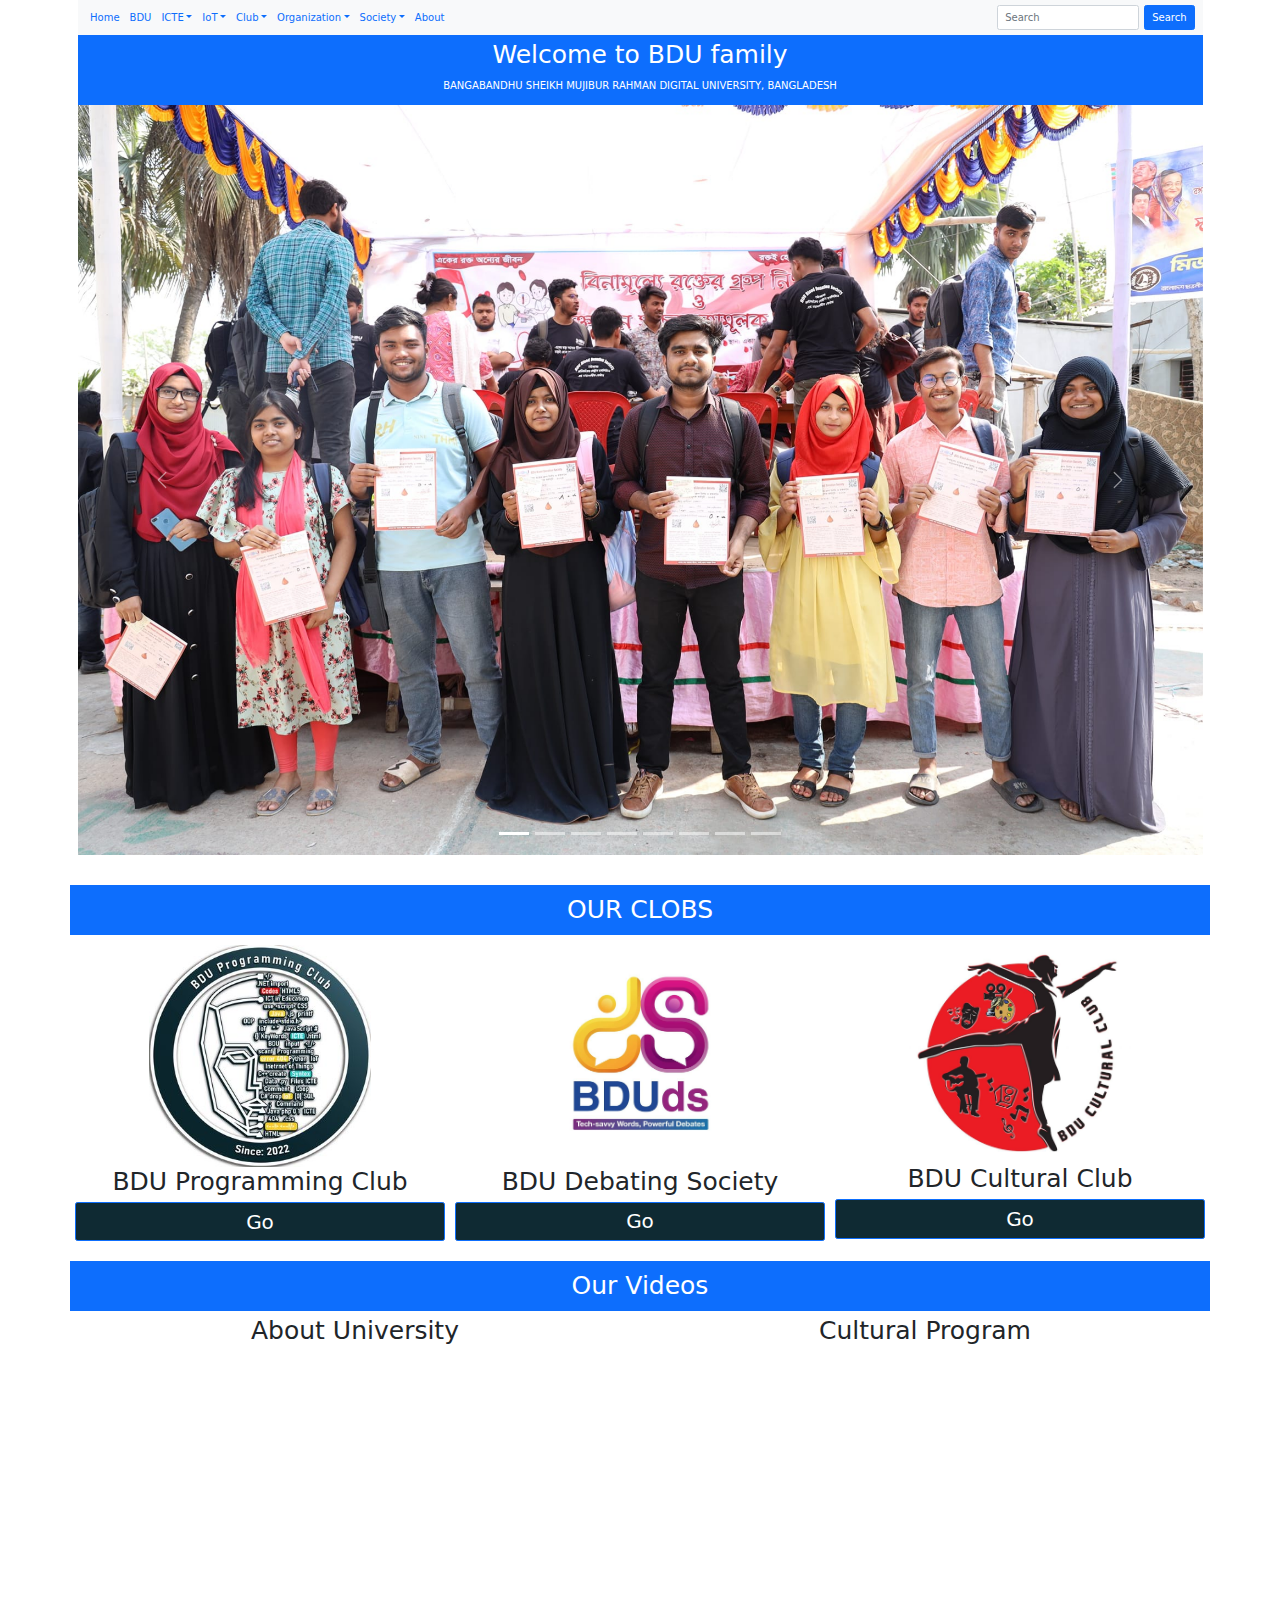
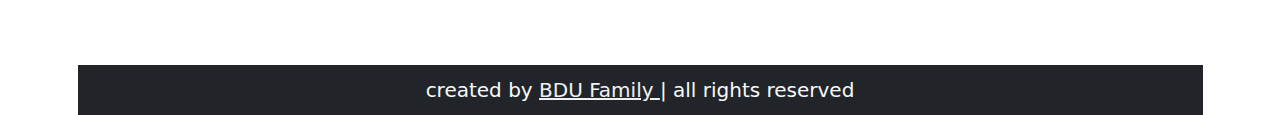
<file: index.html>
<!DOCTYPE html>
<html lang="en">
<head>
  <title>BDU All Students info</title>
  <meta charset="utf-8">
  <meta name="viewport" content="width=device-width, initial-scale=1">
  <link href="css/bootstrap.min.css" rel="stylesheet">  
  <script src="js/bootstrap.bundle.min.js"></script>

  <link href="style.css" rel="stylesheet">
</head>
<body>
	<!--Navbar forms and buttons start-->
	<div class="container">
		<nav class="navbar navbar-expand-sm navbar-secondary bg-light">
  			<div class="container-fluid">
				<!--this for mobile menu-->
    			<button class="navbar-toggler" type="button" data-bs-toggle="collapse" data-bs-target="#mynavbar">
      			<span class="menu_icon" onclick="myFunction(this)">
					<div class="bar1"></div>
					<div class="bar2"></div>
					<div class="bar3"></div>
				</span>
			    </button>
				<!--menu_and_search bar start-->
    			<div class="collapse navbar-collapse" id="mynavbar">
      				<ul class="navbar-nav me-auto">
						<!--Link_item start here -->
						<li class="nav-item"><a class="nav-link" href="index.html">Home</a></li> 
        				<li class="nav-item"><a class="nav-link" href="https://bdu.ac.bd/">BDU</a></li> 
        				
						<!--Dropdown_item start here -->
        				<li class="nav-item dropdown"><a class="nav-link dropdown-toggle" href="#" role="button" data-bs-toggle="dropdown">ICTE</a>
  						<ul class="dropdown-menu">
    						<li><a class="dropdown-item" href="icte1.html">Batch 01</a></li>
    						<li><a class="dropdown-item" href="icte2.html">Batch 02</a></li>
    						<li><a class="dropdown-item" href="icte3.html">Batch 03</a></li>
							<li><a class="dropdown-item" href="icte4.html">Batch 04</a></li>
  						</ul>
						</li>
						<li class="nav-item dropdown"><a class="nav-link dropdown-toggle" href="#" role="button" data-bs-toggle="dropdown">IoT</a>
							<ul class="dropdown-menu">
							  <li><a class="dropdown-item" href="iot1.html">Batch 01</a></li>
							  <li><a class="dropdown-item" href="iot2.html">Batch 02</a></li>
							  <li><a class="dropdown-item" href="iot3.html">Batch 03</a></li>
							  <li><a class="dropdown-item" href="iot4.html">Batch 04</a></li>
							</ul>
						</li>
						<li class="nav-item dropdown"><a class="nav-link dropdown-toggle" href="#" role="button" data-bs-toggle="dropdown">Club</a>
							<ul class="dropdown-menu">
							  <li><a class="dropdown-item" href="bdupc.html">Programming Club</a></li>
							  <li><a class="dropdown-item" href="bdudc.html">Debating Club</a></li>
							  <li><a class="dropdown-item" href="bducc.html">Cultural Club</a></li>
							  <li><a class="dropdown-item" href="#">Others</a></li>
							</ul>
						</li>
						<li class="nav-item dropdown"><a class="nav-link dropdown-toggle" href="#" role="button" data-bs-toggle="dropdown">Organization</a>
							<ul class="dropdown-menu">
							  <li><a class="dropdown-item" href="#">Badhon(Blood)</a></li>
				
							  <li><a class="dropdown-item" href="#">Others</a></li>
							</ul>
						</li>
						<li class="nav-item dropdown"><a class="nav-link dropdown-toggle" href="#" role="button" data-bs-toggle="dropdown">Society</a>
							<ul class="dropdown-menu">
							  <li><a class="dropdown-item" href="rajshahi.html">Rajshahi Division</a></li>
							  <li><a class="dropdown-item" href="rangpur.html">Rangpur Division</a></li>
							  <li><a class="dropdown-item" href="dhaka.html">Dhaka Division</a></li>
							  <li><a class="dropdown-item" href="chittagang.html">chittagang Division</a></li>
							  <li><a class="dropdown-item" href="khulna.html">Khulna Division</a></li>
							  <li><a class="dropdown-item" href="mymanshing.html">Mymanshing Division</a></li>
							  <li><a class="dropdown-item" href="#">Add Division</a></li>
							</ul>
						</li>
						<li class="nav-item"><a class="nav-link" href="about.html">About</a></li> 
        				
      				</ul>
    				<form class="d-flex">
        				<input class="form-control me-2" type="text" placeholder="Search">
        				<button class="btn btn-primary" type="button">Search</button>
					</form>
    			</div>
				<!--menu_and_search bar end-->
  			</div>
		</nav>
	</div>
	<!--Navbar forms and buttons end-->
	<!-- slider start -->
	<!-- Carousel -->
	<div class="container">
		<div class="bg-primary text-white text-center p-1">
			<h1 class="p-1">Welcome to BDU family</h1>
			<p>BANGABANDHU SHEIKH MUJIBUR RAHMAN DIGITAL UNIVERSITY, BANGLADESH</p>
	  </div>
	<div id="demo" class="carousel slide" data-bs-ride="carousel">

		<!-- Indicators/dots -->
		<div class="carousel-indicators">
		<button type="button" data-bs-target="#demo" data-bs-slide-to="0" class="active"></button>
		<button type="button" data-bs-target="#demo" data-bs-slide-to="1"></button>
		<button type="button" data-bs-target="#demo" data-bs-slide-to="2"></button>
		<button type="button" data-bs-target="#demo" data-bs-slide-to="3"></button>
		<button type="button" data-bs-target="#demo" data-bs-slide-to="4"></button>
		<button type="button" data-bs-target="#demo" data-bs-slide-to="5"></button>
		<button type="button" data-bs-target="#demo" data-bs-slide-to="6"></button>
		<button type="button" data-bs-target="#demo" data-bs-slide-to="7"></button>
		</div>
	
		<!-- The slideshow/carousel -->
		<div class="carousel-inner">
		<div class="carousel-item active">
			
			<img src="slider_img/slider1.jpg" alt="" class="d-block w-100">
		</div>
		<div class="carousel-item"><img src="slider_img/slider2.jpg" alt="" class="d-block w-100"></div>
		<div class="carousel-item"><img src="slider_img/slider3.jpg" alt="" class="d-block w-100"></div>
		<div class="carousel-item"><img src="slider_img/slider0.jpeg" alt="" class="d-block w-100"></div>
		<div class="carousel-item"><img src="slider_img/slider4.jpg" alt="" class="d-block w-100"></div>
		<div class="carousel-item"><img src="slider_img/slider5.jpg" alt="" class="d-block w-100"></div>
		<div class="carousel-item"><img src="slider_img/slider6.jpg" alt="" class="d-block w-100"></div>
		<div class="carousel-item"><img src="slider_img/slider7.jpg" alt="" class="d-block w-100"></div>
		</div>
	
		<!-- Left and right controls/icons -->
		<button class="carousel-control-prev" type="button" data-bs-target="#demo" data-bs-slide="prev">
		<span class="carousel-control-prev-icon"></span>
		</button>
		<button class="carousel-control-next" type="button" data-bs-target="#demo" data-bs-slide="next">
		<span class="carousel-control-next-icon"></span>
		</button>
	</div>
	</div>
	<!--container start-->
	<br><br>
	<div class="container">
	<!--container start-->
	
		<div class="row text-center">
			<h1 class="bg-primary text-white p-3">OUR CLOBS</h1>
			<div class="single_club col-sm-6 col-lg-4 p-2 home_icon">
				<img src="club_img/bdupcp.jpg" alt="">
				<h1>BDU Programming Club</h1>
				<a class="btn btn-primary btn-block" href="bdupc.html">Go</a>
			</div>
			<div class="single_club col-sm-6 col-lg-4 p-2 home_icon">
				<img src="club_img/bdudcp.jpg" alt="">
				<h1>BDU Debating Society</h1>
				<a class="btn btn-primary btn-block" href="bdudc.html">Go</a>
			</div>
			<div class="single_club col-sm-6 col-lg-4 p-2 home_icon">
				<img src="club_img/bduccp.jpg" alt="">
				<h1>BDU Cultural Club</h1>
				<a class="btn btn-primary btn-block" href="bducc.html">Go</a>
			</div>
		</div>
		<br>

		<div class="row text-center">
			<h1 class="bg-primary text-white p-3">Our Videos</h1>
			<div class="col-sm-12 col-lg-6">
				<h1>About University</h1>
				<!-- this a video of BDU from Youtube -->
				<iframe width="100%" height="300" src="https://www.youtube.com/embed/rXSWbpUVG3Q" title="YouTube video player" frameborder="0" allow="accelerometer; autoplay; clipboard-write; encrypted-media; gyroscope; picture-in-picture" allowfullscreen></iframe>
			</div>

			 

			<div class="col-sm-12 col-lg-6">
				<h1>Cultural Program</h1>
				<!-- this a video of BDU from Youtube -->
				<iframe width="100%" height="300" src="https://www.youtube.com/embed/ER2b0L0GX6M" title="YouTube video player" frameborder="0" allow="accelerometer; autoplay; clipboard-write; encrypted-media; gyroscope; picture-in-picture" allowfullscreen></iframe>
			</div>

 

		</div>
			
		
		<div class="footer text-center bg-dark text-light p-3"> created by <a href="about.html"> BDU Family </a> | all rights reserved </div>	
	</div>
	<script>
		function myFunction(x) {
		  x.classList.toggle("change");
		}
	</script>
</body>
</html>
</file>
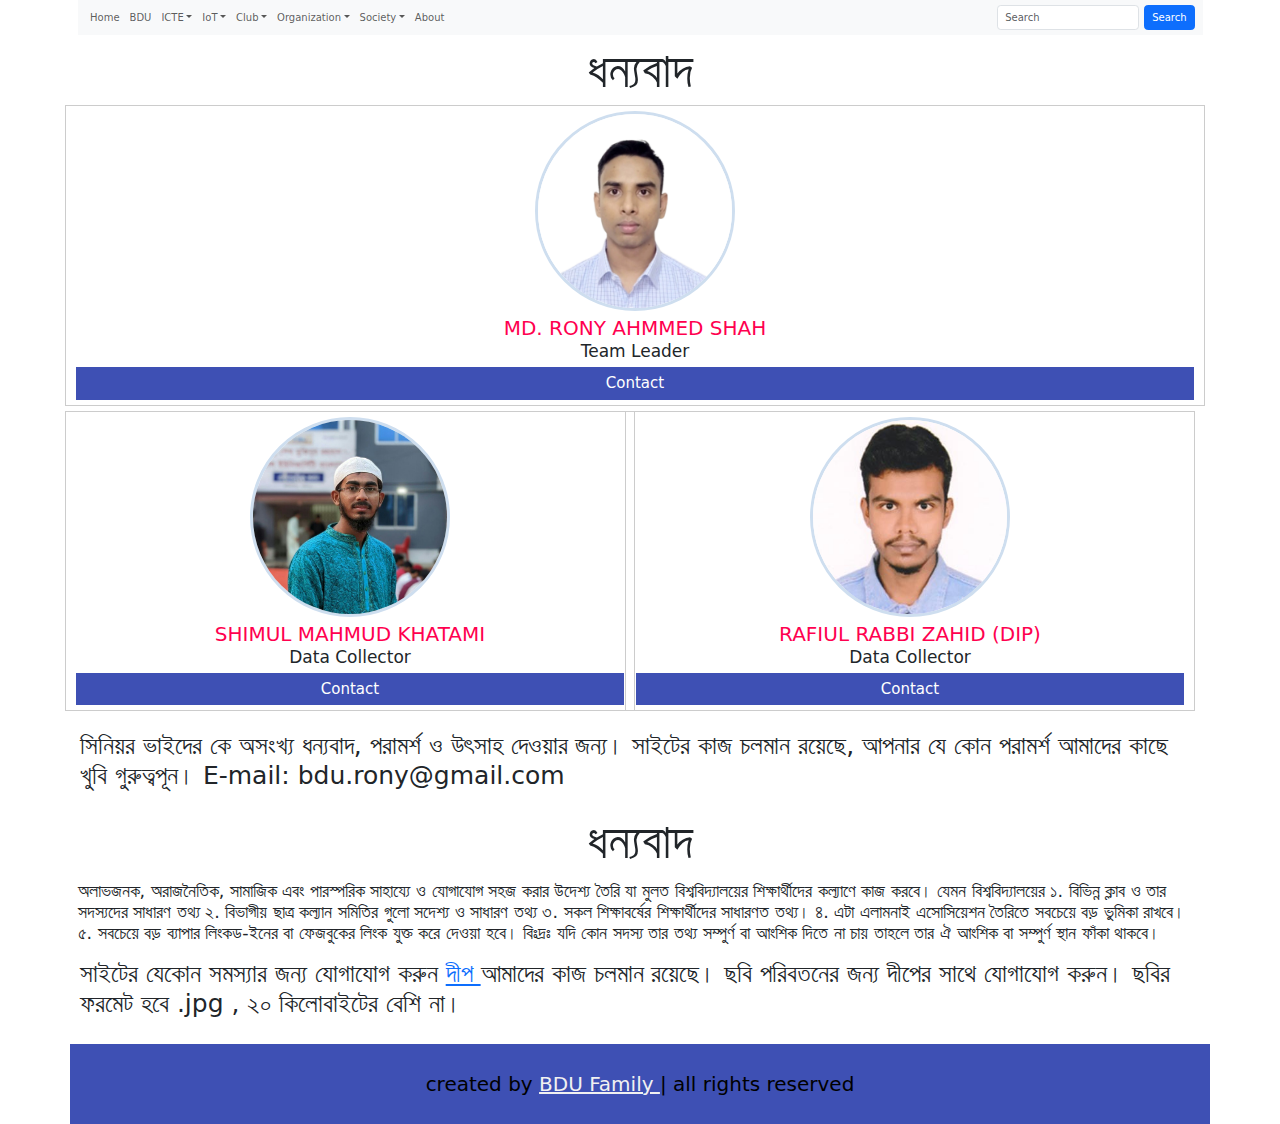
<file: about.html>
<!DOCTYPE html>
<html lang="en" oncontextmenu="return false">
<head>
    <meta charset="UTF-8">
    <meta http-equiv="X-UA-Compatible" content="IE=edge">
    <meta name="viewport" content="width=device-width, initial-scale=1.0">
	
    <!-- this is cdn link for bootstrap5-->
	<link href="https://cdn.jsdelivr.net/npm/bootstrap@5.1.3/dist/css/bootstrap.min.css" rel="stylesheet">
  	<script src="https://cdn.jsdelivr.net/npm/bootstrap@5.1.3/dist/js/bootstrap.bundle.min.js"></script>
	<!-- this is costom link of style sheet-->
	<link rel="stylesheet" href="style.css">
    <title>Helping</title>
</head>
<body>
    	<!--Navbar forms and buttons start-->
	<div class="container">
		<nav class="navbar navbar-expand-sm navbar-secondary bg-light">
  			<div class="container-fluid">
				<!--this for mobile menu-->
    			<button class="navbar-toggler" type="button" data-bs-toggle="collapse" data-bs-target="#mynavbar">
      			<span class="menu_icon" onclick="myFunction(this)">
					<div class="bar1"></div>
					<div class="bar2"></div>
					<div class="bar3"></div>
				</span>
			    </button>
				<!--menu_and_search bar start-->
    			<div class="collapse navbar-collapse" id="mynavbar">
      				<ul class="navbar-nav me-auto">
						<!--Link_item start here -->
						<li class="nav-item"><a class="nav-link" href="index.html">Home</a></li> 
        				<li class="nav-item"><a class="nav-link" href="https://bdu.ac.bd/">BDU</a></li> 
        				
						<!--Dropdown_item start here -->
        				<li class="nav-item dropdown"><a class="nav-link dropdown-toggle" href="#" role="button" data-bs-toggle="dropdown">ICTE</a>
  						<ul class="dropdown-menu">
    						<li><a class="dropdown-item" href="icte1.html">Batch 01</a></li>
    						<li><a class="dropdown-item" href="icte2.html">Batch 02</a></li>
    						<li><a class="dropdown-item" href="icte3.html">Batch 03</a></li>
							<li><a class="dropdown-item" href="icte4.html">Batch 04</a></li>
  						</ul>
						</li>
						<li class="nav-item dropdown"><a class="nav-link dropdown-toggle" href="#" role="button" data-bs-toggle="dropdown">IoT</a>
							<ul class="dropdown-menu">
							  <li><a class="dropdown-item" href="iot1.html">Batch 01</a></li>
							  <li><a class="dropdown-item" href="iot2.html">Batch 02</a></li>
							  <li><a class="dropdown-item" href="iot3.html">Batch 03</a></li>
							  <li><a class="dropdown-item" href="iot4.html">Batch 04</a></li>
							</ul>
						</li>
						<li class="nav-item dropdown"><a class="nav-link dropdown-toggle" href="#" role="button" data-bs-toggle="dropdown">Club</a>
							<ul class="dropdown-menu">
							  <li><a class="dropdown-item" href="bdupc.html">Programming Club</a></li>
							  <li><a class="dropdown-item" href="bdudc.html">Debating Club</a></li>
							  <li><a class="dropdown-item" href="bducc.html">Cultural Club</a></li>
							  <li><a class="dropdown-item" href="#">Others</a></li>
							</ul>
						</li>
						<li class="nav-item dropdown"><a class="nav-link dropdown-toggle" href="#" role="button" data-bs-toggle="dropdown">Organization</a>
							<ul class="dropdown-menu">
							  <li><a class="dropdown-item" href="#">Badhon(Blood)</a></li>
				
							  <li><a class="dropdown-item" href="#">Others</a></li>
							</ul>
						</li>
						<li class="nav-item dropdown"><a class="nav-link dropdown-toggle" href="#" role="button" data-bs-toggle="dropdown">Society</a>
							<ul class="dropdown-menu">
							  <li><a class="dropdown-item" href="rajshahi.html">Rajshahi Division</a></li>
							  <li><a class="dropdown-item" href="rangpur.html">Rangpur Division</a></li>
							  <li><a class="dropdown-item" href="dhaka.html">Dhaka Division</a></li>
							  <li><a class="dropdown-item" href="chittagang.html">chittagang Division</a></li>
							  <li><a class="dropdown-item" href="khulna.html">Khulna Division</a></li>
							  <li><a class="dropdown-item" href="mymanshing.html">Mymanshing Division</a></li>
							  <li><a class="dropdown-item" href="#">Add Division</a></li>
							</ul>
						</li>
						<li class="nav-item"><a class="nav-link" href="about.html">About</a></li> 
        				
      				</ul>
    				<form class="d-flex">
        				<input class="form-control me-2" type="text" placeholder="Search">
        				<button class="btn btn-primary" type="button">Search</button>
					</form>
    			</div>
				<!--menu_and_search bar end-->
  			</div>
		</nav>
	</div>
	<!--Navbar forms and buttons end-->
    <!-- information area -->
        <!-- information area -->
        <div class="section container">
            <div class="students row">
                <h1 class="Headtitle" >ধন্যবাদ</h1>
                <!-- 00 single student information -->
                <div class="single col-sm-12 col-lg-12"  id="we00">
                    <img src="batch3/2002035.jpg" alt="">
                    <h3 class="name">Md. Rony Ahmmed Shah</h3>
                    <p class="title">Team Leader</p>
                    <a class="contact" href="https://www.facebook.com/Rony7s">Contact</a>
                </div>
                
                 
                <!-- 03 single student information -->
                <div class="single col-sm-6 col-lg-6" id="we03">
                    <img src="xbatch3/2001037.jpg" alt="">
                    <h3 class="name">Shimul Mahmud Khatami</h3>
                    <p class="title">Data Collector</p>
                    <a class="contact" href="https://www.facebook.com/Mahmud.iot">Contact</a>
                </div>
                 <!-- 01 single student information -->
                 <div class="single col-sm-6 col-lg-6" id="we01">
                    <img src="batch3/2001004.jpg" alt="">
                    <h3 class="name">Rafiul Rabbi Zahid (Dip)</h3>
                    <p class="title">Data Collector</p>
                    <a class="contact" href="https://www.facebook.com/profile.php?id=100005541167509">Contact</a>
                </div>
                <h1 class="p-3" >সিনিয়র ভাইদের কে অসংখ্য ধন্যবাদ, পরামর্শ ও উৎসাহ দেওয়ার জন্য। সাইটের কাজ চলমান রয়েছে, আপনার যে কোন পরামর্শ আমাদের কাছে খুবি গুরুত্বপূন। 
    E-mail: bdu.rony@gmail.com</h1>
    <div class="section container">
        <div class="students row">
            <h1 class="Headtitle" >ধন্যবাদ</h1>
			<!-- 00 single student information -->
            <h3>অলাভজনক, অরাজনৈতিক, সামাজিক  এবং পারস্পরিক সাহায্যে ও যোগাযোগ সহজ করার উদেশ্য তৈরি যা মুলত বিশ্ববিদ্যালয়ের শিক্ষার্থীদের কল্যাণে কাজ করবে। যেমন বিশ্ববিদ্যালয়ের 
                ১. বিভিন্ন ক্লাব ও তার সদস্যদের সাধারণ তথ্য
                ২. বিভাগীয় ছাত্র কল্যান সমিতির গুলো সদেশ্য ও সাধারণ তথ্য 
                ৩. সকল শিক্ষাবর্ষের শিক্ষার্থীদের সাধারণত তথ্য। 
                ৪. এটা এলামনাই এসোসিয়েশন  তৈরিতে সবচেয়ে বড় ভুমিকা রাখবে।
                 ৫. সবচেয়ে বড় ব্যাপার লিংকড-ইনের বা ফেজবুকের লিংক যুক্ত করে দেওয়া হবে।
                
                বিঃদ্রঃ যদি কোন সদস্য তার তথ্য সম্পুর্ণ বা আংশিক  দিতে না চায় তাহলে তার  ঐ আংশিক বা সম্পুর্ণ স্থান ফাঁকা থাকবে।</h3>
			 
			<h1 class="p-3" >সাইটের যেকোন সমস্যার জন্য যোগাযোগ করুন <a class="" href="https://www.facebook.com/profile.php?id=100005541167509"> দীপ </a>
                আমাদের কাজ চলমান রয়েছে।
                ছবি পরিবতনের জন্য দীপের সাথে যোগাযোগ করুন। ছবির ফরমেট হবে .jpg , ২০ কিলোবাইটের বেশি না। </h1>
	<!-- footer section  -->
	<div class="footer"> created by <a href="about.html"> BDU Family </a> | all rights reserved </div>

</body>
</html>
</file>
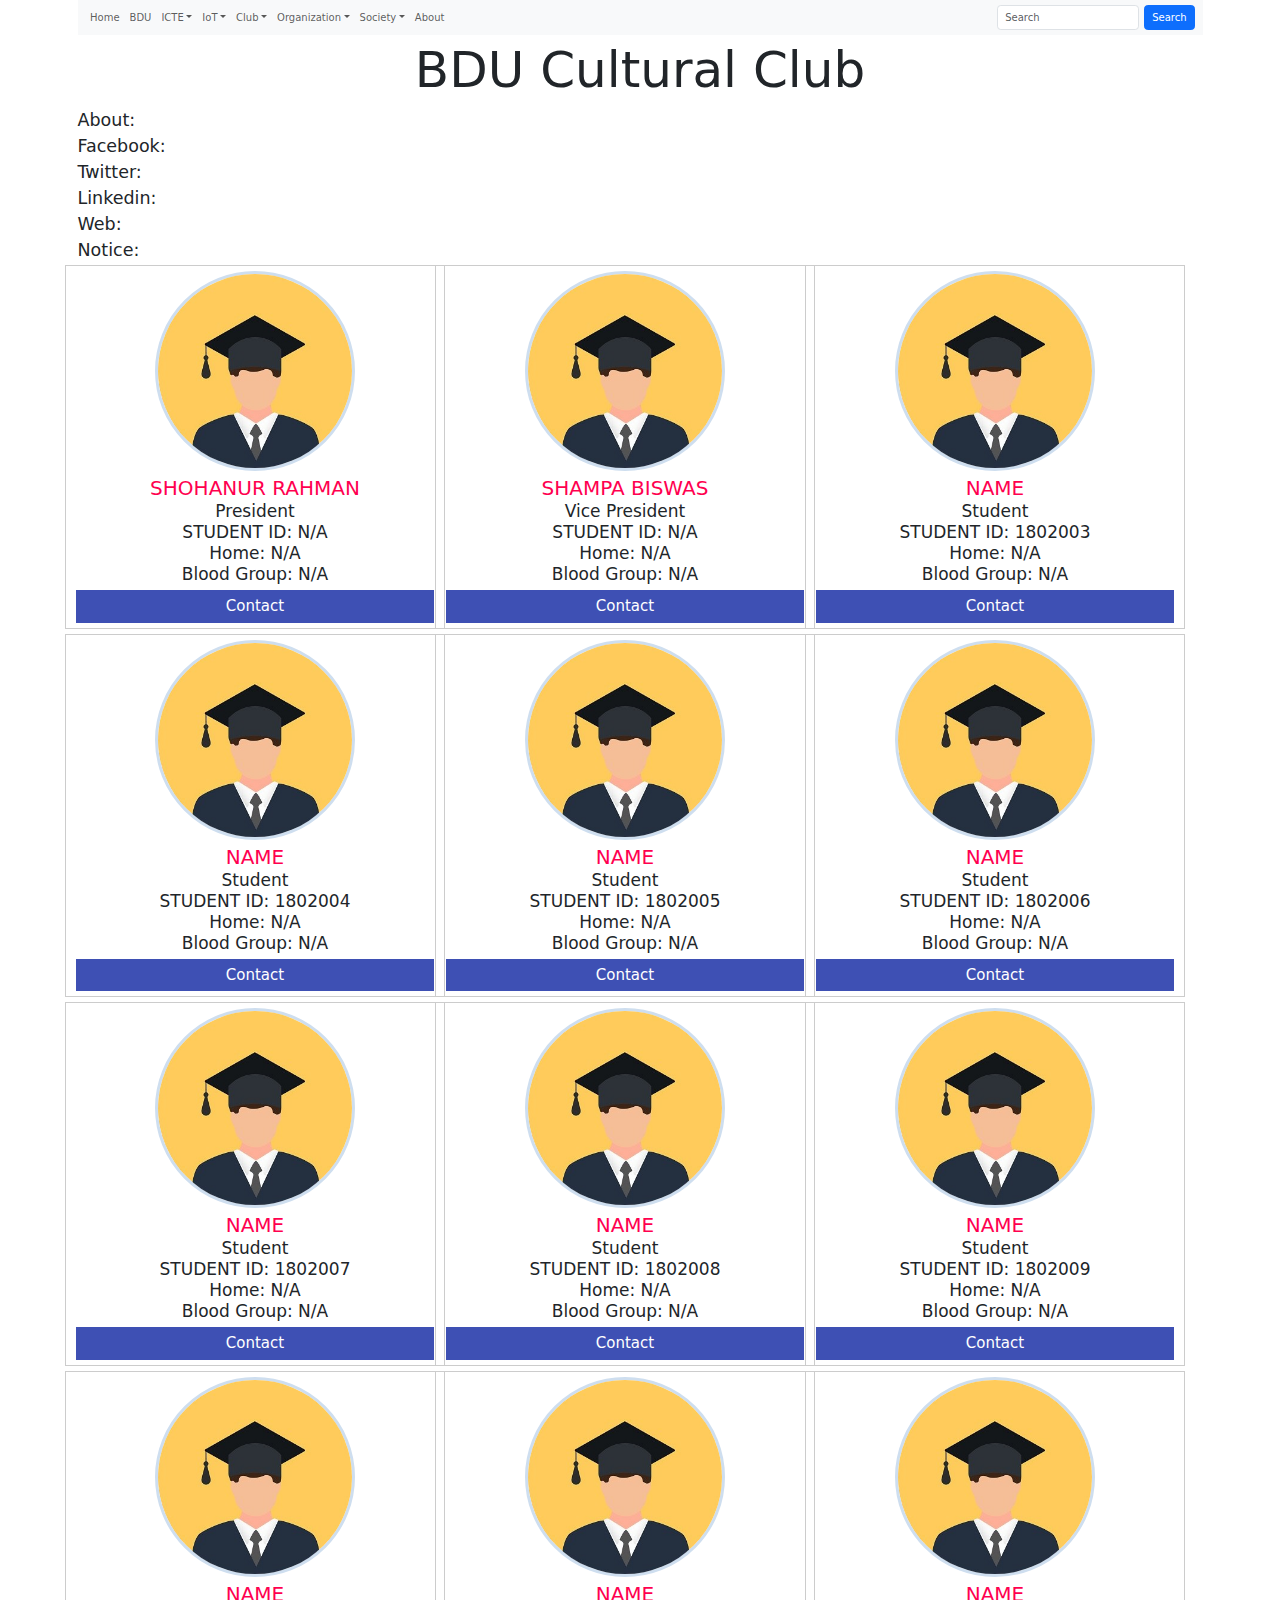
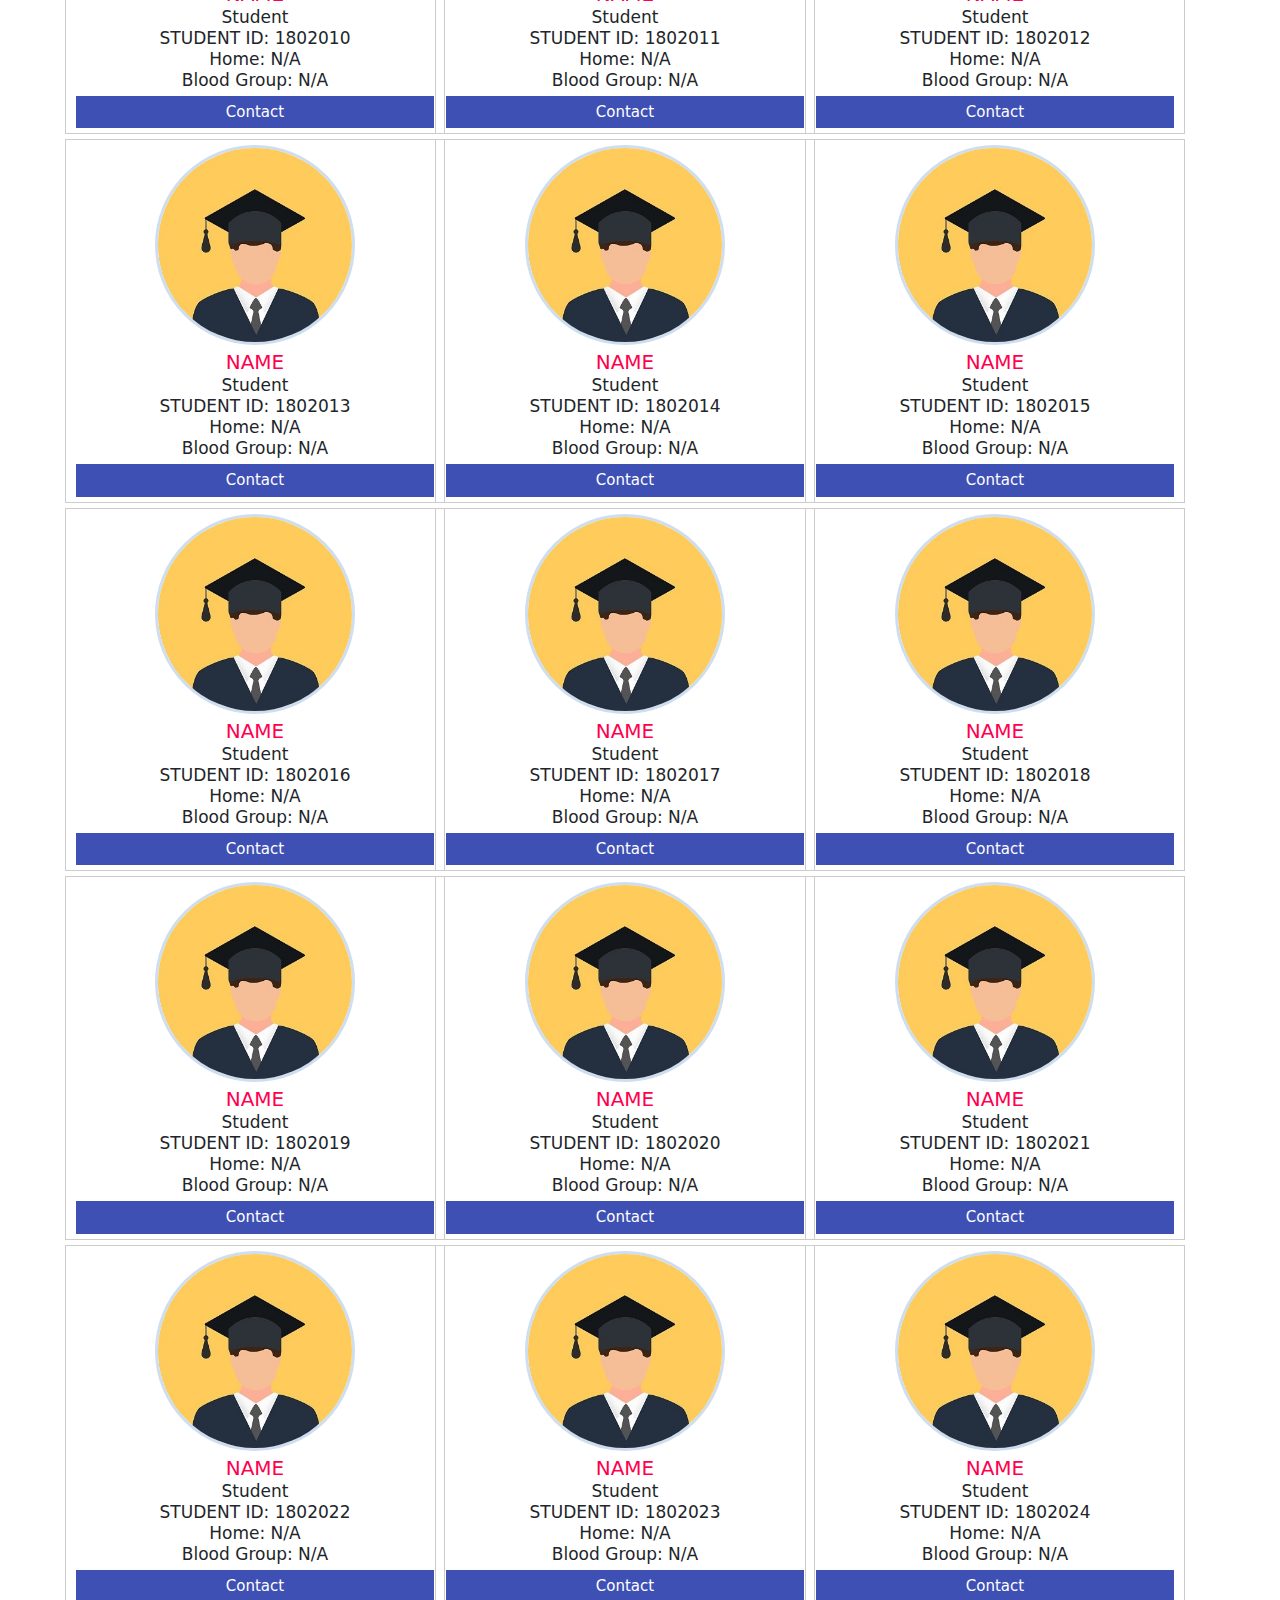
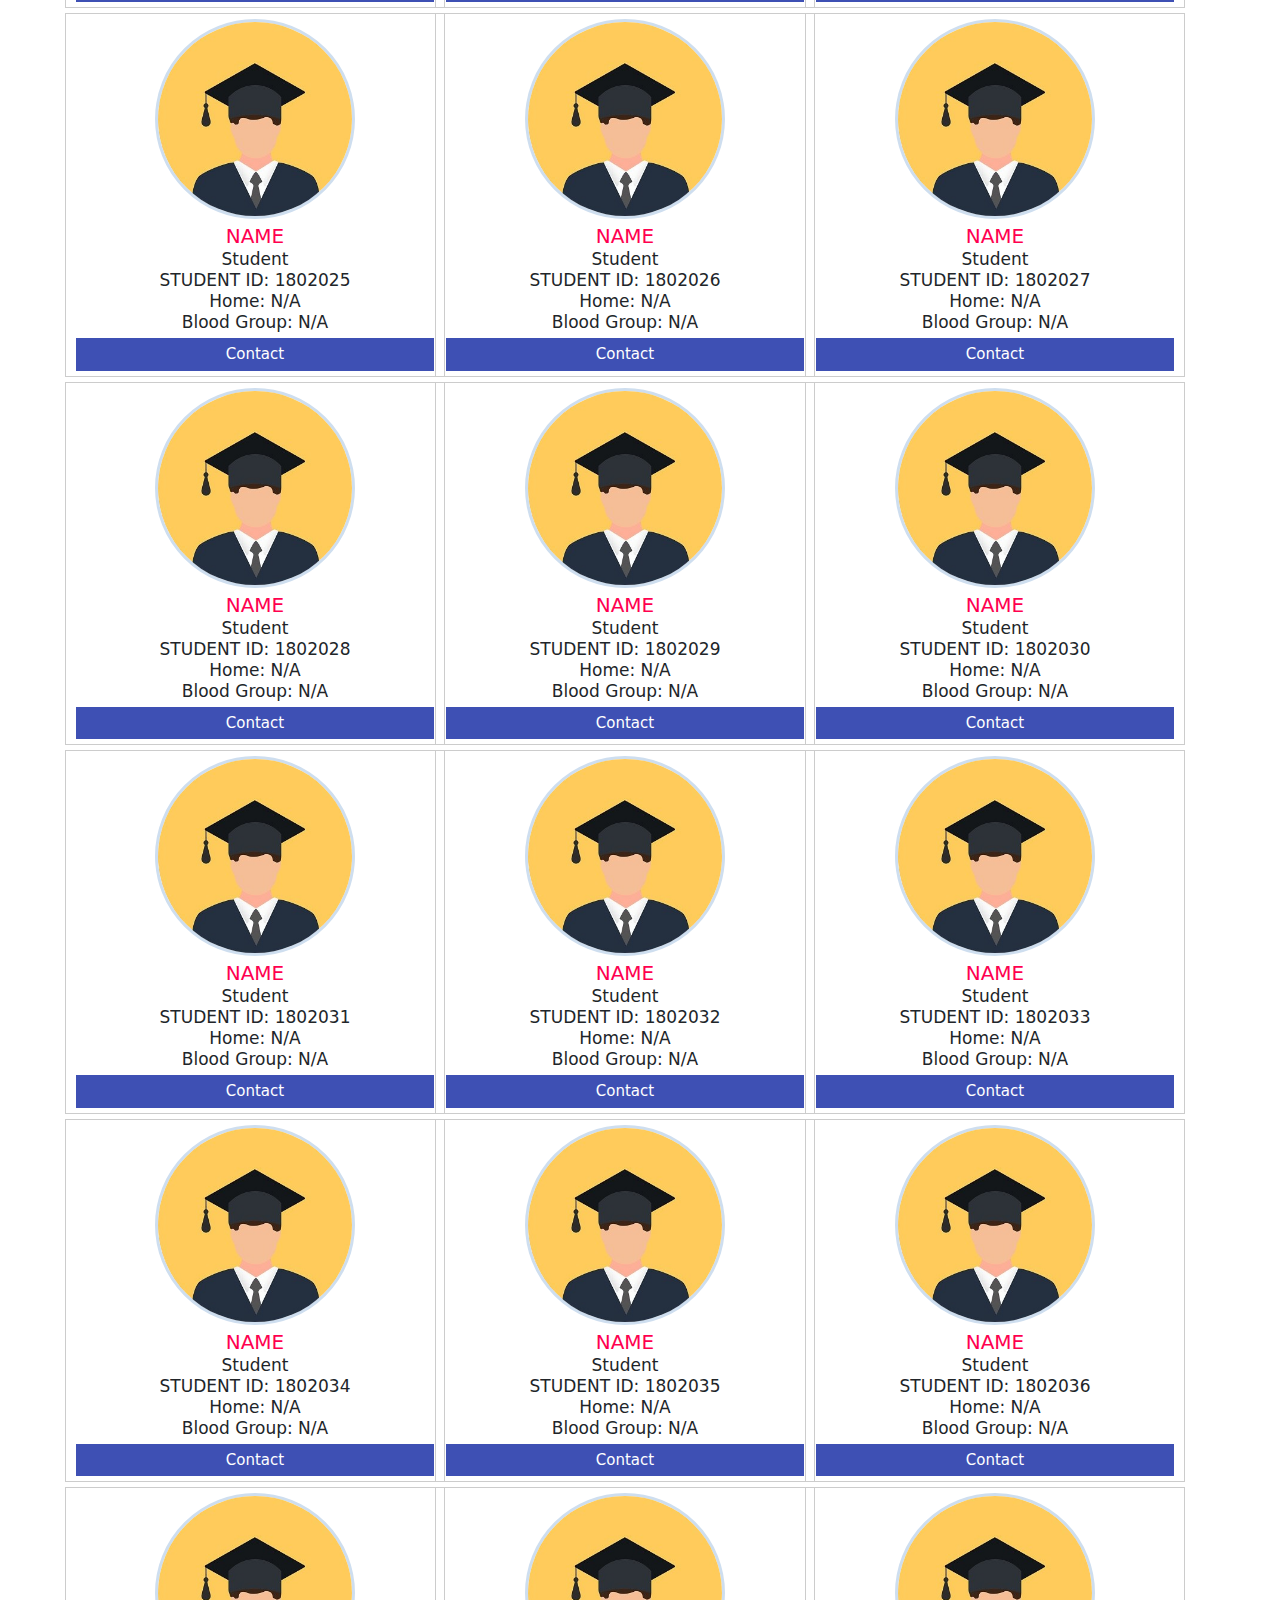
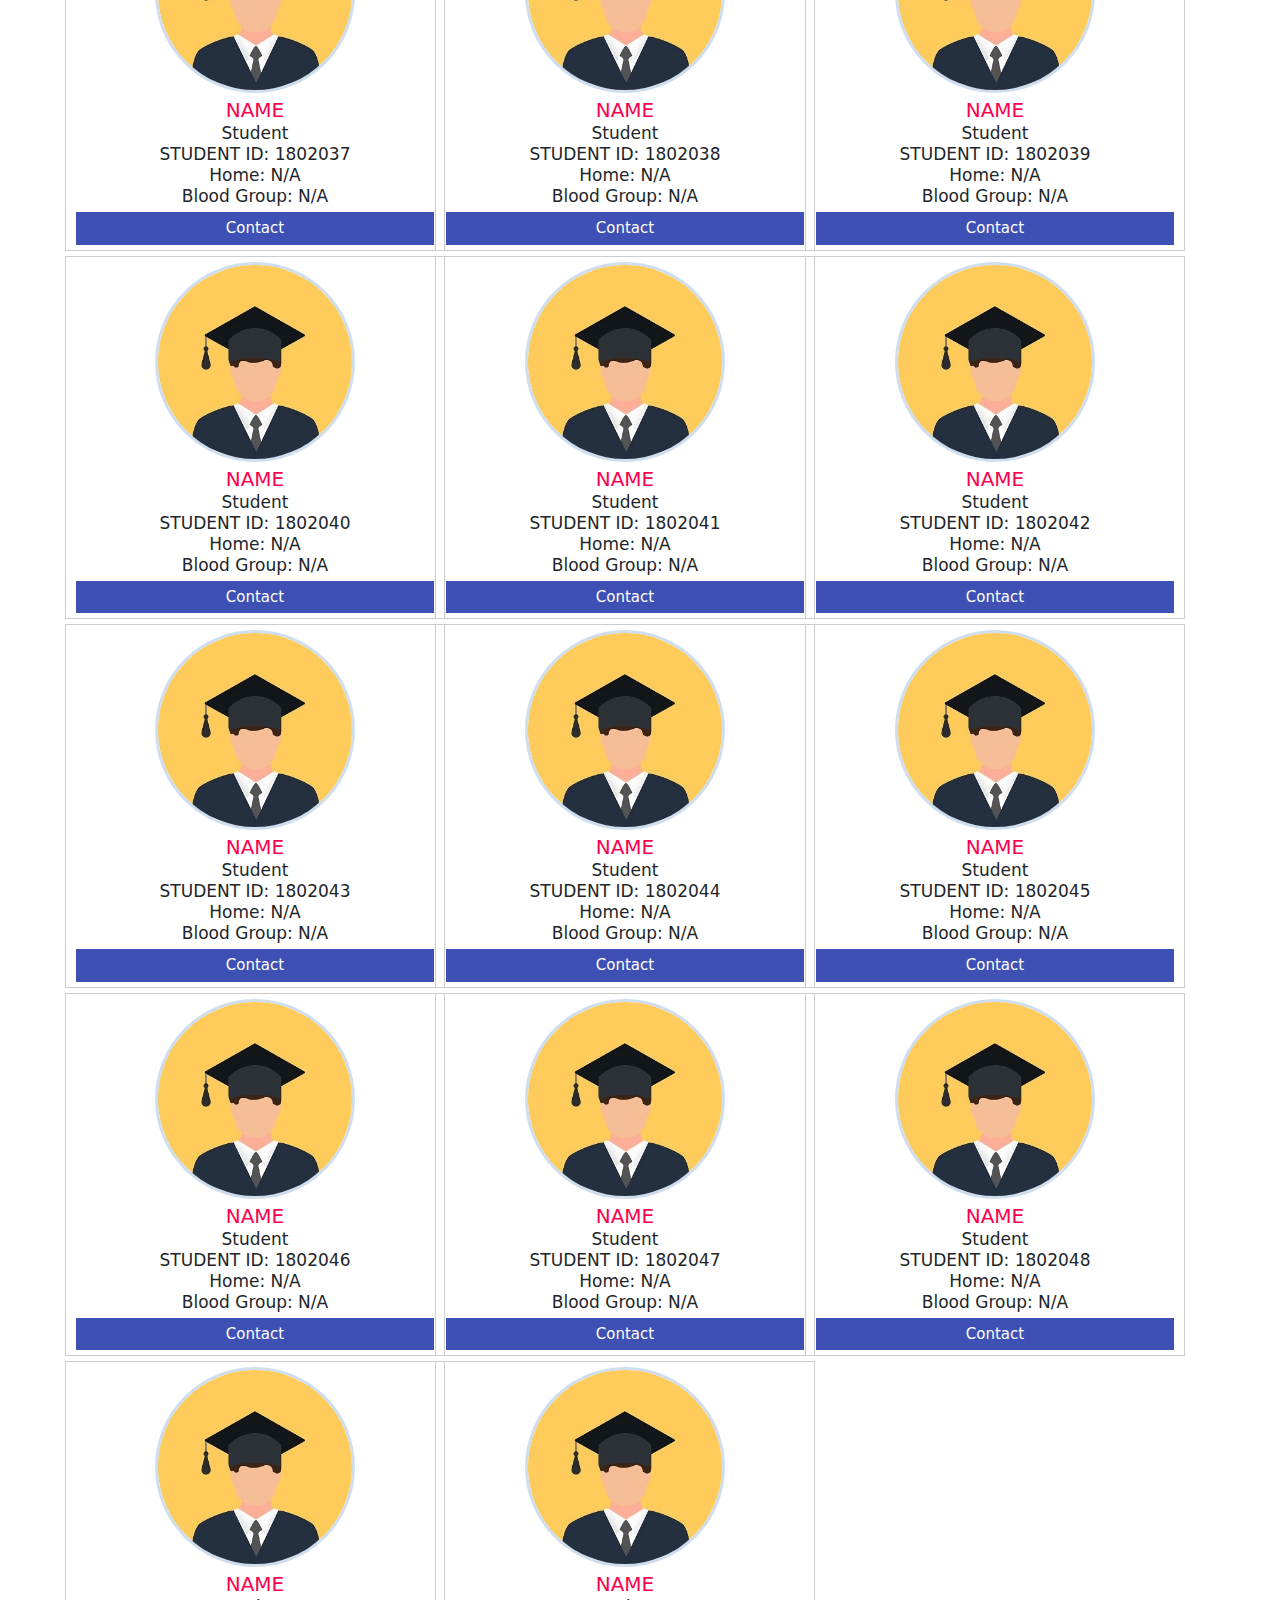
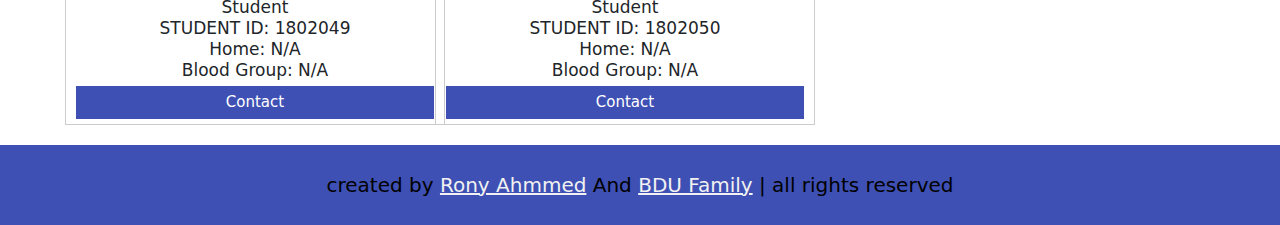
<file: bducc.html>
<!DOCTYPE html>
<html>
<head>
    <meta charset="UTF-8">
    <meta http-equiv="X-UA-Compatible" content="IE=edge">
    <meta name="viewport" content="width=device-width, initial-scale=1.0">
    
    <!-- this is cdn link for bootstrap5-->
	<link href="https://cdn.jsdelivr.net/npm/bootstrap@5.1.3/dist/css/bootstrap.min.css" rel="stylesheet">
  	<script src="https://cdn.jsdelivr.net/npm/bootstrap@5.1.3/dist/js/bootstrap.bundle.min.js"></script>
	<!-- this is costom link of style sheet-->
	<link rel="stylesheet" href="style.css">
    
    <title>BDU Cultural Club</title>
</head>
<body>
	<!--Navbar forms and buttons start-->
	<div class="container">
		<nav class="navbar navbar-expand-sm navbar-secondary bg-light">
  			<div class="container-fluid">
				<!--this for mobile menu-->
    			<button class="navbar-toggler" type="button" data-bs-toggle="collapse" data-bs-target="#mynavbar">
      			<span class="menu_icon" onclick="myFunction(this)">
					<div class="bar1"></div>
					<div class="bar2"></div>
					<div class="bar3"></div>
				</span>
			    </button>
				<!--menu_and_search bar start-->
    			<div class="collapse navbar-collapse" id="mynavbar">
      				<ul class="navbar-nav me-auto">
						<!--Link_item start here -->
						<li class="nav-item"><a class="nav-link" href="index.html">Home</a></li> 
        				<li class="nav-item"><a class="nav-link" href="https://bdu.ac.bd/">BDU</a></li> 
        				
						<!--Dropdown_item start here -->
        				<li class="nav-item dropdown"><a class="nav-link dropdown-toggle" href="#" role="button" data-bs-toggle="dropdown">ICTE</a>
  						<ul class="dropdown-menu">
    						<li><a class="dropdown-item" href="icte1.html">Batch 01</a></li>
    						<li><a class="dropdown-item" href="icte2.html">Batch 02</a></li>
    						<li><a class="dropdown-item" href="icte3.html">Batch 03</a></li>
							<li><a class="dropdown-item" href="icte4.html">Batch 04</a></li>
  						</ul>
						</li>
						<li class="nav-item dropdown"><a class="nav-link dropdown-toggle" href="#" role="button" data-bs-toggle="dropdown">IoT</a>
							<ul class="dropdown-menu">
							  <li><a class="dropdown-item" href="iot1.html">Batch 01</a></li>
							  <li><a class="dropdown-item" href="iot2.html">Batch 02</a></li>
							  <li><a class="dropdown-item" href="iot3.html">Batch 03</a></li>
							  <li><a class="dropdown-item" href="iot4.html">Batch 04</a></li>
							</ul>
						</li>
						<li class="nav-item dropdown"><a class="nav-link dropdown-toggle" href="#" role="button" data-bs-toggle="dropdown">Club</a>
							<ul class="dropdown-menu">
							  <li><a class="dropdown-item" href="bdupc.html">Programming Club</a></li>
							  <li><a class="dropdown-item" href="bdudc.html">Debating Club</a></li>
							  <li><a class="dropdown-item active" href="bducc.html">Cultural Club</a></li>
							  <li><a class="dropdown-item" href="#">Others</a></li>
							</ul>
						</li>
						<li class="nav-item dropdown"><a class="nav-link dropdown-toggle" href="#" role="button" data-bs-toggle="dropdown">Organization</a>
							<ul class="dropdown-menu">
							  <li><a class="dropdown-item" href="#">Badhon(Blood)</a></li>
				
							  <li><a class="dropdown-item" href="#">Others</a></li>
							</ul>
						</li>
						<li class="nav-item dropdown"><a class="nav-link dropdown-toggle" href="#" role="button" data-bs-toggle="dropdown">Society</a>
							<ul class="dropdown-menu">
							  <li><a class="dropdown-item" href="rajshahi.html">Rajshahi Division</a></li>
							  <li><a class="dropdown-item" href="rangpur.html">Rangpur Division</a></li>
							  <li><a class="dropdown-item" href="dhaka.html">Dhaka Division</a></li>
							  <li><a class="dropdown-item" href="chittagang.html">chittagang Division</a></li>
							  <li><a class="dropdown-item" href="khulna.html">Khulna Division</a></li>
							  <li><a class="dropdown-item" href="mymanshing.html">Mymanshing Division</a></li>
							  <li><a class="dropdown-item" href="#">Add Division</a></li>
							</ul>
						</li>
						<li class="nav-item"><a class="nav-link" href="about.html">About</a></li> 
        				
      				</ul>
    				<form class="d-flex">
        				<input class="form-control me-2" type="text" placeholder="Search">
        				<button class="btn btn-primary" type="button">Search</button>
					</form>
    			</div>
				<!--menu_and_search bar end-->
  			</div>
		</nav>
	</div>
	<!--Navbar forms and buttons end-->

    
    <!-- information area -->
    <div class="section container">
        <div class="students bxx row">
            <h1 class="Headtitle" >BDU Cultural Club</h1>
            <h3>About: </h3>
            <h3>Facebook: </h3>
            <h3>Twitter: </h3>
            <h3>Linkedin: </h3>
            <h3>Web: </h3>
            <h3>Notice: </h3>
            <br><br>

			 
			<!-- 01 single student information -->
            <div class="single col-sm-6 col-lg-4" id="b01">
                <img src="batch3/xx0x000.jpg" alt="">
                <h3 class="name">Shohanur Rahman</h3>
				<p class="title">President</p>
				<p class="st_id">STUDENT ID: N/A</p>
                <p class="Division">Home: N/A</p>
				<p class="blood_Group">Blood Group: N/A</p>
                <a class="contact" href="#">Contact</a>
            </div>
			<!-- 02 single student information -->
            <div class="single col-sm-6 col-lg-4" id="b02">
                <img src="batch3/xx0x000.jpg" alt="">
                <h3 class="name">Shampa Biswas</h3>
				<p class="title">Vice President</p>
				<p class="st_id">STUDENT ID: N/A</p>
                <p class="Division">Home: N/A</p>
				<p class="blood_Group">Blood Group: N/A</p>
                <a class="contact" href="#">Contact</a>
            </div>
			<!-- 03 single student information -->
            <div class="single col-sm-6 col-lg-4" id="b03">
                <img src="batch3/xx0x000.jpg" alt="">
                <h3 class="name">Name</h3>
				<p class="title">Student</p>
				<p class="st_id">STUDENT ID: 1802003</p>
                <p class="Division">Home: N/A</p>
				<p class="blood_Group">Blood Group: N/A</p>
                <a class="contact" href="#">Contact</a>
            </div>
			<!-- 04 single student information -->
            <div class="single col-sm-6 col-lg-4" id="b04">
                <img src="batch3/xx0x000.jpg" alt="">
                <h3 class="name">Name</h3>
				<p class="title">Student</p>
				<p class="st_id">STUDENT ID: 1802004</p>
                <p class="Division">Home: N/A</p>
				<p class="blood_Group">Blood Group: N/A</p>
                <a class="contact" href="#">Contact</a>
            </div>
			<!-- 05 single student information -->
            <div class="single col-sm-6 col-lg-4" id="b05">
                <img src="batch3/xx0x000.jpg" alt="">
                <h3 class="name">Name</h3>
				<p class="title">Student</p>
				<p class="st_id">STUDENT ID: 1802005</p>
                <p class="Division">Home: N/A</p>
				<p class="blood_Group">Blood Group: N/A</p>
                <a class="contact" href="#">Contact</a>
            </div>
			<!-- 06 single student information -->
            <div class="single col-sm-6 col-lg-4" id="b06">
                <img src="batch3/xx0x000.jpg" alt="">
                <h3 class="name">Name</h3>
				<p class="title">Student</p>
				<p class="st_id">STUDENT ID: 1802006</p>
                <p class="Division">Home: N/A</p>
				<p class="blood_Group">Blood Group: N/A</p>
                <a class="contact" href="#">Contact</a>
            </div>
			<!-- 07 single student information -->
            <div class="single col-sm-6 col-lg-4" id="b07">
                <img src="batch3/xx0x000.jpg" alt="">
                <h3 class="name">Name</h3>
				<p class="title">Student</p>
				<p class="st_id">STUDENT ID: 1802007</p>
                <p class="Division">Home: N/A</p>
				<p class="blood_Group">Blood Group: N/A</p>
                <a class="contact" href="#">Contact</a>
            </div>
			<!-- 08 single student information -->
            <div class="single col-sm-6 col-lg-4" id="b08">
                <img src="batch3/xx0x000.jpg" alt="">
                <h3 class="name">Name</h3>
				<p class="title">Student</p>
				<p class="st_id">STUDENT ID: 1802008</p>
                <p class="Division">Home: N/A</p>
				<p class="blood_Group">Blood Group: N/A</p>
                <a class="contact" href="#">Contact</a>
            </div>
			<!-- 09 single student information -->
            <div class="single col-sm-6 col-lg-4" id="b09">
                <img src="batch3/xx0x000.jpg" alt="">
                <h3 class="name">Name</h3>
				<p class="title">Student</p>
				<p class="st_id">STUDENT ID: 1802009</p>
                <p class="Division">Home: N/A</p>
				<p class="blood_Group">Blood Group: N/A</p>
                <a class="contact" href="#">Contact</a>
            </div>
			<!-- 10 single student information -->
            <div class="single col-sm-6 col-lg-4" id="b10">
                <img src="batch3/xx0x000.jpg" alt="">
                <h3 class="name">Name</h3>
				<p class="title">Student</p>
				<p class="st_id">STUDENT ID: 1802010</p>
                <p class="Division">Home: N/A</p>
				<p class="blood_Group">Blood Group: N/A</p>
                <a class="contact" href="#">Contact</a>
            </div>
			<!-- 11 single student information -->
            <div class="single col-sm-6 col-lg-4" id="b11">
                <img src="batch3/xx0x000.jpg" alt="">
                <h3 class="name">Name</h3>
				<p class="title">Student</p>
				<p class="st_id">STUDENT ID: 1802011</p>
                <p class="Division">Home: N/A</p>
				<p class="blood_Group">Blood Group: N/A</p>
                <a class="contact" href="#">Contact</a>
            </div>
			<!-- 12 single student information -->
            <div class="single col-sm-6 col-lg-4" id="b12">
                <img src="batch3/xx0x000.jpg" alt="">
                <h3 class="name">Name</h3>
				<p class="title">Student</p>
				<p class="st_id">STUDENT ID: 1802012</p>
                <p class="Division">Home: N/A</p>
				<p class="blood_Group">Blood Group: N/A</p>
                <a class="contact" href="#">Contact</a>
            </div>
			<!-- 13 single student information -->
            <div class="single col-sm-6 col-lg-4" id="b13">
                <img src="batch3/xx0x000.jpg" alt="">
                <h3 class="name">Name</h3>
				<p class="title">Student</p>
				<p class="st_id">STUDENT ID: 1802013</p>
                <p class="Division">Home: N/A</p>
				<p class="blood_Group">Blood Group: N/A</p>
                <a class="contact" href="#">Contact</a>
            </div>
			<!-- 14 single student information -->
            <div class="single col-sm-6 col-lg-4" id="b14">
                <img src="batch3/xx0x000.jpg" alt="">
                <h3 class="name">Name</h3>
				<p class="title">Student</p>
				<p class="st_id">STUDENT ID: 1802014</p>
                <p class="Division">Home: N/A</p>
				<p class="blood_Group">Blood Group: N/A</p>
                <a class="contact" href="#">Contact</a>
            </div>
			<!-- 15 single student information -->
            <div class="single col-sm-6 col-lg-4" id="b15">
                <img src="batch3/xx0x000.jpg" alt="">
                <h3 class="name">Name</h3>
				<p class="title">Student</p>
				<p class="st_id">STUDENT ID: 1802015</p>
                <p class="Division">Home: N/A</p>
				<p class="blood_Group">Blood Group: N/A</p>
                <a class="contact" href="#">Contact</a>
            </div>
			<!-- 16 single student information -->
            <div class="single col-sm-6 col-lg-4" id="b16">
                <img src="batch3/xx0x000.jpg" alt="">
                <h3 class="name">Name</h3>
				<p class="title">Student</p>
				<p class="st_id">STUDENT ID: 1802016</p>
                <p class="Division">Home: N/A</p>
				<p class="blood_Group">Blood Group: N/A</p>
                <a class="contact" href="#">Contact</a>
            </div>
			<!-- 17 single student information -->
            <div class="single col-sm-6 col-lg-4" id="b17">
                <img src="batch3/xx0x000.jpg" alt="">
                <h3 class="name">Name</h3>
				<p class="title">Student</p>
				<p class="st_id">STUDENT ID: 1802017</p>
                <p class="Division">Home: N/A</p>
				<p class="blood_Group">Blood Group: N/A</p>
                <a class="contact" href="#">Contact</a>
            </div>
			<!-- 18 single student information -->
            <div class="single col-sm-6 col-lg-4" id="b18">
                <img src="batch3/xx0x000.jpg" alt="">
                <h3 class="name">Name</h3>
				<p class="title">Student</p>
				<p class="st_id">STUDENT ID: 1802018</p>
                <p class="Division">Home: N/A</p>
				<p class="blood_Group">Blood Group: N/A</p>
                <a class="contact" href="#">Contact</a>
            </div>
			<!-- 19 single student information -->
            <div class="single col-sm-6 col-lg-4" id="b19">
                <img src="batch3/xx0x000.jpg" alt="">
                <h3 class="name">Name</h3>
				<p class="title">Student</p>
				<p class="st_id">STUDENT ID: 1802019</p>
                <p class="Division">Home: N/A</p>
				<p class="blood_Group">Blood Group: N/A</p>
                <a class="contact" href="#">Contact</a>
            </div>
			<!-- 20 single student information -->
            <div class="single col-sm-6 col-lg-4" id="b20">
                <img src="batch3/xx0x000.jpg" alt="">
                <h3 class="name">Name</h3>
				<p class="title">Student</p>
				<p class="st_id">STUDENT ID: 1802020</p>
                <p class="Division">Home: N/A</p>
				<p class="blood_Group">Blood Group: N/A</p>
                <a class="contact" href="#">Contact</a>
            </div>
			<!-- 21 single student information -->
            <div class="single col-sm-6 col-lg-4" id="b21">
                <img src="batch3/xx0x000.jpg" alt="">
                <h3 class="name">Name</h3>
				<p class="title">Student</p>
				<p class="st_id">STUDENT ID: 1802021</p>
                <p class="Division">Home: N/A</p>
				<p class="blood_Group">Blood Group: N/A</p>
                <a class="contact" href="#">Contact</a>
            </div>
			<!-- 22 single student information -->
            <div class="single col-sm-6 col-lg-4" id="b22">
                <img src="batch3/xx0x000.jpg" alt="">
                <h3 class="name">Name</h3>
				<p class="title">Student</p>
				<p class="st_id">STUDENT ID: 1802022</p>
                <p class="Division">Home: N/A</p>
				<p class="blood_Group">Blood Group: N/A</p>
                <a class="contact" href="#">Contact</a>
            </div>
			<!-- 23 single student information -->
            <div class="single col-sm-6 col-lg-4" id="b23">
                <img src="batch3/xx0x000.jpg" alt="">
                <h3 class="name">Name</h3>
				<p class="title">Student</p>
				<p class="st_id">STUDENT ID: 1802023</p>
                <p class="Division">Home: N/A</p>
				<p class="blood_Group">Blood Group: N/A</p>
                <a class="contact" href="#">Contact</a>
            </div>
			<!-- 24 single student information -->
            <div class="single col-sm-6 col-lg-4" id="b24">
                <img src="batch3/xx0x000.jpg" alt="">
                <h3 class="name">Name</h3>
				<p class="title">Student</p>
				<p class="st_id">STUDENT ID: 1802024</p>
                <p class="Division">Home: N/A</p>
				<p class="blood_Group">Blood Group: N/A</p>
                <a class="contact" href="#">Contact</a>
            </div>
			<!-- 25 single student information -->
            <div class="single col-sm-6 col-lg-4" id="b25">
                <img src="batch3/xx0x000.jpg" alt="">
                <h3 class="name">Name</h3>
				<p class="title">Student</p>
				<p class="st_id">STUDENT ID: 1802025</p>
                <p class="Division">Home: N/A</p>
				<p class="blood_Group">Blood Group: N/A</p>
                <a class="contact" href="#">Contact</a>
            </div>
			<!-- 26 single student information -->
            <div class="single col-sm-6 col-lg-4" id="b26">
                <img src="batch3/xx0x000.jpg" alt="">
                <h3 class="name">Name</h3>
				<p class="title">Student</p>
				<p class="st_id">STUDENT ID: 1802026</p>
                <p class="Division">Home: N/A</p>
				<p class="blood_Group">Blood Group: N/A</p>
                <a class="contact" href="#">Contact</a>
            </div>
			<!-- 27 single student information -->
            <div class="single col-sm-6 col-lg-4" id="b27">
                <img src="batch3/xx0x000.jpg" alt="">
                <h3 class="name">Name</h3>
				<p class="title">Student</p>
				<p class="st_id">STUDENT ID: 1802027</p>
                <p class="Division">Home: N/A</p>
				<p class="blood_Group">Blood Group: N/A</p>
                <a class="contact" href="#">Contact</a>
            </div>
			<!-- 28 single student information -->
            <div class="single col-sm-6 col-lg-4" id="b28">
                <img src="batch3/xx0x000.jpg" alt="">
                <h3 class="name">Name</h3>
				<p class="title">Student</p>
				<p class="st_id">STUDENT ID: 1802028</p>
                <p class="Division">Home: N/A</p>
				<p class="blood_Group">Blood Group: N/A</p>
                <a class="contact" href="#">Contact</a>
            </div>
			<!-- 29 single student information -->
            <div class="single col-sm-6 col-lg-4" id="b29">
                <img src="batch3/xx0x000.jpg" alt="">
                <h3 class="name">Name</h3>
				<p class="title">Student</p>
				<p class="st_id">STUDENT ID: 1802029</p>
                <p class="Division">Home: N/A</p>
				<p class="blood_Group">Blood Group: N/A</p>
                <a class="contact" href="#">Contact</a>
            </div>
			<!-- 30 single student information -->
            <div class="single col-sm-6 col-lg-4" id="b30">
                <img src="batch3/xx0x000.jpg" alt="">
                <h3 class="name">Name</h3>
				<p class="title">Student</p>
				<p class="st_id">STUDENT ID: 1802030</p>
                <p class="Division">Home: N/A</p>
				<p class="blood_Group">Blood Group: N/A</p>
                <a class="contact" href="#">Contact</a>
            </div>
			<!-- 31 single student information -->
            <div class="single col-sm-6 col-lg-4" id="b31">
                <img src="batch3/xx0x000.jpg" alt="">
                <h3 class="name">Name</h3>
				<p class="title">Student</p>
				<p class="st_id">STUDENT ID: 1802031</p>
                <p class="Division">Home: N/A</p>
				<p class="blood_Group">Blood Group: N/A</p>
                <a class="contact" href="#">Contact</a>
            </div>
			<!-- 32 single student information -->
            <div class="single col-sm-6 col-lg-4" id="b32">
                <img src="batch3/xx0x000.jpg" alt="">
                <h3 class="name">Name</h3>
				<p class="title">Student</p>
				<p class="st_id">STUDENT ID: 1802032</p>
                <p class="Division">Home: N/A</p>
				<p class="blood_Group">Blood Group: N/A</p>
                <a class="contact" href="#">Contact</a>
            </div>
			<!-- 33 single student information -->
            <div class="single col-sm-6 col-lg-4" id="b33">
                <img src="batch3/xx0x000.jpg" alt="">
                <h3 class="name">Name</h3>
				<p class="title">Student</p>
				<p class="st_id">STUDENT ID: 1802033</p>
                <p class="Division">Home: N/A</p>
				<p class="blood_Group">Blood Group: N/A</p>
                <a class="contact" href="#">Contact</a>
            </div>
			<!-- 34 single student information -->
            <div class="single col-sm-6 col-lg-4" id="b34">
                <img src="batch3/xx0x000.jpg" alt="">
                <h3 class="name">Name</h3>
				<p class="title">Student</p>
				<p class="st_id">STUDENT ID: 1802034</p>
                <p class="Division">Home: N/A</p>
				<p class="blood_Group">Blood Group: N/A</p>
                <a class="contact" href="#">Contact</a>
            </div>
			<!-- 35 single student information -->
            <div class="single col-sm-6 col-lg-4" id="b35">
                <img src="batch3/xx0x000.jpg" alt="">
                <h3 class="name">Name</h3>
				<p class="title">Student</p>
				<p class="st_id">STUDENT ID: 1802035</p>
                <p class="Division">Home: N/A</p>
				<p class="blood_Group">Blood Group: N/A</p>
                <a class="contact" href="#">Contact</a>
            </div>
			<!-- 36 single student information -->
            <div class="single col-sm-6 col-lg-4" id="b36">
                <img src="batch3/xx0x000.jpg" alt="">
                <h3 class="name">Name</h3>
				<p class="title">Student</p>
				<p class="st_id">STUDENT ID: 1802036</p>
                <p class="Division">Home: N/A</p>
				<p class="blood_Group">Blood Group: N/A</p>
                <a class="contact" href="#">Contact</a>
            </div>
			<!-- 37 single student information -->
            <div class="single col-sm-6 col-lg-4" id="b37">
                <img src="batch3/xx0x000.jpg" alt="">
                <h3 class="name">Name</h3>
				<p class="title">Student</p>
				<p class="st_id">STUDENT ID: 1802037</p>
                <p class="Division">Home: N/A</p>
				<p class="blood_Group">Blood Group: N/A</p>
                <a class="contact" href="#">Contact</a>
            </div>
			<!-- 38 single student information -->
            <div class="single col-sm-6 col-lg-4" id="b38">
                <img src="batch3/xx0x000.jpg" alt="">
                <h3 class="name">Name</h3>
				<p class="title">Student</p>
				<p class="st_id">STUDENT ID: 1802038</p>
                <p class="Division">Home: N/A</p>
				<p class="blood_Group">Blood Group: N/A</p>
                <a class="contact" href="#">Contact</a>
            </div>
			<!-- 39 single student information -->
            <div class="single col-sm-6 col-lg-4" id="b39">
                <img src="batch3/xx0x000.jpg" alt="">
                <h3 class="name">Name</h3>
				<p class="title">Student</p>
				<p class="st_id">STUDENT ID: 1802039</p>
                <p class="Division">Home: N/A</p>
				<p class="blood_Group">Blood Group: N/A</p>
                <a class="contact" href="#">Contact</a>
            </div>
			<!-- 40 single student information -->
            <div class="single col-sm-6 col-lg-4" id="b40">
                <img src="batch3/xx0x000.jpg" alt="">
                <h3 class="name">Name</h3>
				<p class="title">Student</p>
				<p class="st_id">STUDENT ID: 1802040</p>
                <p class="Division">Home: N/A</p>
				<p class="blood_Group">Blood Group: N/A</p>
                <a class="contact" href="#">Contact</a>
            </div>
			<!-- 41 single student information -->
            <div class="single col-sm-6 col-lg-4" id="b41">
                <img src="batch3/xx0x000.jpg" alt="">
                <h3 class="name">Name</h3>
				<p class="title">Student</p>
				<p class="st_id">STUDENT ID: 1802041</p>
                <p class="Division">Home: N/A</p>
				<p class="blood_Group">Blood Group: N/A</p>
                <a class="contact" href="#">Contact</a>
            </div>
			<!-- 42 single student information -->
            <div class="single col-sm-6 col-lg-4" id="b42">
                <img src="batch3/xx0x000.jpg" alt="">
                <h3 class="name">Name</h3>
				<p class="title">Student</p>
				<p class="st_id">STUDENT ID: 1802042</p>
                <p class="Division">Home: N/A</p>
				<p class="blood_Group">Blood Group: N/A</p>
                <a class="contact" href="#">Contact</a>
            </div>
			<!-- 43 single student information -->
            <div class="single col-sm-6 col-lg-4" id="b43">
                <img src="batch3/xx0x000.jpg" alt="">
                <h3 class="name">Name</h3>
				<p class="title">Student</p>
				<p class="st_id">STUDENT ID: 1802043</p>
                <p class="Division">Home: N/A</p>
				<p class="blood_Group">Blood Group: N/A</p>
                <a class="contact" href="#">Contact</a>
            </div>
			<!-- 44 single student information -->
            <div class="single col-sm-6 col-lg-4" id="b44">
                <img src="batch3/xx0x000.jpg" alt="">
                <h3 class="name">Name</h3>
				<p class="title">Student</p>
				<p class="st_id">STUDENT ID: 1802044</p>
                <p class="Division">Home: N/A</p>
				<p class="blood_Group">Blood Group: N/A</p>
                <a class="contact" href="#">Contact</a>
            </div>
			<!-- 45 single student information -->
            <div class="single col-sm-6 col-lg-4" id="b45">
                <img src="batch3/xx0x000.jpg" alt="">
                <h3 class="name">Name</h3>
				<p class="title">Student</p>
				<p class="st_id">STUDENT ID: 1802045</p>
                <p class="Division">Home: N/A</p>
				<p class="blood_Group">Blood Group: N/A</p>
                <a class="contact" href="#">Contact</a>
            </div>
			<!-- 46 single student information -->
            <div class="single col-sm-6 col-lg-4" id="b46">
                <img src="batch3/xx0x000.jpg" alt="">
                <h3 class="name">Name</h3>
				<p class="title">Student</p>
				<p class="st_id">STUDENT ID: 1802046</p>
                <p class="Division">Home: N/A</p>
				<p class="blood_Group">Blood Group: N/A</p>
                <a class="contact" href="#">Contact</a>
            </div>
			<!-- 47 single student information -->
            <div class="single col-sm-6 col-lg-4" id="b47">
                <img src="batch3/xx0x000.jpg" alt="">
                <h3 class="name">Name</h3>
				<p class="title">Student</p>
				<p class="st_id">STUDENT ID: 1802047</p>
                <p class="Division">Home: N/A</p>
				<p class="blood_Group">Blood Group: N/A</p>
                <a class="contact" href="#">Contact</a>
            </div>
			<!-- 48 single student information -->
            <div class="single col-sm-6 col-lg-4" id="b48">
                <img src="batch3/xx0x000.jpg" alt="">
                <h3 class="name">Name</h3>
				<p class="title">Student</p>
				<p class="st_id">STUDENT ID: 1802048</p>
                <p class="Division">Home: N/A</p>
				<p class="blood_Group">Blood Group: N/A</p>
                <a class="contact" href="#">Contact</a>
            </div>
			<!-- 49 single student information -->
            <div class="single col-sm-6 col-lg-4" id="b49">
                <img src="batch3/xx0x000.jpg" alt="">
                <h3 class="name">Name</h3>
				<p class="title">Student</p>
				<p class="st_id">STUDENT ID: 1802049</p>
                <p class="Division">Home: N/A</p>
				<p class="blood_Group">Blood Group: N/A</p>
                <a class="contact" href="#">Contact</a>
            </div>
			<!-- 50 single student information -->
            <div class="single col-sm-6 col-lg-4" id="b50">
                <img src="batch3/xx0x000.jpg" alt="">
                <h3 class="name">Name</h3>
				<p class="title">Student</p>
				<p class="st_id">STUDENT ID: 1802050</p>
                <p class="Division">Home: N/A</p>
				<p class="blood_Group">Blood Group: N/A</p>
                <a class="contact" href="#">Contact</a>
            </div>
			 
              
        </div>
    </div>
	
	<!-- footer section  -->
	<div class="footer"> created by <a href="https://facebook.com/rony7s">Rony Ahmmed</a> And <a href="created.html">BDU Family</a> | all rights reserved </div>

</body>
</html>
</file>
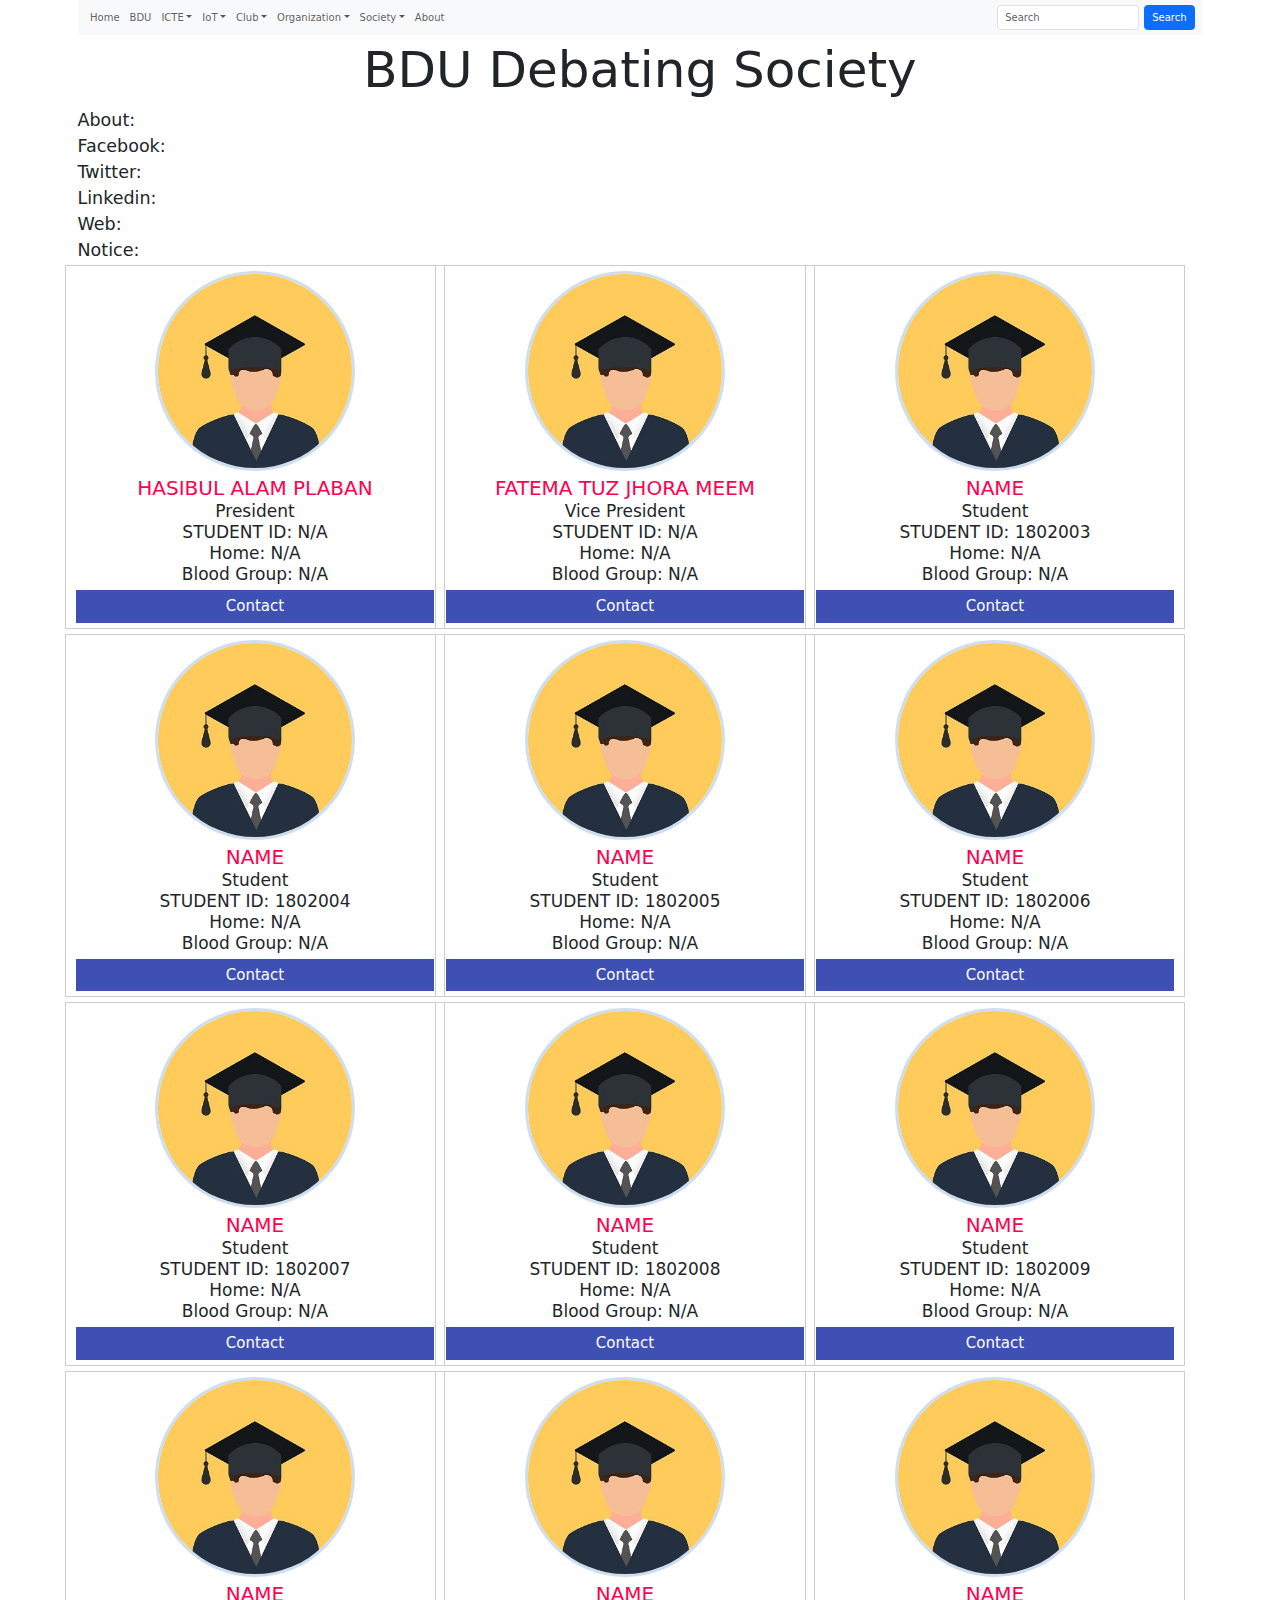
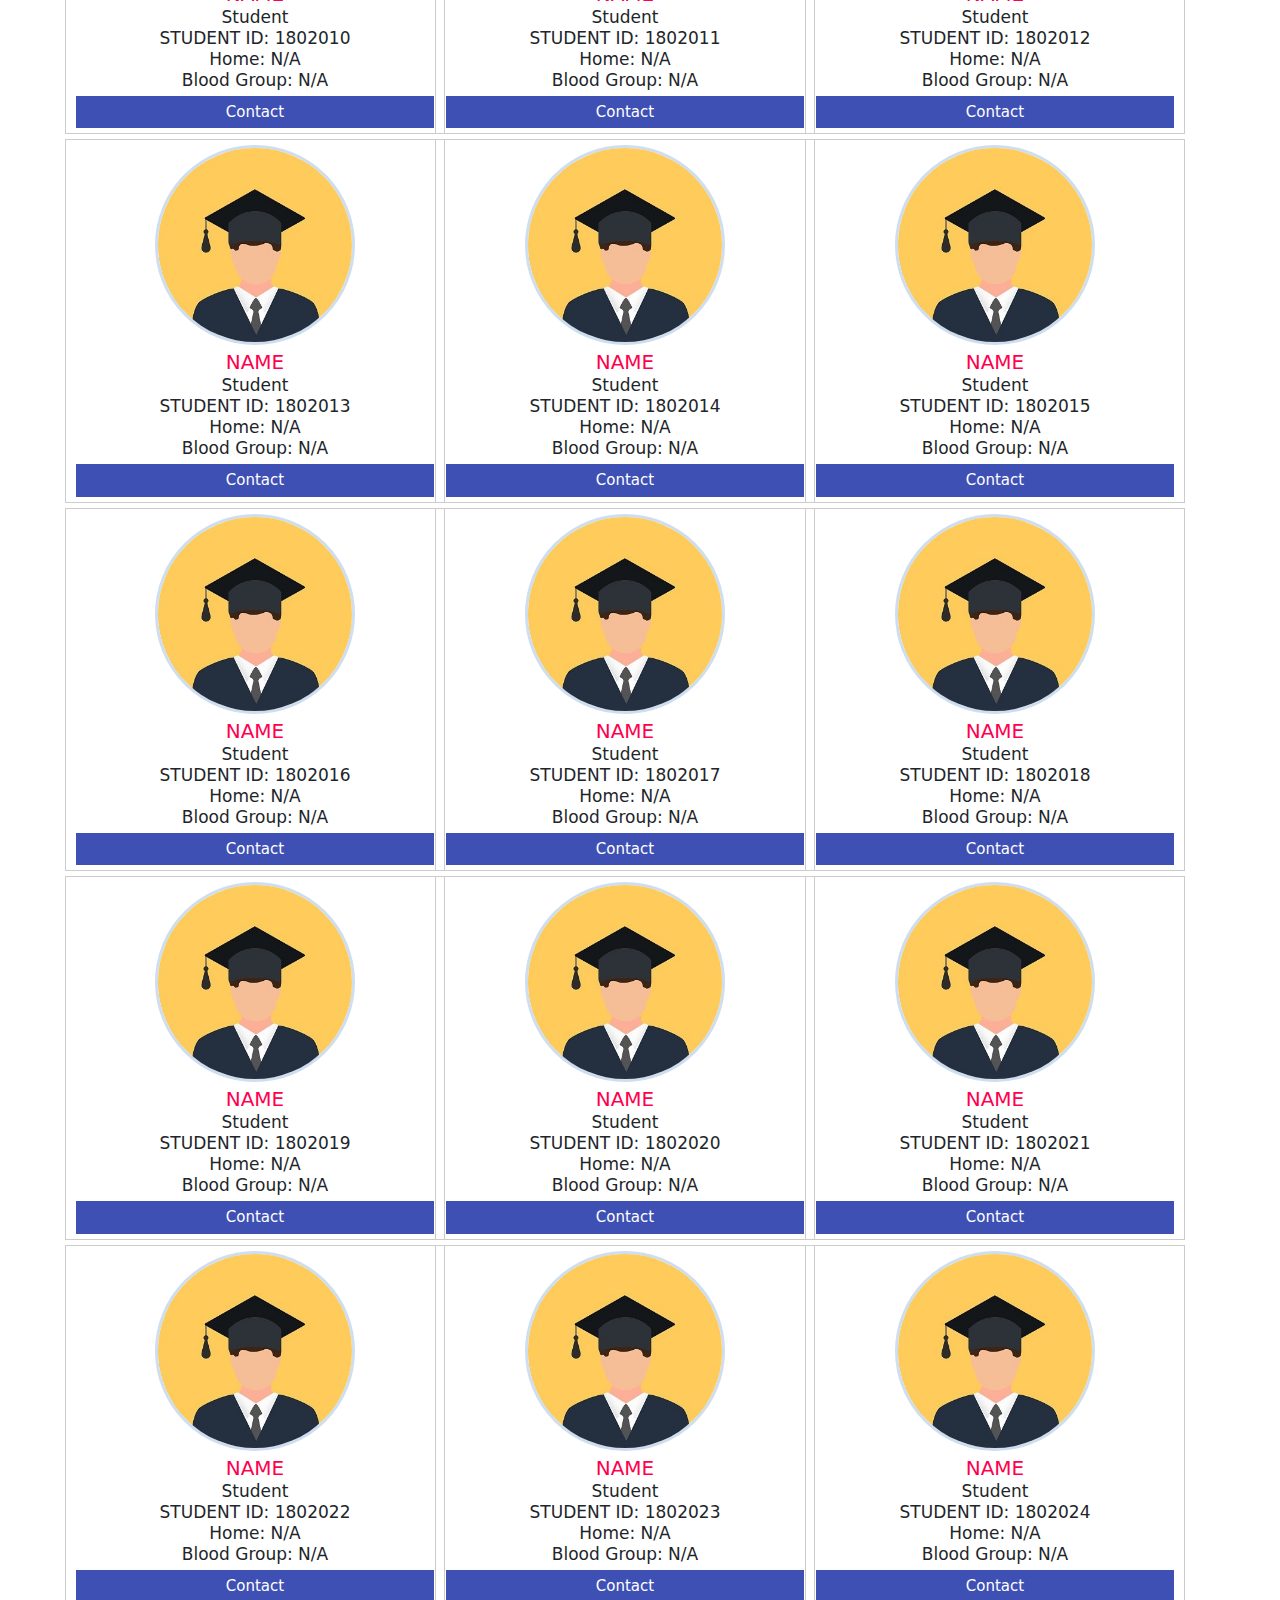
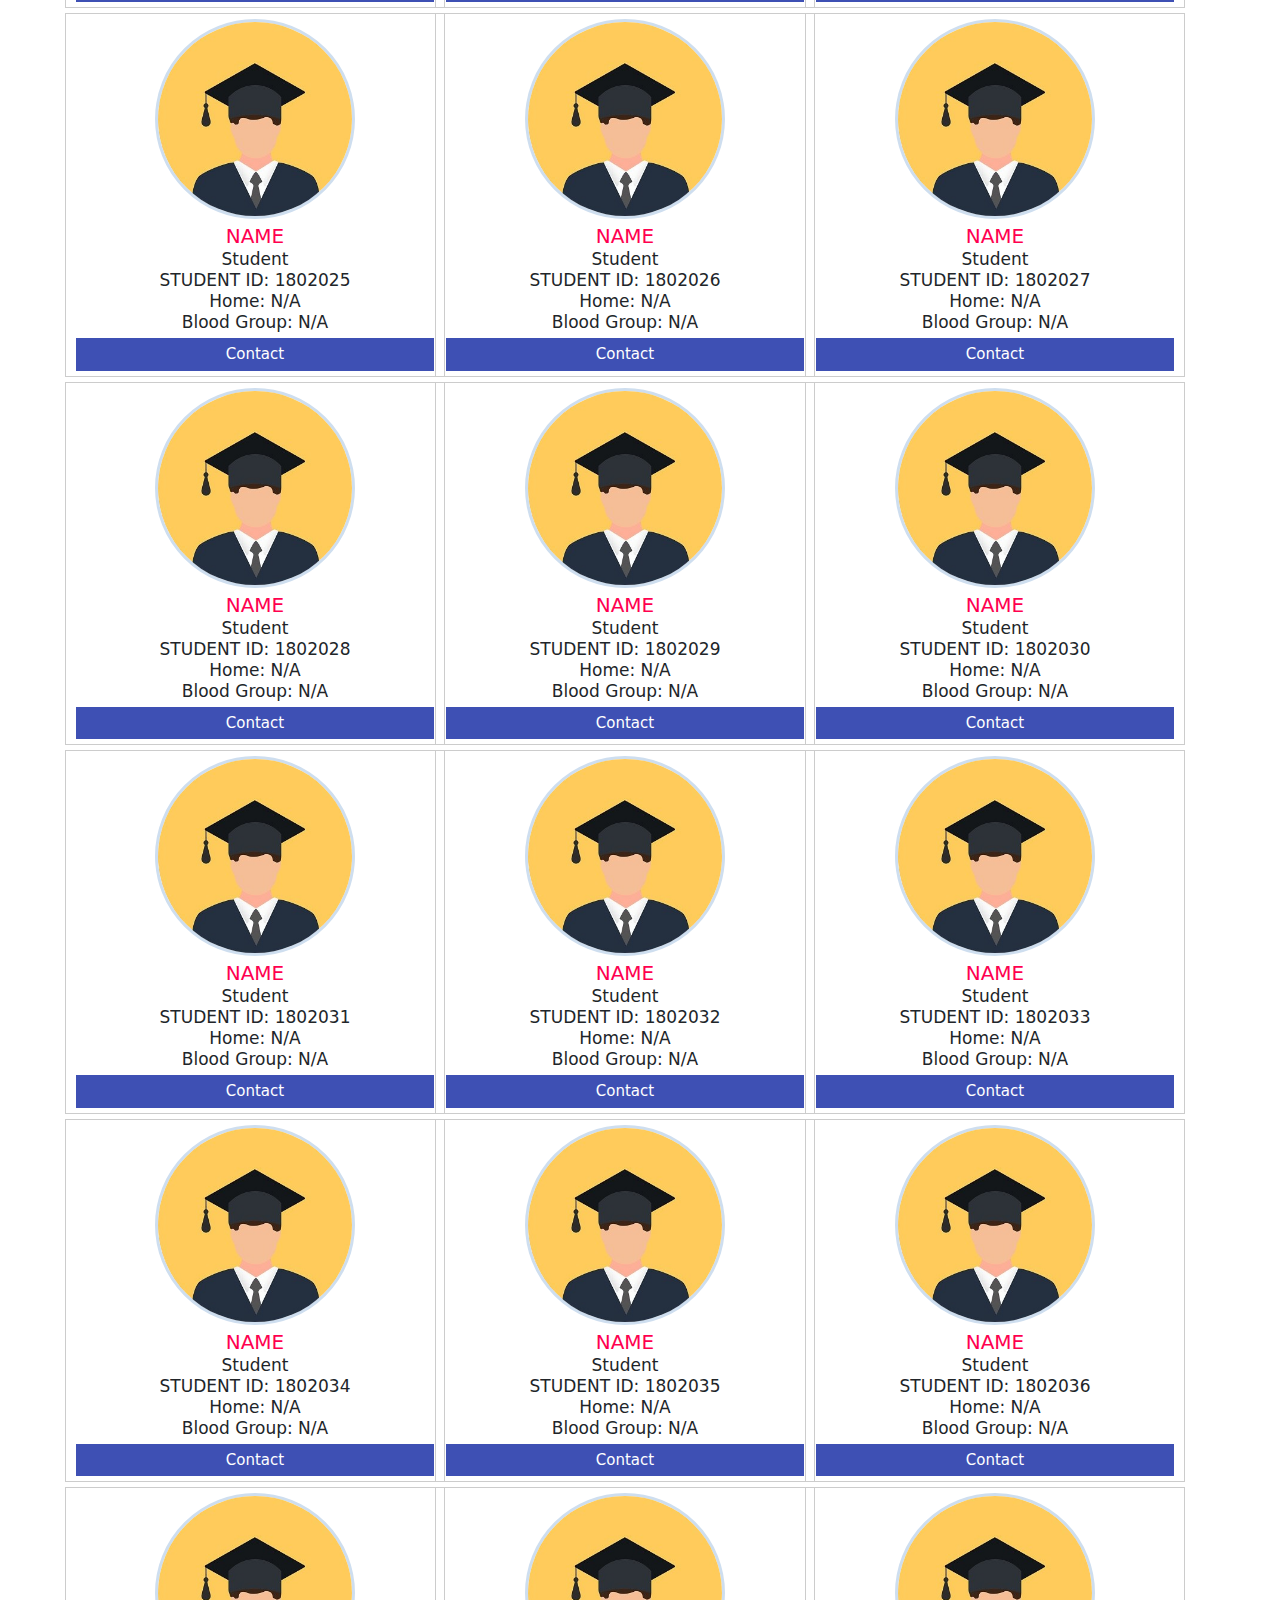
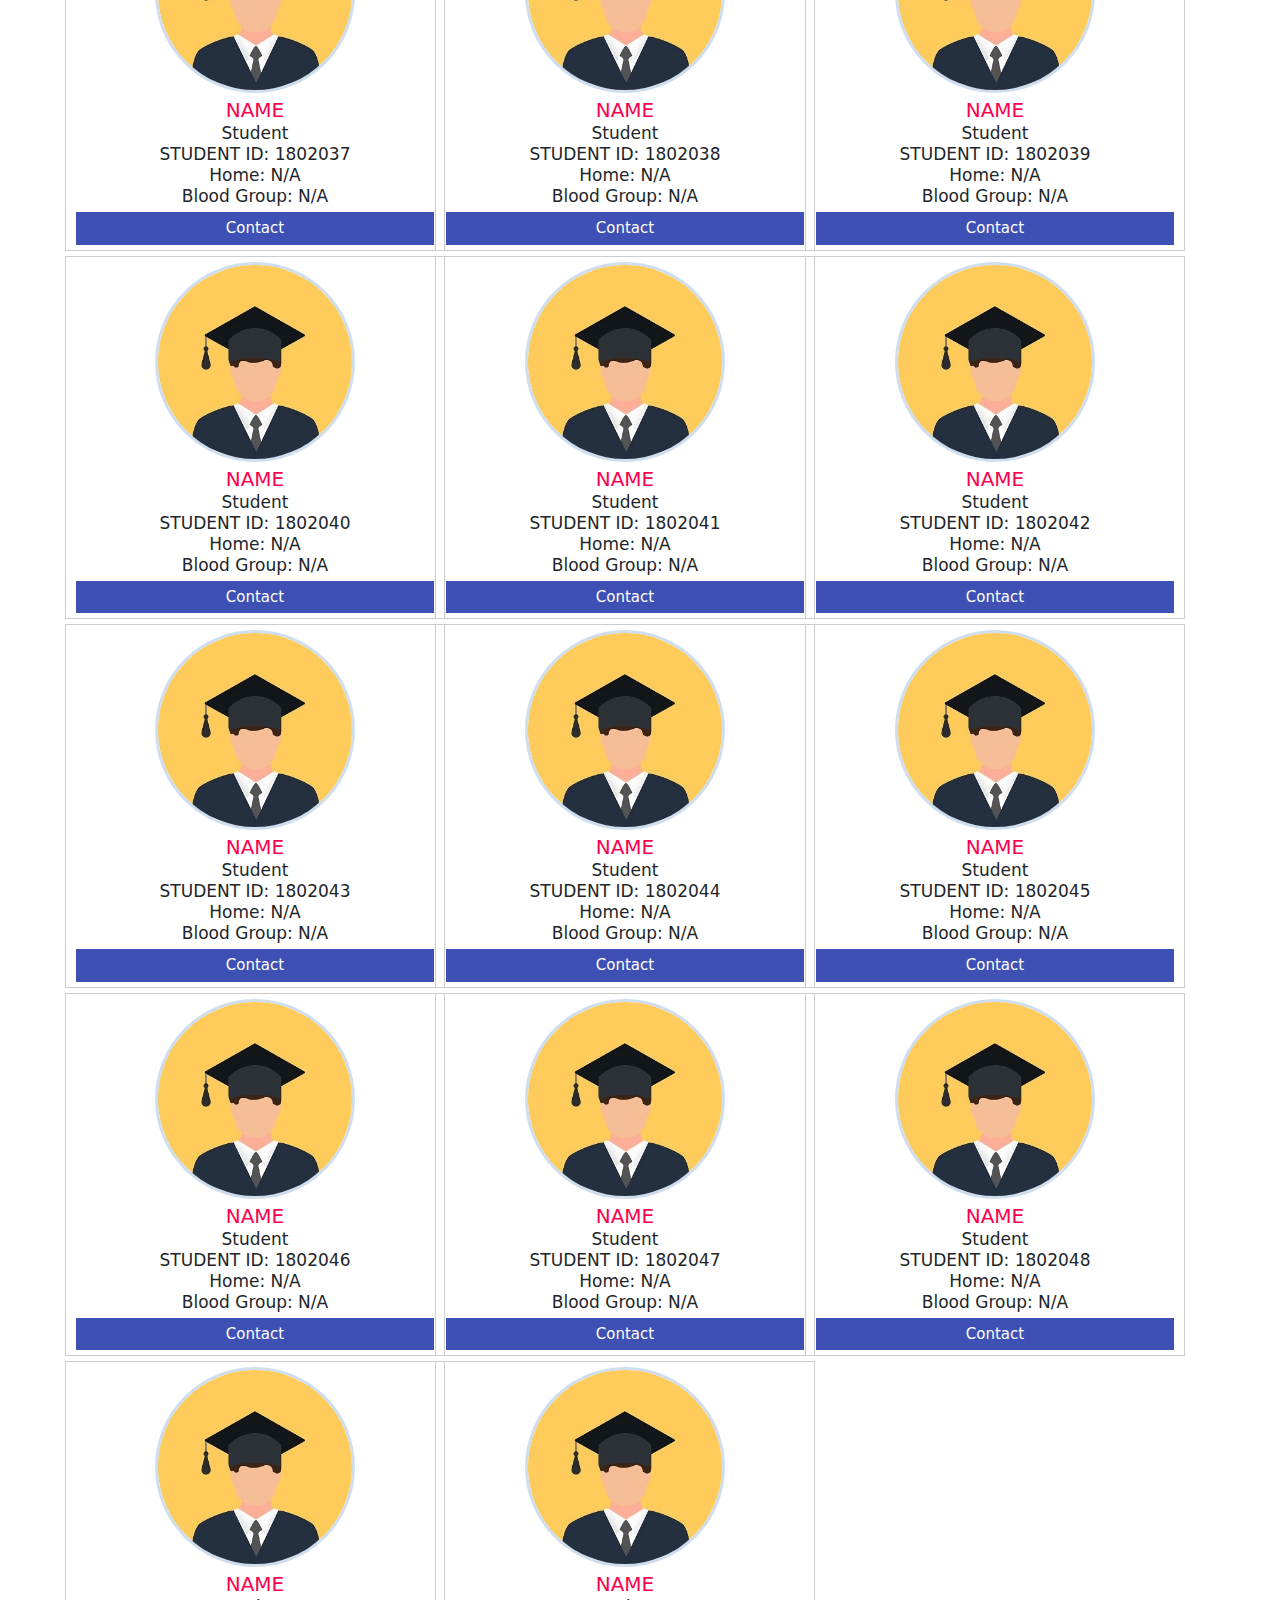
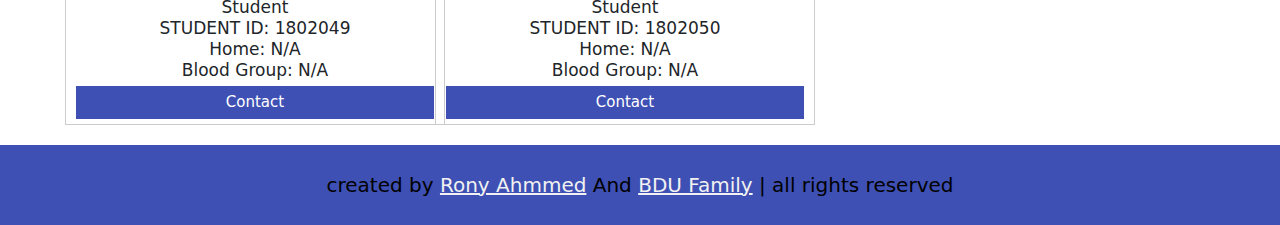
<file: bdudc.html>
<!DOCTYPE html>
<html>
<head>
    <meta charset="UTF-8">
    <meta http-equiv="X-UA-Compatible" content="IE=edge">
    <meta name="viewport" content="width=device-width, initial-scale=1.0">
    
    <!-- this is cdn link for bootstrap5-->
	<link href="https://cdn.jsdelivr.net/npm/bootstrap@5.1.3/dist/css/bootstrap.min.css" rel="stylesheet">
  	<script src="https://cdn.jsdelivr.net/npm/bootstrap@5.1.3/dist/js/bootstrap.bundle.min.js"></script>
	<!-- this is costom link of style sheet-->
	<link rel="stylesheet" href="style.css">
    
    <title>BDU Debating Society</title>
</head>
<body>
	<!--Navbar forms and buttons start-->
	<div class="container">
		<nav class="navbar navbar-expand-sm navbar-secondary bg-light">
  			<div class="container-fluid">
				<!--this for mobile menu-->
    			<button class="navbar-toggler" type="button" data-bs-toggle="collapse" data-bs-target="#mynavbar">
      			<span class="menu_icon" onclick="myFunction(this)">
					<div class="bar1"></div>
					<div class="bar2"></div>
					<div class="bar3"></div>
				</span>
			    </button>
				<!--menu_and_search bar start-->
    			<div class="collapse navbar-collapse" id="mynavbar">
      				<ul class="navbar-nav me-auto">
						<!--Link_item start here -->
						<li class="nav-item"><a class="nav-link" href="index.html">Home</a></li> 
        				<li class="nav-item"><a class="nav-link" href="https://bdu.ac.bd/">BDU</a></li> 
        				
						<!--Dropdown_item start here -->
        				<li class="nav-item dropdown"><a class="nav-link dropdown-toggle" href="#" role="button" data-bs-toggle="dropdown">ICTE</a>
  						<ul class="dropdown-menu">
    						<li><a class="dropdown-item" href="icte1.html">Batch 01</a></li>
    						<li><a class="dropdown-item" href="icte2.html">Batch 02</a></li>
    						<li><a class="dropdown-item" href="icte3.html">Batch 03</a></li>
							<li><a class="dropdown-item" href="icte4.html">Batch 04</a></li>
  						</ul>
						</li>
						<li class="nav-item dropdown"><a class="nav-link dropdown-toggle" href="#" role="button" data-bs-toggle="dropdown">IoT</a>
							<ul class="dropdown-menu">
							  <li><a class="dropdown-item" href="iot1.html">Batch 01</a></li>
							  <li><a class="dropdown-item" href="iot2.html">Batch 02</a></li>
							  <li><a class="dropdown-item" href="iot3.html">Batch 03</a></li>
							  <li><a class="dropdown-item" href="iot4.html">Batch 04</a></li>
							</ul>
						</li>
						<li class="nav-item dropdown"><a class="nav-link dropdown-toggle" href="#" role="button" data-bs-toggle="dropdown">Club</a>
							<ul class="dropdown-menu">
							  <li><a class="dropdown-item" href="bdupc.html">Programming Club</a></li>
							  <li><a class="dropdown-item active" href="bdudc.html">Debating Club</a></li>
							  <li><a class="dropdown-item" href="bducc.html">Cultural Club</a></li>
							  <li><a class="dropdown-item" href="#">Others</a></li>
							</ul>
						</li>
						<li class="nav-item dropdown"><a class="nav-link dropdown-toggle" href="#" role="button" data-bs-toggle="dropdown">Organization</a>
							<ul class="dropdown-menu">
							  <li><a class="dropdown-item" href="#">Badhon(Blood)</a></li>
				
							  <li><a class="dropdown-item" href="#">Others</a></li>
							</ul>
						</li>
						<li class="nav-item dropdown"><a class="nav-link dropdown-toggle" href="#" role="button" data-bs-toggle="dropdown">Society</a>
							<ul class="dropdown-menu">
							  <li><a class="dropdown-item" href="rajshahi.html">Rajshahi Division</a></li>
							  <li><a class="dropdown-item" href="rangpur.html">Rangpur Division</a></li>
							  <li><a class="dropdown-item" href="dhaka.html">Dhaka Division</a></li>
							  <li><a class="dropdown-item" href="chittagang.html">chittagang Division</a></li>
							  <li><a class="dropdown-item" href="khulna.html">Khulna Division</a></li>
							  <li><a class="dropdown-item" href="mymanshing.html">Mymanshing Division</a></li>
							  <li><a class="dropdown-item" href="#">Add Division</a></li>
							</ul>
						</li>
						<li class="nav-item"><a class="nav-link" href="about.html">About</a></li> 
        				
      				</ul>
    				<form class="d-flex">
        				<input class="form-control me-2" type="text" placeholder="Search">
        				<button class="btn btn-primary" type="button">Search</button>
					</form>
    			</div>
				<!--menu_and_search bar end-->
  			</div>
		</nav>
	</div>
	<!--Navbar forms and buttons end-->

    <!-- information area -->
    <div class="section container">
        <div class="students bxx row">
            <h1 class="Headtitle" >BDU Debating Society</h1>
            <h3>About: </h3>
            <h3>Facebook: </h3>
            <h3>Twitter: </h3>
            <h3>Linkedin: </h3>
            <h3>Web: </h3>
            <h3>Notice: </h3>
            <br><br>

			 
			<!-- 01 single student information -->
            <div class="single col-sm-6 col-lg-4" id="b01">
                <img src="batch3/xx0x000.jpg" alt="">
                <h3 class="name">Hasibul Alam Plaban</h3>
				<p class="title">President</p>
				<p class="st_id">STUDENT ID: N/A</p>
                <p class="Division">Home: N/A</p>
				<p class="blood_Group">Blood Group: N/A</p>
                <a class="contact" href="#">Contact</a>
            </div>
			<!-- 02 single student information -->
            <div class="single col-sm-6 col-lg-4" id="b02">
                <img src="batch3/xx0x000.jpg" alt="">
                <h3 class="name">Fatema Tuz Jhora Meem</h3>
				<p class="title">Vice President</p>
				<p class="st_id">STUDENT ID: N/A</p>
                <p class="Division">Home: N/A</p>
				<p class="blood_Group">Blood Group: N/A</p>
                <a class="contact" href="#">Contact</a>
            </div>
			<!-- 03 single student information -->
            <div class="single col-sm-6 col-lg-4" id="b03">
                <img src="batch3/xx0x000.jpg" alt="">
                <h3 class="name">Name</h3>
				<p class="title">Student</p>
				<p class="st_id">STUDENT ID: 1802003</p>
                <p class="Division">Home: N/A</p>
				<p class="blood_Group">Blood Group: N/A</p>
                <a class="contact" href="#">Contact</a>
            </div>
			<!-- 04 single student information -->
            <div class="single col-sm-6 col-lg-4" id="b04">
                <img src="batch3/xx0x000.jpg" alt="">
                <h3 class="name">Name</h3>
				<p class="title">Student</p>
				<p class="st_id">STUDENT ID: 1802004</p>
                <p class="Division">Home: N/A</p>
				<p class="blood_Group">Blood Group: N/A</p>
                <a class="contact" href="#">Contact</a>
            </div>
			<!-- 05 single student information -->
            <div class="single col-sm-6 col-lg-4" id="b05">
                <img src="batch3/xx0x000.jpg" alt="">
                <h3 class="name">Name</h3>
				<p class="title">Student</p>
				<p class="st_id">STUDENT ID: 1802005</p>
                <p class="Division">Home: N/A</p>
				<p class="blood_Group">Blood Group: N/A</p>
                <a class="contact" href="#">Contact</a>
            </div>
			<!-- 06 single student information -->
            <div class="single col-sm-6 col-lg-4" id="b06">
                <img src="batch3/xx0x000.jpg" alt="">
                <h3 class="name">Name</h3>
				<p class="title">Student</p>
				<p class="st_id">STUDENT ID: 1802006</p>
                <p class="Division">Home: N/A</p>
				<p class="blood_Group">Blood Group: N/A</p>
                <a class="contact" href="#">Contact</a>
            </div>
			<!-- 07 single student information -->
            <div class="single col-sm-6 col-lg-4" id="b07">
                <img src="batch3/xx0x000.jpg" alt="">
                <h3 class="name">Name</h3>
				<p class="title">Student</p>
				<p class="st_id">STUDENT ID: 1802007</p>
                <p class="Division">Home: N/A</p>
				<p class="blood_Group">Blood Group: N/A</p>
                <a class="contact" href="#">Contact</a>
            </div>
			<!-- 08 single student information -->
            <div class="single col-sm-6 col-lg-4" id="b08">
                <img src="batch3/xx0x000.jpg" alt="">
                <h3 class="name">Name</h3>
				<p class="title">Student</p>
				<p class="st_id">STUDENT ID: 1802008</p>
                <p class="Division">Home: N/A</p>
				<p class="blood_Group">Blood Group: N/A</p>
                <a class="contact" href="#">Contact</a>
            </div>
			<!-- 09 single student information -->
            <div class="single col-sm-6 col-lg-4" id="b09">
                <img src="batch3/xx0x000.jpg" alt="">
                <h3 class="name">Name</h3>
				<p class="title">Student</p>
				<p class="st_id">STUDENT ID: 1802009</p>
                <p class="Division">Home: N/A</p>
				<p class="blood_Group">Blood Group: N/A</p>
                <a class="contact" href="#">Contact</a>
            </div>
			<!-- 10 single student information -->
            <div class="single col-sm-6 col-lg-4" id="b10">
                <img src="batch3/xx0x000.jpg" alt="">
                <h3 class="name">Name</h3>
				<p class="title">Student</p>
				<p class="st_id">STUDENT ID: 1802010</p>
                <p class="Division">Home: N/A</p>
				<p class="blood_Group">Blood Group: N/A</p>
                <a class="contact" href="#">Contact</a>
            </div>
			<!-- 11 single student information -->
            <div class="single col-sm-6 col-lg-4" id="b11">
                <img src="batch3/xx0x000.jpg" alt="">
                <h3 class="name">Name</h3>
				<p class="title">Student</p>
				<p class="st_id">STUDENT ID: 1802011</p>
                <p class="Division">Home: N/A</p>
				<p class="blood_Group">Blood Group: N/A</p>
                <a class="contact" href="#">Contact</a>
            </div>
			<!-- 12 single student information -->
            <div class="single col-sm-6 col-lg-4" id="b12">
                <img src="batch3/xx0x000.jpg" alt="">
                <h3 class="name">Name</h3>
				<p class="title">Student</p>
				<p class="st_id">STUDENT ID: 1802012</p>
                <p class="Division">Home: N/A</p>
				<p class="blood_Group">Blood Group: N/A</p>
                <a class="contact" href="#">Contact</a>
            </div>
			<!-- 13 single student information -->
            <div class="single col-sm-6 col-lg-4" id="b13">
                <img src="batch3/xx0x000.jpg" alt="">
                <h3 class="name">Name</h3>
				<p class="title">Student</p>
				<p class="st_id">STUDENT ID: 1802013</p>
                <p class="Division">Home: N/A</p>
				<p class="blood_Group">Blood Group: N/A</p>
                <a class="contact" href="#">Contact</a>
            </div>
			<!-- 14 single student information -->
            <div class="single col-sm-6 col-lg-4" id="b14">
                <img src="batch3/xx0x000.jpg" alt="">
                <h3 class="name">Name</h3>
				<p class="title">Student</p>
				<p class="st_id">STUDENT ID: 1802014</p>
                <p class="Division">Home: N/A</p>
				<p class="blood_Group">Blood Group: N/A</p>
                <a class="contact" href="#">Contact</a>
            </div>
			<!-- 15 single student information -->
            <div class="single col-sm-6 col-lg-4" id="b15">
                <img src="batch3/xx0x000.jpg" alt="">
                <h3 class="name">Name</h3>
				<p class="title">Student</p>
				<p class="st_id">STUDENT ID: 1802015</p>
                <p class="Division">Home: N/A</p>
				<p class="blood_Group">Blood Group: N/A</p>
                <a class="contact" href="#">Contact</a>
            </div>
			<!-- 16 single student information -->
            <div class="single col-sm-6 col-lg-4" id="b16">
                <img src="batch3/xx0x000.jpg" alt="">
                <h3 class="name">Name</h3>
				<p class="title">Student</p>
				<p class="st_id">STUDENT ID: 1802016</p>
                <p class="Division">Home: N/A</p>
				<p class="blood_Group">Blood Group: N/A</p>
                <a class="contact" href="#">Contact</a>
            </div>
			<!-- 17 single student information -->
            <div class="single col-sm-6 col-lg-4" id="b17">
                <img src="batch3/xx0x000.jpg" alt="">
                <h3 class="name">Name</h3>
				<p class="title">Student</p>
				<p class="st_id">STUDENT ID: 1802017</p>
                <p class="Division">Home: N/A</p>
				<p class="blood_Group">Blood Group: N/A</p>
                <a class="contact" href="#">Contact</a>
            </div>
			<!-- 18 single student information -->
            <div class="single col-sm-6 col-lg-4" id="b18">
                <img src="batch3/xx0x000.jpg" alt="">
                <h3 class="name">Name</h3>
				<p class="title">Student</p>
				<p class="st_id">STUDENT ID: 1802018</p>
                <p class="Division">Home: N/A</p>
				<p class="blood_Group">Blood Group: N/A</p>
                <a class="contact" href="#">Contact</a>
            </div>
			<!-- 19 single student information -->
            <div class="single col-sm-6 col-lg-4" id="b19">
                <img src="batch3/xx0x000.jpg" alt="">
                <h3 class="name">Name</h3>
				<p class="title">Student</p>
				<p class="st_id">STUDENT ID: 1802019</p>
                <p class="Division">Home: N/A</p>
				<p class="blood_Group">Blood Group: N/A</p>
                <a class="contact" href="#">Contact</a>
            </div>
			<!-- 20 single student information -->
            <div class="single col-sm-6 col-lg-4" id="b20">
                <img src="batch3/xx0x000.jpg" alt="">
                <h3 class="name">Name</h3>
				<p class="title">Student</p>
				<p class="st_id">STUDENT ID: 1802020</p>
                <p class="Division">Home: N/A</p>
				<p class="blood_Group">Blood Group: N/A</p>
                <a class="contact" href="#">Contact</a>
            </div>
			<!-- 21 single student information -->
            <div class="single col-sm-6 col-lg-4" id="b21">
                <img src="batch3/xx0x000.jpg" alt="">
                <h3 class="name">Name</h3>
				<p class="title">Student</p>
				<p class="st_id">STUDENT ID: 1802021</p>
                <p class="Division">Home: N/A</p>
				<p class="blood_Group">Blood Group: N/A</p>
                <a class="contact" href="#">Contact</a>
            </div>
			<!-- 22 single student information -->
            <div class="single col-sm-6 col-lg-4" id="b22">
                <img src="batch3/xx0x000.jpg" alt="">
                <h3 class="name">Name</h3>
				<p class="title">Student</p>
				<p class="st_id">STUDENT ID: 1802022</p>
                <p class="Division">Home: N/A</p>
				<p class="blood_Group">Blood Group: N/A</p>
                <a class="contact" href="#">Contact</a>
            </div>
			<!-- 23 single student information -->
            <div class="single col-sm-6 col-lg-4" id="b23">
                <img src="batch3/xx0x000.jpg" alt="">
                <h3 class="name">Name</h3>
				<p class="title">Student</p>
				<p class="st_id">STUDENT ID: 1802023</p>
                <p class="Division">Home: N/A</p>
				<p class="blood_Group">Blood Group: N/A</p>
                <a class="contact" href="#">Contact</a>
            </div>
			<!-- 24 single student information -->
            <div class="single col-sm-6 col-lg-4" id="b24">
                <img src="batch3/xx0x000.jpg" alt="">
                <h3 class="name">Name</h3>
				<p class="title">Student</p>
				<p class="st_id">STUDENT ID: 1802024</p>
                <p class="Division">Home: N/A</p>
				<p class="blood_Group">Blood Group: N/A</p>
                <a class="contact" href="#">Contact</a>
            </div>
			<!-- 25 single student information -->
            <div class="single col-sm-6 col-lg-4" id="b25">
                <img src="batch3/xx0x000.jpg" alt="">
                <h3 class="name">Name</h3>
				<p class="title">Student</p>
				<p class="st_id">STUDENT ID: 1802025</p>
                <p class="Division">Home: N/A</p>
				<p class="blood_Group">Blood Group: N/A</p>
                <a class="contact" href="#">Contact</a>
            </div>
			<!-- 26 single student information -->
            <div class="single col-sm-6 col-lg-4" id="b26">
                <img src="batch3/xx0x000.jpg" alt="">
                <h3 class="name">Name</h3>
				<p class="title">Student</p>
				<p class="st_id">STUDENT ID: 1802026</p>
                <p class="Division">Home: N/A</p>
				<p class="blood_Group">Blood Group: N/A</p>
                <a class="contact" href="#">Contact</a>
            </div>
			<!-- 27 single student information -->
            <div class="single col-sm-6 col-lg-4" id="b27">
                <img src="batch3/xx0x000.jpg" alt="">
                <h3 class="name">Name</h3>
				<p class="title">Student</p>
				<p class="st_id">STUDENT ID: 1802027</p>
                <p class="Division">Home: N/A</p>
				<p class="blood_Group">Blood Group: N/A</p>
                <a class="contact" href="#">Contact</a>
            </div>
			<!-- 28 single student information -->
            <div class="single col-sm-6 col-lg-4" id="b28">
                <img src="batch3/xx0x000.jpg" alt="">
                <h3 class="name">Name</h3>
				<p class="title">Student</p>
				<p class="st_id">STUDENT ID: 1802028</p>
                <p class="Division">Home: N/A</p>
				<p class="blood_Group">Blood Group: N/A</p>
                <a class="contact" href="#">Contact</a>
            </div>
			<!-- 29 single student information -->
            <div class="single col-sm-6 col-lg-4" id="b29">
                <img src="batch3/xx0x000.jpg" alt="">
                <h3 class="name">Name</h3>
				<p class="title">Student</p>
				<p class="st_id">STUDENT ID: 1802029</p>
                <p class="Division">Home: N/A</p>
				<p class="blood_Group">Blood Group: N/A</p>
                <a class="contact" href="#">Contact</a>
            </div>
			<!-- 30 single student information -->
            <div class="single col-sm-6 col-lg-4" id="b30">
                <img src="batch3/xx0x000.jpg" alt="">
                <h3 class="name">Name</h3>
				<p class="title">Student</p>
				<p class="st_id">STUDENT ID: 1802030</p>
                <p class="Division">Home: N/A</p>
				<p class="blood_Group">Blood Group: N/A</p>
                <a class="contact" href="#">Contact</a>
            </div>
			<!-- 31 single student information -->
            <div class="single col-sm-6 col-lg-4" id="b31">
                <img src="batch3/xx0x000.jpg" alt="">
                <h3 class="name">Name</h3>
				<p class="title">Student</p>
				<p class="st_id">STUDENT ID: 1802031</p>
                <p class="Division">Home: N/A</p>
				<p class="blood_Group">Blood Group: N/A</p>
                <a class="contact" href="#">Contact</a>
            </div>
			<!-- 32 single student information -->
            <div class="single col-sm-6 col-lg-4" id="b32">
                <img src="batch3/xx0x000.jpg" alt="">
                <h3 class="name">Name</h3>
				<p class="title">Student</p>
				<p class="st_id">STUDENT ID: 1802032</p>
                <p class="Division">Home: N/A</p>
				<p class="blood_Group">Blood Group: N/A</p>
                <a class="contact" href="#">Contact</a>
            </div>
			<!-- 33 single student information -->
            <div class="single col-sm-6 col-lg-4" id="b33">
                <img src="batch3/xx0x000.jpg" alt="">
                <h3 class="name">Name</h3>
				<p class="title">Student</p>
				<p class="st_id">STUDENT ID: 1802033</p>
                <p class="Division">Home: N/A</p>
				<p class="blood_Group">Blood Group: N/A</p>
                <a class="contact" href="#">Contact</a>
            </div>
			<!-- 34 single student information -->
            <div class="single col-sm-6 col-lg-4" id="b34">
                <img src="batch3/xx0x000.jpg" alt="">
                <h3 class="name">Name</h3>
				<p class="title">Student</p>
				<p class="st_id">STUDENT ID: 1802034</p>
                <p class="Division">Home: N/A</p>
				<p class="blood_Group">Blood Group: N/A</p>
                <a class="contact" href="#">Contact</a>
            </div>
			<!-- 35 single student information -->
            <div class="single col-sm-6 col-lg-4" id="b35">
                <img src="batch3/xx0x000.jpg" alt="">
                <h3 class="name">Name</h3>
				<p class="title">Student</p>
				<p class="st_id">STUDENT ID: 1802035</p>
                <p class="Division">Home: N/A</p>
				<p class="blood_Group">Blood Group: N/A</p>
                <a class="contact" href="#">Contact</a>
            </div>
			<!-- 36 single student information -->
            <div class="single col-sm-6 col-lg-4" id="b36">
                <img src="batch3/xx0x000.jpg" alt="">
                <h3 class="name">Name</h3>
				<p class="title">Student</p>
				<p class="st_id">STUDENT ID: 1802036</p>
                <p class="Division">Home: N/A</p>
				<p class="blood_Group">Blood Group: N/A</p>
                <a class="contact" href="#">Contact</a>
            </div>
			<!-- 37 single student information -->
            <div class="single col-sm-6 col-lg-4" id="b37">
                <img src="batch3/xx0x000.jpg" alt="">
                <h3 class="name">Name</h3>
				<p class="title">Student</p>
				<p class="st_id">STUDENT ID: 1802037</p>
                <p class="Division">Home: N/A</p>
				<p class="blood_Group">Blood Group: N/A</p>
                <a class="contact" href="#">Contact</a>
            </div>
			<!-- 38 single student information -->
            <div class="single col-sm-6 col-lg-4" id="b38">
                <img src="batch3/xx0x000.jpg" alt="">
                <h3 class="name">Name</h3>
				<p class="title">Student</p>
				<p class="st_id">STUDENT ID: 1802038</p>
                <p class="Division">Home: N/A</p>
				<p class="blood_Group">Blood Group: N/A</p>
                <a class="contact" href="#">Contact</a>
            </div>
			<!-- 39 single student information -->
            <div class="single col-sm-6 col-lg-4" id="b39">
                <img src="batch3/xx0x000.jpg" alt="">
                <h3 class="name">Name</h3>
				<p class="title">Student</p>
				<p class="st_id">STUDENT ID: 1802039</p>
                <p class="Division">Home: N/A</p>
				<p class="blood_Group">Blood Group: N/A</p>
                <a class="contact" href="#">Contact</a>
            </div>
			<!-- 40 single student information -->
            <div class="single col-sm-6 col-lg-4" id="b40">
                <img src="batch3/xx0x000.jpg" alt="">
                <h3 class="name">Name</h3>
				<p class="title">Student</p>
				<p class="st_id">STUDENT ID: 1802040</p>
                <p class="Division">Home: N/A</p>
				<p class="blood_Group">Blood Group: N/A</p>
                <a class="contact" href="#">Contact</a>
            </div>
			<!-- 41 single student information -->
            <div class="single col-sm-6 col-lg-4" id="b41">
                <img src="batch3/xx0x000.jpg" alt="">
                <h3 class="name">Name</h3>
				<p class="title">Student</p>
				<p class="st_id">STUDENT ID: 1802041</p>
                <p class="Division">Home: N/A</p>
				<p class="blood_Group">Blood Group: N/A</p>
                <a class="contact" href="#">Contact</a>
            </div>
			<!-- 42 single student information -->
            <div class="single col-sm-6 col-lg-4" id="b42">
                <img src="batch3/xx0x000.jpg" alt="">
                <h3 class="name">Name</h3>
				<p class="title">Student</p>
				<p class="st_id">STUDENT ID: 1802042</p>
                <p class="Division">Home: N/A</p>
				<p class="blood_Group">Blood Group: N/A</p>
                <a class="contact" href="#">Contact</a>
            </div>
			<!-- 43 single student information -->
            <div class="single col-sm-6 col-lg-4" id="b43">
                <img src="batch3/xx0x000.jpg" alt="">
                <h3 class="name">Name</h3>
				<p class="title">Student</p>
				<p class="st_id">STUDENT ID: 1802043</p>
                <p class="Division">Home: N/A</p>
				<p class="blood_Group">Blood Group: N/A</p>
                <a class="contact" href="#">Contact</a>
            </div>
			<!-- 44 single student information -->
            <div class="single col-sm-6 col-lg-4" id="b44">
                <img src="batch3/xx0x000.jpg" alt="">
                <h3 class="name">Name</h3>
				<p class="title">Student</p>
				<p class="st_id">STUDENT ID: 1802044</p>
                <p class="Division">Home: N/A</p>
				<p class="blood_Group">Blood Group: N/A</p>
                <a class="contact" href="#">Contact</a>
            </div>
			<!-- 45 single student information -->
            <div class="single col-sm-6 col-lg-4" id="b45">
                <img src="batch3/xx0x000.jpg" alt="">
                <h3 class="name">Name</h3>
				<p class="title">Student</p>
				<p class="st_id">STUDENT ID: 1802045</p>
                <p class="Division">Home: N/A</p>
				<p class="blood_Group">Blood Group: N/A</p>
                <a class="contact" href="#">Contact</a>
            </div>
			<!-- 46 single student information -->
            <div class="single col-sm-6 col-lg-4" id="b46">
                <img src="batch3/xx0x000.jpg" alt="">
                <h3 class="name">Name</h3>
				<p class="title">Student</p>
				<p class="st_id">STUDENT ID: 1802046</p>
                <p class="Division">Home: N/A</p>
				<p class="blood_Group">Blood Group: N/A</p>
                <a class="contact" href="#">Contact</a>
            </div>
			<!-- 47 single student information -->
            <div class="single col-sm-6 col-lg-4" id="b47">
                <img src="batch3/xx0x000.jpg" alt="">
                <h3 class="name">Name</h3>
				<p class="title">Student</p>
				<p class="st_id">STUDENT ID: 1802047</p>
                <p class="Division">Home: N/A</p>
				<p class="blood_Group">Blood Group: N/A</p>
                <a class="contact" href="#">Contact</a>
            </div>
			<!-- 48 single student information -->
            <div class="single col-sm-6 col-lg-4" id="b48">
                <img src="batch3/xx0x000.jpg" alt="">
                <h3 class="name">Name</h3>
				<p class="title">Student</p>
				<p class="st_id">STUDENT ID: 1802048</p>
                <p class="Division">Home: N/A</p>
				<p class="blood_Group">Blood Group: N/A</p>
                <a class="contact" href="#">Contact</a>
            </div>
			<!-- 49 single student information -->
            <div class="single col-sm-6 col-lg-4" id="b49">
                <img src="batch3/xx0x000.jpg" alt="">
                <h3 class="name">Name</h3>
				<p class="title">Student</p>
				<p class="st_id">STUDENT ID: 1802049</p>
                <p class="Division">Home: N/A</p>
				<p class="blood_Group">Blood Group: N/A</p>
                <a class="contact" href="#">Contact</a>
            </div>
			<!-- 50 single student information -->
            <div class="single col-sm-6 col-lg-4" id="b50">
                <img src="batch3/xx0x000.jpg" alt="">
                <h3 class="name">Name</h3>
				<p class="title">Student</p>
				<p class="st_id">STUDENT ID: 1802050</p>
                <p class="Division">Home: N/A</p>
				<p class="blood_Group">Blood Group: N/A</p>
                <a class="contact" href="#">Contact</a>
            </div>
			 
              
        </div>
    </div>
	
	<!-- footer section  -->
	<div class="footer"> created by <a href="https://facebook.com/rony7s">Rony Ahmmed</a> And <a href="created.html">BDU Family</a> | all rights reserved </div>

</body>
</html>
</file>
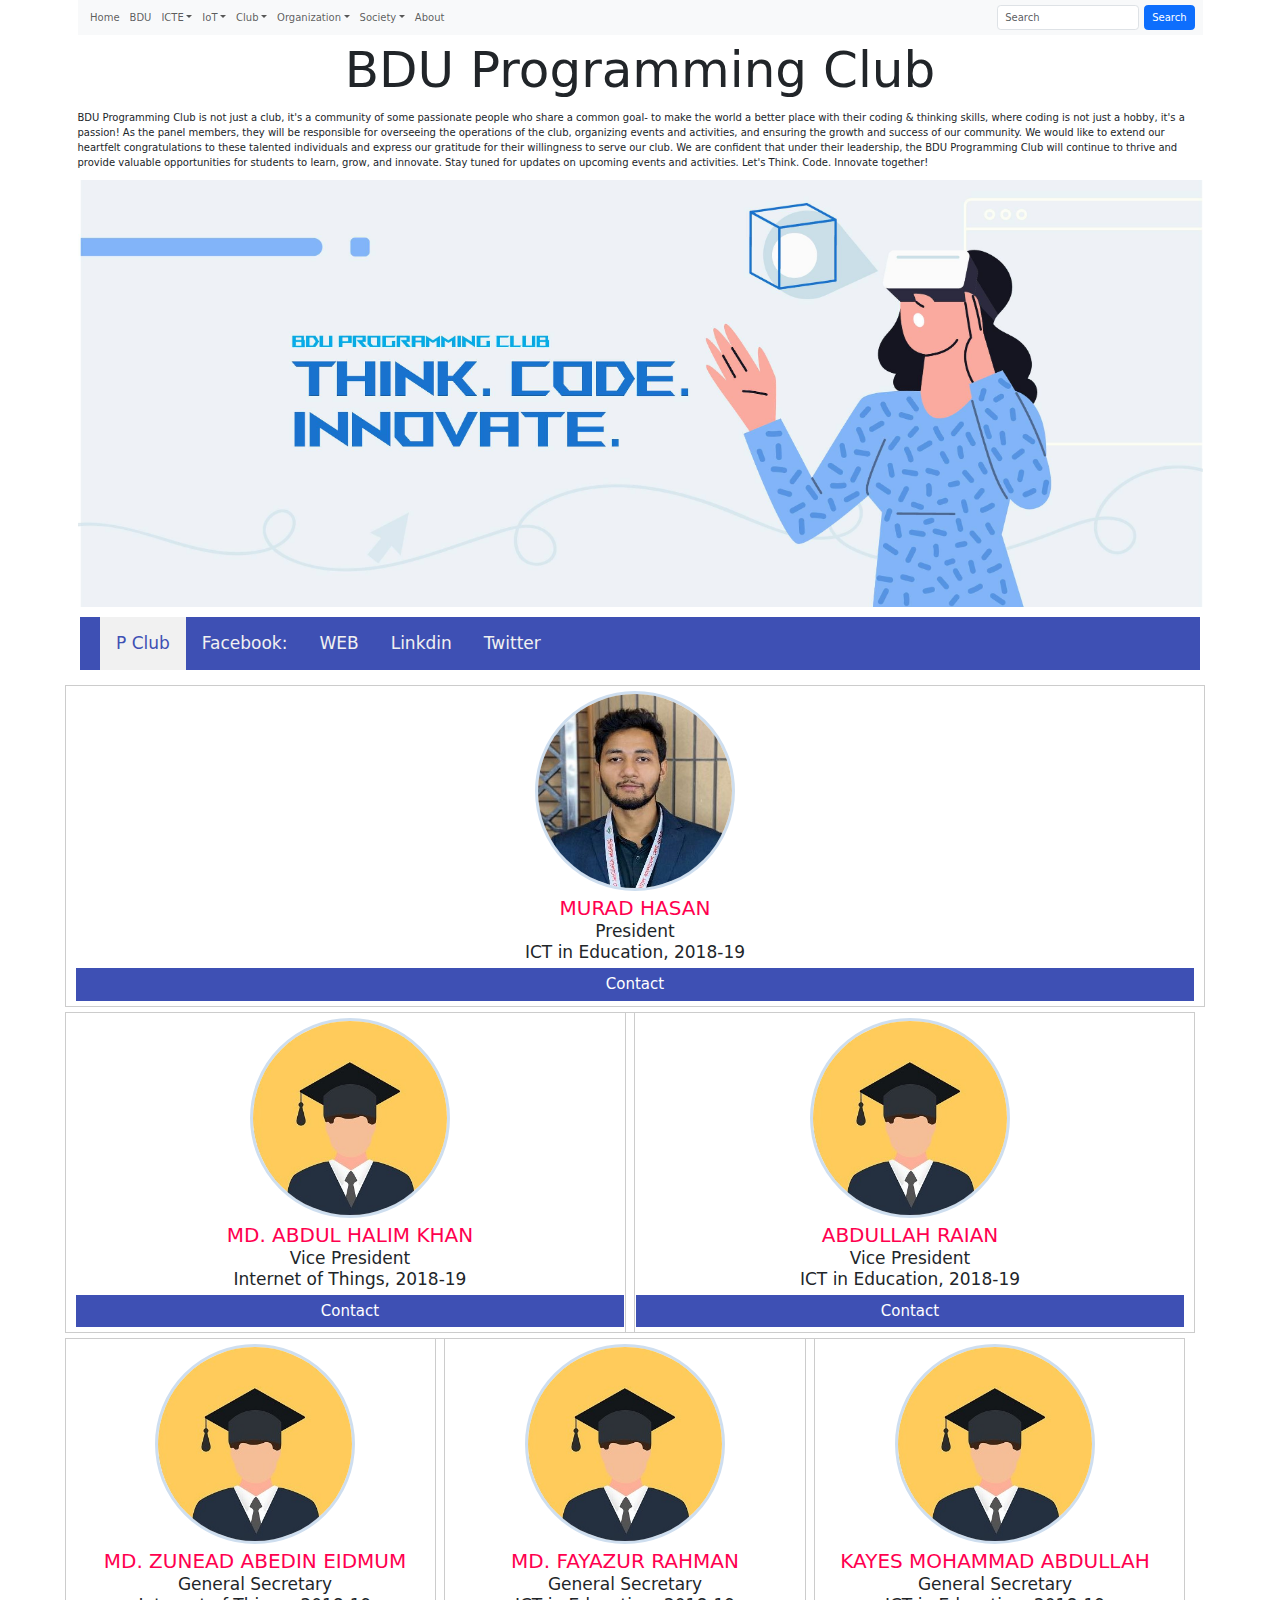
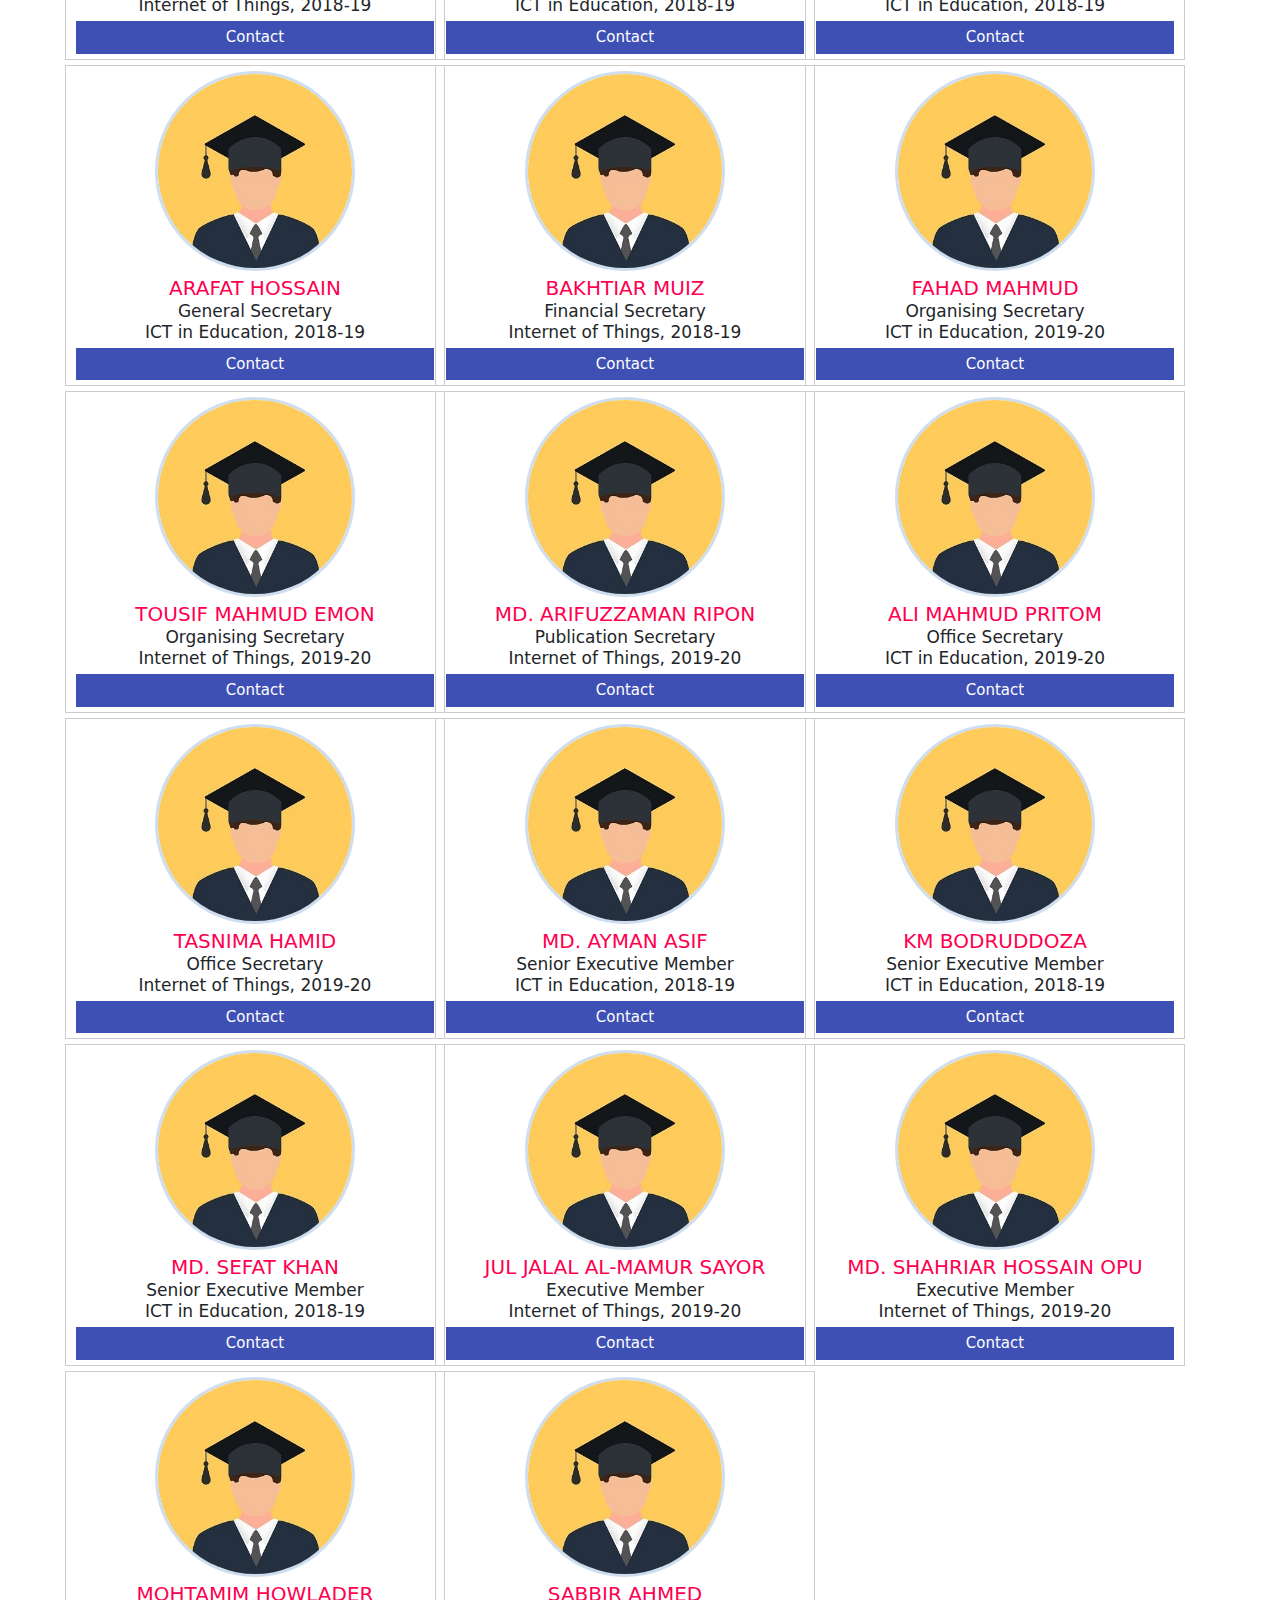
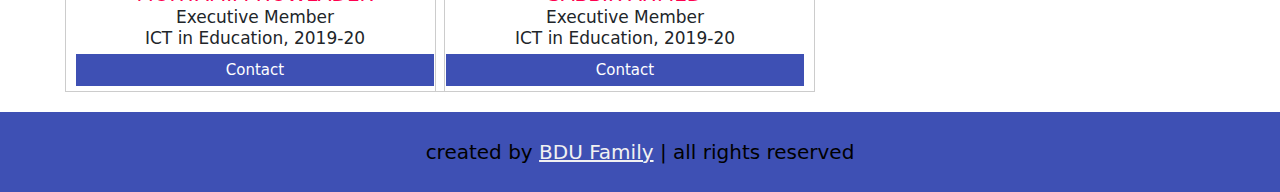
<file: bdupc.html>
<!DOCTYPE html>
<html>
<head>
    <meta charset="UTF-8">
    <meta http-equiv="X-UA-Compatible" content="IE=edge">
    <meta name="viewport" content="width=device-width, initial-scale=1.0">
    
    <!-- this is cdn link for bootstrap5-->
	<link href="https://cdn.jsdelivr.net/npm/bootstrap@5.1.3/dist/css/bootstrap.min.css" rel="stylesheet">
  	<script src="https://cdn.jsdelivr.net/npm/bootstrap@5.1.3/dist/js/bootstrap.bundle.min.js"></script>
	<!-- this is costom link of style sheet-->
	<link rel="stylesheet" href="style.css">
    
    <title>BDU Programming Club</title>
    <style>
        .st_id{display:none;}
        .Division{display:none;}
    </style>
</head>
<body>
    	<!--Navbar forms and buttons start-->
	<div class="container">
		<nav class="navbar navbar-expand-sm navbar-secondary bg-light">
  			<div class="container-fluid">
				<!--this for mobile menu-->
    			<button class="navbar-toggler" type="button" data-bs-toggle="collapse" data-bs-target="#mynavbar">
      			<span class="menu_icon" onclick="myFunction(this)">
					<div class="bar1"></div>
					<div class="bar2"></div>
					<div class="bar3"></div>
				</span>
			    </button>
				<!--menu_and_search bar start-->
    			<div class="collapse navbar-collapse" id="mynavbar">
      				<ul class="navbar-nav me-auto">
						<!--Link_item start here -->
						<li class="nav-item"><a class="nav-link" href="index.html">Home</a></li> 
        				<li class="nav-item"><a class="nav-link" href="https://bdu.ac.bd/">BDU</a></li> 
        				
						<!--Dropdown_item start here -->
        				<li class="nav-item dropdown"><a class="nav-link dropdown-toggle" href="#" role="button" data-bs-toggle="dropdown">ICTE</a>
  						<ul class="dropdown-menu">
    						<li><a class="dropdown-item" href="icte1.html">Batch 01</a></li>
    						<li><a class="dropdown-item" href="icte2.html">Batch 02</a></li>
    						<li><a class="dropdown-item" href="icte3.html">Batch 03</a></li>
							<li><a class="dropdown-item" href="icte4.html">Batch 04</a></li>
  						</ul>
						</li>
						<li class="nav-item dropdown"><a class="nav-link dropdown-toggle" href="#" role="button" data-bs-toggle="dropdown">IoT</a>
							<ul class="dropdown-menu">
							  <li><a class="dropdown-item" href="iot1.html">Batch 01</a></li>
							  <li><a class="dropdown-item" href="iot2.html">Batch 02</a></li>
							  <li><a class="dropdown-item" href="iot3.html">Batch 03</a></li>
							  <li><a class="dropdown-item" href="iot4.html">Batch 04</a></li>
							</ul>
						</li>
						<li class="nav-item dropdown"><a class="nav-link dropdown-toggle" href="#" role="button" data-bs-toggle="dropdown">Club</a>
							<ul class="dropdown-menu">
							  <li><a class="dropdown-item active" href="bdupc.html">Programming Club</a></li>
							  <li><a class="dropdown-item" href="bdudc.html">Debating Club</a></li>
							  <li><a class="dropdown-item" href="bducc.html">Cultural Club</a></li>
							  <li><a class="dropdown-item" href="#">Others</a></li>
							</ul>
						</li>
						<li class="nav-item dropdown"><a class="nav-link dropdown-toggle" href="#" role="button" data-bs-toggle="dropdown">Organization</a>
							<ul class="dropdown-menu">
							  <li><a class="dropdown-item" href="#">Badhon(Blood)</a></li>
				
							  <li><a class="dropdown-item" href="#">Others</a></li>
							</ul>
						</li>
						<li class="nav-item dropdown"><a class="nav-link dropdown-toggle" href="#" role="button" data-bs-toggle="dropdown">Society</a>
							<ul class="dropdown-menu">
							  <li><a class="dropdown-item" href="rajshahi.html">Rajshahi Division</a></li>
							  <li><a class="dropdown-item" href="rangpur.html">Rangpur Division</a></li>
							  <li><a class="dropdown-item" href="dhaka.html">Dhaka Division</a></li>
							  <li><a class="dropdown-item" href="chittagang.html">chittagang Division</a></li>
							  <li><a class="dropdown-item" href="khulna.html">Khulna Division</a></li>
							  <li><a class="dropdown-item" href="mymanshing.html">Mymanshing Division</a></li>
							  <li><a class="dropdown-item" href="#">Add Division</a></li>
							</ul>
						</li>
						<li class="nav-item"><a class="nav-link" href="about.html">About</a></li> 
        				
      				</ul>
    				<form class="d-flex">
        				<input class="form-control me-2" type="text" placeholder="Search">
        				<button class="btn btn-primary" type="button">Search</button>
					</form>
    			</div>
				<!--menu_and_search bar end-->
  			</div>
		</nav>
	</div>
	<!--Navbar forms and buttons end-->

    <!-- information area -->
    <div class="section container">
        <div class="students bxx row">
            <!-- club information area -->
            <h1 class="Headtitle" >BDU Programming Club</h1>
            <p>BDU Programming Club is not just a club, it's a community of some passionate people who share a common goal- to make the world a better place with their coding & thinking skills, where coding is not just a hobby, it's a passion!
                As the panel members, they will be responsible for overseeing the operations of the club, organizing events and activities, and ensuring the growth and success of our community.
                We would like to extend our heartfelt congratulations to these talented individuals and express our gratitude for their willingness to serve our club. We are confident that under their leadership, the BDU Programming Club will continue to thrive and provide valuable opportunities for students to learn, grow, and innovate.
                Stay tuned for updates on upcoming events and activities. Let's Think. Code. Innovate together!</p>
            <div style="" class="" id="">
                <!-- club cover picture area -->
                <img width="100%" src="club_img/bdupcc.jpg" alt="">
            </div>
            <div class="club_link p-3">
                <ul class="menubar">
                    <li><a style="color: #3E50B4; background-color: #f1f1f1;" href="#">P Club</a></li>
                    <li><a href="https://www.facebook.com/pc.bdu">Facebook:</a></li>
                    <li><a href="#">WEB</a></li>
                    <li><a href="#">Linkdin</a></li>
                    <li><a href="#">Twitter</a></li>
                    
                </ul>
            </div>
            <br><br>
             
			<!-- 01 single mamber information President 1-->
            <div class="single col-sm-12" id="pc01">
                <img src="student_img/muradhasanpcp.jpg" alt="">
                <h3 class="name">Murad Hasan</h3>
                <p class="title">President</p>
                <p class="st_id">STUDENT ID: N/A</p>
                <p class="Division">Home: N/A</p>
                <p class="program">ICT in Education, 2018-19</p>
                <a class="contact" href="https://www.facebook.com/murad.hasan.1042032">Contact</a>
            </div>

			<!-- 02 single mamber information Vice President 2-->
            <div class="single col-sm-6" id="b02">
                <img src="batch3/xx0x000.jpg" alt="">
                <h3 class="name">Md. Abdul Halim Khan</h3>
				<p class="title">Vice President</p>
				<p class="st_id">STUDENT ID: N/A</p>
                <p class="Division">Home: N/A</p>
				<p class="program">Internet of Things, 2018-19</p>
                <a class="contact" href="#">Contact</a>
            </div>
			<!-- 03 single mamber information -->
            <div class="single col-sm-6 " id="b03">
                <img src="batch3/xx0x000.jpg" alt="">
                <h3 class="name">Abdullah Raian</h3>
				<p class="title">Vice President</p>
				<p class="st_id">STUDENT ID: 1802003</p>
                <p class="Division">Home: N/A</p>
				<p class="program">ICT in Education, 2018-19</p>
                <a class="contact" href="#">Contact</a>
            </div>
  
			<!-- 04 single mamber information General Secretary 3-->
            <div class="single col-sm-6 col-lg-4" id="b04">
                <img src="batch3/xx0x000.jpg" alt="">
                <h3 class="name">Md. Zunead Abedin Eidmum</h3>
				<p class="title">General Secretary</p>
				<p class="st_id">STUDENT ID: 1802004</p>
                <p class="Division">Home: N/A</p>
				<p class="program">Internet of Things, 2018-19</p>
                <a class="contact" href="#">Contact</a>
            </div>
 
			<!-- 05 single mamber information Joint General Secretary 4-->
            <div class="single col-sm-6 col-lg-4" id="b05">
                <img src="batch3/xx0x000.jpg" alt="">
                <h3 class="name">Md. Fayazur Rahman</h3>
				<p class="title">General Secretary</p>
				<p class="st_id">STUDENT ID: 1802005</p>
                <p class="Division">Home: N/A</p>
				<p class="program">ICT in Education, 2018-19</p>
                <a class="contact" href="#">Contact</a>
            </div>
			<!-- 06 single mamber information -->
            <div class="single col-sm-6 col-lg-4" id="b06">
                <img src="batch3/xx0x000.jpg" alt="">
                <h3 class="name">Kayes Mohammad Abdullah</h3>
				<p class="title">General Secretary</p>
				<p class="st_id">STUDENT ID: 1802006</p>
                <p class="Division">Home: N/A</p>
				<p class="program">ICT in Education, 2018-19</p>
                <a class="contact" href="#">Contact</a>
            </div>
			<!-- 07 single mamber information -->
            <div class="single col-sm-6 col-lg-4" id="b07">
                <img src="batch3/xx0x000.jpg" alt="">
                <h3 class="name">Arafat Hossain</h3>
				<p class="title">General Secretary</p>
				<p class="st_id">STUDENT ID: 1802007</p>
                <p class="Division">Home: N/A</p>
				<p class="program">ICT in Education, 2018-19</p>
                <a class="contact" href="#">Contact</a>
            </div>
    
			<!-- 08 single mamber information Financial Secretary 5-->
            <div class="single col-sm-6 col-lg-4" id="b08">
                <img src="batch3/xx0x000.jpg" alt="">
                <h3 class="name">Bakhtiar Muiz</h3>
				<p class="title"> Financial Secretary</p>
				<p class="st_id">STUDENT ID: 1802008</p>
                <p class="Division">Home: N/A</p>
				<p class="program">Internet of Things, 2018-19</p>
                <a class="contact" href="#">Contact</a>
            </div>

			<!-- 09 single mamber information Organising Secretary 6-->
            <div class="single col-sm-6 col-lg-4" id="b09">
                <img src="batch3/xx0x000.jpg" alt="">
                <h3 class="name">Fahad Mahmud</h3>
				<p class="title">Organising Secretary</p>
				<p class="st_id">STUDENT ID: 1802009</p>
                <p class="Division">Home: N/A</p>
				<p class="program">ICT in Education, 2019-20</p>
                <a class="contact" href="#">Contact</a>
            </div>
			<!-- 10 single mamber information -->
            <div class="single col-sm-6 col-lg-4" id="b10">
                <img src="batch3/xx0x000.jpg" alt="">
                <h3 class="name">Tousif Mahmud Emon</h3>
				<p class="title">Organising Secretary</p>
				<p class="st_id">STUDENT ID: 1802010</p>
                <p class="Division">Home: N/A</p>
				<p class="program">Internet of Things, 2019-20</p>
                <a class="contact" href="#">Contact</a>
            </div>


			<!-- 11 single mamber information Publication Secretary 7-->
            <div class="single col-sm-6 col-lg-4" id="b11">
                <img src="batch3/xx0x000.jpg" alt="">
                <h3 class="name">Md. Arifuzzaman Ripon</h3>
				<p class="title">Publication Secretary</p>
				<p class="st_id">STUDENT ID: 1802011</p>
                <p class="Division">Home: N/A</p>
				<p class="program">Internet of Things, 2019-20</p>
                <a class="contact" href="#">Contact</a>
            </div>


			<!-- 12 single mamber information Office Secretary 8-->
            <div class="single col-sm-6 col-lg-4" id="b12">
                <img src="batch3/xx0x000.jpg" alt="">
                <h3 class="name">Ali Mahmud Pritom</h3>
				<p class="title">Office Secretary</p>
				<p class="st_id">STUDENT ID: 1802012</p>
                <p class="Division">Home: N/A</p>
				<p class="program">ICT in Education, 2019-20</p>
                <a class="contact" href="#">Contact</a>
            </div>
			<!-- 13 single mamber information -->
            <div class="single col-sm-6 col-lg-4" id="b13">
                <img src="batch3/xx0x000.jpg" alt="">
                <h3 class="name">Tasnima Hamid</h3>
				<p class="title">Office Secretary</p>
				<p class="st_id">STUDENT ID: 1802013</p>
                <p class="Division">Home: N/A</p>
				<p class="program">Internet of Things, 2019-20</p>
                <a class="contact" href="#">Contact</a>
            </div>

			<!-- 14 single mamber information Senior Executive Member 9-->
            <div class="single col-sm-6 col-lg-4" id="b14">
                <img src="batch3/xx0x000.jpg" alt="">
                <h3 class="name"> Md. Ayman Asif</h3>
				<p class="title">Senior Executive Member</p>
				<p class="st_id">STUDENT ID: 1802014</p>
                <p class="Division">Home: N/A</p>
				<p class="program">ICT in Education, 2018-19</p>
                <a class="contact" href="#">Contact</a>
            </div>
			<!-- 15 single mamber information -->
            <div class="single col-sm-6 col-lg-4" id="b15">
                <img src="batch3/xx0x000.jpg" alt="">
                <h3 class="name">KM Bodruddoza</h3>
				<p class="title">Senior Executive Member</p>
				<p class="st_id">STUDENT ID: 1802015</p>
                <p class="Division">Home: N/A</p>
				<p class="program">ICT in Education, 2018-19</p>
                <a class="contact" href="#">Contact</a>
            </div>
			<!-- 16 single mamber information -->
            <div class="single col-sm-6 col-lg-4" id="b16">
                <img src="batch3/xx0x000.jpg" alt="">
                <h3 class="name">Md. Sefat Khan</h3>
				<p class="title">Senior Executive Member</p>
				<p class="st_id">STUDENT ID: 1802016</p>
                <p class="Division">Home: N/A</p>
				<p class="program">ICT in Education, 2018-19</p>
                <a class="contact" href="#">Contact</a>
            </div>

			<!-- 17 single mamber information Executive Member 10-->
            <div class="single col-sm-6 col-lg-4" id="b17">
                <img src="batch3/xx0x000.jpg" alt="">
                <h3 class="name">Jul Jalal Al-Mamur Sayor</h3>
				<p class="title">Executive Member</p>
				<p class="st_id">STUDENT ID: 1802017</p>
                <p class="Division">Home: N/A</p>
				<p class="program">Internet of Things, 2019-20</p>
                <a class="contact" href="#">Contact</a>
            </div>
			<!-- 18 single mamber information -->
            <div class="single col-sm-6 col-lg-4" id="b18">
                <img src="batch3/xx0x000.jpg" alt="">
                <h3 class="name"> Md. Shahriar Hossain Opu</h3>
				<p class="title">Executive Member</p>
				<p class="st_id">STUDENT ID: 1802018</p>
                <p class="Division">Home: N/A</p>
				<p class="program">Internet of Things, 2019-20</p>
                <a class="contact" href="#">Contact</a>
            </div>
			<!-- 19 single mamber information -->
            <div class="single col-sm-6 col-lg-4" id="b19">
                <img src="batch3/xx0x000.jpg" alt="">
                <h3 class="name">Mohtamim Howlader</h3>
				<p class="title">Executive Member</p>
				<p class="st_id">STUDENT ID: 1802019</p>
                <p class="Division">Home: N/A</p>
				<p class="program">ICT in Education, 2019-20</p>
                <a class="contact" href="#">Contact</a>
            </div>
			<!-- 20 single mamber information -->
            <div class="single col-sm-6 col-lg-4" id="b20">
                <img src="batch3/xx0x000.jpg" alt="">
                <h3 class="name">Sabbir Ahmed</h3>
				<p class="title">Executive Member</p>
				<p class="st_id">STUDENT ID: 1802020</p>
                <p class="Division">Home: N/A</p>
				<p class="program">ICT in Education, 2019-20</p>
                <a class="contact" href="#">Contact</a>
            </div>
			 
              
        </div>
    </div>
	
	<!-- footer section  -->
	<div class="footer"> created by <a href="about.html"> BDU Family</a> | all rights reserved </div>

</body>
</html>
</file>
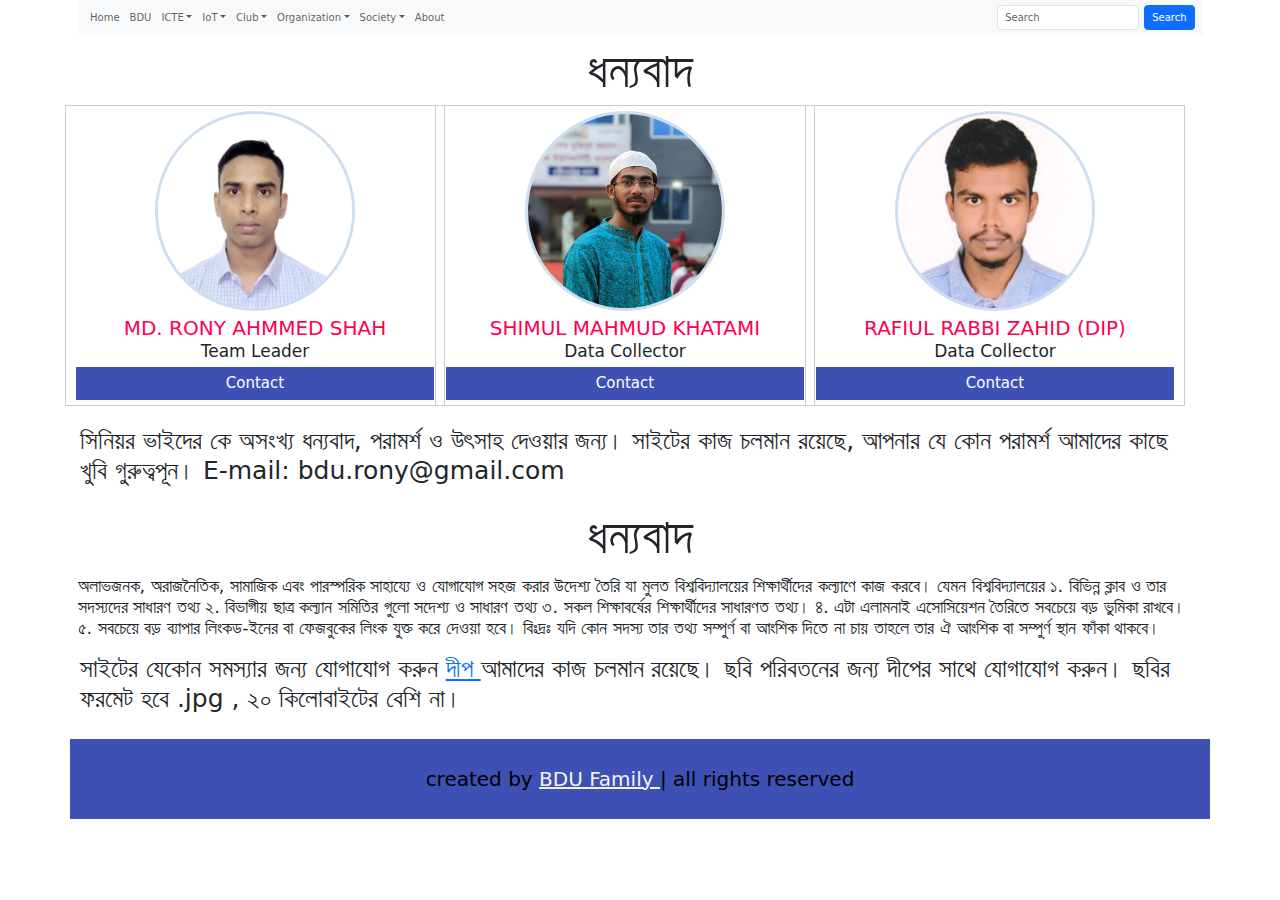
<file: created.html>
<!DOCTYPE html>
<html lang="en" oncontextmenu="return false">
<head>
    <meta charset="UTF-8">
    <meta http-equiv="X-UA-Compatible" content="IE=edge">
    <meta name="viewport" content="width=device-width, initial-scale=1.0">
	
    <!-- this is cdn link for bootstrap5-->
	<link href="https://cdn.jsdelivr.net/npm/bootstrap@5.1.3/dist/css/bootstrap.min.css" rel="stylesheet">
  	<script src="https://cdn.jsdelivr.net/npm/bootstrap@5.1.3/dist/js/bootstrap.bundle.min.js"></script>
	<!-- this is costom link of style sheet-->
	<link rel="stylesheet" href="style.css">
    <title>Helping</title>
</head>
<body>
    	<!--Navbar forms and buttons start-->
	<div class="container">
		<nav class="navbar navbar-expand-sm navbar-secondary bg-light">
  			<div class="container-fluid">
				<!--this for mobile menu-->
    			<button class="navbar-toggler" type="button" data-bs-toggle="collapse" data-bs-target="#mynavbar">
      			<span class="menu_icon" onclick="myFunction(this)">
					<div class="bar1"></div>
					<div class="bar2"></div>
					<div class="bar3"></div>
				</span>
			    </button>
				<!--menu_and_search bar start-->
    			<div class="collapse navbar-collapse" id="mynavbar">
      				<ul class="navbar-nav me-auto">
						<!--Link_item start here -->
						<li class="nav-item"><a class="nav-link" href="index.html">Home</a></li> 
        				<li class="nav-item"><a class="nav-link" href="https://bdu.ac.bd/">BDU</a></li> 
        				
						<!--Dropdown_item start here -->
        				<li class="nav-item dropdown"><a class="nav-link dropdown-toggle" href="#" role="button" data-bs-toggle="dropdown">ICTE</a>
  						<ul class="dropdown-menu">
    						<li><a class="dropdown-item" href="icte1.html">Batch 01</a></li>
    						<li><a class="dropdown-item" href="icte2.html">Batch 02</a></li>
    						<li><a class="dropdown-item" href="icte3.html">Batch 03</a></li>
							<li><a class="dropdown-item" href="icte4.html">Batch 04</a></li>
  						</ul>
						</li>
						<li class="nav-item dropdown"><a class="nav-link dropdown-toggle" href="#" role="button" data-bs-toggle="dropdown">IoT</a>
							<ul class="dropdown-menu">
							  <li><a class="dropdown-item" href="iot1.html">Batch 01</a></li>
							  <li><a class="dropdown-item" href="iot2.html">Batch 02</a></li>
							  <li><a class="dropdown-item" href="iot3.html">Batch 03</a></li>
							  <li><a class="dropdown-item" href="iot4.html">Batch 04</a></li>
							</ul>
						</li>
						<li class="nav-item dropdown"><a class="nav-link dropdown-toggle" href="#" role="button" data-bs-toggle="dropdown">Club</a>
							<ul class="dropdown-menu">
							  <li><a class="dropdown-item" href="bdupc.html">Programming Club</a></li>
							  <li><a class="dropdown-item" href="bdudc.html">Debating Club</a></li>
							  <li><a class="dropdown-item" href="bducc.html">Cultural Club</a></li>
							  <li><a class="dropdown-item" href="#">Others</a></li>
							</ul>
						</li>
						<li class="nav-item dropdown"><a class="nav-link dropdown-toggle" href="#" role="button" data-bs-toggle="dropdown">Organization</a>
							<ul class="dropdown-menu">
							  <li><a class="dropdown-item" href="#">Badhon(Blood)</a></li>
				
							  <li><a class="dropdown-item" href="#">Others</a></li>
							</ul>
						</li>
						<li class="nav-item dropdown"><a class="nav-link dropdown-toggle" href="#" role="button" data-bs-toggle="dropdown">Society</a>
							<ul class="dropdown-menu">
							  <li><a class="dropdown-item" href="rajshahi.html">Rajshahi Division</a></li>
							  <li><a class="dropdown-item" href="rangpur.html">Rangpur Division</a></li>
							  <li><a class="dropdown-item" href="dhaka.html">Dhaka Division</a></li>
							  <li><a class="dropdown-item" href="chittagang.html">chittagang Division</a></li>
							  <li><a class="dropdown-item" href="khulna.html">Khulna Division</a></li>
							  <li><a class="dropdown-item" href="mymanshing.html">Mymanshing Division</a></li>
							  <li><a class="dropdown-item" href="#">Add Division</a></li>
							</ul>
						</li>
						<li class="nav-item"><a class="nav-link" href="about.html">About</a></li> 
        				
      				</ul>
    				<form class="d-flex">
        				<input class="form-control me-2" type="text" placeholder="Search">
        				<button class="btn btn-primary" type="button">Search</button>
					</form>
    			</div>
				<!--menu_and_search bar end-->
  			</div>
		</nav>
	</div>
	<!--Navbar forms and buttons end-->
    <!-- information area -->
        <!-- information area -->
        <div class="section container">
            <div class="students row">
                <h1 class="Headtitle" >ধন্যবাদ</h1>
                <!-- 00 single student information -->
                <div class="single col-sm-6 col-lg-4" id="we00">
                    <img src="batch3/2002035.jpg" alt="">
                    <h3 class="name">Md. Rony Ahmmed Shah</h3>
                    <p class="title">Team Leader</p>
                    <a class="contact" href="https://www.facebook.com/Rony7s">Contact</a>
                </div>
                
                 
                <!-- 03 single student information -->
                <div class="single col-sm-6 col-lg-4" id="we03">
                    <img src="xbatch3/2001037.jpg" alt="">
                    <h3 class="name">Shimul Mahmud Khatami</h3>
                    <p class="title">Data Collector</p>
                    <a class="contact" href="https://www.facebook.com/Mahmud.iot">Contact</a>
                </div>
                 <!-- 01 single student information -->
                 <div class="single col-sm-6 col-lg-4" id="we01">
                    <img src="batch3/2001004.jpg" alt="">
                    <h3 class="name">Rafiul Rabbi Zahid (Dip)</h3>
                    <p class="title">Data Collector</p>
                    <a class="contact" href="https://www.facebook.com/profile.php?id=100005541167509">Contact</a>
                </div>
                <h1 class="p-3" >সিনিয়র ভাইদের কে অসংখ্য ধন্যবাদ, পরামর্শ ও উৎসাহ দেওয়ার জন্য। সাইটের কাজ চলমান রয়েছে, আপনার যে কোন পরামর্শ আমাদের কাছে খুবি গুরুত্বপূন। 
    E-mail: bdu.rony@gmail.com</h1>
    <div class="section container">
        <div class="students row">
            <h1 class="Headtitle" >ধন্যবাদ</h1>
			<!-- 00 single student information -->
            <h3>অলাভজনক, অরাজনৈতিক, সামাজিক  এবং পারস্পরিক সাহায্যে ও যোগাযোগ সহজ করার উদেশ্য তৈরি যা মুলত বিশ্ববিদ্যালয়ের শিক্ষার্থীদের কল্যাণে কাজ করবে। যেমন বিশ্ববিদ্যালয়ের 
                ১. বিভিন্ন ক্লাব ও তার সদস্যদের সাধারণ তথ্য
                ২. বিভাগীয় ছাত্র কল্যান সমিতির গুলো সদেশ্য ও সাধারণ তথ্য 
                ৩. সকল শিক্ষাবর্ষের শিক্ষার্থীদের সাধারণত তথ্য। 
                ৪. এটা এলামনাই এসোসিয়েশন  তৈরিতে সবচেয়ে বড় ভুমিকা রাখবে।
                 ৫. সবচেয়ে বড় ব্যাপার লিংকড-ইনের বা ফেজবুকের লিংক যুক্ত করে দেওয়া হবে।
                
                বিঃদ্রঃ যদি কোন সদস্য তার তথ্য সম্পুর্ণ বা আংশিক  দিতে না চায় তাহলে তার  ঐ আংশিক বা সম্পুর্ণ স্থান ফাঁকা থাকবে।</h3>
			 
			<h1 class="p-3" >সাইটের যেকোন সমস্যার জন্য যোগাযোগ করুন <a class="" href="https://www.facebook.com/profile.php?id=100005541167509"> দীপ </a>
                আমাদের কাজ চলমান রয়েছে।
                ছবি পরিবতনের জন্য দীপের সাথে যোগাযোগ করুন। ছবির ফরমেট হবে .jpg , ২০ কিলোবাইটের বেশি না। </h1>
	<!-- footer section  -->
	<div class="footer"> created by <a href="about.html"> BDU Family </a> | all rights reserved </div>

</body>
</html>
</file>
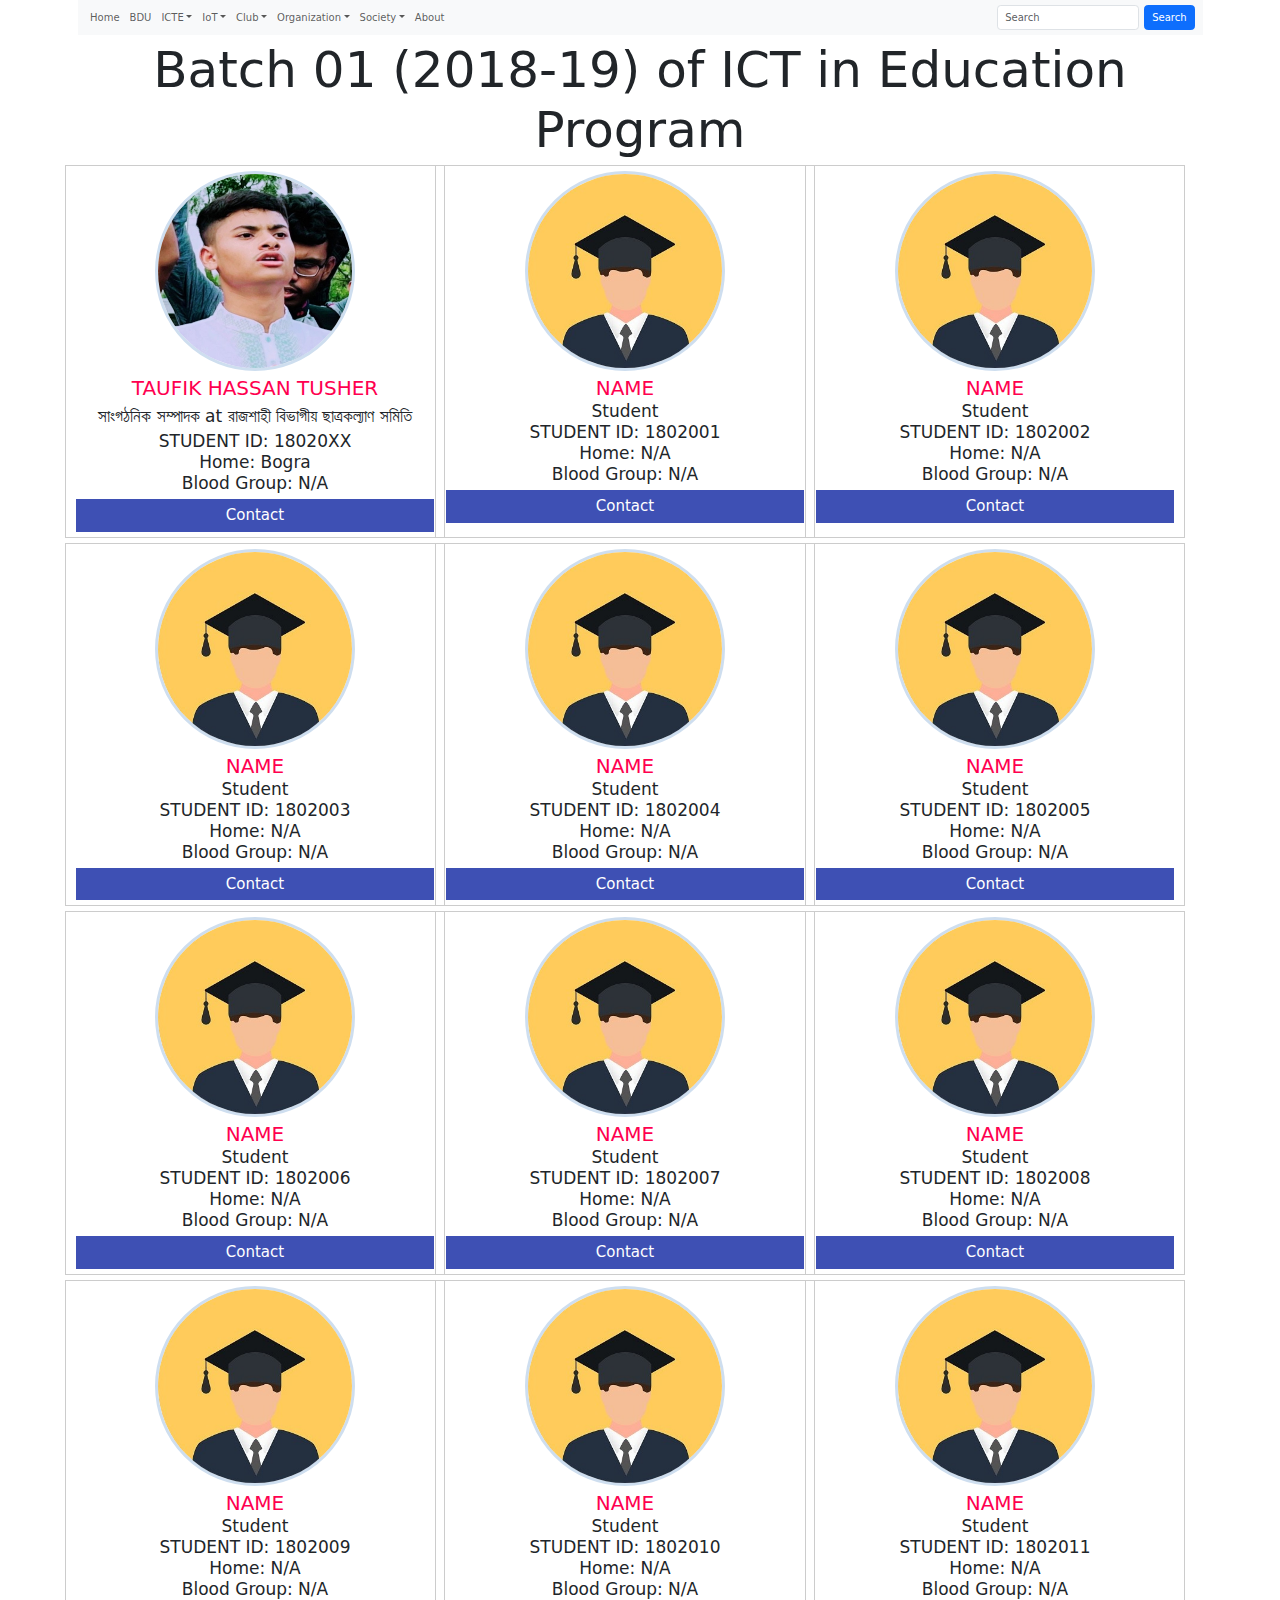
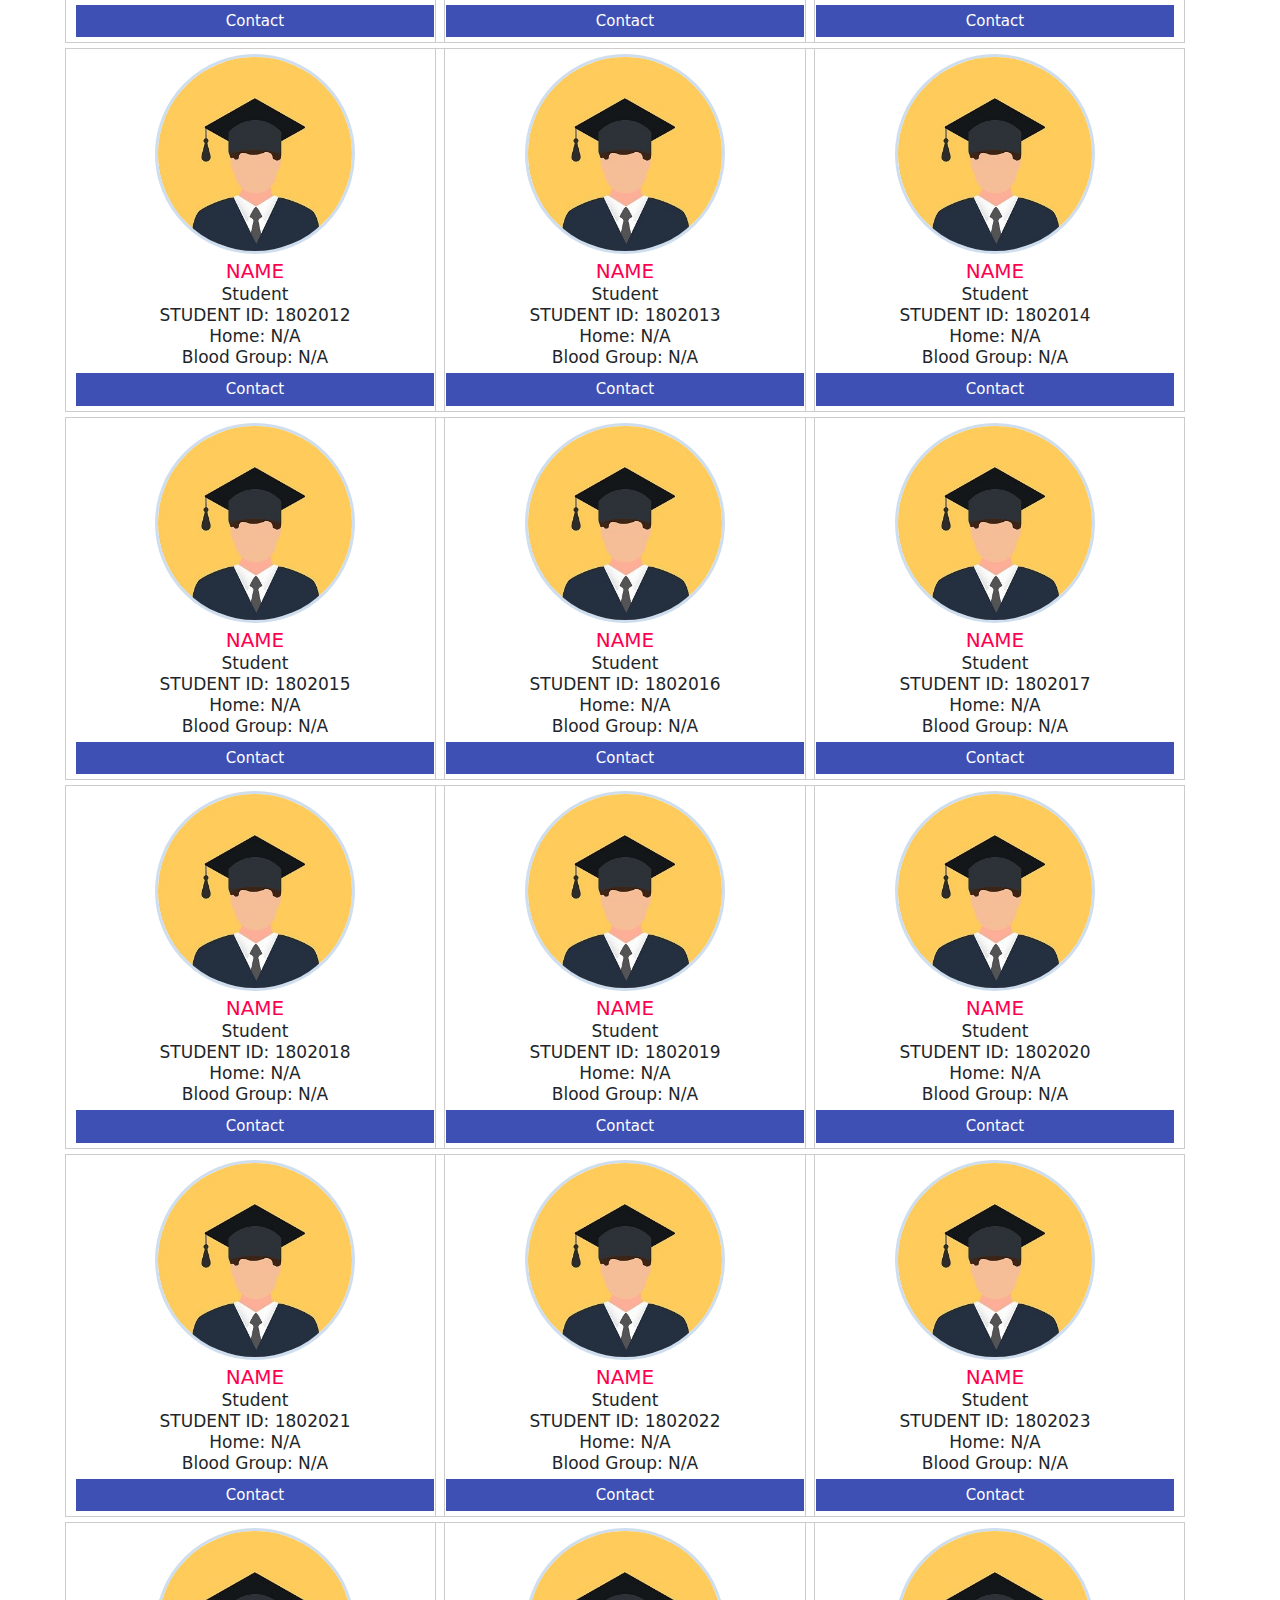
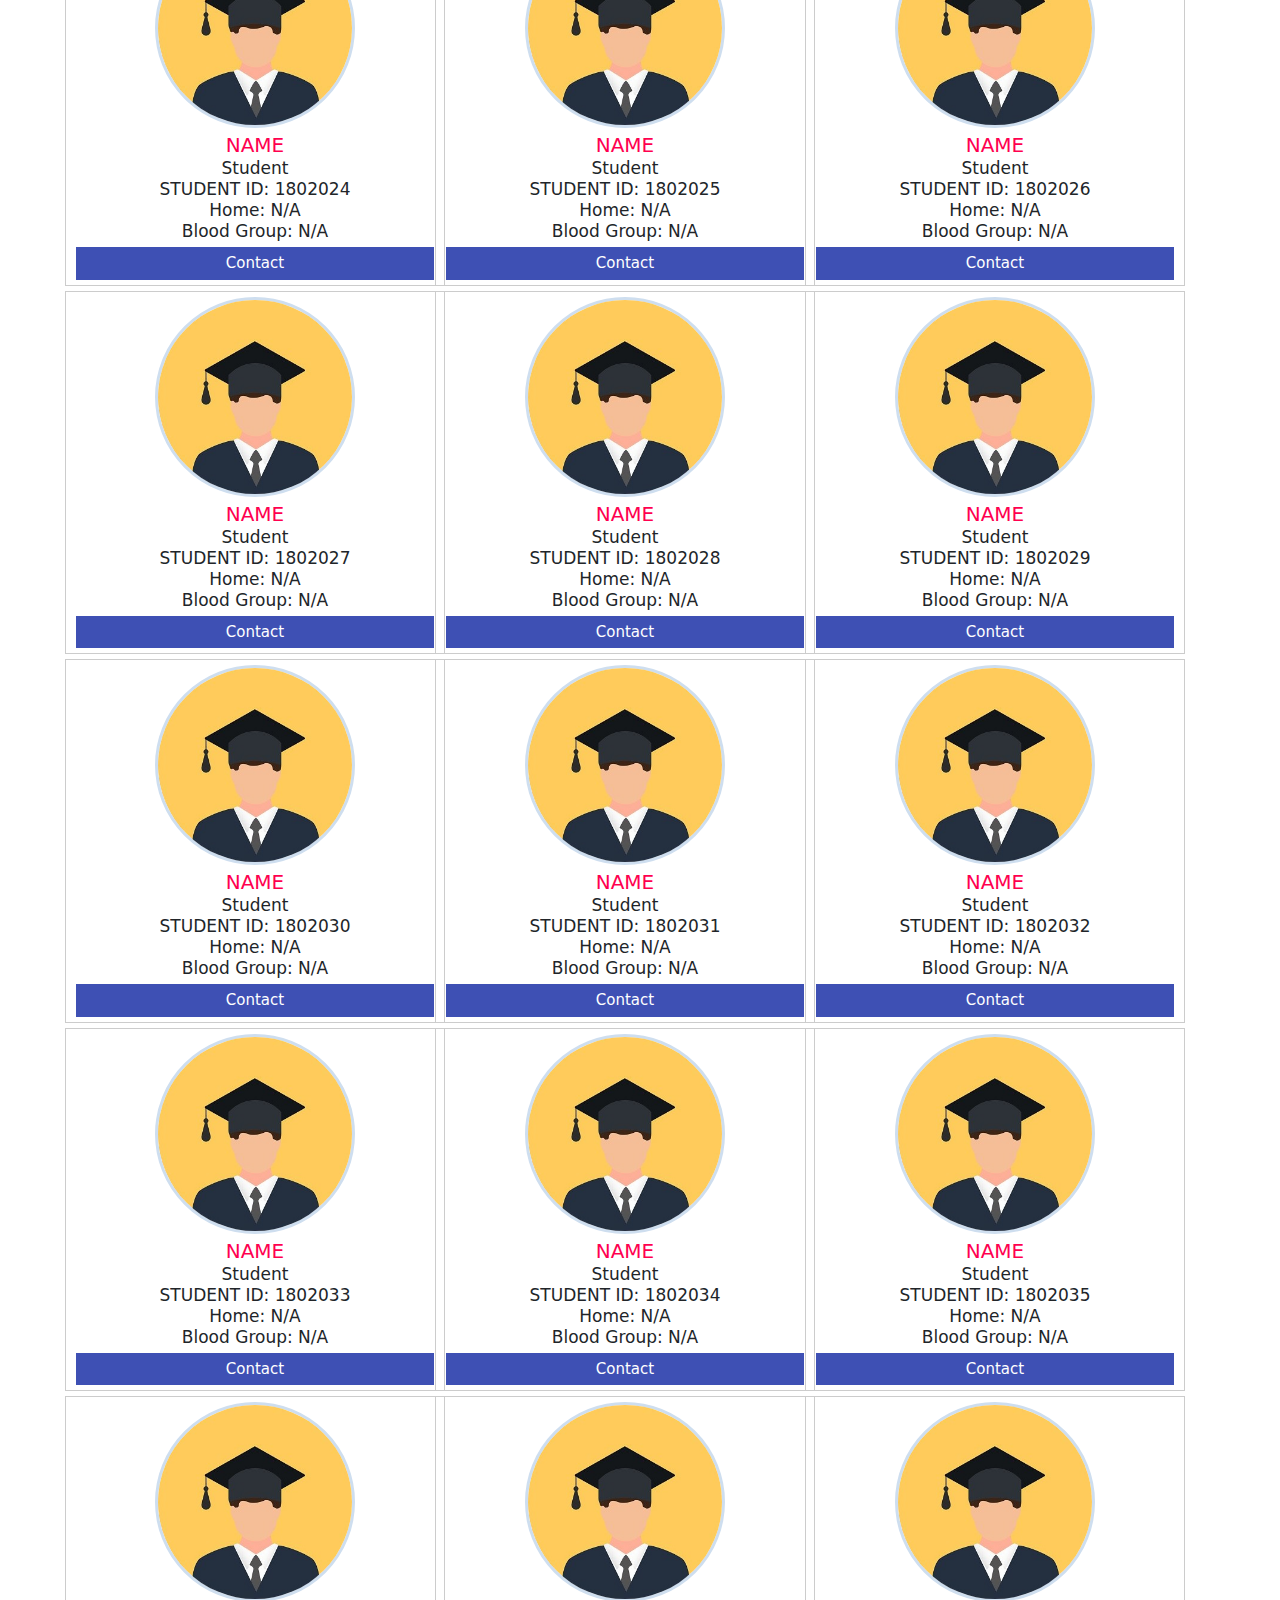
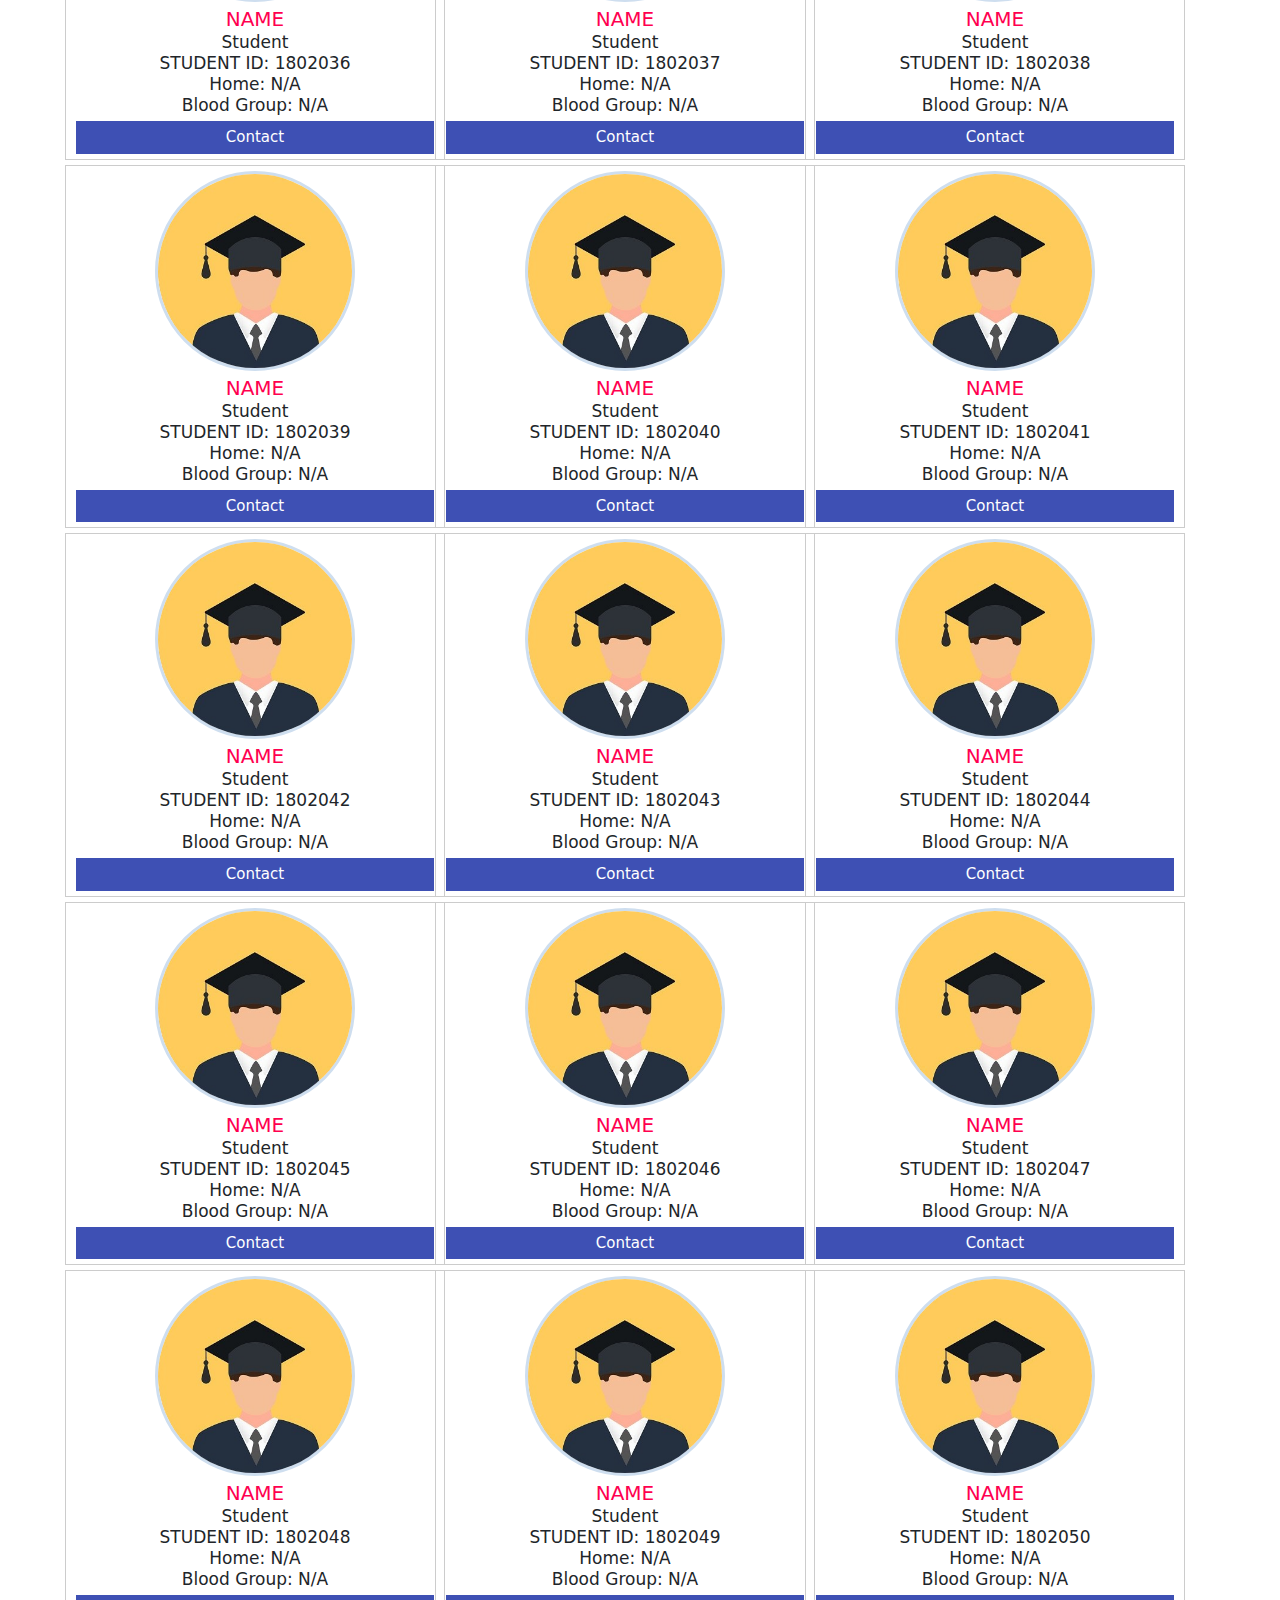
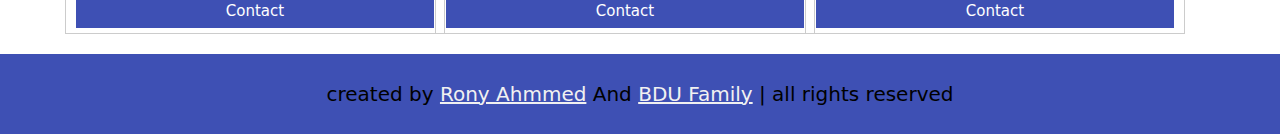
<file: icte1.html>
<!DOCTYPE html>
<html lang="en" oncontextmenu="return false">
<head>
    <meta charset="UTF-8">
    <meta http-equiv="X-UA-Compatible" content="IE=edge">
    <meta name="viewport" content="width=device-width, initial-scale=1.0">
    
    <!-- this is cdn link for bootstrap5-->
	<link href="https://cdn.jsdelivr.net/npm/bootstrap@5.1.3/dist/css/bootstrap.min.css" rel="stylesheet">
  	<script src="https://cdn.jsdelivr.net/npm/bootstrap@5.1.3/dist/js/bootstrap.bundle.min.js"></script>
	<!-- this is costom link of style sheet-->
	<link rel="stylesheet" href="style.css">
    
    <title>ICT in Education Batch 01(2018-19)</title>
</head>
<body>
	<!--Navbar forms and buttons start-->
	<div class="container">
		<nav class="navbar navbar-expand-sm navbar-secondary bg-light">
  			<div class="container-fluid">
				<!--this for mobile menu-->
    			<button class="navbar-toggler" type="button" data-bs-toggle="collapse" data-bs-target="#mynavbar">
      			<span class="menu_icon" onclick="myFunction(this)">
					<div class="bar1"></div>
					<div class="bar2"></div>
					<div class="bar3"></div>
				</span>
			    </button>
				<!--menu_and_search bar start-->
    			<div class="collapse navbar-collapse" id="mynavbar">
      				<ul class="navbar-nav me-auto">
						<!--Link_item start here -->
						<li class="nav-item"><a class="nav-link" href="index.html">Home</a></li> 
        				<li class="nav-item"><a class="nav-link" href="https://bdu.ac.bd/">BDU</a></li> 
        				
						<!--Dropdown_item start here -->
        				<li class="nav-item dropdown"><a class="nav-link dropdown-toggle" href="#" role="button" data-bs-toggle="dropdown">ICTE</a>
  						<ul class="dropdown-menu">
    						<li><a class="dropdown-item active" href="icte1.html">Batch 01</a></li>
    						<li><a class="dropdown-item" href="icte2.html">Batch 02</a></li>
    						<li><a class="dropdown-item" href="icte3.html">Batch 03</a></li>
							<li><a class="dropdown-item" href="icte4.html">Batch 04</a></li>
  						</ul>
						</li>
						<li class="nav-item dropdown"><a class="nav-link dropdown-toggle" href="#" role="button" data-bs-toggle="dropdown">IoT</a>
							<ul class="dropdown-menu">
							  <li><a class="dropdown-item" href="iot1.html">Batch 01</a></li>
							  <li><a class="dropdown-item" href="iot2.html">Batch 02</a></li>
							  <li><a class="dropdown-item" href="iot3.html">Batch 03</a></li>
							  <li><a class="dropdown-item" href="iot4.html">Batch 04</a></li>
							</ul>
						</li>
						<li class="nav-item dropdown"><a class="nav-link dropdown-toggle" href="#" role="button" data-bs-toggle="dropdown">Club</a>
							<ul class="dropdown-menu">
							  <li><a class="dropdown-item" href="bdupc.html">Programming Club</a></li>
							  <li><a class="dropdown-item" href="bdudc.html">Debating Club</a></li>
							  <li><a class="dropdown-item" href="bducc.html">Cultural Club</a></li>
							  <li><a class="dropdown-item" href="#">Others</a></li>
							</ul>
						</li>
						<li class="nav-item dropdown"><a class="nav-link dropdown-toggle" href="#" role="button" data-bs-toggle="dropdown">Organization</a>
							<ul class="dropdown-menu">
							  <li><a class="dropdown-item" href="#">Badhon(Blood)</a></li>
				
							  <li><a class="dropdown-item" href="#">Others</a></li>
							</ul>
						</li>
						<li class="nav-item dropdown"><a class="nav-link dropdown-toggle" href="#" role="button" data-bs-toggle="dropdown">Society</a>
							<ul class="dropdown-menu">
							  <li><a class="dropdown-item" href="rajshahi.html">Rajshahi Division</a></li>
							  <li><a class="dropdown-item" href="rangpur.html">Rangpur Division</a></li>
							  <li><a class="dropdown-item" href="dhaka.html">Dhaka Division</a></li>
							  <li><a class="dropdown-item" href="chittagang.html">chittagang Division</a></li>
							  <li><a class="dropdown-item" href="khulna.html">Khulna Division</a></li>
							  <li><a class="dropdown-item" href="mymanshing.html">Mymanshing Division</a></li>
							  <li><a class="dropdown-item" href="#">Add Division</a></li>
							</ul>
						</li>
						<li class="nav-item"><a class="nav-link" href="about.html">About</a></li> 
        				
      				</ul>
    				<form class="d-flex">
        				<input class="form-control me-2" type="text" placeholder="Search">
        				<button class="btn btn-primary" type="button">Search</button>
					</form>
    			</div>
				<!--menu_and_search bar end-->
  			</div>
		</nav>
	</div>
	<!--Navbar forms and buttons end-->


    <!-- information area -->
    <div class="section container">
        <div class="students bxx row">
            <h1 class="Headtitle" >Batch 01 (2018-19) of ICT in Education Program</h1>
			<!-- 00 single student information -->
            <div class="single col-sm-6 col-lg-4" id="b00">
                <img src="student_img/1802000.jpg" alt="">
                <h3 class="name">Taufik Hassan Tusher</h3>
				<p class="title" style="line-height: 2rem;">সাংগঠনিক সম্পাদক at রাজশাহী বিভাগীয় ছাত্রকল্যাণ সমিতি</p>
				<p class="st_id">STUDENT ID: 18020XX</p>
                <p class="Division">Home: Bogra</p>
				<p class="blood_Group">Blood Group: N/A</p>
                <a class="contact" href="https://www.facebook.com/tusher.bdu">Contact</a>
            </div>
			<!-- 01 single student information -->
            <div class="single col-sm-6 col-lg-4" id="b01">
                <img src="batch3/xx0x000.jpg" alt="">
                <h3 class="name">Name</h3>
				<p class="title">Student</p>
				<p class="st_id">STUDENT ID: 1802001</p>
                <p class="Division">Home: N/A</p>
				<p class="blood_Group">Blood Group: N/A</p>
                <a class="contact" href="#">Contact</a>
            </div>
			<!-- 02 single student information -->
            <div class="single col-sm-6 col-lg-4" id="b02">
                <img src="batch3/xx0x000.jpg" alt="">
                <h3 class="name">Name</h3>
				<p class="title">Student</p>
				<p class="st_id">STUDENT ID: 1802002</p>
                <p class="Division">Home: N/A</p>
				<p class="blood_Group">Blood Group: N/A</p>
                <a class="contact" href="#">Contact</a>
            </div>
			<!-- 03 single student information -->
            <div class="single col-sm-6 col-lg-4" id="b03">
                <img src="batch3/xx0x000.jpg" alt="">
                <h3 class="name">Name</h3>
				<p class="title">Student</p>
				<p class="st_id">STUDENT ID: 1802003</p>
                <p class="Division">Home: N/A</p>
				<p class="blood_Group">Blood Group: N/A</p>
                <a class="contact" href="#">Contact</a>
            </div>
			<!-- 04 single student information -->
            <div class="single col-sm-6 col-lg-4" id="b04">
                <img src="batch3/xx0x000.jpg" alt="">
                <h3 class="name">Name</h3>
				<p class="title">Student</p>
				<p class="st_id">STUDENT ID: 1802004</p>
                <p class="Division">Home: N/A</p>
				<p class="blood_Group">Blood Group: N/A</p>
                <a class="contact" href="#">Contact</a>
            </div>
			<!-- 05 single student information -->
            <div class="single col-sm-6 col-lg-4" id="b05">
                <img src="batch3/xx0x000.jpg" alt="">
                <h3 class="name">Name</h3>
				<p class="title">Student</p>
				<p class="st_id">STUDENT ID: 1802005</p>
                <p class="Division">Home: N/A</p>
				<p class="blood_Group">Blood Group: N/A</p>
                <a class="contact" href="#">Contact</a>
            </div>
			<!-- 06 single student information -->
            <div class="single col-sm-6 col-lg-4" id="b06">
                <img src="batch3/xx0x000.jpg" alt="">
                <h3 class="name">Name</h3>
				<p class="title">Student</p>
				<p class="st_id">STUDENT ID: 1802006</p>
                <p class="Division">Home: N/A</p>
				<p class="blood_Group">Blood Group: N/A</p>
                <a class="contact" href="#">Contact</a>
            </div>
			<!-- 07 single student information -->
            <div class="single col-sm-6 col-lg-4" id="b07">
                <img src="batch3/xx0x000.jpg" alt="">
                <h3 class="name">Name</h3>
				<p class="title">Student</p>
				<p class="st_id">STUDENT ID: 1802007</p>
                <p class="Division">Home: N/A</p>
				<p class="blood_Group">Blood Group: N/A</p>
                <a class="contact" href="#">Contact</a>
            </div>
			<!-- 08 single student information -->
            <div class="single col-sm-6 col-lg-4" id="b08">
                <img src="batch3/xx0x000.jpg" alt="">
                <h3 class="name">Name</h3>
				<p class="title">Student</p>
				<p class="st_id">STUDENT ID: 1802008</p>
                <p class="Division">Home: N/A</p>
				<p class="blood_Group">Blood Group: N/A</p>
                <a class="contact" href="#">Contact</a>
            </div>
			<!-- 09 single student information -->
            <div class="single col-sm-6 col-lg-4" id="b09">
                <img src="batch3/xx0x000.jpg" alt="">
                <h3 class="name">Name</h3>
				<p class="title">Student</p>
				<p class="st_id">STUDENT ID: 1802009</p>
                <p class="Division">Home: N/A</p>
				<p class="blood_Group">Blood Group: N/A</p>
                <a class="contact" href="#">Contact</a>
            </div>
			<!-- 10 single student information -->
            <div class="single col-sm-6 col-lg-4" id="b10">
                <img src="batch3/xx0x000.jpg" alt="">
                <h3 class="name">Name</h3>
				<p class="title">Student</p>
				<p class="st_id">STUDENT ID: 1802010</p>
                <p class="Division">Home: N/A</p>
				<p class="blood_Group">Blood Group: N/A</p>
                <a class="contact" href="#">Contact</a>
            </div>
			<!-- 11 single student information -->
            <div class="single col-sm-6 col-lg-4" id="b11">
                <img src="batch3/xx0x000.jpg" alt="">
                <h3 class="name">Name</h3>
				<p class="title">Student</p>
				<p class="st_id">STUDENT ID: 1802011</p>
                <p class="Division">Home: N/A</p>
				<p class="blood_Group">Blood Group: N/A</p>
                <a class="contact" href="#">Contact</a>
            </div>
			<!-- 12 single student information -->
            <div class="single col-sm-6 col-lg-4" id="b12">
                <img src="batch3/xx0x000.jpg" alt="">
                <h3 class="name">Name</h3>
				<p class="title">Student</p>
				<p class="st_id">STUDENT ID: 1802012</p>
                <p class="Division">Home: N/A</p>
				<p class="blood_Group">Blood Group: N/A</p>
                <a class="contact" href="#">Contact</a>
            </div>
			<!-- 13 single student information -->
            <div class="single col-sm-6 col-lg-4" id="b13">
                <img src="batch3/xx0x000.jpg" alt="">
                <h3 class="name">Name</h3>
				<p class="title">Student</p>
				<p class="st_id">STUDENT ID: 1802013</p>
                <p class="Division">Home: N/A</p>
				<p class="blood_Group">Blood Group: N/A</p>
                <a class="contact" href="#">Contact</a>
            </div>
			<!-- 14 single student information -->
            <div class="single col-sm-6 col-lg-4" id="b14">
                <img src="batch3/xx0x000.jpg" alt="">
                <h3 class="name">Name</h3>
				<p class="title">Student</p>
				<p class="st_id">STUDENT ID: 1802014</p>
                <p class="Division">Home: N/A</p>
				<p class="blood_Group">Blood Group: N/A</p>
                <a class="contact" href="#">Contact</a>
            </div>
			<!-- 15 single student information -->
            <div class="single col-sm-6 col-lg-4" id="b15">
                <img src="batch3/xx0x000.jpg" alt="">
                <h3 class="name">Name</h3>
				<p class="title">Student</p>
				<p class="st_id">STUDENT ID: 1802015</p>
                <p class="Division">Home: N/A</p>
				<p class="blood_Group">Blood Group: N/A</p>
                <a class="contact" href="#">Contact</a>
            </div>
			<!-- 16 single student information -->
            <div class="single col-sm-6 col-lg-4" id="b16">
                <img src="batch3/xx0x000.jpg" alt="">
                <h3 class="name">Name</h3>
				<p class="title">Student</p>
				<p class="st_id">STUDENT ID: 1802016</p>
                <p class="Division">Home: N/A</p>
				<p class="blood_Group">Blood Group: N/A</p>
                <a class="contact" href="#">Contact</a>
            </div>
			<!-- 17 single student information -->
            <div class="single col-sm-6 col-lg-4" id="b17">
                <img src="batch3/xx0x000.jpg" alt="">
                <h3 class="name">Name</h3>
				<p class="title">Student</p>
				<p class="st_id">STUDENT ID: 1802017</p>
                <p class="Division">Home: N/A</p>
				<p class="blood_Group">Blood Group: N/A</p>
                <a class="contact" href="#">Contact</a>
            </div>
			<!-- 18 single student information -->
            <div class="single col-sm-6 col-lg-4" id="b18">
                <img src="batch3/xx0x000.jpg" alt="">
                <h3 class="name">Name</h3>
				<p class="title">Student</p>
				<p class="st_id">STUDENT ID: 1802018</p>
                <p class="Division">Home: N/A</p>
				<p class="blood_Group">Blood Group: N/A</p>
                <a class="contact" href="#">Contact</a>
            </div>
			<!-- 19 single student information -->
            <div class="single col-sm-6 col-lg-4" id="b19">
                <img src="batch3/xx0x000.jpg" alt="">
                <h3 class="name">Name</h3>
				<p class="title">Student</p>
				<p class="st_id">STUDENT ID: 1802019</p>
                <p class="Division">Home: N/A</p>
				<p class="blood_Group">Blood Group: N/A</p>
                <a class="contact" href="#">Contact</a>
            </div>
			<!-- 20 single student information -->
            <div class="single col-sm-6 col-lg-4" id="b20">
                <img src="batch3/xx0x000.jpg" alt="">
                <h3 class="name">Name</h3>
				<p class="title">Student</p>
				<p class="st_id">STUDENT ID: 1802020</p>
                <p class="Division">Home: N/A</p>
				<p class="blood_Group">Blood Group: N/A</p>
                <a class="contact" href="#">Contact</a>
            </div>
			<!-- 21 single student information -->
            <div class="single col-sm-6 col-lg-4" id="b21">
                <img src="batch3/xx0x000.jpg" alt="">
                <h3 class="name">Name</h3>
				<p class="title">Student</p>
				<p class="st_id">STUDENT ID: 1802021</p>
                <p class="Division">Home: N/A</p>
				<p class="blood_Group">Blood Group: N/A</p>
                <a class="contact" href="#">Contact</a>
            </div>
			<!-- 22 single student information -->
            <div class="single col-sm-6 col-lg-4" id="b22">
                <img src="batch3/xx0x000.jpg" alt="">
                <h3 class="name">Name</h3>
				<p class="title">Student</p>
				<p class="st_id">STUDENT ID: 1802022</p>
                <p class="Division">Home: N/A</p>
				<p class="blood_Group">Blood Group: N/A</p>
                <a class="contact" href="#">Contact</a>
            </div>
			<!-- 23 single student information -->
            <div class="single col-sm-6 col-lg-4" id="b23">
                <img src="batch3/xx0x000.jpg" alt="">
                <h3 class="name">Name</h3>
				<p class="title">Student</p>
				<p class="st_id">STUDENT ID: 1802023</p>
                <p class="Division">Home: N/A</p>
				<p class="blood_Group">Blood Group: N/A</p>
                <a class="contact" href="#">Contact</a>
            </div>
			<!-- 24 single student information -->
            <div class="single col-sm-6 col-lg-4" id="b24">
                <img src="batch3/xx0x000.jpg" alt="">
                <h3 class="name">Name</h3>
				<p class="title">Student</p>
				<p class="st_id">STUDENT ID: 1802024</p>
                <p class="Division">Home: N/A</p>
				<p class="blood_Group">Blood Group: N/A</p>
                <a class="contact" href="#">Contact</a>
            </div>
			<!-- 25 single student information -->
            <div class="single col-sm-6 col-lg-4" id="b25">
                <img src="batch3/xx0x000.jpg" alt="">
                <h3 class="name">Name</h3>
				<p class="title">Student</p>
				<p class="st_id">STUDENT ID: 1802025</p>
                <p class="Division">Home: N/A</p>
				<p class="blood_Group">Blood Group: N/A</p>
                <a class="contact" href="#">Contact</a>
            </div>
			<!-- 26 single student information -->
            <div class="single col-sm-6 col-lg-4" id="b26">
                <img src="batch3/xx0x000.jpg" alt="">
                <h3 class="name">Name</h3>
				<p class="title">Student</p>
				<p class="st_id">STUDENT ID: 1802026</p>
                <p class="Division">Home: N/A</p>
				<p class="blood_Group">Blood Group: N/A</p>
                <a class="contact" href="#">Contact</a>
            </div>
			<!-- 27 single student information -->
            <div class="single col-sm-6 col-lg-4" id="b27">
                <img src="batch3/xx0x000.jpg" alt="">
                <h3 class="name">Name</h3>
				<p class="title">Student</p>
				<p class="st_id">STUDENT ID: 1802027</p>
                <p class="Division">Home: N/A</p>
				<p class="blood_Group">Blood Group: N/A</p>
                <a class="contact" href="#">Contact</a>
            </div>
			<!-- 28 single student information -->
            <div class="single col-sm-6 col-lg-4" id="b28">
                <img src="batch3/xx0x000.jpg" alt="">
                <h3 class="name">Name</h3>
				<p class="title">Student</p>
				<p class="st_id">STUDENT ID: 1802028</p>
                <p class="Division">Home: N/A</p>
				<p class="blood_Group">Blood Group: N/A</p>
                <a class="contact" href="#">Contact</a>
            </div>
			<!-- 29 single student information -->
            <div class="single col-sm-6 col-lg-4" id="b29">
                <img src="batch3/xx0x000.jpg" alt="">
                <h3 class="name">Name</h3>
				<p class="title">Student</p>
				<p class="st_id">STUDENT ID: 1802029</p>
                <p class="Division">Home: N/A</p>
				<p class="blood_Group">Blood Group: N/A</p>
                <a class="contact" href="#">Contact</a>
            </div>
			<!-- 30 single student information -->
            <div class="single col-sm-6 col-lg-4" id="b30">
                <img src="batch3/xx0x000.jpg" alt="">
                <h3 class="name">Name</h3>
				<p class="title">Student</p>
				<p class="st_id">STUDENT ID: 1802030</p>
                <p class="Division">Home: N/A</p>
				<p class="blood_Group">Blood Group: N/A</p>
                <a class="contact" href="#">Contact</a>
            </div>
			<!-- 31 single student information -->
            <div class="single col-sm-6 col-lg-4" id="b31">
                <img src="batch3/xx0x000.jpg" alt="">
                <h3 class="name">Name</h3>
				<p class="title">Student</p>
				<p class="st_id">STUDENT ID: 1802031</p>
                <p class="Division">Home: N/A</p>
				<p class="blood_Group">Blood Group: N/A</p>
                <a class="contact" href="#">Contact</a>
            </div>
			<!-- 32 single student information -->
            <div class="single col-sm-6 col-lg-4" id="b32">
                <img src="batch3/xx0x000.jpg" alt="">
                <h3 class="name">Name</h3>
				<p class="title">Student</p>
				<p class="st_id">STUDENT ID: 1802032</p>
                <p class="Division">Home: N/A</p>
				<p class="blood_Group">Blood Group: N/A</p>
                <a class="contact" href="#">Contact</a>
            </div>
			<!-- 33 single student information -->
            <div class="single col-sm-6 col-lg-4" id="b33">
                <img src="batch3/xx0x000.jpg" alt="">
                <h3 class="name">Name</h3>
				<p class="title">Student</p>
				<p class="st_id">STUDENT ID: 1802033</p>
                <p class="Division">Home: N/A</p>
				<p class="blood_Group">Blood Group: N/A</p>
                <a class="contact" href="#">Contact</a>
            </div>
			<!-- 34 single student information -->
            <div class="single col-sm-6 col-lg-4" id="b34">
                <img src="batch3/xx0x000.jpg" alt="">
                <h3 class="name">Name</h3>
				<p class="title">Student</p>
				<p class="st_id">STUDENT ID: 1802034</p>
                <p class="Division">Home: N/A</p>
				<p class="blood_Group">Blood Group: N/A</p>
                <a class="contact" href="#">Contact</a>
            </div>
			<!-- 35 single student information -->
            <div class="single col-sm-6 col-lg-4" id="b35">
                <img src="batch3/xx0x000.jpg" alt="">
                <h3 class="name">Name</h3>
				<p class="title">Student</p>
				<p class="st_id">STUDENT ID: 1802035</p>
                <p class="Division">Home: N/A</p>
				<p class="blood_Group">Blood Group: N/A</p>
                <a class="contact" href="#">Contact</a>
            </div>
			<!-- 36 single student information -->
            <div class="single col-sm-6 col-lg-4" id="b36">
                <img src="batch3/xx0x000.jpg" alt="">
                <h3 class="name">Name</h3>
				<p class="title">Student</p>
				<p class="st_id">STUDENT ID: 1802036</p>
                <p class="Division">Home: N/A</p>
				<p class="blood_Group">Blood Group: N/A</p>
                <a class="contact" href="#">Contact</a>
            </div>
			<!-- 37 single student information -->
            <div class="single col-sm-6 col-lg-4" id="b37">
                <img src="batch3/xx0x000.jpg" alt="">
                <h3 class="name">Name</h3>
				<p class="title">Student</p>
				<p class="st_id">STUDENT ID: 1802037</p>
                <p class="Division">Home: N/A</p>
				<p class="blood_Group">Blood Group: N/A</p>
                <a class="contact" href="#">Contact</a>
            </div>
			<!-- 38 single student information -->
            <div class="single col-sm-6 col-lg-4" id="b38">
                <img src="batch3/xx0x000.jpg" alt="">
                <h3 class="name">Name</h3>
				<p class="title">Student</p>
				<p class="st_id">STUDENT ID: 1802038</p>
                <p class="Division">Home: N/A</p>
				<p class="blood_Group">Blood Group: N/A</p>
                <a class="contact" href="#">Contact</a>
            </div>
			<!-- 39 single student information -->
            <div class="single col-sm-6 col-lg-4" id="b39">
                <img src="batch3/xx0x000.jpg" alt="">
                <h3 class="name">Name</h3>
				<p class="title">Student</p>
				<p class="st_id">STUDENT ID: 1802039</p>
                <p class="Division">Home: N/A</p>
				<p class="blood_Group">Blood Group: N/A</p>
                <a class="contact" href="#">Contact</a>
            </div>
			<!-- 40 single student information -->
            <div class="single col-sm-6 col-lg-4" id="b40">
                <img src="batch3/xx0x000.jpg" alt="">
                <h3 class="name">Name</h3>
				<p class="title">Student</p>
				<p class="st_id">STUDENT ID: 1802040</p>
                <p class="Division">Home: N/A</p>
				<p class="blood_Group">Blood Group: N/A</p>
                <a class="contact" href="#">Contact</a>
            </div>
			<!-- 41 single student information -->
            <div class="single col-sm-6 col-lg-4" id="b41">
                <img src="batch3/xx0x000.jpg" alt="">
                <h3 class="name">Name</h3>
				<p class="title">Student</p>
				<p class="st_id">STUDENT ID: 1802041</p>
                <p class="Division">Home: N/A</p>
				<p class="blood_Group">Blood Group: N/A</p>
                <a class="contact" href="#">Contact</a>
            </div>
			<!-- 42 single student information -->
            <div class="single col-sm-6 col-lg-4" id="b42">
                <img src="batch3/xx0x000.jpg" alt="">
                <h3 class="name">Name</h3>
				<p class="title">Student</p>
				<p class="st_id">STUDENT ID: 1802042</p>
                <p class="Division">Home: N/A</p>
				<p class="blood_Group">Blood Group: N/A</p>
                <a class="contact" href="#">Contact</a>
            </div>
			<!-- 43 single student information -->
            <div class="single col-sm-6 col-lg-4" id="b43">
                <img src="batch3/xx0x000.jpg" alt="">
                <h3 class="name">Name</h3>
				<p class="title">Student</p>
				<p class="st_id">STUDENT ID: 1802043</p>
                <p class="Division">Home: N/A</p>
				<p class="blood_Group">Blood Group: N/A</p>
                <a class="contact" href="#">Contact</a>
            </div>
			<!-- 44 single student information -->
            <div class="single col-sm-6 col-lg-4" id="b44">
                <img src="batch3/xx0x000.jpg" alt="">
                <h3 class="name">Name</h3>
				<p class="title">Student</p>
				<p class="st_id">STUDENT ID: 1802044</p>
                <p class="Division">Home: N/A</p>
				<p class="blood_Group">Blood Group: N/A</p>
                <a class="contact" href="#">Contact</a>
            </div>
			<!-- 45 single student information -->
            <div class="single col-sm-6 col-lg-4" id="b45">
                <img src="batch3/xx0x000.jpg" alt="">
                <h3 class="name">Name</h3>
				<p class="title">Student</p>
				<p class="st_id">STUDENT ID: 1802045</p>
                <p class="Division">Home: N/A</p>
				<p class="blood_Group">Blood Group: N/A</p>
                <a class="contact" href="#">Contact</a>
            </div>
			<!-- 46 single student information -->
            <div class="single col-sm-6 col-lg-4" id="b46">
                <img src="batch3/xx0x000.jpg" alt="">
                <h3 class="name">Name</h3>
				<p class="title">Student</p>
				<p class="st_id">STUDENT ID: 1802046</p>
                <p class="Division">Home: N/A</p>
				<p class="blood_Group">Blood Group: N/A</p>
                <a class="contact" href="#">Contact</a>
            </div>
			<!-- 47 single student information -->
            <div class="single col-sm-6 col-lg-4" id="b47">
                <img src="batch3/xx0x000.jpg" alt="">
                <h3 class="name">Name</h3>
				<p class="title">Student</p>
				<p class="st_id">STUDENT ID: 1802047</p>
                <p class="Division">Home: N/A</p>
				<p class="blood_Group">Blood Group: N/A</p>
                <a class="contact" href="#">Contact</a>
            </div>
			<!-- 48 single student information -->
            <div class="single col-sm-6 col-lg-4" id="b48">
                <img src="batch3/xx0x000.jpg" alt="">
                <h3 class="name">Name</h3>
				<p class="title">Student</p>
				<p class="st_id">STUDENT ID: 1802048</p>
                <p class="Division">Home: N/A</p>
				<p class="blood_Group">Blood Group: N/A</p>
                <a class="contact" href="#">Contact</a>
            </div>
			<!-- 49 single student information -->
            <div class="single col-sm-6 col-lg-4" id="b49">
                <img src="batch3/xx0x000.jpg" alt="">
                <h3 class="name">Name</h3>
				<p class="title">Student</p>
				<p class="st_id">STUDENT ID: 1802049</p>
                <p class="Division">Home: N/A</p>
				<p class="blood_Group">Blood Group: N/A</p>
                <a class="contact" href="#">Contact</a>
            </div>
			<!-- 50 single student information -->
            <div class="single col-sm-6 col-lg-4" id="b50">
                <img src="batch3/xx0x000.jpg" alt="">
                <h3 class="name">Name</h3>
				<p class="title">Student</p>
				<p class="st_id">STUDENT ID: 1802050</p>
                <p class="Division">Home: N/A</p>
				<p class="blood_Group">Blood Group: N/A</p>
                <a class="contact" href="#">Contact</a>
            </div>
			 
              
        </div>
    </div>
	
	<!-- footer section  -->
	<div class="footer"> created by <a href="https://facebook.com/rony7s">Rony Ahmmed</a> And <a href="created.html">BDU Family</a> | all rights reserved </div>

</body>
</html>
</file>
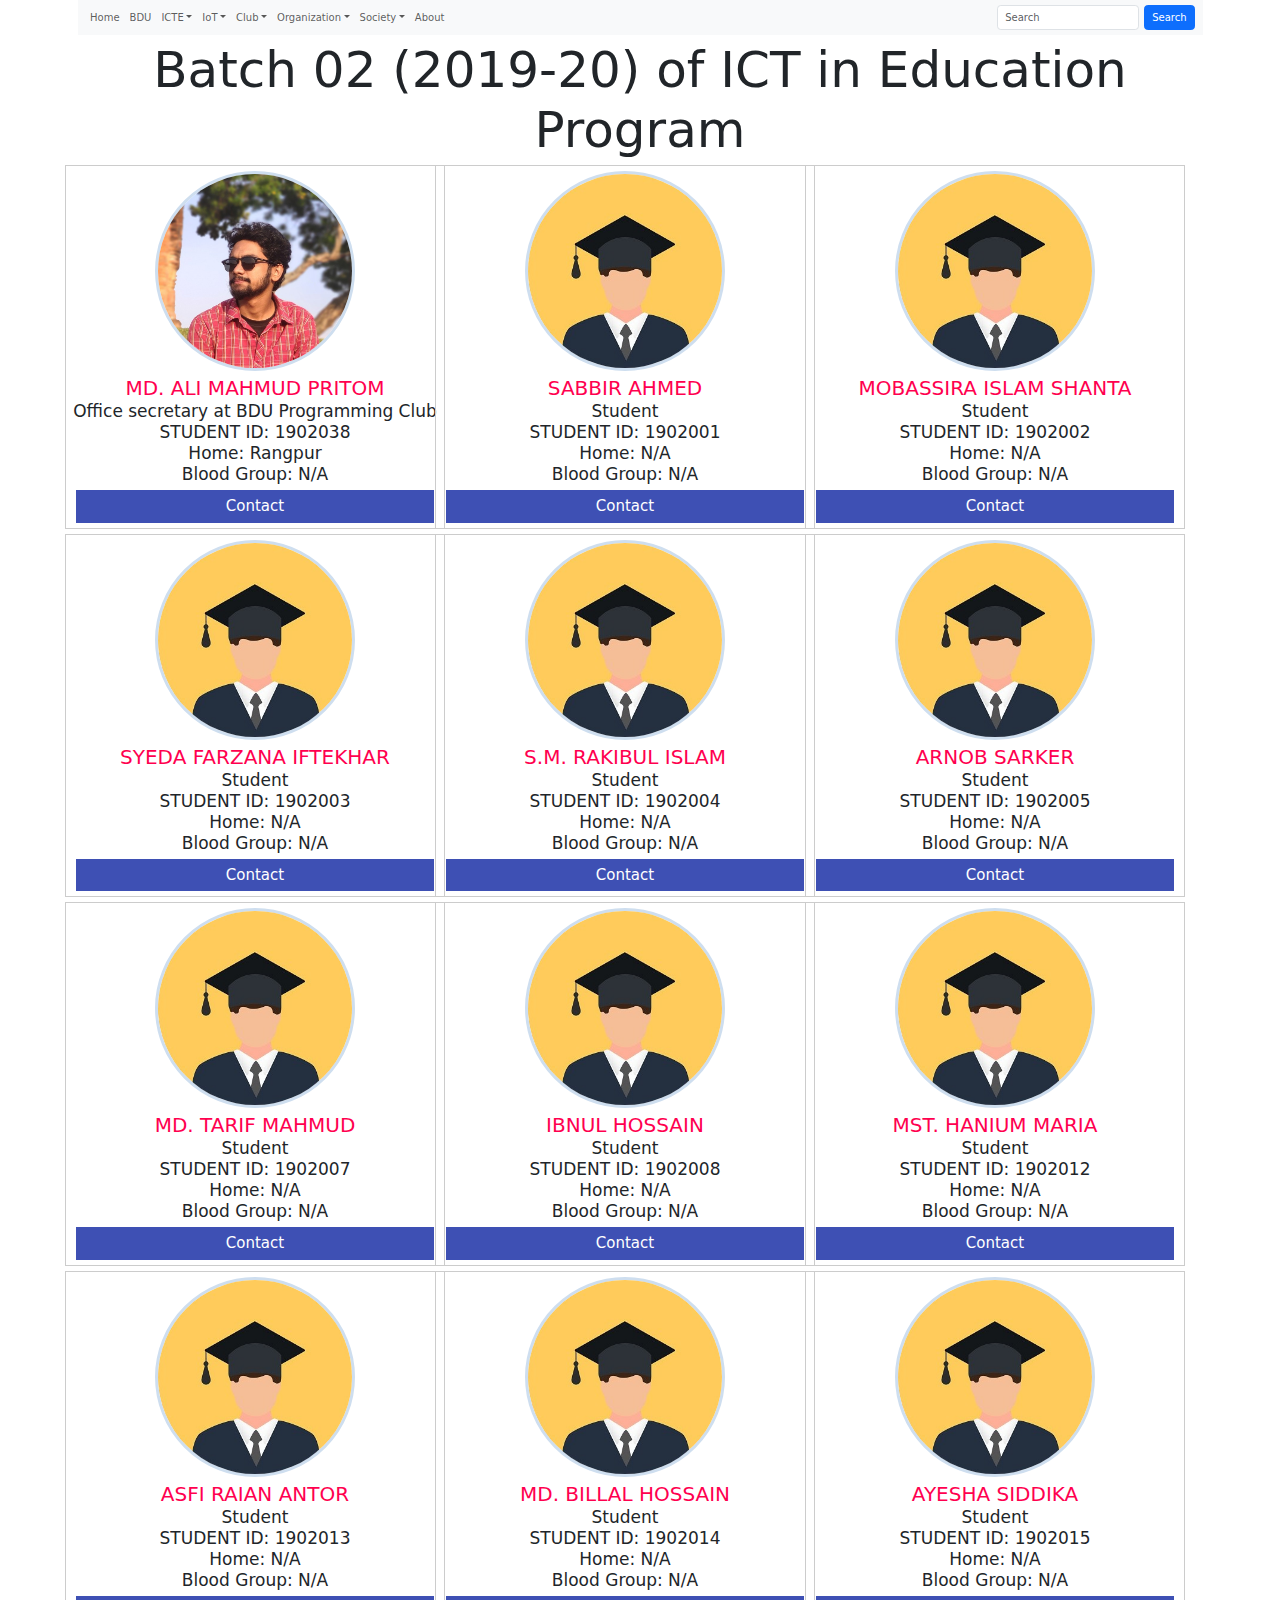
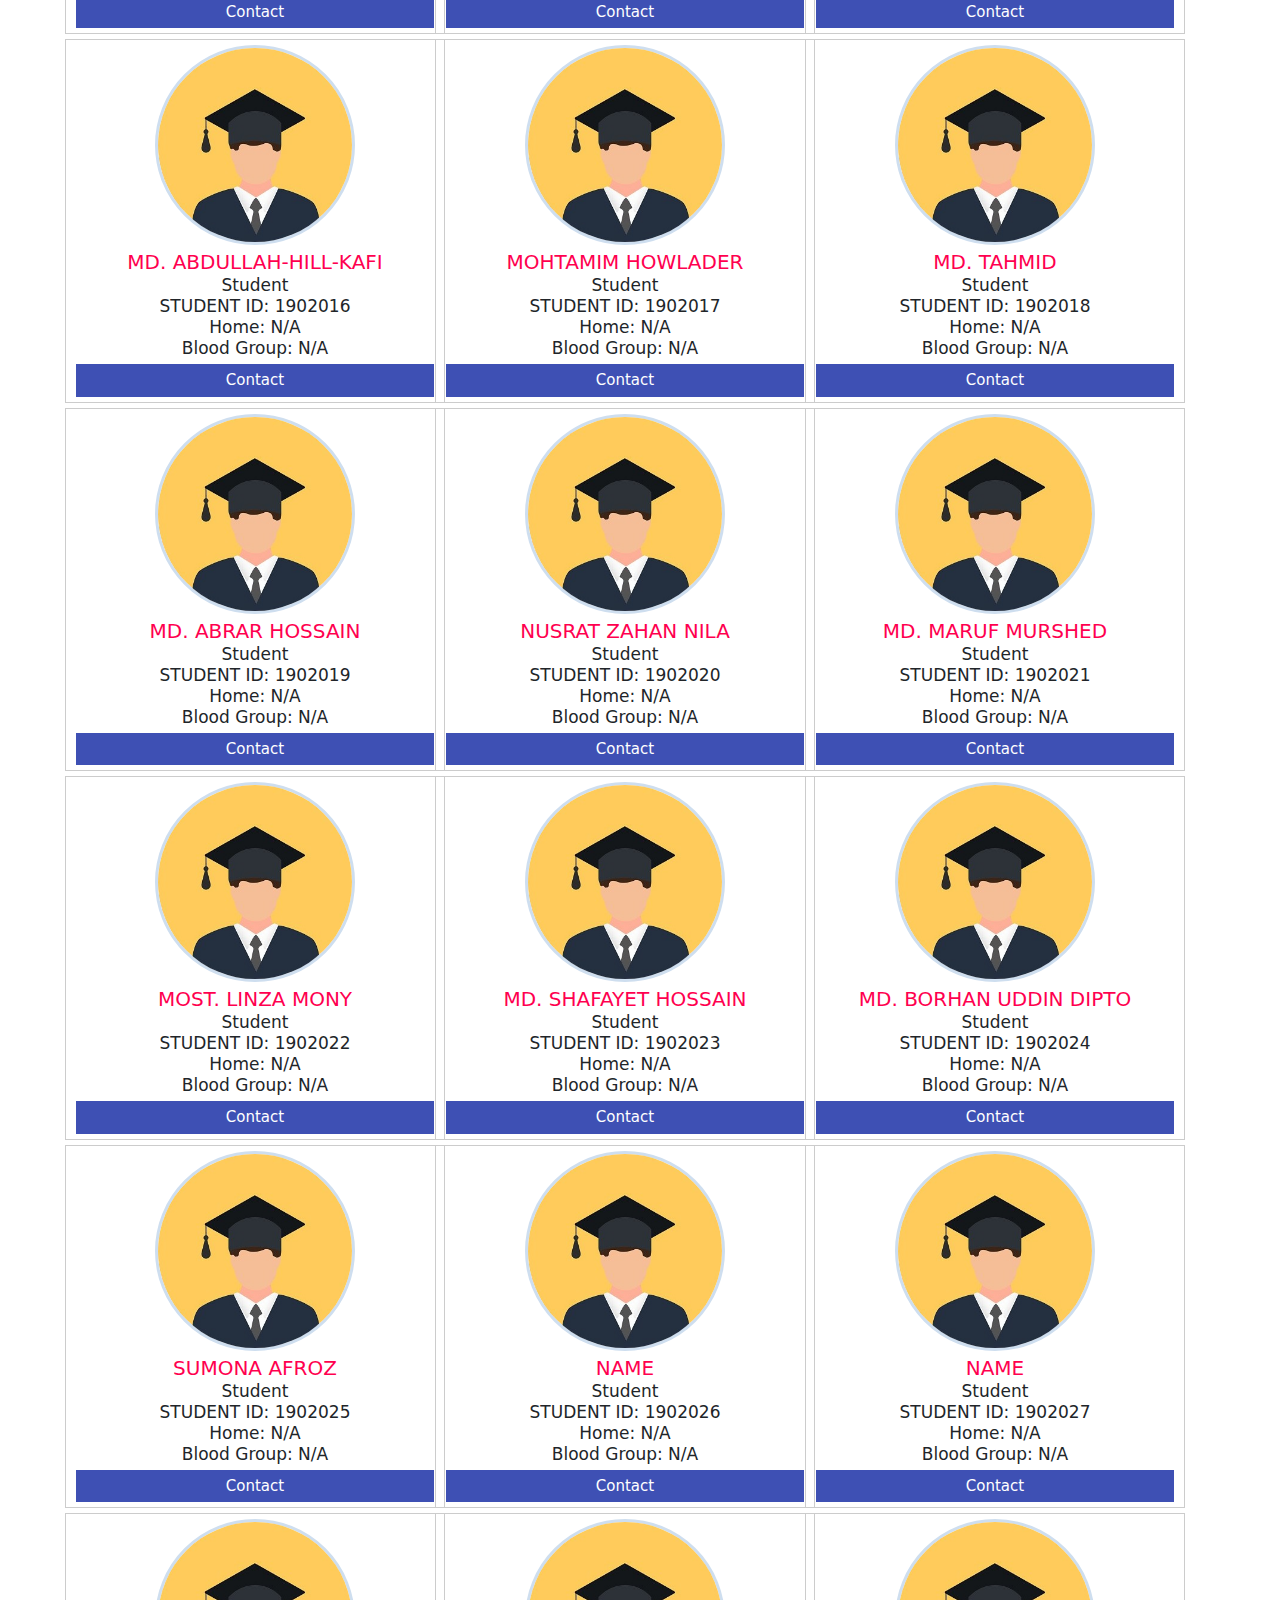
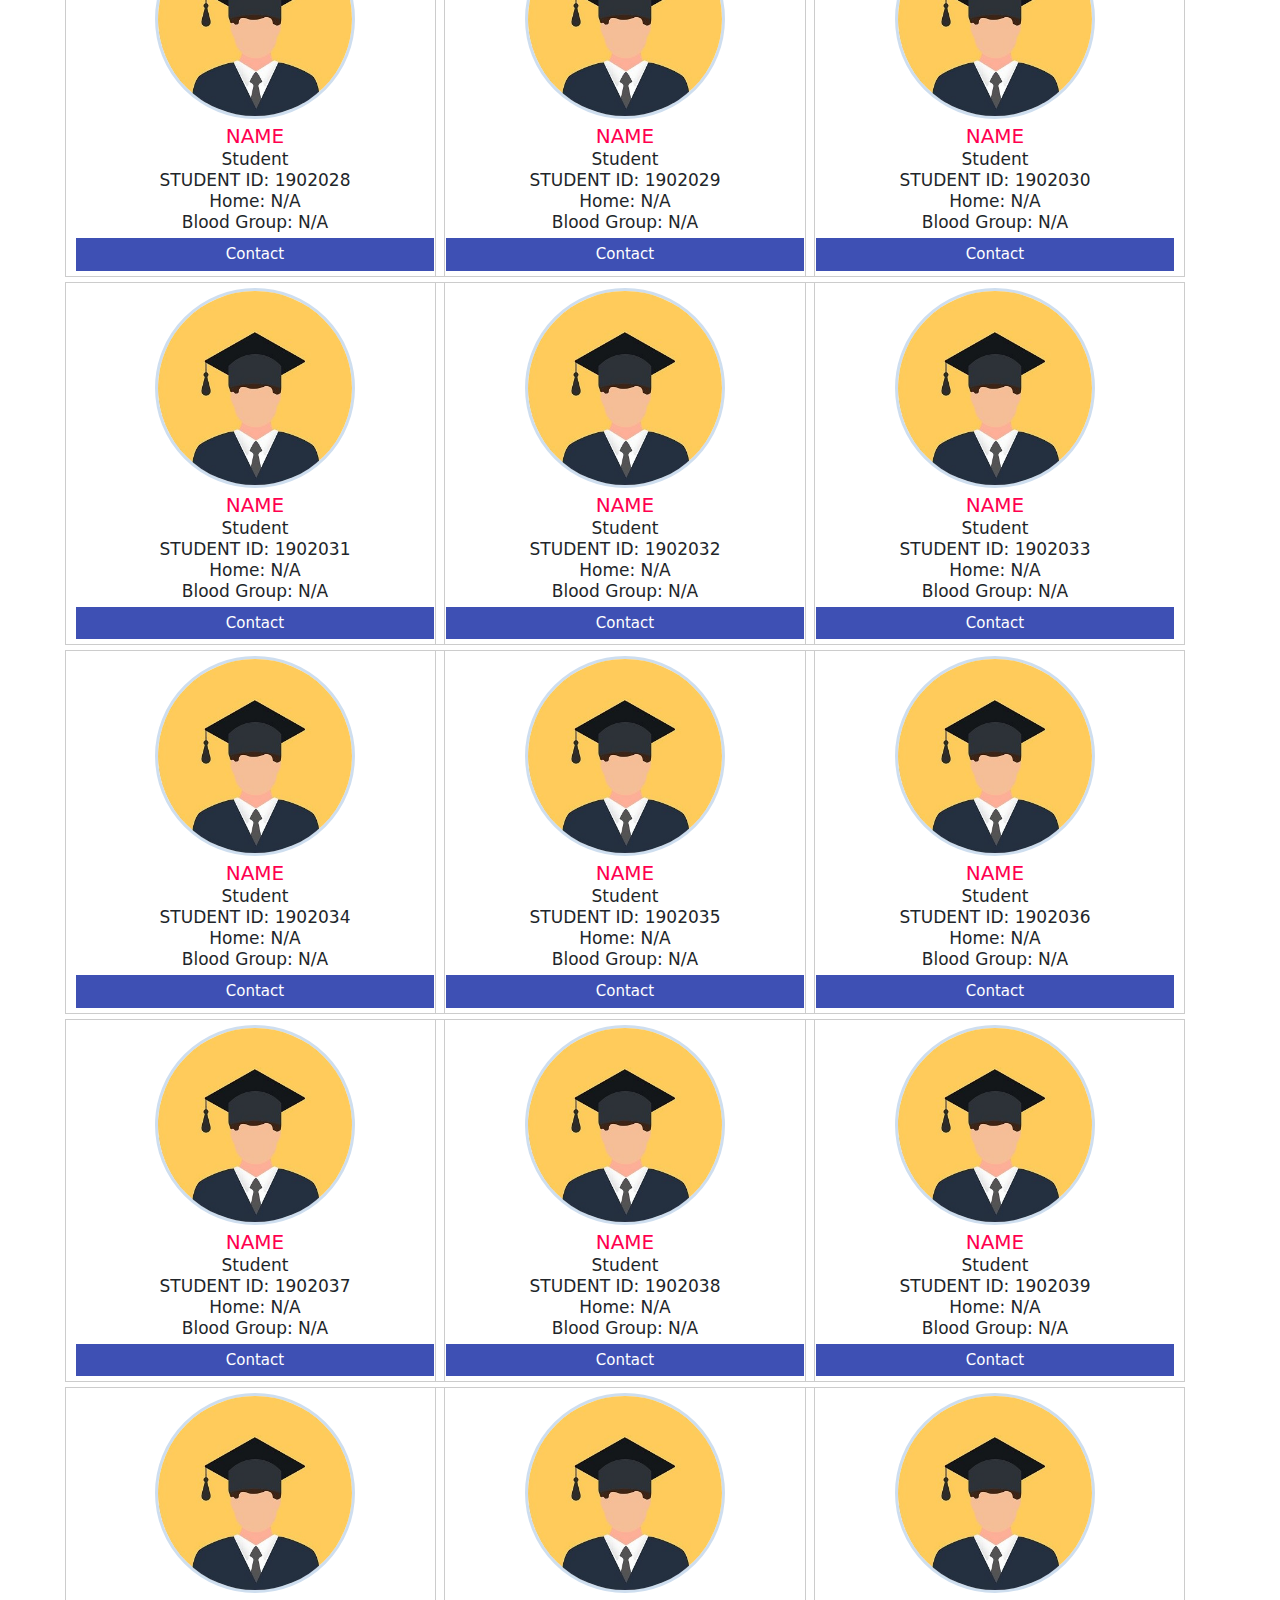
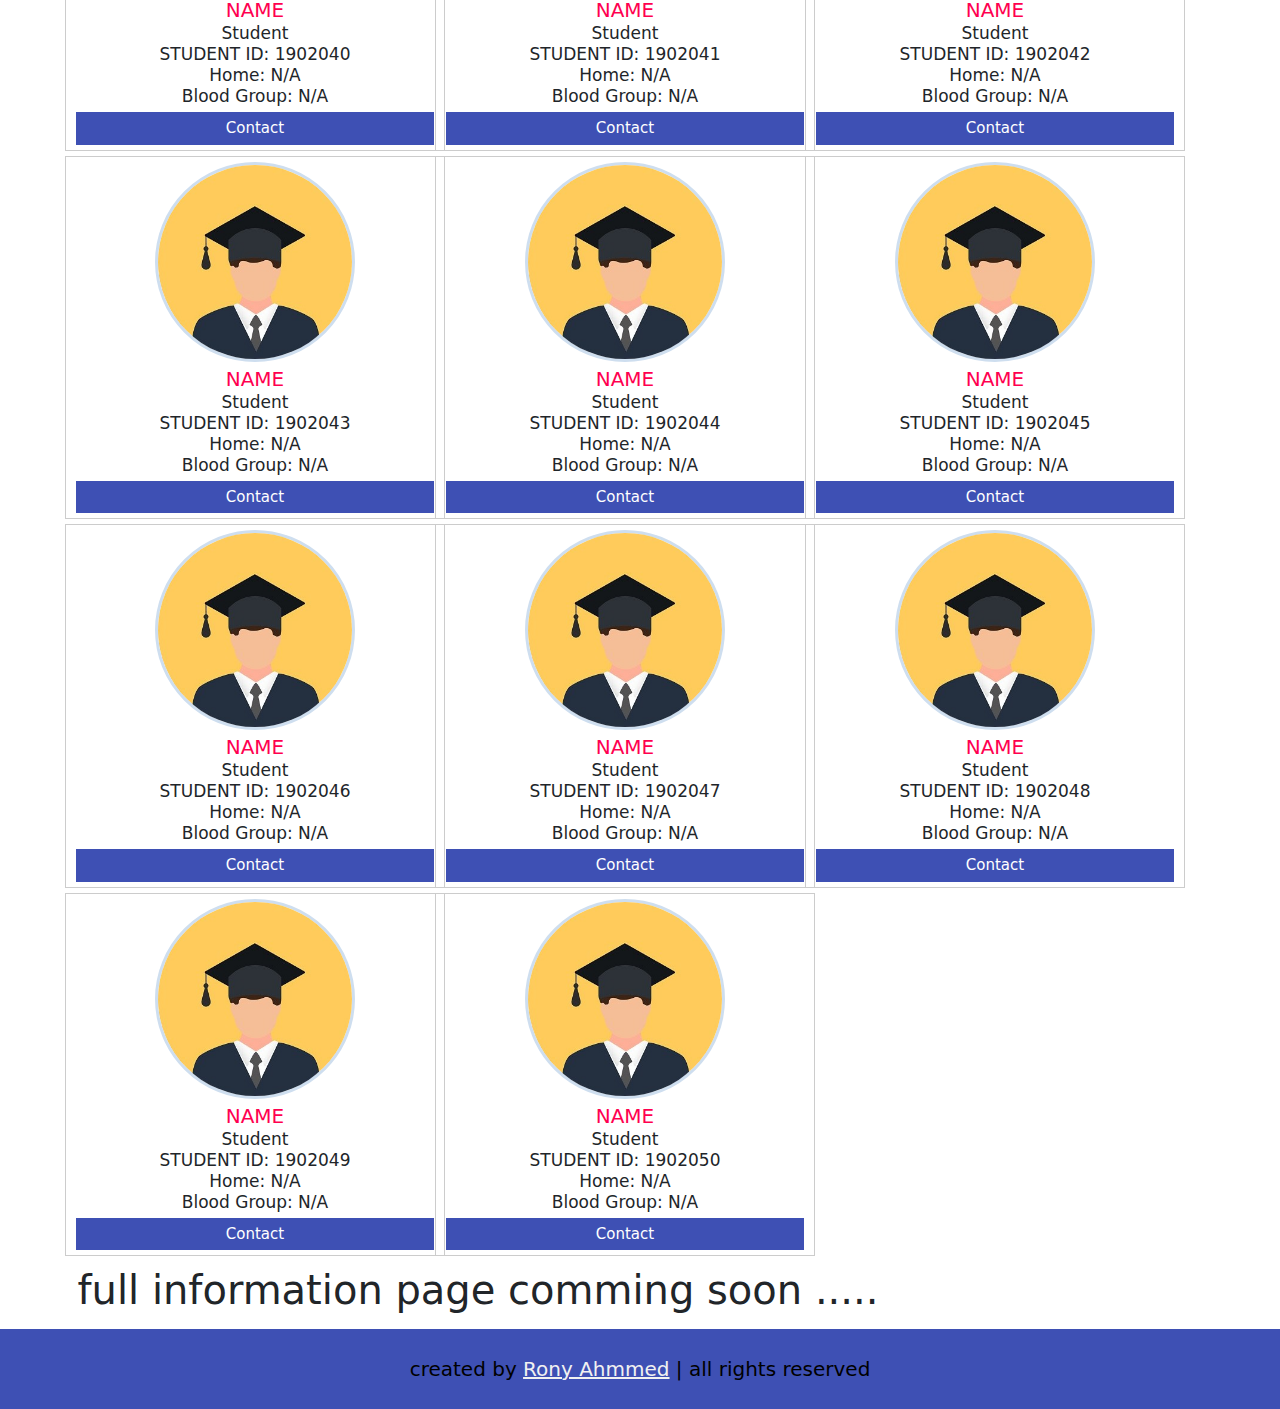
<file: icte2.html>
<!DOCTYPE html>
<html lang="en" oncontextmenu="return false">
<head>
    <meta charset="UTF-8">
    <meta http-equiv="X-UA-Compatible" content="IE=edge">
    <meta name="viewport" content="width=device-width, initial-scale=1.0">
    
    <!-- this is cdn link for bootstrap5-->
	<link href="https://cdn.jsdelivr.net/npm/bootstrap@5.1.3/dist/css/bootstrap.min.css" rel="stylesheet">
  	<script src="https://cdn.jsdelivr.net/npm/bootstrap@5.1.3/dist/js/bootstrap.bundle.min.js"></script>
	<!-- this is costom link of style sheet-->
	<link rel="stylesheet" href="style.css">
    <title>ICT in Education 02 batch</title>
</head>
<body>
	<!--Navbar forms and buttons start-->
	<div class="container">
		<nav class="navbar navbar-expand-sm navbar-secondary bg-light">
  			<div class="container-fluid">
				<!--this for mobile menu-->
    			<button class="navbar-toggler" type="button" data-bs-toggle="collapse" data-bs-target="#mynavbar">
      			<span class="menu_icon" onclick="myFunction(this)">
					<div class="bar1"></div>
					<div class="bar2"></div>
					<div class="bar3"></div>
				</span>
			    </button>
				<!--menu_and_search bar start-->
    			<div class="collapse navbar-collapse" id="mynavbar">
      				<ul class="navbar-nav me-auto">
						<!--Link_item start here -->
						<li class="nav-item"><a class="nav-link" href="index.html">Home</a></li> 
        				<li class="nav-item"><a class="nav-link" href="https://bdu.ac.bd/">BDU</a></li> 
        				
						<!--Dropdown_item start here -->
        				<li class="nav-item dropdown"><a class="nav-link dropdown-toggle" href="#" role="button" data-bs-toggle="dropdown">ICTE</a>
  						<ul class="dropdown-menu">
    						<li><a class="dropdown-item" href="icte1.html">Batch 01</a></li>
    						<li><a class="dropdown-item active" href="icte2.html">Batch 02</a></li>
    						<li><a class="dropdown-item" href="icte3.html">Batch 03</a></li>
							<li><a class="dropdown-item" href="icte4.html">Batch 04</a></li>
  						</ul>
						</li>
						<li class="nav-item dropdown"><a class="nav-link dropdown-toggle" href="#" role="button" data-bs-toggle="dropdown">IoT</a>
							<ul class="dropdown-menu">
							  <li><a class="dropdown-item" href="iot1.html">Batch 01</a></li>
							  <li><a class="dropdown-item" href="iot2.html">Batch 02</a></li>
							  <li><a class="dropdown-item" href="iot3.html">Batch 03</a></li>
							  <li><a class="dropdown-item" href="iot4.html">Batch 04</a></li>
							</ul>
						</li>
						<li class="nav-item dropdown"><a class="nav-link dropdown-toggle" href="#" role="button" data-bs-toggle="dropdown">Club</a>
							<ul class="dropdown-menu">
							  <li><a class="dropdown-item" href="bdupc.html">Programming Club</a></li>
							  <li><a class="dropdown-item" href="bdudc.html">Debating Club</a></li>
							  <li><a class="dropdown-item" href="bducc.html">Cultural Club</a></li>
							  <li><a class="dropdown-item" href="#">Others</a></li>
							</ul>
						</li>
						<li class="nav-item dropdown"><a class="nav-link dropdown-toggle" href="#" role="button" data-bs-toggle="dropdown">Organization</a>
							<ul class="dropdown-menu">
							  <li><a class="dropdown-item" href="#">Badhon(Blood)</a></li>
				
							  <li><a class="dropdown-item" href="#">Others</a></li>
							</ul>
						</li>
						<li class="nav-item dropdown"><a class="nav-link dropdown-toggle" href="#" role="button" data-bs-toggle="dropdown">Society</a>
							<ul class="dropdown-menu">
							  <li><a class="dropdown-item" href="rajshahi.html">Rajshahi Division</a></li>
							  <li><a class="dropdown-item" href="rangpur.html">Rangpur Division</a></li>
							  <li><a class="dropdown-item" href="dhaka.html">Dhaka Division</a></li>
							  <li><a class="dropdown-item" href="chittagang.html">chittagang Division</a></li>
							  <li><a class="dropdown-item" href="khulna.html">Khulna Division</a></li>
							  <li><a class="dropdown-item" href="mymanshing.html">Mymanshing Division</a></li>
							  <li><a class="dropdown-item" href="#">Add Division</a></li>
							</ul>
						</li>
						<li class="nav-item"><a class="nav-link" href="about.html">About</a></li> 
        				
      				</ul>
    				<form class="d-flex">
        				<input class="form-control me-2" type="text" placeholder="Search">
        				<button class="btn btn-primary" type="button">Search</button>
					</form>
    			</div>
				<!--menu_and_search bar end-->
  			</div>
		</nav>
	</div>
	<!--Navbar forms and buttons end-->


    <!-- information area -->
    <div class="section container">
        <div class="students dxx row">
            <h1 class="Headtitle" >Batch 02 (2019-20) of ICT in Education Program</h1>
			
			<!-- DemoX single student information -->
            <div class="single col-sm-6 col-lg-4" id="d01">
                <img src="student_img/1902000.jpg" alt="">
                <h3 class="name">Md. Ali Mahmud Pritom</h3>
				<p class="title">Office secretary at BDU Programming Club</p>
				<p class="st_id">STUDENT ID: 1902038</p>
                <p class="Division">Home: Rangpur</p>
				<p class="blood_Group">Blood Group: N/A</p>
                <a class="contact" href="https://www.facebook.com/alimahmud.pritom.17">Contact</a>
            </div>
            <!-- 01 single student information -->
            <div class="single col-sm-6 col-lg-4" id="d01">
                <img src="batch3/xx0x000.jpg" alt="">
                <h3 class="name">Sabbir Ahmed</h3>
             	<p class="title">Student</p>
                <p class="student_id">STUDENT ID: 1902001</p>
				<p class="Division">Home: N/A</p>
				<p class="blood_Group">Blood Group: N/A</p>
                <a class="contact" href="https://www.facebook.com/thesabbirahmed001">Contact</a>
            </div>
			<!-- 02 single student information -->
            <div class="single col-sm-6 col-lg-4" id="d02">
                <img src="batch3/xx0x000.jpg" alt="">
                <h3 class="name">Mobassira Islam Shanta</h3>
                <p class="title">Student</p>
                <p class="student_id">STUDENT ID: 1902002</p>
				<p class="Division">Home: N/A</p>
				<p class="blood_Group">Blood Group: N/A</p>
                <a class="contact" href="https://www.facebook.com/mobassira.shanta.792">Contact</a>
            </div>
			<!-- 03 single student information -->
            <div class="single col-sm-6 col-lg-4" id="d03">
                <img src="batch3/xx0x000.jpg" alt="">
                <h3 class="name">SYEDA FARZANA IFTEKHAR</h3>
                <p class="title">Student</p>
                <p class="student_id">STUDENT ID: 1902003</p>
				<p class="Division">Home: N/A</p>
				<p class="blood_Group">Blood Group: N/A</p>
                <a class="contact" href="https://www.facebook.com/profile.php?id=100014455321670">Contact</a>
            </div>
			<!-- 04 single student information -->
            <div class="single col-sm-6 col-lg-4" id="d04">
                <img src="batch3/xx0x000.jpg" alt="">
                <h3 class="name">S.M. RAKIBUL ISLAM</h3>
                <p class="title">Student</p>
                <p class="student_id">STUDENT ID: 1902004</p>
				<p class="Division">Home: N/A</p>
				<p class="blood_Group">Blood Group: N/A</p>
                <a class="contact" href="#">Contact</a>
            </div>
			<!-- 05 single student information -->
            <div class="single col-sm-6 col-lg-4" id="d05">
                <img src="batch3/xx0x000.jpg" alt="">
                <h3 class="name">ARNOB SARKER</h3>
                <p class="title">Student</p>
                <p class="student_id">STUDENT ID: 1902005</p>
				<p class="Division">Home: N/A</p>
				<p class="blood_Group">Blood Group: N/A</p>
                <a class="contact" href="#">Contact</a>
            </div>
			<!-- 07 single student information -->
            <div class="single col-sm-6 col-lg-4" id="d07">
                <img src="batch3/xx0x000.jpg" alt="">
                <h3 class="name">MD. TARIF MAHMUD</h3>
                <p class="title">Student</p>
                <p class="student_id">STUDENT ID: 1902007</p>
				<p class="Division">Home: N/A</p>
				<p class="blood_Group">Blood Group: N/A</p>
                <a class="contact" href="https://www.facebook.com/tarif.mahmud.940">Contact</a>
            </div>
			<!-- 08 single student information -->
            <div class="single col-sm-6 col-lg-4" id="d08">
                <img src="batch3/xx0x000.jpg" alt="">
                <h3 class="name">IBNUL HOSSAIN</h3>
                <p class="title">Student</p>
                <p class="student_id">STUDENT ID: 1902008</p>
				<p class="Division">Home: N/A</p>
				<p class="blood_Group">Blood Group: N/A</p>
                <a class="contact" href="https://www.facebook.com/ibnul.hossain.14">Contact</a>
            </div>
			<!-- 12 single student information -->
            <div class="single col-sm-6 col-lg-4" id="d12">
                <img src="batch3/xx0x000.jpg" alt="">
                <h3 class="name">MST. HANIUM MARIA</h3>
                <p class="title">Student</p>
                <p class="student_id">STUDENT ID: 1902012</p>
				<p class="Division">Home: N/A</p>
				<p class="blood_Group">Blood Group: N/A</p>
                <a class="contact" href="#">Contact</a>
            </div>
			<!-- 13 single student information -->
            <div class="single col-sm-6 col-lg-4" id="d13">
                <img src="batch3/xx0x000.jpg" alt="">
                <h3 class="name">ASFI RAIAN ANTOR</h3>
                <p class="title">Student</p>
                <p class="student_id">STUDENT ID: 1902013</p>
				<p class="Division">Home: N/A</p>
				<p class="blood_Group">Blood Group: N/A</p>
                <a class="contact" href="https://www.facebook.com/asfi.antor">Contact</a>
            </div>
			<!-- 14 single student information -->
            <div class="single col-sm-6 col-lg-4" id="d14">
                <img src="batch3/xx0x000.jpg" alt="">
                <h3 class="name">MD. BILLAL HOSSAIN</h3>
                <p class="title">Student</p>
                <p class="student_id">STUDENT ID: 1902014</p>
				<p class="Division">Home: N/A</p>
				<p class="blood_Group">Blood Group: N/A</p>
                <a class="contact" href="#">Contact</a>
            </div>
			<!-- 15 single student information -->
            <div class="single col-sm-6 col-lg-4" id="d0x">
                <img src="batch3/xx0x000.jpg" alt="">
                <h3 class="name">AYESHA SIDDIKA</h3>
                <p class="title">Student</p>
                <p class="student_id">STUDENT ID: 1902015</p>
				<p class="Division">Home: N/A</p>
				<p class="blood_Group">Blood Group: N/A</p>
                <a class="contact" href="#">Contact</a>
            </div>
			<!-- 16 single student information --> 
            <div class="single col-sm-6 col-lg-4" id="d0x">
                <img src="batch3/xx0x000.jpg" alt="">
                <h3 class="name">MD. ABDULLAH-HILL-KAFI</h3>
                <p class="title">Student</p>
                <p class="student_id">STUDENT ID: 1902016</p>
				<p class="Division">Home: N/A</p>
				<p class="blood_Group">Blood Group: N/A</p>
                <a class="contact" href="#">Contact</a>
            </div>
			<!-- 17 single student information -->
            <div class="single col-sm-6 col-lg-4" id="d0x">
                <img src="batch3/xx0x000.jpg" alt="">
                <h3 class="name">MOHTAMIM HOWLADER</h3>
                <p class="title">Student</p>
                <p class="student_id">STUDENT ID: 1902017</p>
				<p class="Division">Home: N/A</p>
				<p class="blood_Group">Blood Group: N/A</p>
                <a class="contact" href="#">Contact</a>
            </div>
			<!-- 18 single student information -->
            <div class="single col-sm-6 col-lg-4" id="d0x">
                <img src="batch3/xx0x000.jpg" alt="">
                <h3 class="name">MD. TAHMID</h3>
                <p class="title">Student</p>
                <p class="student_id">STUDENT ID: 1902018</p>
				<p class="Division">Home: N/A</p>
				<p class="blood_Group">Blood Group: N/A</p>
                <a class="contact" href="#">Contact</a>
            </div>
			<!-- 19 single student information -->
            <div class="single col-sm-6 col-lg-4" id="d0x">
                <img src="batch3/xx0x000.jpg" alt="">
                <h3 class="name">MD. ABRAR HOSSAIN</h3>
                <p class="title">Student</p>
                <p class="student_id">STUDENT ID: 1902019</p>
				<p class="Division">Home: N/A</p>
				<p class="blood_Group">Blood Group: N/A</p>
                <a class="contact" href="#">Contact</a>
            </div>
			<!-- 20 single student information -->
            <div class="single col-sm-6 col-lg-4" id="d0x">
                <img src="batch3/xx0x000.jpg" alt="">
                <h3 class="name"> NUSRAT ZAHAN NILA</h3>
                <p class="title">Student</p>
                <p class="student_id">STUDENT ID: 1902020</p>
				<p class="Division">Home: N/A</p>
				<p class="blood_Group">Blood Group: N/A</p>
                <a class="contact" href="#">Contact</a>
            </div>
			<!-- 21 single student information -->
            <div class="single col-sm-6 col-lg-4" id="d0x">
                <img src="batch3/xx0x000.jpg" alt="">
                <h3 class="name">MD. MARUF MURSHED</h3>
                <p class="title">Student</p>
                <p class="student_id">STUDENT ID: 1902021</p>
				<p class="Division">Home: N/A</p>
				<p class="blood_Group">Blood Group: N/A</p>
                <a class="contact" href="#">Contact</a>
            </div>
			<!-- 22 single student information -->
            <div class="single col-sm-6 col-lg-4" id="d0x">
                <img src="batch3/xx0x000.jpg" alt="">
                <h3 class="name">MOST. LINZA MONY</h3>
                <p class="title">Student</p>
                <p class="student_id">STUDENT ID: 1902022</p>
				<p class="Division">Home: N/A</p>
				<p class="blood_Group">Blood Group: N/A</p>
                <a class="contact" href="#">Contact</a>
            </div>
			<!-- 23 single student information -->
            <div class="single col-sm-6 col-lg-4" id="d0x">
                <img src="batch3/xx0x000.jpg" alt="">
                <h3 class="name"> MD. SHAFAYET HOSSAIN</h3>
                <p class="title">Student</p>
                <p class="student_id">STUDENT ID: 1902023</p>
				<p class="Division">Home: N/A</p>
				<p class="blood_Group">Blood Group: N/A</p>
                <a class="contact" href="#">Contact</a>
            </div>
			<!-- 24 single student information -->
            <div class="single col-sm-6 col-lg-4" id="d0x">
                <img src="batch3/xx0x000.jpg" alt="">
                <h3 class="name"> MD. BORHAN UDDIN DIPTO</h3>
                <p class="title">Student</p>
                <p class="student_id">STUDENT ID: 1902024</p>
				<p class="Division">Home: N/A</p>
				<p class="blood_Group">Blood Group: N/A</p>
                <a class="contact" href="#">Contact</a>
            </div>
			<!-- 25 single student information -->
            <div class="single col-sm-6 col-lg-4" id="d0x">
                <img src="batch3/xx0x000.jpg" alt="">
                <h3 class="name">SUMONA AFROZ</h3>
                <p class="title">Student</p>
                <p class="student_id">STUDENT ID: 1902025</p>
				<p class="Division">Home: N/A</p>
				<p class="blood_Group">Blood Group: N/A</p>
                <a class="contact" href="#">Contact</a>
            </div>
			<!-- 26 single student information -->
            <div class="single col-sm-6 col-lg-4" id="x26">
                <img src="batch3/xx0x000.jpg" alt="">
                <h3 class="name">Name</h3>
				<p class="title">Student</p>
				<p class="st_id">STUDENT ID: 1902026</p>
                <p class="Division">Home: N/A</p>
				<p class="blood_Group">Blood Group: N/A</p>
                <a class="contact" href="#">Contact</a>
            </div>
			<!-- 27 single student information -->
            <div class="single col-sm-6 col-lg-4" id="x27">
                <img src="batch3/xx0x000.jpg" alt="">
                <h3 class="name">Name</h3>
				<p class="title">Student</p>
				<p class="st_id">STUDENT ID: 1902027</p>
                <p class="Division">Home: N/A</p>
				<p class="blood_Group">Blood Group: N/A</p>
                <a class="contact" href="#">Contact</a>
            </div>
			<!-- 28 single student information -->
            <div class="single col-sm-6 col-lg-4" id="x28">
                <img src="batch3/xx0x000.jpg" alt="">
                <h3 class="name">Name</h3>
				<p class="title">Student</p>
				<p class="st_id">STUDENT ID: 1902028</p>
                <p class="Division">Home: N/A</p>
				<p class="blood_Group">Blood Group: N/A</p>
                <a class="contact" href="#">Contact</a>
            </div>
			<!-- 29 single student information -->
            <div class="single col-sm-6 col-lg-4" id="x29">
                <img src="batch3/xx0x000.jpg" alt="">
                <h3 class="name">Name</h3>
				<p class="title">Student</p>
				<p class="st_id">STUDENT ID: 1902029</p>
                <p class="Division">Home: N/A</p>
				<p class="blood_Group">Blood Group: N/A</p>
                <a class="contact" href="#">Contact</a>
            </div>
			<!-- 30 single student information -->
            <div class="single col-sm-6 col-lg-4" id="x30">
                <img src="batch3/xx0x000.jpg" alt="">
                <h3 class="name">Name</h3>
				<p class="title">Student</p>
				<p class="st_id">STUDENT ID: 1902030</p>
                <p class="Division">Home: N/A</p>
				<p class="blood_Group">Blood Group: N/A</p>
                <a class="contact" href="#">Contact</a>
            </div>
			<!-- 31 single student information -->
            <div class="single col-sm-6 col-lg-4" id="x31">
                <img src="batch3/xx0x000.jpg" alt="">
                <h3 class="name">Name</h3>
				<p class="title">Student</p>
				<p class="st_id">STUDENT ID: 1902031</p>
                <p class="Division">Home: N/A</p>
				<p class="blood_Group">Blood Group: N/A</p>
                <a class="contact" href="#">Contact</a>
            </div>
			<!-- 32 single student information -->
            <div class="single col-sm-6 col-lg-4" id="x32">
                <img src="batch3/xx0x000.jpg" alt="">
                <h3 class="name">Name</h3>
				<p class="title">Student</p>
				<p class="st_id">STUDENT ID: 1902032</p>
                <p class="Division">Home: N/A</p>
				<p class="blood_Group">Blood Group: N/A</p>
                <a class="contact" href="#">Contact</a>
            </div>
			<!-- 33 single student information -->
            <div class="single col-sm-6 col-lg-4" id="x33">
                <img src="batch3/xx0x000.jpg" alt="">
                <h3 class="name">Name</h3>
				<p class="title">Student</p>
				<p class="st_id">STUDENT ID: 1902033</p>
                <p class="Division">Home: N/A</p>
				<p class="blood_Group">Blood Group: N/A</p>
                <a class="contact" href="#">Contact</a>
            </div>
			<!-- 34 single student information -->
            <div class="single col-sm-6 col-lg-4" id="x34">
                <img src="batch3/xx0x000.jpg" alt="">
                <h3 class="name">Name</h3>
				<p class="title">Student</p>
				<p class="st_id">STUDENT ID: 1902034</p>
                <p class="Division">Home: N/A</p>
				<p class="blood_Group">Blood Group: N/A</p>
                <a class="contact" href="#">Contact</a>
            </div>
			<!-- 35 single student information -->
            <div class="single col-sm-6 col-lg-4" id="x35">
                <img src="batch3/xx0x000.jpg" alt="">
                <h3 class="name">Name</h3>
				<p class="title">Student</p>
				<p class="st_id">STUDENT ID: 1902035</p>
                <p class="Division">Home: N/A</p>
				<p class="blood_Group">Blood Group: N/A</p>
                <a class="contact" href="#">Contact</a>
            </div>
			<!-- 36 single student information -->
            <div class="single col-sm-6 col-lg-4" id="x36">
                <img src="batch3/xx0x000.jpg" alt="">
                <h3 class="name">Name</h3>
				<p class="title">Student</p>
				<p class="st_id">STUDENT ID: 1902036</p>
                <p class="Division">Home: N/A</p>
				<p class="blood_Group">Blood Group: N/A</p>
                <a class="contact" href="#">Contact</a>
            </div>
			<!-- 37 single student information -->
            <div class="single col-sm-6 col-lg-4" id="x37">
                <img src="batch3/xx0x000.jpg" alt="">
                <h3 class="name">Name</h3>
				<p class="title">Student</p>
				<p class="st_id">STUDENT ID: 1902037</p>
                <p class="Division">Home: N/A</p>
				<p class="blood_Group">Blood Group: N/A</p>
                <a class="contact" href="#">Contact</a>
            </div>
			<!-- 38 single student information -->
            <div class="single col-sm-6 col-lg-4" id="x38">
                <img src="batch3/xx0x000.jpg" alt="">
                <h3 class="name">Name</h3>
				<p class="title">Student</p>
				<p class="st_id">STUDENT ID: 1902038</p>
                <p class="Division">Home: N/A</p>
				<p class="blood_Group">Blood Group: N/A</p>
                <a class="contact" href="#">Contact</a>
            </div>
			<!-- 39 single student information -->
            <div class="single col-sm-6 col-lg-4" id="x39">
                <img src="batch3/xx0x000.jpg" alt="">
                <h3 class="name">Name</h3>
				<p class="title">Student</p>
				<p class="st_id">STUDENT ID: 1902039</p>
                <p class="Division">Home: N/A</p>
				<p class="blood_Group">Blood Group: N/A</p>
                <a class="contact" href="#">Contact</a>
            </div>
			<!-- 40 single student information -->
            <div class="single col-sm-6 col-lg-4" id="x40">
                <img src="batch3/xx0x000.jpg" alt="">
                <h3 class="name">Name</h3>
				<p class="title">Student</p>
				<p class="st_id">STUDENT ID: 1902040</p>
                <p class="Division">Home: N/A</p>
				<p class="blood_Group">Blood Group: N/A</p>
                <a class="contact" href="#">Contact</a>
            </div>
			<!-- 41 single student information -->
            <div class="single col-sm-6 col-lg-4" id="x41">
                <img src="batch3/xx0x000.jpg" alt="">
                <h3 class="name">Name</h3>
				<p class="title">Student</p>
				<p class="st_id">STUDENT ID: 1902041</p>
                <p class="Division">Home: N/A</p>
				<p class="blood_Group">Blood Group: N/A</p>
                <a class="contact" href="#">Contact</a>
            </div>
			<!-- 42 single student information -->
            <div class="single col-sm-6 col-lg-4" id="x42">
                <img src="batch3/xx0x000.jpg" alt="">
                <h3 class="name">Name</h3>
				<p class="title">Student</p>
				<p class="st_id">STUDENT ID: 1902042</p>
                <p class="Division">Home: N/A</p>
				<p class="blood_Group">Blood Group: N/A</p>
                <a class="contact" href="#">Contact</a>
            </div>
			<!-- 43 single student information -->
            <div class="single col-sm-6 col-lg-4" id="x43">
                <img src="batch3/xx0x000.jpg" alt="">
                <h3 class="name">Name</h3>
				<p class="title">Student</p>
				<p class="st_id">STUDENT ID: 1902043</p>
                <p class="Division">Home: N/A</p>
				<p class="blood_Group">Blood Group: N/A</p>
                <a class="contact" href="#">Contact</a>
            </div>
			<!-- 44 single student information -->
            <div class="single col-sm-6 col-lg-4" id="x44">
                <img src="batch3/xx0x000.jpg" alt="">
                <h3 class="name">Name</h3>
				<p class="title">Student</p>
				<p class="st_id">STUDENT ID: 1902044</p>
                <p class="Division">Home: N/A</p>
				<p class="blood_Group">Blood Group: N/A</p>
                <a class="contact" href="#">Contact</a>
            </div>
			<!-- 45 single student information -->
            <div class="single col-sm-6 col-lg-4" id="x45">
                <img src="batch3/xx0x000.jpg" alt="">
                <h3 class="name">Name</h3>
				<p class="title">Student</p>
				<p class="st_id">STUDENT ID: 1902045</p>
                <p class="Division">Home: N/A</p>
				<p class="blood_Group">Blood Group: N/A</p>
                <a class="contact" href="#">Contact</a>
            </div>
			<!-- 46 single student information -->
            <div class="single col-sm-6 col-lg-4" id="x46">
                <img src="batch3/xx0x000.jpg" alt="">
                <h3 class="name">Name</h3>
				<p class="title">Student</p>
				<p class="st_id">STUDENT ID: 1902046</p>
                <p class="Division">Home: N/A</p>
				<p class="blood_Group">Blood Group: N/A</p>
                <a class="contact" href="#">Contact</a>
            </div>
			<!-- 47 single student information -->
            <div class="single col-sm-6 col-lg-4" id="x47">
                <img src="batch3/xx0x000.jpg" alt="">
                <h3 class="name">Name</h3>
				<p class="title">Student</p>
				<p class="st_id">STUDENT ID: 1902047</p>
                <p class="Division">Home: N/A</p>
				<p class="blood_Group">Blood Group: N/A</p>
                <a class="contact" href="#">Contact</a>
            </div>
			<!-- 48 single student information -->
            <div class="single col-sm-6 col-lg-4" id="x48">
                <img src="batch3/xx0x000.jpg" alt="">
                <h3 class="name">Name</h3>
				<p class="title">Student</p>
				<p class="st_id">STUDENT ID: 1902048</p>
                <p class="Division">Home: N/A</p>
				<p class="blood_Group">Blood Group: N/A</p>
                <a class="contact" href="#">Contact</a>
            </div>
			<!-- 49 single student information -->
            <div class="single col-sm-6 col-lg-4" id="x49">
                <img src="batch3/xx0x000.jpg" alt="">
                <h3 class="name">Name</h3>
				<p class="title">Student</p>
				<p class="st_id">STUDENT ID: 1902049</p>
                <p class="Division">Home: N/A</p>
				<p class="blood_Group">Blood Group: N/A</p>
                <a class="contact" href="#">Contact</a>
            </div>
			<!-- 50 single student information -->
            <div class="single col-sm-6 col-lg-4" id="x50">
                <img src="batch3/xx0x000.jpg" alt="">
                <h3 class="name">Name</h3>
				<p class="title">Student</p>
				<p class="st_id">STUDENT ID: 1902050</p>
                <p class="Division">Home: N/A</p>
				<p class="blood_Group">Blood Group: N/A</p>
                <a class="contact" href="#">Contact</a>
            </div>
			 
			
			
            <h1 style="font-size: 40px;">full information page comming soon .....</h1>
        </div>
    </div>
	
	<!-- footer section  -->
	<div class="footer"> created by <a href="https://facebook.com/rony7s">Rony Ahmmed</a> | all rights reserved </div>

</body>
</html>
</file>
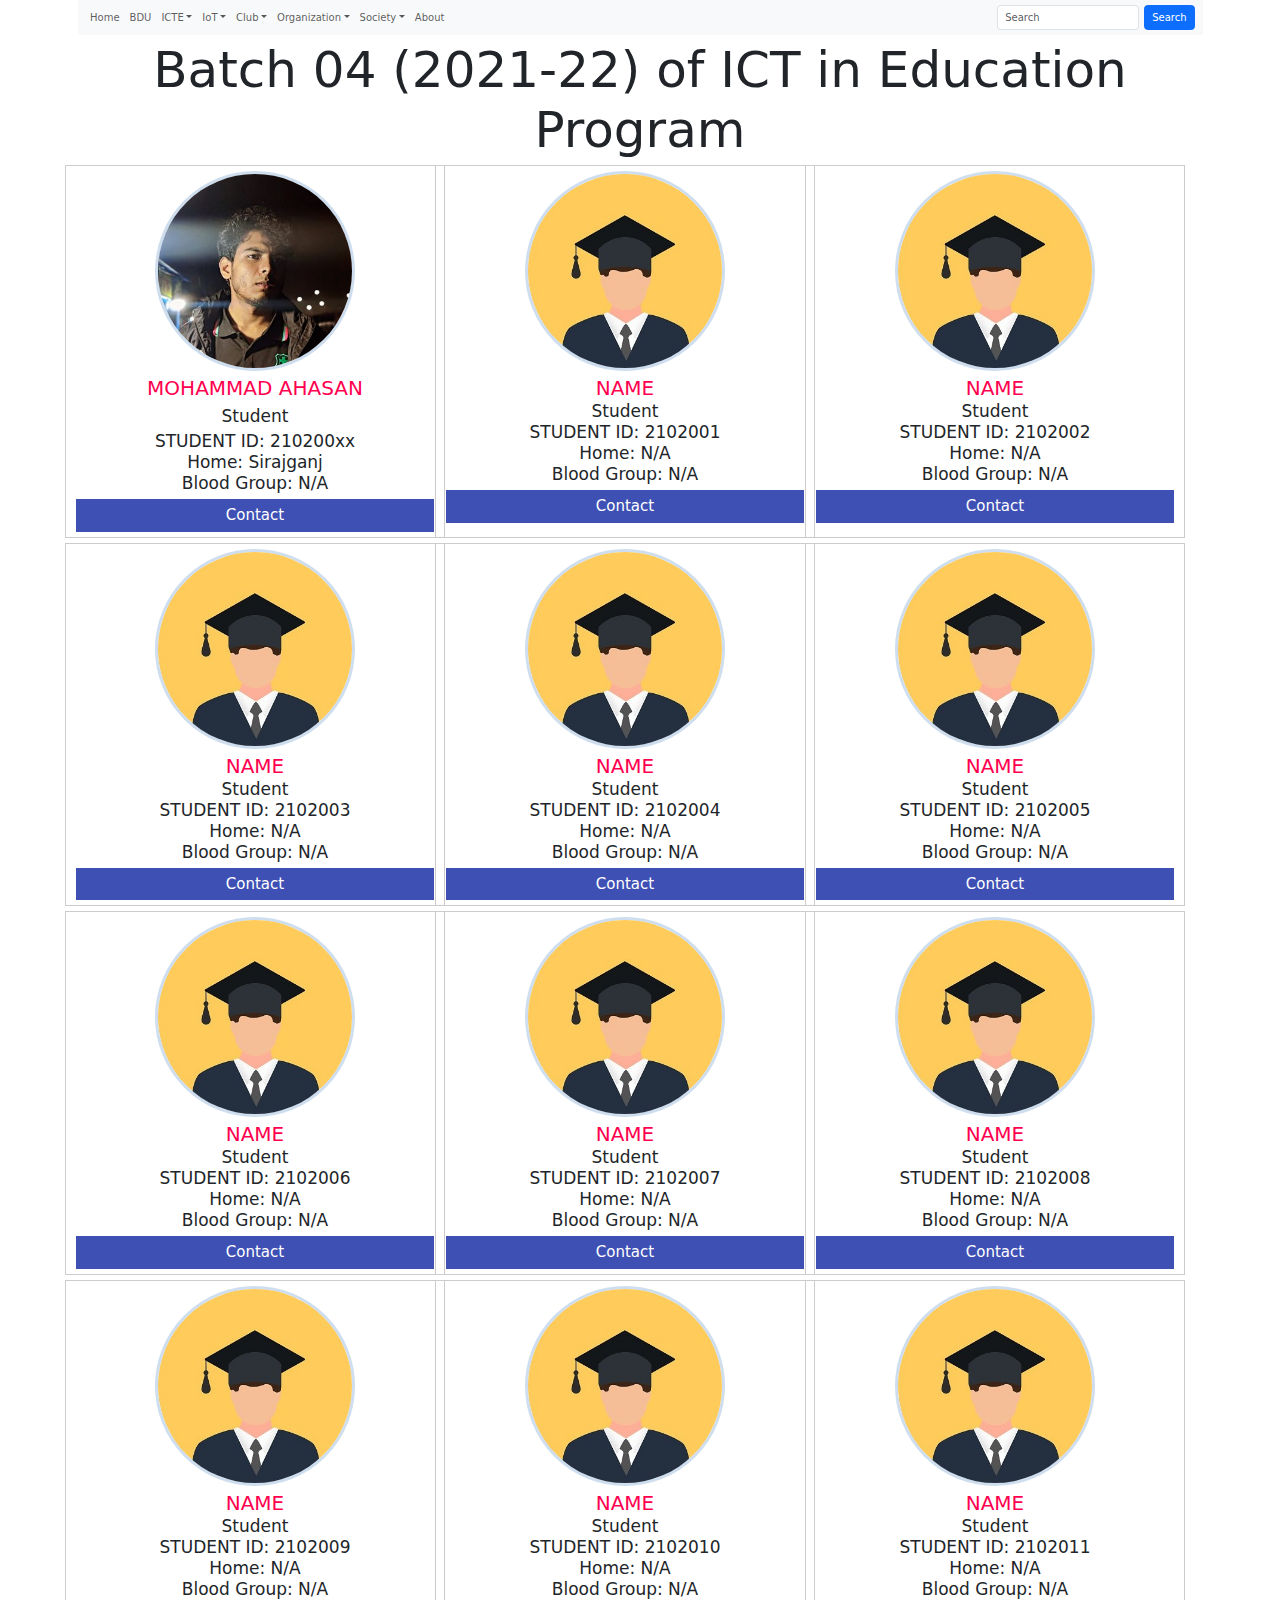
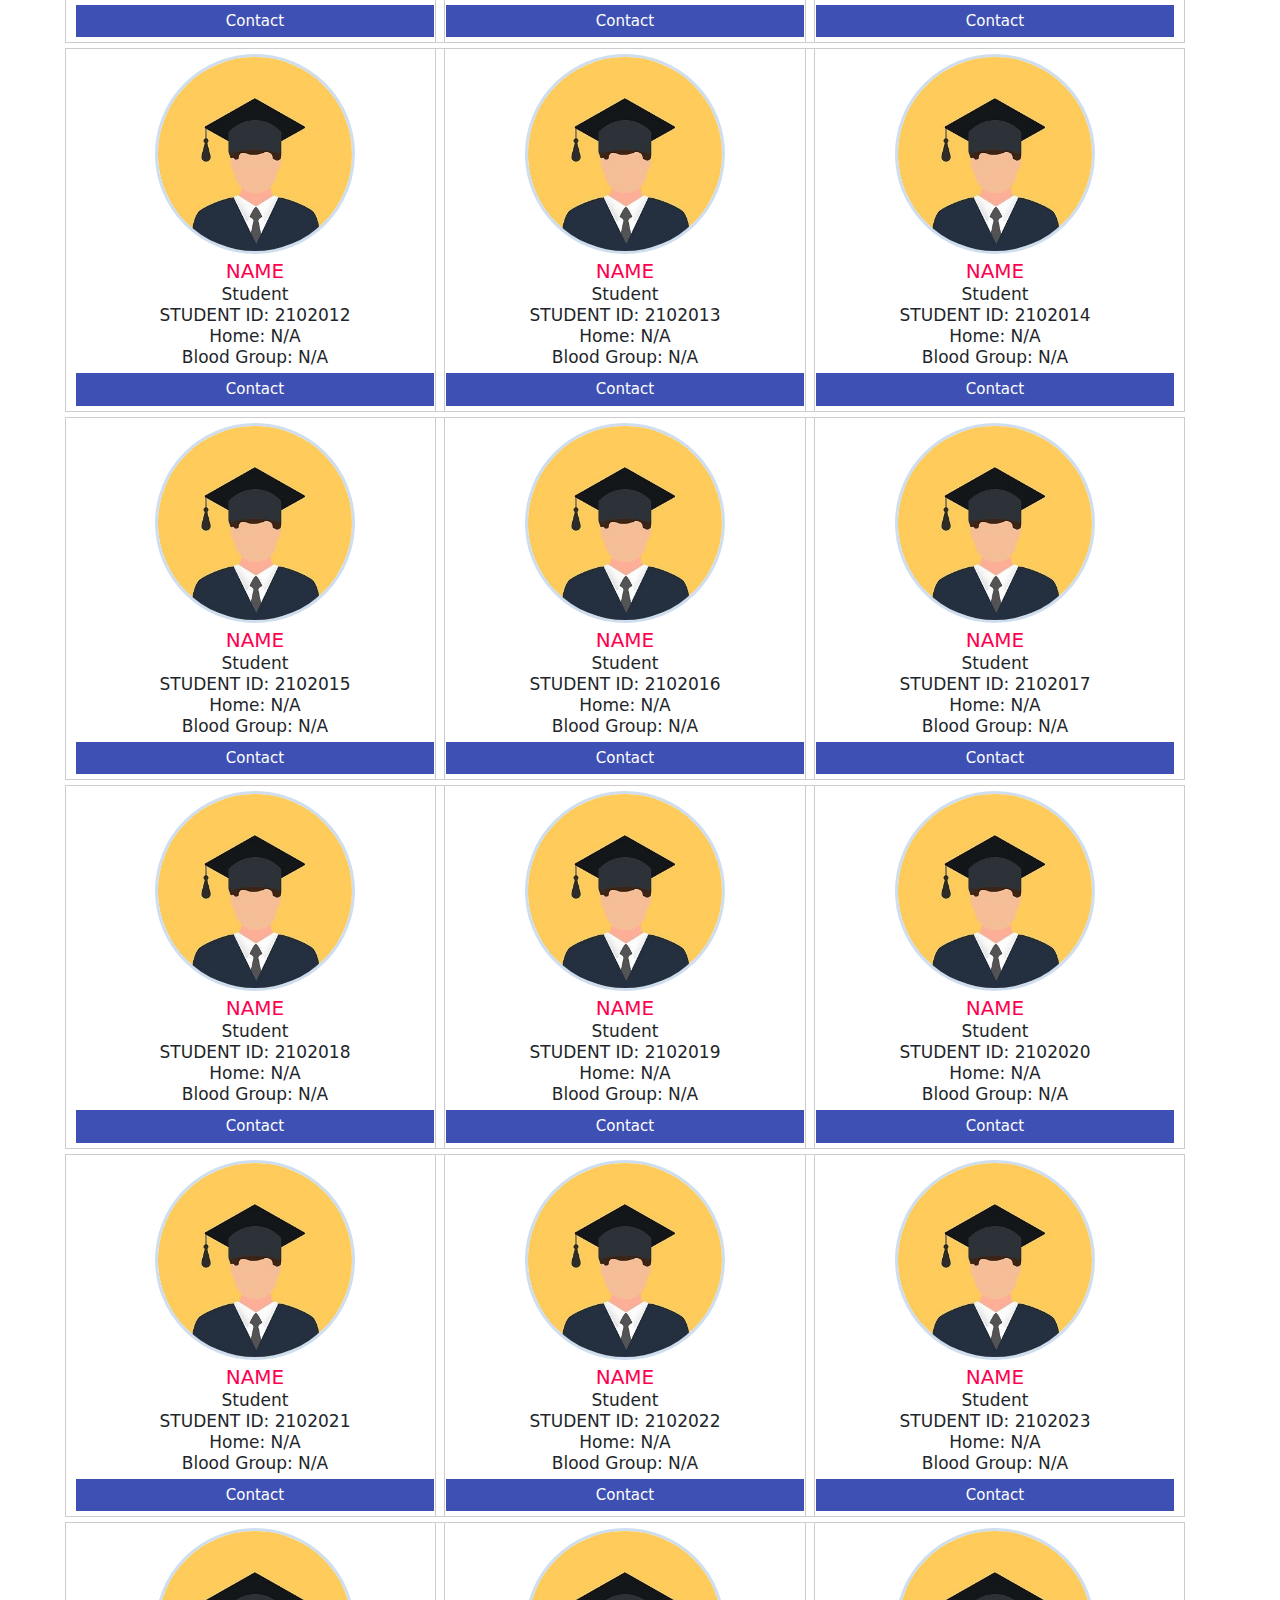
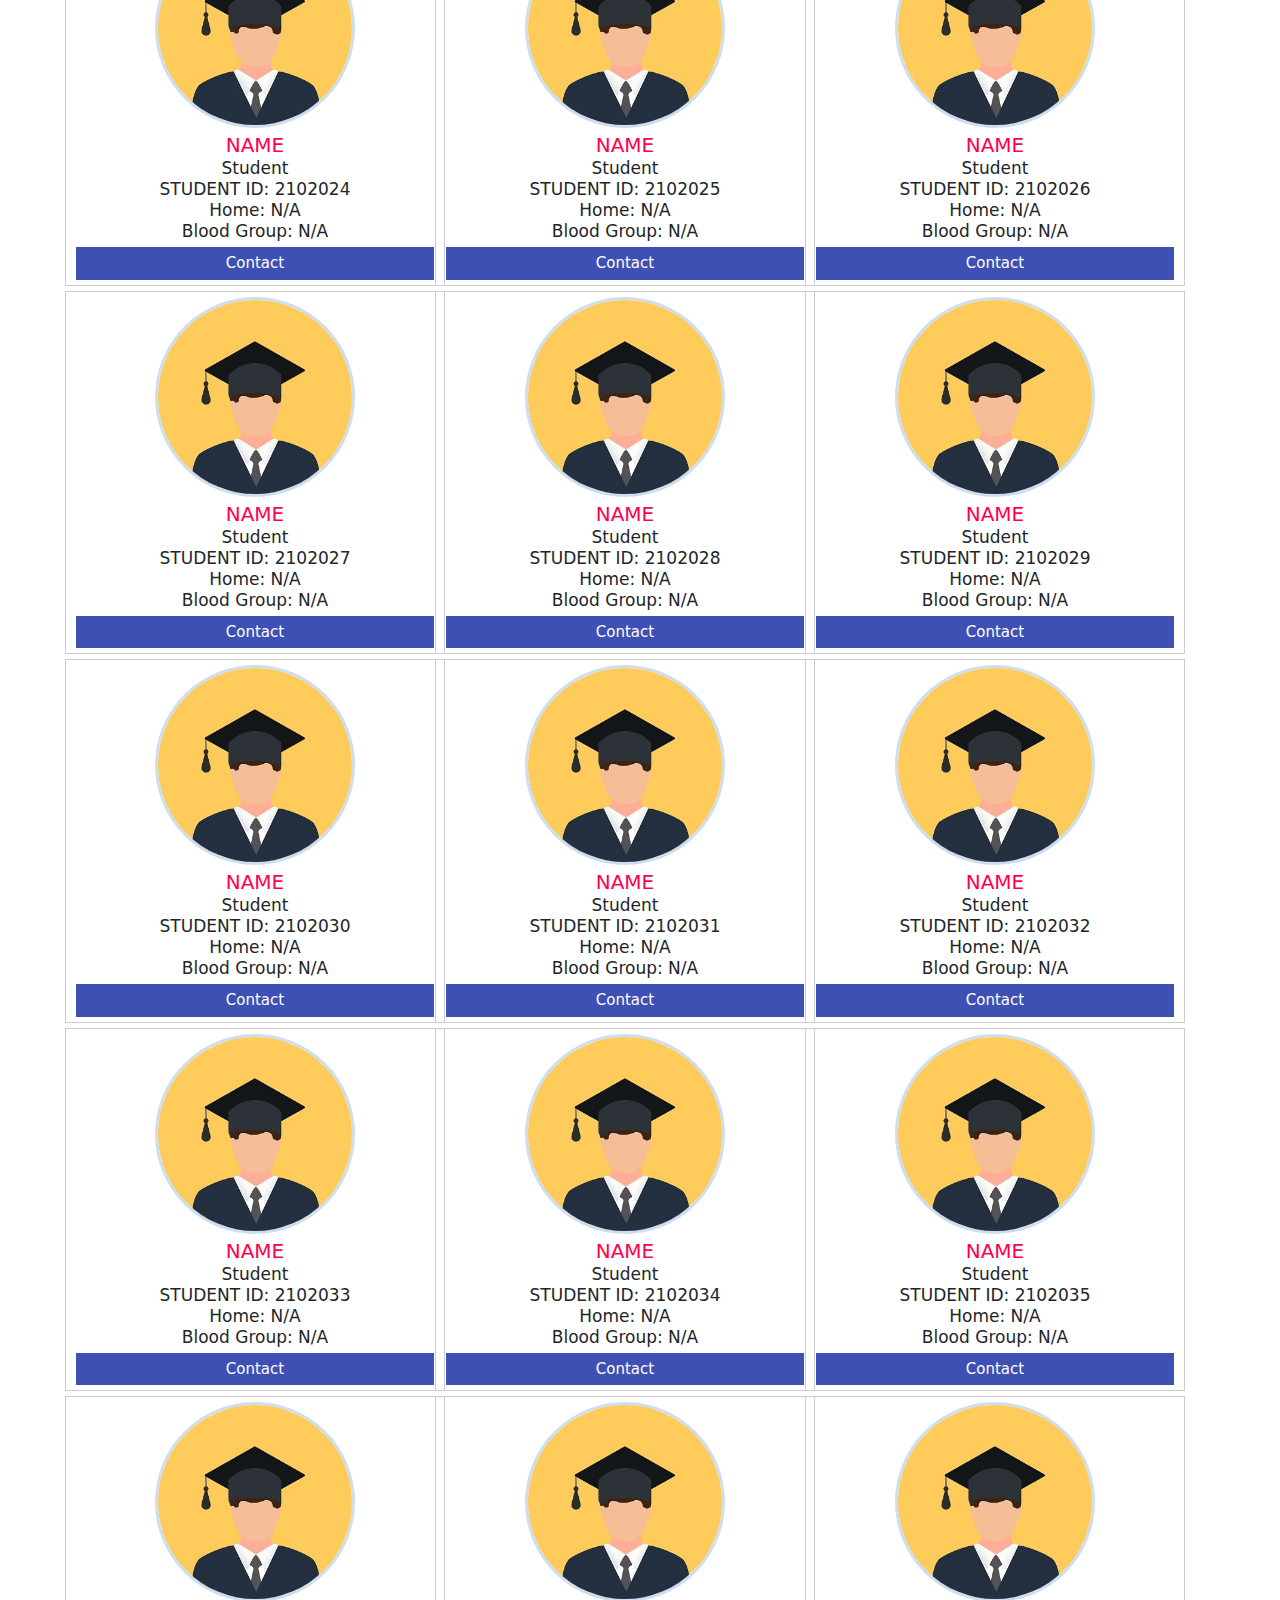
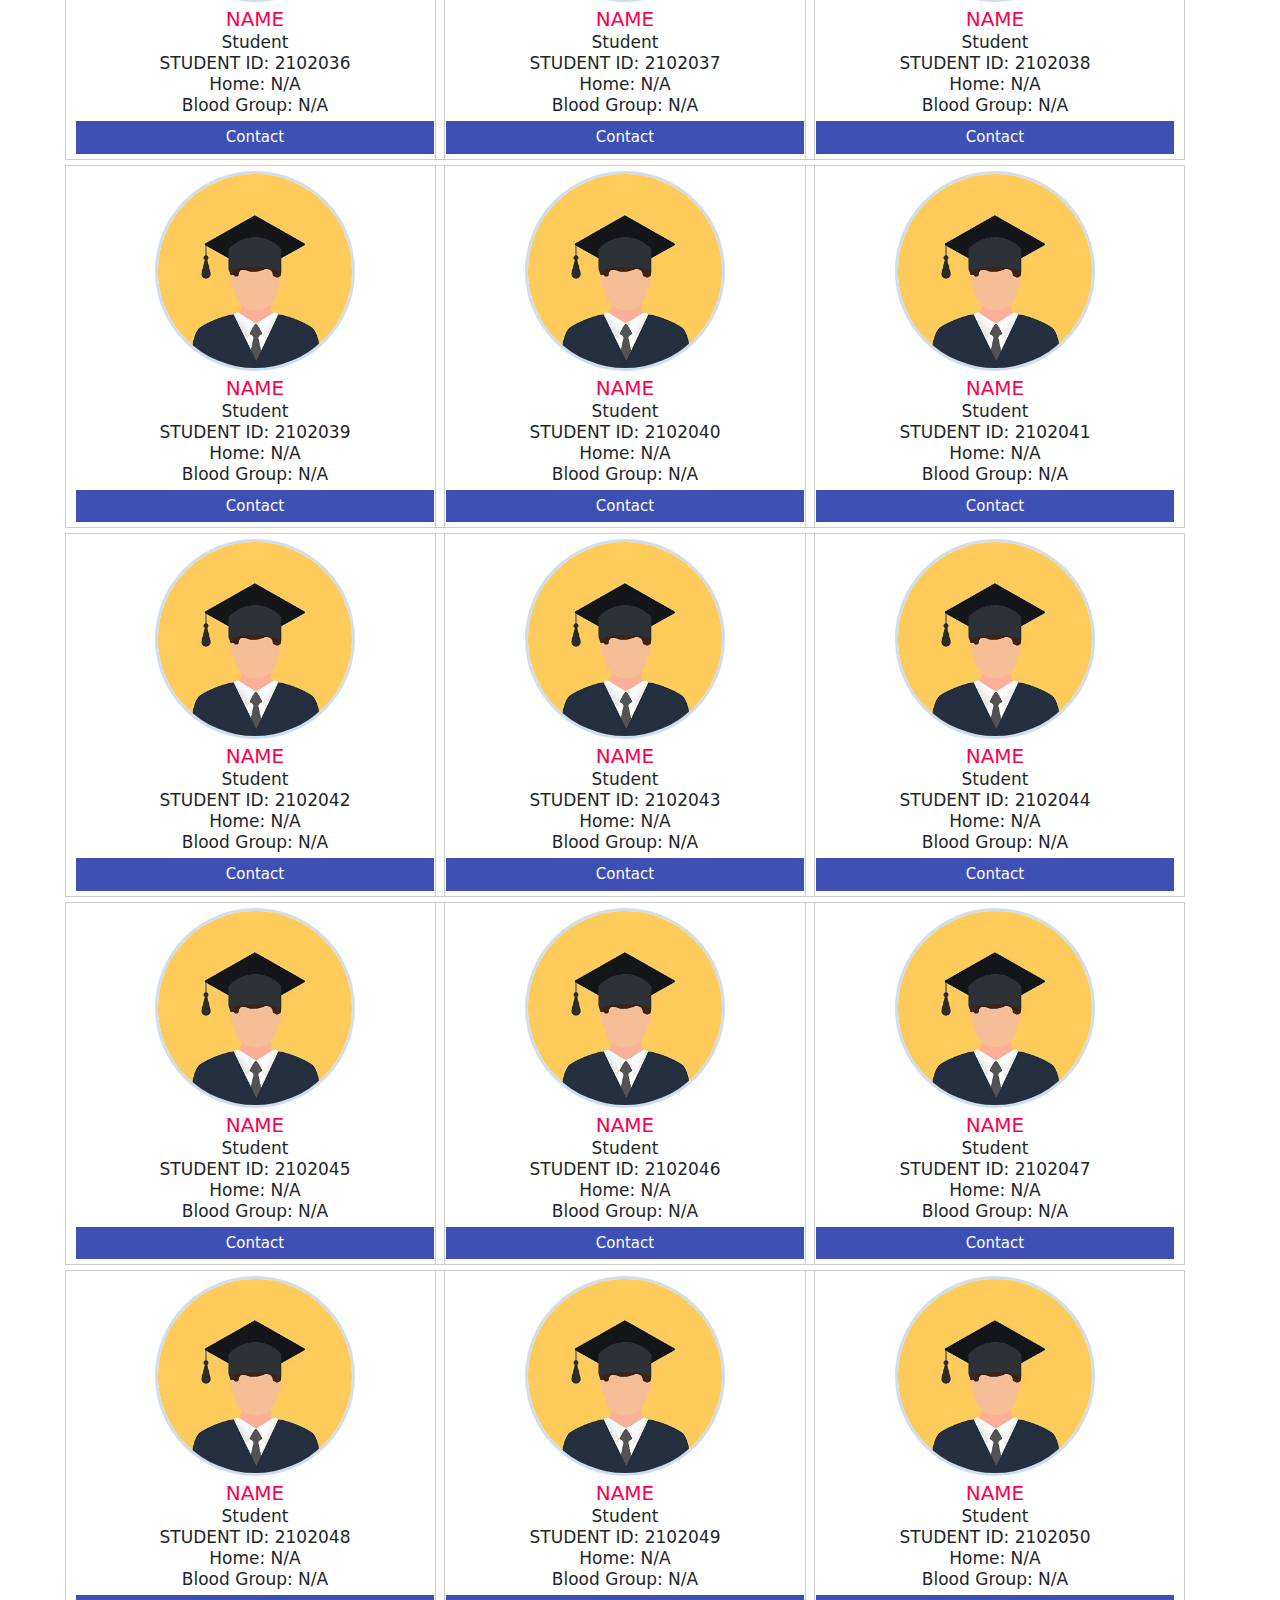
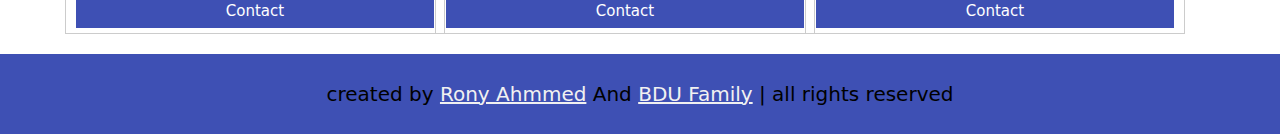
<file: icte4.html>
<!DOCTYPE html>
<html lang="en" oncontextmenu="return false">
<head>
    <meta charset="UTF-8">
    <meta http-equiv="X-UA-Compatible" content="IE=edge">
    <meta name="viewport" content="width=device-width, initial-scale=1.0">
    
    <!-- this is cdn link for bootstrap5-->
	<link href="https://cdn.jsdelivr.net/npm/bootstrap@5.1.3/dist/css/bootstrap.min.css" rel="stylesheet">
  	<script src="https://cdn.jsdelivr.net/npm/bootstrap@5.1.3/dist/js/bootstrap.bundle.min.js"></script>
	<!-- this is costom link of style sheet-->
	<link rel="stylesheet" href="style.css">
    
    <title>ICT in Education Batch 04(2021-22)</title>
</head>
<body>
	<!--Navbar forms and buttons start-->
	<div class="container">
		<nav class="navbar navbar-expand-sm navbar-secondary bg-light">
  			<div class="container-fluid">
				<!--this for mobile menu-->
    			<button class="navbar-toggler" type="button" data-bs-toggle="collapse" data-bs-target="#mynavbar">
      			<span class="menu_icon" onclick="myFunction(this)">
					<div class="bar1"></div>
					<div class="bar2"></div>
					<div class="bar3"></div>
				</span>
			    </button>
				<!--menu_and_search bar start-->
    			<div class="collapse navbar-collapse" id="mynavbar">
      				<ul class="navbar-nav me-auto">
						<!--Link_item start here -->
						<li class="nav-item"><a class="nav-link" href="index.html">Home</a></li> 
        				<li class="nav-item"><a class="nav-link" href="https://bdu.ac.bd/">BDU</a></li> 
        				
						<!--Dropdown_item start here -->
        				<li class="nav-item dropdown"><a class="nav-link dropdown-toggle" href="#" role="button" data-bs-toggle="dropdown">ICTE</a>
  						<ul class="dropdown-menu">
    						<li><a class="dropdown-item" href="icte1.html">Batch 01</a></li>
    						<li><a class="dropdown-item" href="icte2.html">Batch 02</a></li>
    						<li><a class="dropdown-item" href="icte3.html">Batch 03</a></li>
							<li><a class="dropdown-item active" href="icte4.html">Batch 04</a></li>
  						</ul>
						</li>
						<li class="nav-item dropdown"><a class="nav-link dropdown-toggle" href="#" role="button" data-bs-toggle="dropdown">IoT</a>
							<ul class="dropdown-menu">
							  <li><a class="dropdown-item" href="iot1.html">Batch 01</a></li>
							  <li><a class="dropdown-item" href="iot2.html">Batch 02</a></li>
							  <li><a class="dropdown-item" href="iot3.html">Batch 03</a></li>
							  <li><a class="dropdown-item" href="iot4.html">Batch 04</a></li>
							</ul>
						</li>
						<li class="nav-item dropdown"><a class="nav-link dropdown-toggle" href="#" role="button" data-bs-toggle="dropdown">Club</a>
							<ul class="dropdown-menu">
							  <li><a class="dropdown-item" href="bdupc.html">Programming Club</a></li>
							  <li><a class="dropdown-item" href="bdudc.html">Debating Club</a></li>
							  <li><a class="dropdown-item" href="bducc.html">Cultural Club</a></li>
							  <li><a class="dropdown-item" href="#">Others</a></li>
							</ul>
						</li>
						<li class="nav-item dropdown"><a class="nav-link dropdown-toggle" href="#" role="button" data-bs-toggle="dropdown">Organization</a>
							<ul class="dropdown-menu">
							  <li><a class="dropdown-item" href="#">Badhon(Blood)</a></li>
				
							  <li><a class="dropdown-item" href="#">Others</a></li>
							</ul>
						</li>
						<li class="nav-item dropdown"><a class="nav-link dropdown-toggle" href="#" role="button" data-bs-toggle="dropdown">Society</a>
							<ul class="dropdown-menu">
							  <li><a class="dropdown-item" href="rajshahi.html">Rajshahi Division</a></li>
							  <li><a class="dropdown-item" href="rangpur.html">Rangpur Division</a></li>
							  <li><a class="dropdown-item" href="dhaka.html">Dhaka Division</a></li>
							  <li><a class="dropdown-item" href="chittagang.html">chittagang Division</a></li>
							  <li><a class="dropdown-item" href="khulna.html">Khulna Division</a></li>
							  <li><a class="dropdown-item" href="mymanshing.html">Mymanshing Division</a></li>
							  <li><a class="dropdown-item" href="#">Add Division</a></li>
							</ul>
						</li>
						<li class="nav-item"><a class="nav-link" href="about.html">About</a></li> 
        				
      				</ul>
    				<form class="d-flex">
        				<input class="form-control me-2" type="text" placeholder="Search">
        				<button class="btn btn-primary" type="button">Search</button>
					</form>
    			</div>
				<!--menu_and_search bar end-->
  			</div>
		</nav>
	</div>
	<!--Navbar forms and buttons end-->


    <!-- information area -->
    <div class="section container">
        <div class="students bxx row">
            <h1 class="Headtitle" >Batch 04 (2021-22) of ICT in Education Program</h1>
			<!-- 00 single student information -->
            <div class="single col-sm-6 col-lg-4" id="b00">
                <img src="student_img/2102000.jpg" alt="">
                <h3 class="name">Mohammad Ahasan</h3>
				<p class="title" style="line-height: 2rem;">Student</p>
				<p class="st_id">STUDENT ID: 210200xx</p>
                <p class="Division">Home: Sirajganj</p>
				<p class="blood_Group">Blood Group: N/A</p>
                <a class="contact" href="https://www.facebook.com/ahasan.mahim">Contact</a>
            </div>
			<!-- 01 single student information -->
            <div class="single col-sm-6 col-lg-4" id="b01">
                <img src="batch3/xx0x000.jpg" alt="">
                <h3 class="name">Name</h3>
				<p class="title">Student</p>
				<p class="st_id">STUDENT ID: 2102001</p>
                <p class="Division">Home: N/A</p>
				<p class="blood_Group">Blood Group: N/A</p>
                <a class="contact" href="#">Contact</a>
            </div>
			<!-- 02 single student information -->
            <div class="single col-sm-6 col-lg-4" id="b02">
                <img src="batch3/xx0x000.jpg" alt="">
                <h3 class="name">Name</h3>
				<p class="title">Student</p>
				<p class="st_id">STUDENT ID: 2102002</p>
                <p class="Division">Home: N/A</p>
				<p class="blood_Group">Blood Group: N/A</p>
                <a class="contact" href="#">Contact</a>
            </div>
			<!-- 03 single student information -->
            <div class="single col-sm-6 col-lg-4" id="b03">
                <img src="batch3/xx0x000.jpg" alt="">
                <h3 class="name">Name</h3>
				<p class="title">Student</p>
				<p class="st_id">STUDENT ID: 2102003</p>
                <p class="Division">Home: N/A</p>
				<p class="blood_Group">Blood Group: N/A</p>
                <a class="contact" href="#">Contact</a>
            </div>
			<!-- 04 single student information -->
            <div class="single col-sm-6 col-lg-4" id="b04">
                <img src="batch3/xx0x000.jpg" alt="">
                <h3 class="name">Name</h3>
				<p class="title">Student</p>
				<p class="st_id">STUDENT ID: 2102004</p>
                <p class="Division">Home: N/A</p>
				<p class="blood_Group">Blood Group: N/A</p>
                <a class="contact" href="#">Contact</a>
            </div>
			<!-- 05 single student information -->
            <div class="single col-sm-6 col-lg-4" id="b05">
                <img src="batch3/xx0x000.jpg" alt="">
                <h3 class="name">Name</h3>
				<p class="title">Student</p>
				<p class="st_id">STUDENT ID: 2102005</p>
                <p class="Division">Home: N/A</p>
				<p class="blood_Group">Blood Group: N/A</p>
                <a class="contact" href="#">Contact</a>
            </div>
			<!-- 06 single student information -->
            <div class="single col-sm-6 col-lg-4" id="b06">
                <img src="batch3/xx0x000.jpg" alt="">
                <h3 class="name">Name</h3>
				<p class="title">Student</p>
				<p class="st_id">STUDENT ID: 2102006</p>
                <p class="Division">Home: N/A</p>
				<p class="blood_Group">Blood Group: N/A</p>
                <a class="contact" href="#">Contact</a>
            </div>
			<!-- 07 single student information -->
            <div class="single col-sm-6 col-lg-4" id="b07">
                <img src="batch3/xx0x000.jpg" alt="">
                <h3 class="name">Name</h3>
				<p class="title">Student</p>
				<p class="st_id">STUDENT ID: 2102007</p>
                <p class="Division">Home: N/A</p>
				<p class="blood_Group">Blood Group: N/A</p>
                <a class="contact" href="#">Contact</a>
            </div>
			<!-- 08 single student information -->
            <div class="single col-sm-6 col-lg-4" id="b08">
                <img src="batch3/xx0x000.jpg" alt="">
                <h3 class="name">Name</h3>
				<p class="title">Student</p>
				<p class="st_id">STUDENT ID: 2102008</p>
                <p class="Division">Home: N/A</p>
				<p class="blood_Group">Blood Group: N/A</p>
                <a class="contact" href="#">Contact</a>
            </div>
			<!-- 09 single student information -->
            <div class="single col-sm-6 col-lg-4" id="b09">
                <img src="batch3/xx0x000.jpg" alt="">
                <h3 class="name">Name</h3>
				<p class="title">Student</p>
				<p class="st_id">STUDENT ID: 2102009</p>
                <p class="Division">Home: N/A</p>
				<p class="blood_Group">Blood Group: N/A</p>
                <a class="contact" href="#">Contact</a>
            </div>
			<!-- 10 single student information -->
            <div class="single col-sm-6 col-lg-4" id="b10">
                <img src="batch3/xx0x000.jpg" alt="">
                <h3 class="name">Name</h3>
				<p class="title">Student</p>
				<p class="st_id">STUDENT ID: 2102010</p>
                <p class="Division">Home: N/A</p>
				<p class="blood_Group">Blood Group: N/A</p>
                <a class="contact" href="#">Contact</a>
            </div>
			<!-- 11 single student information -->
            <div class="single col-sm-6 col-lg-4" id="b11">
                <img src="batch3/xx0x000.jpg" alt="">
                <h3 class="name">Name</h3>
				<p class="title">Student</p>
				<p class="st_id">STUDENT ID: 2102011</p>
                <p class="Division">Home: N/A</p>
				<p class="blood_Group">Blood Group: N/A</p>
                <a class="contact" href="#">Contact</a>
            </div>
			<!-- 12 single student information -->
            <div class="single col-sm-6 col-lg-4" id="b12">
                <img src="batch3/xx0x000.jpg" alt="">
                <h3 class="name">Name</h3>
				<p class="title">Student</p>
				<p class="st_id">STUDENT ID: 2102012</p>
                <p class="Division">Home: N/A</p>
				<p class="blood_Group">Blood Group: N/A</p>
                <a class="contact" href="#">Contact</a>
            </div>
			<!-- 13 single student information -->
            <div class="single col-sm-6 col-lg-4" id="b13">
                <img src="batch3/xx0x000.jpg" alt="">
                <h3 class="name">Name</h3>
				<p class="title">Student</p>
				<p class="st_id">STUDENT ID: 2102013</p>
                <p class="Division">Home: N/A</p>
				<p class="blood_Group">Blood Group: N/A</p>
                <a class="contact" href="#">Contact</a>
            </div>
			<!-- 14 single student information -->
            <div class="single col-sm-6 col-lg-4" id="b14">
                <img src="batch3/xx0x000.jpg" alt="">
                <h3 class="name">Name</h3>
				<p class="title">Student</p>
				<p class="st_id">STUDENT ID: 2102014</p>
                <p class="Division">Home: N/A</p>
				<p class="blood_Group">Blood Group: N/A</p>
                <a class="contact" href="#">Contact</a>
            </div>
			<!-- 15 single student information -->
            <div class="single col-sm-6 col-lg-4" id="b15">
                <img src="batch3/xx0x000.jpg" alt="">
                <h3 class="name">Name</h3>
				<p class="title">Student</p>
				<p class="st_id">STUDENT ID: 2102015</p>
                <p class="Division">Home: N/A</p>
				<p class="blood_Group">Blood Group: N/A</p>
                <a class="contact" href="#">Contact</a>
            </div>
			<!-- 16 single student information -->
            <div class="single col-sm-6 col-lg-4" id="b16">
                <img src="batch3/xx0x000.jpg" alt="">
                <h3 class="name">Name</h3>
				<p class="title">Student</p>
				<p class="st_id">STUDENT ID: 2102016</p>
                <p class="Division">Home: N/A</p>
				<p class="blood_Group">Blood Group: N/A</p>
                <a class="contact" href="#">Contact</a>
            </div>
			<!-- 17 single student information -->
            <div class="single col-sm-6 col-lg-4" id="b17">
                <img src="batch3/xx0x000.jpg" alt="">
                <h3 class="name">Name</h3>
				<p class="title">Student</p>
				<p class="st_id">STUDENT ID: 2102017</p>
                <p class="Division">Home: N/A</p>
				<p class="blood_Group">Blood Group: N/A</p>
                <a class="contact" href="#">Contact</a>
            </div>
			<!-- 18 single student information -->
            <div class="single col-sm-6 col-lg-4" id="b18">
                <img src="batch3/xx0x000.jpg" alt="">
                <h3 class="name">Name</h3>
				<p class="title">Student</p>
				<p class="st_id">STUDENT ID: 2102018</p>
                <p class="Division">Home: N/A</p>
				<p class="blood_Group">Blood Group: N/A</p>
                <a class="contact" href="#">Contact</a>
            </div>
			<!-- 19 single student information -->
            <div class="single col-sm-6 col-lg-4" id="b19">
                <img src="batch3/xx0x000.jpg" alt="">
                <h3 class="name">Name</h3>
				<p class="title">Student</p>
				<p class="st_id">STUDENT ID: 2102019</p>
                <p class="Division">Home: N/A</p>
				<p class="blood_Group">Blood Group: N/A</p>
                <a class="contact" href="#">Contact</a>
            </div>
			<!-- 20 single student information -->
            <div class="single col-sm-6 col-lg-4" id="b20">
                <img src="batch3/xx0x000.jpg" alt="">
                <h3 class="name">Name</h3>
				<p class="title">Student</p>
				<p class="st_id">STUDENT ID: 2102020</p>
                <p class="Division">Home: N/A</p>
				<p class="blood_Group">Blood Group: N/A</p>
                <a class="contact" href="#">Contact</a>
            </div>
			<!-- 21 single student information -->
            <div class="single col-sm-6 col-lg-4" id="b21">
                <img src="batch3/xx0x000.jpg" alt="">
                <h3 class="name">Name</h3>
				<p class="title">Student</p>
				<p class="st_id">STUDENT ID: 2102021</p>
                <p class="Division">Home: N/A</p>
				<p class="blood_Group">Blood Group: N/A</p>
                <a class="contact" href="#">Contact</a>
            </div>
			<!-- 22 single student information -->
            <div class="single col-sm-6 col-lg-4" id="b22">
                <img src="batch3/xx0x000.jpg" alt="">
                <h3 class="name">Name</h3>
				<p class="title">Student</p>
				<p class="st_id">STUDENT ID: 2102022</p>
                <p class="Division">Home: N/A</p>
				<p class="blood_Group">Blood Group: N/A</p>
                <a class="contact" href="#">Contact</a>
            </div>
			<!-- 23 single student information -->
            <div class="single col-sm-6 col-lg-4" id="b23">
                <img src="batch3/xx0x000.jpg" alt="">
                <h3 class="name">Name</h3>
				<p class="title">Student</p>
				<p class="st_id">STUDENT ID: 2102023</p>
                <p class="Division">Home: N/A</p>
				<p class="blood_Group">Blood Group: N/A</p>
                <a class="contact" href="#">Contact</a>
            </div>
			<!-- 24 single student information -->
            <div class="single col-sm-6 col-lg-4" id="b24">
                <img src="batch3/xx0x000.jpg" alt="">
                <h3 class="name">Name</h3>
				<p class="title">Student</p>
				<p class="st_id">STUDENT ID: 2102024</p>
                <p class="Division">Home: N/A</p>
				<p class="blood_Group">Blood Group: N/A</p>
                <a class="contact" href="#">Contact</a>
            </div>
			<!-- 25 single student information -->
            <div class="single col-sm-6 col-lg-4" id="b25">
                <img src="batch3/xx0x000.jpg" alt="">
                <h3 class="name">Name</h3>
				<p class="title">Student</p>
				<p class="st_id">STUDENT ID: 2102025</p>
                <p class="Division">Home: N/A</p>
				<p class="blood_Group">Blood Group: N/A</p>
                <a class="contact" href="#">Contact</a>
            </div>
			<!-- 26 single student information -->
            <div class="single col-sm-6 col-lg-4" id="b26">
                <img src="batch3/xx0x000.jpg" alt="">
                <h3 class="name">Name</h3>
				<p class="title">Student</p>
				<p class="st_id">STUDENT ID: 2102026</p>
                <p class="Division">Home: N/A</p>
				<p class="blood_Group">Blood Group: N/A</p>
                <a class="contact" href="#">Contact</a>
            </div>
			<!-- 27 single student information -->
            <div class="single col-sm-6 col-lg-4" id="b27">
                <img src="batch3/xx0x000.jpg" alt="">
                <h3 class="name">Name</h3>
				<p class="title">Student</p>
				<p class="st_id">STUDENT ID: 2102027</p>
                <p class="Division">Home: N/A</p>
				<p class="blood_Group">Blood Group: N/A</p>
                <a class="contact" href="#">Contact</a>
            </div>
			<!-- 28 single student information -->
            <div class="single col-sm-6 col-lg-4" id="b28">
                <img src="batch3/xx0x000.jpg" alt="">
                <h3 class="name">Name</h3>
				<p class="title">Student</p>
				<p class="st_id">STUDENT ID: 2102028</p>
                <p class="Division">Home: N/A</p>
				<p class="blood_Group">Blood Group: N/A</p>
                <a class="contact" href="#">Contact</a>
            </div>
			<!-- 29 single student information -->
            <div class="single col-sm-6 col-lg-4" id="b29">
                <img src="batch3/xx0x000.jpg" alt="">
                <h3 class="name">Name</h3>
				<p class="title">Student</p>
				<p class="st_id">STUDENT ID: 2102029</p>
                <p class="Division">Home: N/A</p>
				<p class="blood_Group">Blood Group: N/A</p>
                <a class="contact" href="#">Contact</a>
            </div>
			<!-- 30 single student information -->
            <div class="single col-sm-6 col-lg-4" id="b30">
                <img src="batch3/xx0x000.jpg" alt="">
                <h3 class="name">Name</h3>
				<p class="title">Student</p>
				<p class="st_id">STUDENT ID: 2102030</p>
                <p class="Division">Home: N/A</p>
				<p class="blood_Group">Blood Group: N/A</p>
                <a class="contact" href="#">Contact</a>
            </div>
			<!-- 31 single student information -->
            <div class="single col-sm-6 col-lg-4" id="b31">
                <img src="batch3/xx0x000.jpg" alt="">
                <h3 class="name">Name</h3>
				<p class="title">Student</p>
				<p class="st_id">STUDENT ID: 2102031</p>
                <p class="Division">Home: N/A</p>
				<p class="blood_Group">Blood Group: N/A</p>
                <a class="contact" href="#">Contact</a>
            </div>
			<!-- 32 single student information -->
            <div class="single col-sm-6 col-lg-4" id="b32">
                <img src="batch3/xx0x000.jpg" alt="">
                <h3 class="name">Name</h3>
				<p class="title">Student</p>
				<p class="st_id">STUDENT ID: 2102032</p>
                <p class="Division">Home: N/A</p>
				<p class="blood_Group">Blood Group: N/A</p>
                <a class="contact" href="#">Contact</a>
            </div>
			<!-- 33 single student information -->
            <div class="single col-sm-6 col-lg-4" id="b33">
                <img src="batch3/xx0x000.jpg" alt="">
                <h3 class="name">Name</h3>
				<p class="title">Student</p>
				<p class="st_id">STUDENT ID: 2102033</p>
                <p class="Division">Home: N/A</p>
				<p class="blood_Group">Blood Group: N/A</p>
                <a class="contact" href="#">Contact</a>
            </div>
			<!-- 34 single student information -->
            <div class="single col-sm-6 col-lg-4" id="b34">
                <img src="batch3/xx0x000.jpg" alt="">
                <h3 class="name">Name</h3>
				<p class="title">Student</p>
				<p class="st_id">STUDENT ID: 2102034</p>
                <p class="Division">Home: N/A</p>
				<p class="blood_Group">Blood Group: N/A</p>
                <a class="contact" href="#">Contact</a>
            </div>
			<!-- 35 single student information -->
            <div class="single col-sm-6 col-lg-4" id="b35">
                <img src="batch3/xx0x000.jpg" alt="">
                <h3 class="name">Name</h3>
				<p class="title">Student</p>
				<p class="st_id">STUDENT ID: 2102035</p>
                <p class="Division">Home: N/A</p>
				<p class="blood_Group">Blood Group: N/A</p>
                <a class="contact" href="#">Contact</a>
            </div>
			<!-- 36 single student information -->
            <div class="single col-sm-6 col-lg-4" id="b36">
                <img src="batch3/xx0x000.jpg" alt="">
                <h3 class="name">Name</h3>
				<p class="title">Student</p>
				<p class="st_id">STUDENT ID: 2102036</p>
                <p class="Division">Home: N/A</p>
				<p class="blood_Group">Blood Group: N/A</p>
                <a class="contact" href="#">Contact</a>
            </div>
			<!-- 37 single student information -->
            <div class="single col-sm-6 col-lg-4" id="b37">
                <img src="batch3/xx0x000.jpg" alt="">
                <h3 class="name">Name</h3>
				<p class="title">Student</p>
				<p class="st_id">STUDENT ID: 2102037</p>
                <p class="Division">Home: N/A</p>
				<p class="blood_Group">Blood Group: N/A</p>
                <a class="contact" href="#">Contact</a>
            </div>
			<!-- 38 single student information -->
            <div class="single col-sm-6 col-lg-4" id="b38">
                <img src="batch3/xx0x000.jpg" alt="">
                <h3 class="name">Name</h3>
				<p class="title">Student</p>
				<p class="st_id">STUDENT ID: 2102038</p>
                <p class="Division">Home: N/A</p>
				<p class="blood_Group">Blood Group: N/A</p>
                <a class="contact" href="#">Contact</a>
            </div>
			<!-- 39 single student information -->
            <div class="single col-sm-6 col-lg-4" id="b39">
                <img src="batch3/xx0x000.jpg" alt="">
                <h3 class="name">Name</h3>
				<p class="title">Student</p>
				<p class="st_id">STUDENT ID: 2102039</p>
                <p class="Division">Home: N/A</p>
				<p class="blood_Group">Blood Group: N/A</p>
                <a class="contact" href="#">Contact</a>
            </div>
			<!-- 40 single student information -->
            <div class="single col-sm-6 col-lg-4" id="b40">
                <img src="batch3/xx0x000.jpg" alt="">
                <h3 class="name">Name</h3>
				<p class="title">Student</p>
				<p class="st_id">STUDENT ID: 2102040</p>
                <p class="Division">Home: N/A</p>
				<p class="blood_Group">Blood Group: N/A</p>
                <a class="contact" href="#">Contact</a>
            </div>
			<!-- 41 single student information -->
            <div class="single col-sm-6 col-lg-4" id="b41">
                <img src="batch3/xx0x000.jpg" alt="">
                <h3 class="name">Name</h3>
				<p class="title">Student</p>
				<p class="st_id">STUDENT ID: 2102041</p>
                <p class="Division">Home: N/A</p>
				<p class="blood_Group">Blood Group: N/A</p>
                <a class="contact" href="#">Contact</a>
            </div>
			<!-- 42 single student information -->
            <div class="single col-sm-6 col-lg-4" id="b42">
                <img src="batch3/xx0x000.jpg" alt="">
                <h3 class="name">Name</h3>
				<p class="title">Student</p>
				<p class="st_id">STUDENT ID: 2102042</p>
                <p class="Division">Home: N/A</p>
				<p class="blood_Group">Blood Group: N/A</p>
                <a class="contact" href="#">Contact</a>
            </div>
			<!-- 43 single student information -->
            <div class="single col-sm-6 col-lg-4" id="b43">
                <img src="batch3/xx0x000.jpg" alt="">
                <h3 class="name">Name</h3>
				<p class="title">Student</p>
				<p class="st_id">STUDENT ID: 2102043</p>
                <p class="Division">Home: N/A</p>
				<p class="blood_Group">Blood Group: N/A</p>
                <a class="contact" href="#">Contact</a>
            </div>
			<!-- 44 single student information -->
            <div class="single col-sm-6 col-lg-4" id="b44">
                <img src="batch3/xx0x000.jpg" alt="">
                <h3 class="name">Name</h3>
				<p class="title">Student</p>
				<p class="st_id">STUDENT ID: 2102044</p>
                <p class="Division">Home: N/A</p>
				<p class="blood_Group">Blood Group: N/A</p>
                <a class="contact" href="#">Contact</a>
            </div>
			<!-- 45 single student information -->
            <div class="single col-sm-6 col-lg-4" id="b45">
                <img src="batch3/xx0x000.jpg" alt="">
                <h3 class="name">Name</h3>
				<p class="title">Student</p>
				<p class="st_id">STUDENT ID: 2102045</p>
                <p class="Division">Home: N/A</p>
				<p class="blood_Group">Blood Group: N/A</p>
                <a class="contact" href="#">Contact</a>
            </div>
			<!-- 46 single student information -->
            <div class="single col-sm-6 col-lg-4" id="b46">
                <img src="batch3/xx0x000.jpg" alt="">
                <h3 class="name">Name</h3>
				<p class="title">Student</p>
				<p class="st_id">STUDENT ID: 2102046</p>
                <p class="Division">Home: N/A</p>
				<p class="blood_Group">Blood Group: N/A</p>
                <a class="contact" href="#">Contact</a>
            </div>
			<!-- 47 single student information -->
            <div class="single col-sm-6 col-lg-4" id="b47">
                <img src="batch3/xx0x000.jpg" alt="">
                <h3 class="name">Name</h3>
				<p class="title">Student</p>
				<p class="st_id">STUDENT ID: 2102047</p>
                <p class="Division">Home: N/A</p>
				<p class="blood_Group">Blood Group: N/A</p>
                <a class="contact" href="#">Contact</a>
            </div>
			<!-- 48 single student information -->
            <div class="single col-sm-6 col-lg-4" id="b48">
                <img src="batch3/xx0x000.jpg" alt="">
                <h3 class="name">Name</h3>
				<p class="title">Student</p>
				<p class="st_id">STUDENT ID: 2102048</p>
                <p class="Division">Home: N/A</p>
				<p class="blood_Group">Blood Group: N/A</p>
                <a class="contact" href="#">Contact</a>
            </div>
			<!-- 49 single student information -->
            <div class="single col-sm-6 col-lg-4" id="b49">
                <img src="batch3/xx0x000.jpg" alt="">
                <h3 class="name">Name</h3>
				<p class="title">Student</p>
				<p class="st_id">STUDENT ID: 2102049</p>
                <p class="Division">Home: N/A</p>
				<p class="blood_Group">Blood Group: N/A</p>
                <a class="contact" href="#">Contact</a>
            </div>
			<!-- 50 single student information -->
            <div class="single col-sm-6 col-lg-4" id="b50">
                <img src="batch3/xx0x000.jpg" alt="">
                <h3 class="name">Name</h3>
				<p class="title">Student</p>
				<p class="st_id">STUDENT ID: 2102050</p>
                <p class="Division">Home: N/A</p>
				<p class="blood_Group">Blood Group: N/A</p>
                <a class="contact" href="#">Contact</a>
            </div>
			 
              
        </div>
    </div>
	
	<!-- footer section  -->
	<div class="footer"> created by <a href="https://facebook.com/rony7s">Rony Ahmmed</a> And <a href="created.html">BDU Family</a> | all rights reserved </div>

</body>
</html>
</file>
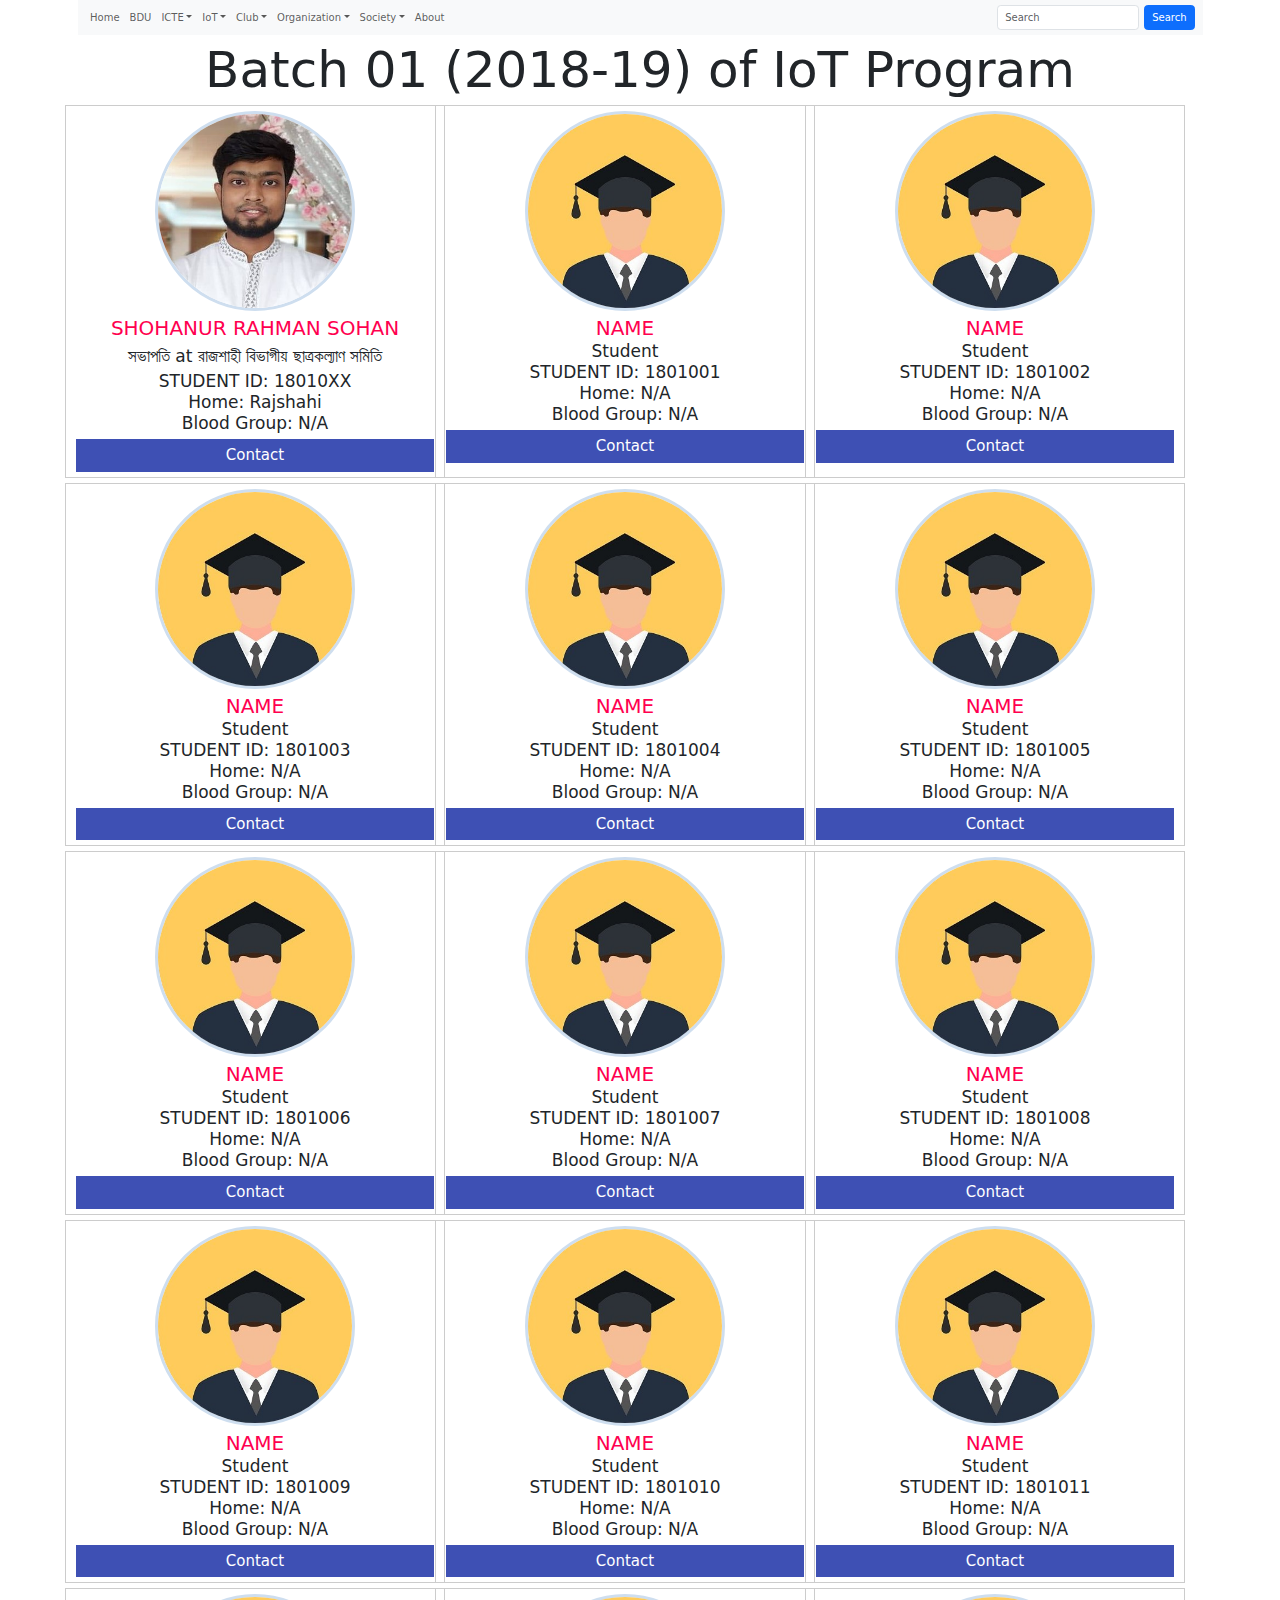
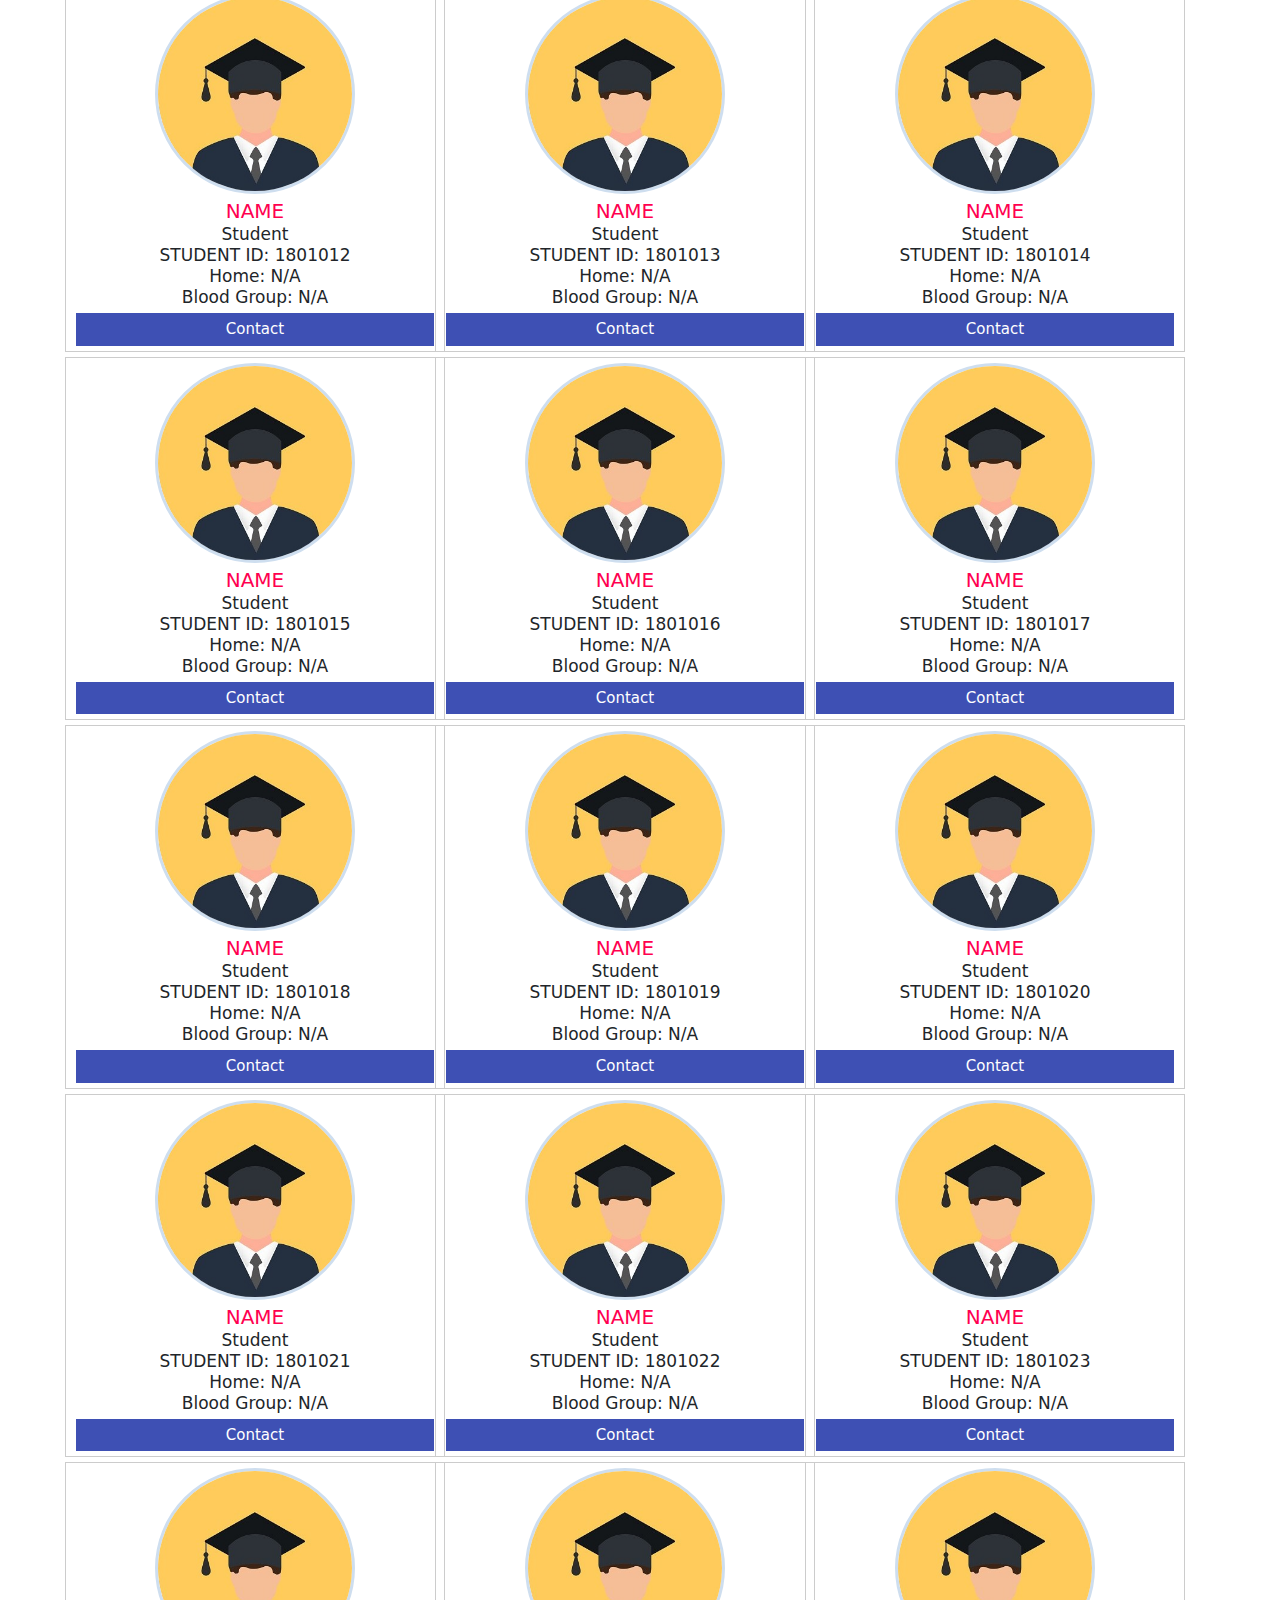
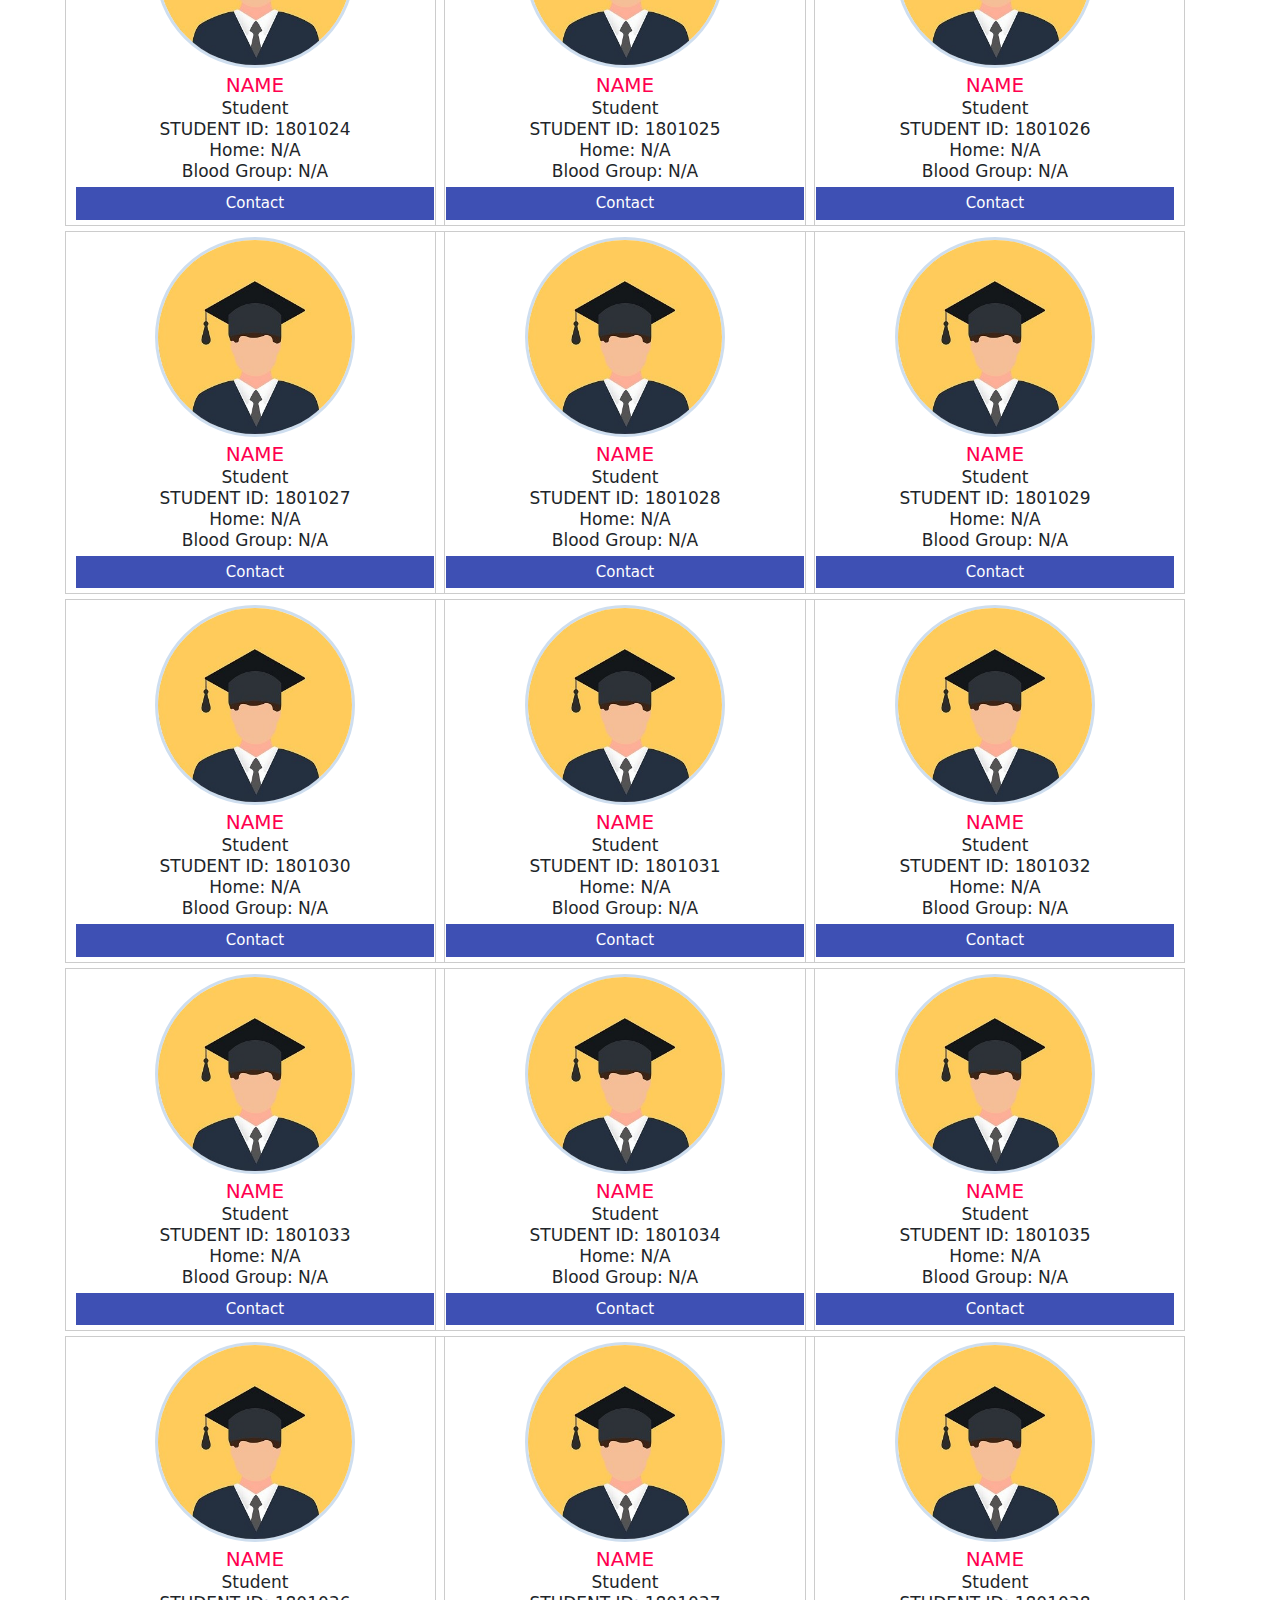
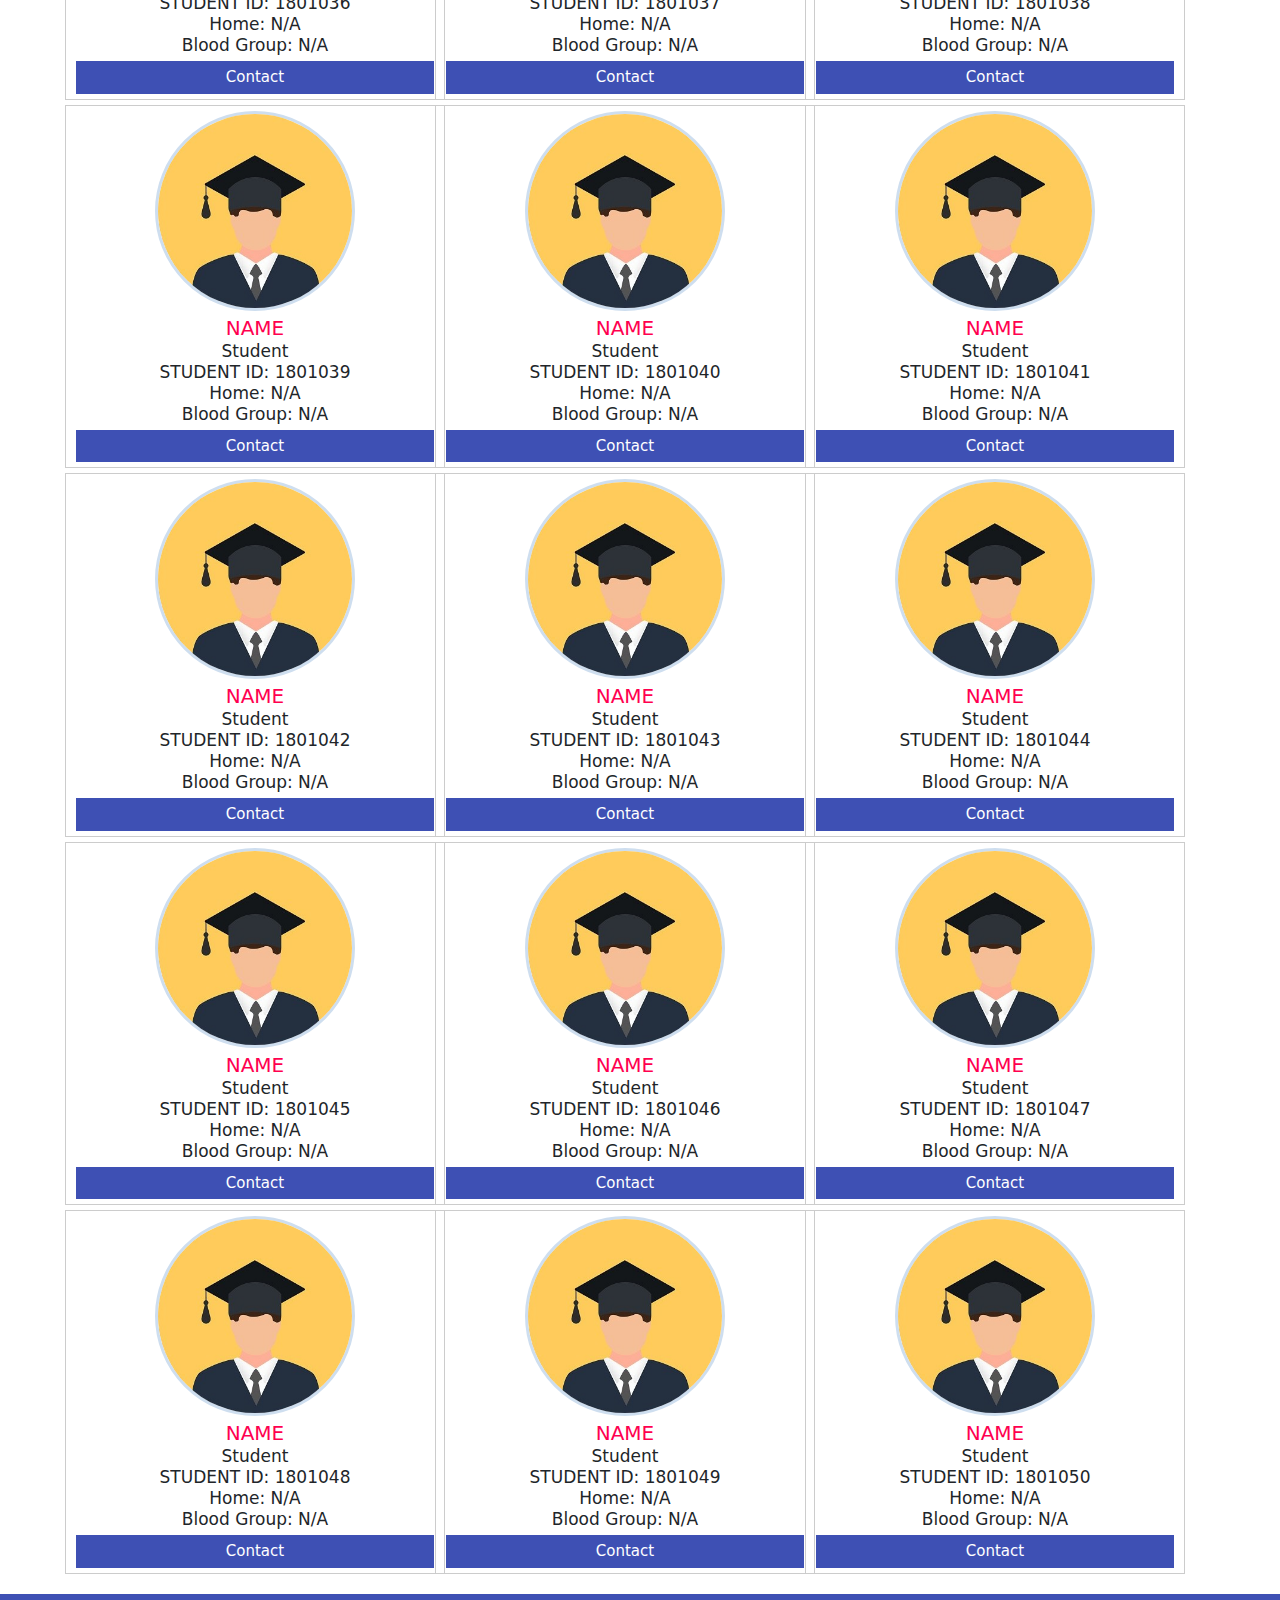
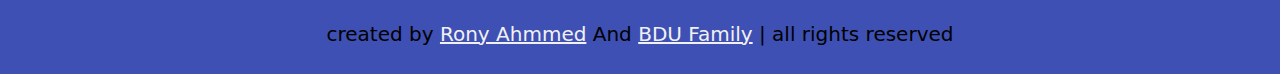
<file: iot1.html>
<!DOCTYPE html>
<html lang="en" oncontextmenu="return false">
<head>
    <meta charset="UTF-8">
    <meta http-equiv="X-UA-Compatible" content="IE=edge">
    <meta name="viewport" content="width=device-width, initial-scale=1.0">
    
    <!-- this is cdn link for bootstrap5-->
	<link href="https://cdn.jsdelivr.net/npm/bootstrap@5.1.3/dist/css/bootstrap.min.css" rel="stylesheet">
  	<script src="https://cdn.jsdelivr.net/npm/bootstrap@5.1.3/dist/js/bootstrap.bundle.min.js"></script>
	<!-- this is costom link of style sheet-->
	<link rel="stylesheet" href="style.css">
    
    <title>IoT Batch 01(2018-19)</title>
</head>
<body>
	<!--Navbar forms and buttons start-->
	<div class="container">
		<nav class="navbar navbar-expand-sm navbar-secondary bg-light">
  			<div class="container-fluid">
				<!--this for mobile menu-->
    			<button class="navbar-toggler" type="button" data-bs-toggle="collapse" data-bs-target="#mynavbar">
      			<span class="menu_icon" onclick="myFunction(this)">
					<div class="bar1"></div>
					<div class="bar2"></div>
					<div class="bar3"></div>
				</span>
			    </button>
				<!--menu_and_search bar start-->
    			<div class="collapse navbar-collapse" id="mynavbar">
      				<ul class="navbar-nav me-auto">
						<!--Link_item start here -->
						<li class="nav-item"><a class="nav-link" href="index.html">Home</a></li> 
        				<li class="nav-item"><a class="nav-link" href="https://bdu.ac.bd/">BDU</a></li> 
        				
						<!--Dropdown_item start here -->
        				<li class="nav-item dropdown"><a class="nav-link dropdown-toggle" href="#" role="button" data-bs-toggle="dropdown">ICTE</a>
  						<ul class="dropdown-menu">
    						<li><a class="dropdown-item" href="icte1.html">Batch 01</a></li>
    						<li><a class="dropdown-item" href="icte2.html">Batch 02</a></li>
    						<li><a class="dropdown-item" href="icte3.html">Batch 03</a></li>
							<li><a class="dropdown-item" href="icte4.html">Batch 04</a></li>
  						</ul>
						</li>
						<li class="nav-item dropdown"><a class="nav-link dropdown-toggle" href="#" role="button" data-bs-toggle="dropdown">IoT</a>
							<ul class="dropdown-menu">
							  <li><a class="dropdown-item" href="iot1.html">Batch 01</a></li>
							  <li><a class="dropdown-item" href="iot2.html">Batch 02</a></li>
							  <li><a class="dropdown-item" href="iot3.html">Batch 03</a></li>
							  <li><a class="dropdown-item" href="iot4.html">Batch 04</a></li>
							</ul>
						</li>
						<li class="nav-item dropdown"><a class="nav-link dropdown-toggle" href="#" role="button" data-bs-toggle="dropdown">Club</a>
							<ul class="dropdown-menu">
							  <li><a class="dropdown-item" href="bdupc.html">Programming Club</a></li>
							  <li><a class="dropdown-item" href="bdudc.html">Debating Club</a></li>
							  <li><a class="dropdown-item" href="bducc.html">Cultural Club</a></li>
							  <li><a class="dropdown-item" href="#">Others</a></li>
							</ul>
						</li>
						<li class="nav-item dropdown"><a class="nav-link dropdown-toggle" href="#" role="button" data-bs-toggle="dropdown">Organization</a>
							<ul class="dropdown-menu">
							  <li><a class="dropdown-item" href="#">Badhon(Blood)</a></li>
				
							  <li><a class="dropdown-item" href="#">Others</a></li>
							</ul>
						</li>
						<li class="nav-item dropdown"><a class="nav-link dropdown-toggle" href="#" role="button" data-bs-toggle="dropdown">Society</a>
							<ul class="dropdown-menu">
							  <li><a class="dropdown-item" href="rajshahi.html">Rajshahi Division</a></li>
							  <li><a class="dropdown-item" href="rangpur.html">Rangpur Division</a></li>
							  <li><a class="dropdown-item" href="dhaka.html">Dhaka Division</a></li>
							  <li><a class="dropdown-item" href="chittagang.html">chittagang Division</a></li>
							  <li><a class="dropdown-item" href="khulna.html">Khulna Division</a></li>
							  <li><a class="dropdown-item" href="mymanshing.html">Mymanshing Division</a></li>
							  <li><a class="dropdown-item" href="#">Add Division</a></li>
							</ul>
						</li>
						<li class="nav-item"><a class="nav-link" href="about.html">About</a></li> 
        				
      				</ul>
    				<form class="d-flex">
        				<input class="form-control me-2" type="text" placeholder="Search">
        				<button class="btn btn-primary" type="button">Search</button>
					</form>
    			</div>
				<!--menu_and_search bar end-->
  			</div>
		</nav>
	</div>
	<!--Navbar forms and buttons end-->

    <!-- information area -->
    <div class="section container">
        <div class="students axx row">
            <h1 class="Headtitle" >Batch 01 (2018-19) of IoT Program</h1>
			<!-- 00 single student information -->
            <div class="single col-sm-6 col-lg-4" id="a00">
                <img src="student_img/1801000.jpg" alt="">
                <h3 class="name">Shohanur Rahman Sohan</h3>
				<p class="title" style="line-height: 2rem;">সভাপতি  at রাজশাহী বিভাগীয় ছাত্রকল্যাণ সমিতি</p>
				<p class="st_id">STUDENT ID: 18010XX</p>
                <p class="Division">Home: Rajshahi</p>
				<p class="blood_Group">Blood Group: N/A</p>
                <a class="contact" href="https://www.facebook.com/md.srskhan.bijoy">Contact</a>
            </div>
			<!-- 01 single student information -->
            <div class="single col-sm-6 col-lg-4" id="a01">
                <img src="batch3/xx0x000.jpg" alt="">
                <h3 class="name">Name</h3>
				<p class="title">Student</p>
				<p class="st_id">STUDENT ID: 1801001</p>
                <p class="Division">Home: N/A</p>
				<p class="blood_Group">Blood Group: N/A</p>
                <a class="contact" href="#">Contact</a>
            </div>
			<!-- 02 single student information -->
            <div class="single col-sm-6 col-lg-4" id="a02">
                <img src="batch3/xx0x000.jpg" alt="">
                <h3 class="name">Name</h3>
				<p class="title">Student</p>
				<p class="st_id">STUDENT ID: 1801002</p>
                <p class="Division">Home: N/A</p>
				<p class="blood_Group">Blood Group: N/A</p>
                <a class="contact" href="#">Contact</a>
            </div>
			<!-- 03 single student information -->
            <div class="single col-sm-6 col-lg-4" id="a03">
                <img src="batch3/xx0x000.jpg" alt="">
                <h3 class="name">Name</h3>
				<p class="title">Student</p>
				<p class="st_id">STUDENT ID: 1801003</p>
                <p class="Division">Home: N/A</p>
				<p class="blood_Group">Blood Group: N/A</p>
                <a class="contact" href="#">Contact</a>
            </div>
			<!-- 04 single student information -->
            <div class="single col-sm-6 col-lg-4" id="a04">
                <img src="batch3/xx0x000.jpg" alt="">
                <h3 class="name">Name</h3>
				<p class="title">Student</p>
				<p class="st_id">STUDENT ID: 1801004</p>
                <p class="Division">Home: N/A</p>
				<p class="blood_Group">Blood Group: N/A</p>
                <a class="contact" href="#">Contact</a>
            </div>
			<!-- 05 single student information -->
            <div class="single col-sm-6 col-lg-4" id="a05">
                <img src="batch3/xx0x000.jpg" alt="">
                <h3 class="name">Name</h3>
				<p class="title">Student</p>
				<p class="st_id">STUDENT ID: 1801005</p>
                <p class="Division">Home: N/A</p>
				<p class="blood_Group">Blood Group: N/A</p>
                <a class="contact" href="#">Contact</a>
            </div>
			<!-- 06 single student information -->
            <div class="single col-sm-6 col-lg-4" id="a06">
                <img src="batch3/xx0x000.jpg" alt="">
                <h3 class="name">Name</h3>
				<p class="title">Student</p>
				<p class="st_id">STUDENT ID: 1801006</p>
                <p class="Division">Home: N/A</p>
				<p class="blood_Group">Blood Group: N/A</p>
                <a class="contact" href="#">Contact</a>
            </div>
			<!-- 07 single student information -->
            <div class="single col-sm-6 col-lg-4" id="a07">
                <img src="batch3/xx0x000.jpg" alt="">
                <h3 class="name">Name</h3>
				<p class="title">Student</p>
				<p class="st_id">STUDENT ID: 1801007</p>
                <p class="Division">Home: N/A</p>
				<p class="blood_Group">Blood Group: N/A</p>
                <a class="contact" href="#">Contact</a>
            </div>
			<!-- 08 single student information -->
            <div class="single col-sm-6 col-lg-4" id="a08">
                <img src="batch3/xx0x000.jpg" alt="">
                <h3 class="name">Name</h3>
				<p class="title">Student</p>
				<p class="st_id">STUDENT ID: 1801008</p>
                <p class="Division">Home: N/A</p>
				<p class="blood_Group">Blood Group: N/A</p>
                <a class="contact" href="#">Contact</a>
            </div>
			<!-- 09 single student information -->
            <div class="single col-sm-6 col-lg-4" id="a09">
                <img src="batch3/xx0x000.jpg" alt="">
                <h3 class="name">Name</h3>
				<p class="title">Student</p>
				<p class="st_id">STUDENT ID: 1801009</p>
                <p class="Division">Home: N/A</p>
				<p class="blood_Group">Blood Group: N/A</p>
                <a class="contact" href="#">Contact</a>
            </div>
			<!-- 10 single student information -->
            <div class="single col-sm-6 col-lg-4" id="a10">
                <img src="batch3/xx0x000.jpg" alt="">
                <h3 class="name">Name</h3>
				<p class="title">Student</p>
				<p class="st_id">STUDENT ID: 1801010</p>
                <p class="Division">Home: N/A</p>
				<p class="blood_Group">Blood Group: N/A</p>
                <a class="contact" href="#">Contact</a>
            </div>
			<!-- 11 single student information -->
            <div class="single col-sm-6 col-lg-4" id="a11">
                <img src="batch3/xx0x000.jpg" alt="">
                <h3 class="name">Name</h3>
				<p class="title">Student</p>
				<p class="st_id">STUDENT ID: 1801011</p>
                <p class="Division">Home: N/A</p>
				<p class="blood_Group">Blood Group: N/A</p>
                <a class="contact" href="#">Contact</a>
            </div>
			<!-- 12 single student information -->
            <div class="single col-sm-6 col-lg-4" id="a12">
                <img src="batch3/xx0x000.jpg" alt="">
                <h3 class="name">Name</h3>
				<p class="title">Student</p>
				<p class="st_id">STUDENT ID: 1801012</p>
                <p class="Division">Home: N/A</p>
				<p class="blood_Group">Blood Group: N/A</p>
                <a class="contact" href="#">Contact</a>
            </div>
			<!-- 13 single student information -->
            <div class="single col-sm-6 col-lg-4" id="a13">
                <img src="batch3/xx0x000.jpg" alt="">
                <h3 class="name">Name</h3>
				<p class="title">Student</p>
				<p class="st_id">STUDENT ID: 1801013</p>
                <p class="Division">Home: N/A</p>
				<p class="blood_Group">Blood Group: N/A</p>
                <a class="contact" href="#">Contact</a>
            </div>
			<!-- 14 single student information -->
            <div class="single col-sm-6 col-lg-4" id="a14">
                <img src="batch3/xx0x000.jpg" alt="">
                <h3 class="name">Name</h3>
				<p class="title">Student</p>
				<p class="st_id">STUDENT ID: 1801014</p>
                <p class="Division">Home: N/A</p>
				<p class="blood_Group">Blood Group: N/A</p>
                <a class="contact" href="#">Contact</a>
            </div>
			<!-- 15 single student information -->
            <div class="single col-sm-6 col-lg-4" id="a15">
                <img src="batch3/xx0x000.jpg" alt="">
                <h3 class="name">Name</h3>
				<p class="title">Student</p>
				<p class="st_id">STUDENT ID: 1801015</p>
                <p class="Division">Home: N/A</p>
				<p class="blood_Group">Blood Group: N/A</p>
                <a class="contact" href="#">Contact</a>
            </div>
			<!-- 16 single student information -->
            <div class="single col-sm-6 col-lg-4" id="a16">
                <img src="batch3/xx0x000.jpg" alt="">
                <h3 class="name">Name</h3>
				<p class="title">Student</p>
				<p class="st_id">STUDENT ID: 1801016</p>
                <p class="Division">Home: N/A</p>
				<p class="blood_Group">Blood Group: N/A</p>
                <a class="contact" href="#">Contact</a>
            </div>
			<!-- 17 single student information -->
            <div class="single col-sm-6 col-lg-4" id="a17">
                <img src="batch3/xx0x000.jpg" alt="">
                <h3 class="name">Name</h3>
				<p class="title">Student</p>
				<p class="st_id">STUDENT ID: 1801017</p>
                <p class="Division">Home: N/A</p>
				<p class="blood_Group">Blood Group: N/A</p>
                <a class="contact" href="#">Contact</a>
            </div>
			<!-- 18 single student information -->
            <div class="single col-sm-6 col-lg-4" id="a18">
                <img src="batch3/xx0x000.jpg" alt="">
                <h3 class="name">Name</h3>
				<p class="title">Student</p>
				<p class="st_id">STUDENT ID: 1801018</p>
                <p class="Division">Home: N/A</p>
				<p class="blood_Group">Blood Group: N/A</p>
                <a class="contact" href="#">Contact</a>
            </div>
			<!-- 19 single student information -->
            <div class="single col-sm-6 col-lg-4" id="a19">
                <img src="batch3/xx0x000.jpg" alt="">
                <h3 class="name">Name</h3>
				<p class="title">Student</p>
				<p class="st_id">STUDENT ID: 1801019</p>
                <p class="Division">Home: N/A</p>
				<p class="blood_Group">Blood Group: N/A</p>
                <a class="contact" href="#">Contact</a>
            </div>
			<!-- 20 single student information -->
            <div class="single col-sm-6 col-lg-4" id="a20">
                <img src="batch3/xx0x000.jpg" alt="">
                <h3 class="name">Name</h3>
				<p class="title">Student</p>
				<p class="st_id">STUDENT ID: 1801020</p>
                <p class="Division">Home: N/A</p>
				<p class="blood_Group">Blood Group: N/A</p>
                <a class="contact" href="#">Contact</a>
            </div>
			<!-- 21 single student information -->
            <div class="single col-sm-6 col-lg-4" id="a21">
                <img src="batch3/xx0x000.jpg" alt="">
                <h3 class="name">Name</h3>
				<p class="title">Student</p>
				<p class="st_id">STUDENT ID: 1801021</p>
                <p class="Division">Home: N/A</p>
				<p class="blood_Group">Blood Group: N/A</p>
                <a class="contact" href="#">Contact</a>
            </div>
			<!-- 22 single student information -->
            <div class="single col-sm-6 col-lg-4" id="a22">
                <img src="batch3/xx0x000.jpg" alt="">
                <h3 class="name">Name</h3>
				<p class="title">Student</p>
				<p class="st_id">STUDENT ID: 1801022</p>
                <p class="Division">Home: N/A</p>
				<p class="blood_Group">Blood Group: N/A</p>
                <a class="contact" href="#">Contact</a>
            </div>
			<!-- 23 single student information -->
            <div class="single col-sm-6 col-lg-4" id="a23">
                <img src="batch3/xx0x000.jpg" alt="">
                <h3 class="name">Name</h3>
				<p class="title">Student</p>
				<p class="st_id">STUDENT ID: 1801023</p>
                <p class="Division">Home: N/A</p>
				<p class="blood_Group">Blood Group: N/A</p>
                <a class="contact" href="#">Contact</a>
            </div>
			<!-- 24 single student information -->
            <div class="single col-sm-6 col-lg-4" id="a24">
                <img src="batch3/xx0x000.jpg" alt="">
                <h3 class="name">Name</h3>
				<p class="title">Student</p>
				<p class="st_id">STUDENT ID: 1801024</p>
                <p class="Division">Home: N/A</p>
				<p class="blood_Group">Blood Group: N/A</p>
                <a class="contact" href="#">Contact</a>
            </div>
			<!-- 25 single student information -->
            <div class="single col-sm-6 col-lg-4" id="a25">
                <img src="batch3/xx0x000.jpg" alt="">
                <h3 class="name">Name</h3>
				<p class="title">Student</p>
				<p class="st_id">STUDENT ID: 1801025</p>
                <p class="Division">Home: N/A</p>
				<p class="blood_Group">Blood Group: N/A</p>
                <a class="contact" href="#">Contact</a>
            </div>
			<!-- 26 single student information -->
            <div class="single col-sm-6 col-lg-4" id="a26">
                <img src="batch3/xx0x000.jpg" alt="">
                <h3 class="name">Name</h3>
				<p class="title">Student</p>
				<p class="st_id">STUDENT ID: 1801026</p>
                <p class="Division">Home: N/A</p>
				<p class="blood_Group">Blood Group: N/A</p>
                <a class="contact" href="#">Contact</a>
            </div>
			<!-- 27 single student information -->
            <div class="single col-sm-6 col-lg-4" id="a27">
                <img src="batch3/xx0x000.jpg" alt="">
                <h3 class="name">Name</h3>
				<p class="title">Student</p>
				<p class="st_id">STUDENT ID: 1801027</p>
                <p class="Division">Home: N/A</p>
				<p class="blood_Group">Blood Group: N/A</p>
                <a class="contact" href="#">Contact</a>
            </div>
			<!-- 28 single student information -->
            <div class="single col-sm-6 col-lg-4" id="a28">
                <img src="batch3/xx0x000.jpg" alt="">
                <h3 class="name">Name</h3>
				<p class="title">Student</p>
				<p class="st_id">STUDENT ID: 1801028</p>
                <p class="Division">Home: N/A</p>
				<p class="blood_Group">Blood Group: N/A</p>
                <a class="contact" href="#">Contact</a>
            </div>
			<!-- 29 single student information -->
            <div class="single col-sm-6 col-lg-4" id="a29">
                <img src="batch3/xx0x000.jpg" alt="">
                <h3 class="name">Name</h3>
				<p class="title">Student</p>
				<p class="st_id">STUDENT ID: 1801029</p>
                <p class="Division">Home: N/A</p>
				<p class="blood_Group">Blood Group: N/A</p>
                <a class="contact" href="#">Contact</a>
            </div>
			<!-- 30 single student information -->
            <div class="single col-sm-6 col-lg-4" id="a30">
                <img src="batch3/xx0x000.jpg" alt="">
                <h3 class="name">Name</h3>
				<p class="title">Student</p>
				<p class="st_id">STUDENT ID: 1801030</p>
                <p class="Division">Home: N/A</p>
				<p class="blood_Group">Blood Group: N/A</p>
                <a class="contact" href="#">Contact</a>
            </div>
			<!-- 31 single student information -->
            <div class="single col-sm-6 col-lg-4" id="a31">
                <img src="batch3/xx0x000.jpg" alt="">
                <h3 class="name">Name</h3>
				<p class="title">Student</p>
				<p class="st_id">STUDENT ID: 1801031</p>
                <p class="Division">Home: N/A</p>
				<p class="blood_Group">Blood Group: N/A</p>
                <a class="contact" href="#">Contact</a>
            </div>
			<!-- 32 single student information -->
            <div class="single col-sm-6 col-lg-4" id="a32">
                <img src="batch3/xx0x000.jpg" alt="">
                <h3 class="name">Name</h3>
				<p class="title">Student</p>
				<p class="st_id">STUDENT ID: 1801032</p>
                <p class="Division">Home: N/A</p>
				<p class="blood_Group">Blood Group: N/A</p>
                <a class="contact" href="#">Contact</a>
            </div>
			<!-- 33 single student information -->
            <div class="single col-sm-6 col-lg-4" id="a33">
                <img src="batch3/xx0x000.jpg" alt="">
                <h3 class="name">Name</h3>
				<p class="title">Student</p>
				<p class="st_id">STUDENT ID: 1801033</p>
                <p class="Division">Home: N/A</p>
				<p class="blood_Group">Blood Group: N/A</p>
                <a class="contact" href="#">Contact</a>
            </div>
			<!-- 34 single student information -->
            <div class="single col-sm-6 col-lg-4" id="a34">
                <img src="batch3/xx0x000.jpg" alt="">
                <h3 class="name">Name</h3>
				<p class="title">Student</p>
				<p class="st_id">STUDENT ID: 1801034</p>
                <p class="Division">Home: N/A</p>
				<p class="blood_Group">Blood Group: N/A</p>
                <a class="contact" href="#">Contact</a>
            </div>
			<!-- 35 single student information -->
            <div class="single col-sm-6 col-lg-4" id="a35">
                <img src="batch3/xx0x000.jpg" alt="">
                <h3 class="name">Name</h3>
				<p class="title">Student</p>
				<p class="st_id">STUDENT ID: 1801035</p>
                <p class="Division">Home: N/A</p>
				<p class="blood_Group">Blood Group: N/A</p>
                <a class="contact" href="#">Contact</a>
            </div>
			<!-- 36 single student information -->
            <div class="single col-sm-6 col-lg-4" id="a36">
                <img src="batch3/xx0x000.jpg" alt="">
                <h3 class="name">Name</h3>
				<p class="title">Student</p>
				<p class="st_id">STUDENT ID: 1801036</p>
                <p class="Division">Home: N/A</p>
				<p class="blood_Group">Blood Group: N/A</p>
                <a class="contact" href="#">Contact</a>
            </div>
			<!-- 37 single student information -->
            <div class="single col-sm-6 col-lg-4" id="a37">
                <img src="batch3/xx0x000.jpg" alt="">
                <h3 class="name">Name</h3>
				<p class="title">Student</p>
				<p class="st_id">STUDENT ID: 1801037</p>
                <p class="Division">Home: N/A</p>
				<p class="blood_Group">Blood Group: N/A</p>
                <a class="contact" href="#">Contact</a>
            </div>
			<!-- 38 single student information -->
            <div class="single col-sm-6 col-lg-4" id="a38">
                <img src="batch3/xx0x000.jpg" alt="">
                <h3 class="name">Name</h3>
				<p class="title">Student</p>
				<p class="st_id">STUDENT ID: 1801038</p>
                <p class="Division">Home: N/A</p>
				<p class="blood_Group">Blood Group: N/A</p>
                <a class="contact" href="#">Contact</a>
            </div>
			<!-- 39 single student information -->
            <div class="single col-sm-6 col-lg-4" id="a39">
                <img src="batch3/xx0x000.jpg" alt="">
                <h3 class="name">Name</h3>
				<p class="title">Student</p>
				<p class="st_id">STUDENT ID: 1801039</p>
                <p class="Division">Home: N/A</p>
				<p class="blood_Group">Blood Group: N/A</p>
                <a class="contact" href="#">Contact</a>
            </div>
			<!-- 40 single student information -->
            <div class="single col-sm-6 col-lg-4" id="a40">
                <img src="batch3/xx0x000.jpg" alt="">
                <h3 class="name">Name</h3>
				<p class="title">Student</p>
				<p class="st_id">STUDENT ID: 1801040</p>
                <p class="Division">Home: N/A</p>
				<p class="blood_Group">Blood Group: N/A</p>
                <a class="contact" href="#">Contact</a>
            </div>
			<!-- 41 single student information -->
            <div class="single col-sm-6 col-lg-4" id="a41">
                <img src="batch3/xx0x000.jpg" alt="">
                <h3 class="name">Name</h3>
				<p class="title">Student</p>
				<p class="st_id">STUDENT ID: 1801041</p>
                <p class="Division">Home: N/A</p>
				<p class="blood_Group">Blood Group: N/A</p>
                <a class="contact" href="#">Contact</a>
            </div>
			<!-- 42 single student information -->
            <div class="single col-sm-6 col-lg-4" id="a42">
                <img src="batch3/xx0x000.jpg" alt="">
                <h3 class="name">Name</h3>
				<p class="title">Student</p>
				<p class="st_id">STUDENT ID: 1801042</p>
                <p class="Division">Home: N/A</p>
				<p class="blood_Group">Blood Group: N/A</p>
                <a class="contact" href="#">Contact</a>
            </div>
			<!-- 43 single student information -->
            <div class="single col-sm-6 col-lg-4" id="a43">
                <img src="batch3/xx0x000.jpg" alt="">
                <h3 class="name">Name</h3>
				<p class="title">Student</p>
				<p class="st_id">STUDENT ID: 1801043</p>
                <p class="Division">Home: N/A</p>
				<p class="blood_Group">Blood Group: N/A</p>
                <a class="contact" href="#">Contact</a>
            </div>
			<!-- 44 single student information -->
            <div class="single col-sm-6 col-lg-4" id="a44">
                <img src="batch3/xx0x000.jpg" alt="">
                <h3 class="name">Name</h3>
				<p class="title">Student</p>
				<p class="st_id">STUDENT ID: 1801044</p>
                <p class="Division">Home: N/A</p>
				<p class="blood_Group">Blood Group: N/A</p>
                <a class="contact" href="#">Contact</a>
            </div>
			<!-- 45 single student information -->
            <div class="single col-sm-6 col-lg-4" id="a45">
                <img src="batch3/xx0x000.jpg" alt="">
                <h3 class="name">Name</h3>
				<p class="title">Student</p>
				<p class="st_id">STUDENT ID: 1801045</p>
                <p class="Division">Home: N/A</p>
				<p class="blood_Group">Blood Group: N/A</p>
                <a class="contact" href="#">Contact</a>
            </div>
			<!-- 46 single student information -->
            <div class="single col-sm-6 col-lg-4" id="a46">
                <img src="batch3/xx0x000.jpg" alt="">
                <h3 class="name">Name</h3>
				<p class="title">Student</p>
				<p class="st_id">STUDENT ID: 1801046</p>
                <p class="Division">Home: N/A</p>
				<p class="blood_Group">Blood Group: N/A</p>
                <a class="contact" href="#">Contact</a>
            </div>
			<!-- 47 single student information -->
            <div class="single col-sm-6 col-lg-4" id="a47">
                <img src="batch3/xx0x000.jpg" alt="">
                <h3 class="name">Name</h3>
				<p class="title">Student</p>
				<p class="st_id">STUDENT ID: 1801047</p>
                <p class="Division">Home: N/A</p>
				<p class="blood_Group">Blood Group: N/A</p>
                <a class="contact" href="#">Contact</a>
            </div>
			<!-- 48 single student information -->
            <div class="single col-sm-6 col-lg-4" id="a48">
                <img src="batch3/xx0x000.jpg" alt="">
                <h3 class="name">Name</h3>
				<p class="title">Student</p>
				<p class="st_id">STUDENT ID: 1801048</p>
                <p class="Division">Home: N/A</p>
				<p class="blood_Group">Blood Group: N/A</p>
                <a class="contact" href="#">Contact</a>
            </div>
			<!-- 49 single student information -->
            <div class="single col-sm-6 col-lg-4" id="a49">
                <img src="batch3/xx0x000.jpg" alt="">
                <h3 class="name">Name</h3>
				<p class="title">Student</p>
				<p class="st_id">STUDENT ID: 1801049</p>
                <p class="Division">Home: N/A</p>
				<p class="blood_Group">Blood Group: N/A</p>
                <a class="contact" href="#">Contact</a>
            </div>
			<!-- 50 single student information -->
            <div class="single col-sm-6 col-lg-4" id="a50">
                <img src="batch3/xx0x000.jpg" alt="">
                <h3 class="name">Name</h3>
				<p class="title">Student</p>
				<p class="st_id">STUDENT ID: 1801050</p>
                <p class="Division">Home: N/A</p>
				<p class="blood_Group">Blood Group: N/A</p>
                <a class="contact" href="#">Contact</a>
            </div>
			 
              
        </div>
    </div>
	
	<!-- footer section  -->
	<div class="footer"> created by <a href="https://facebook.com/rony7s">Rony Ahmmed</a> And <a href="created.html">BDU Family</a> | all rights reserved </div>

</body>
</html>
</file>
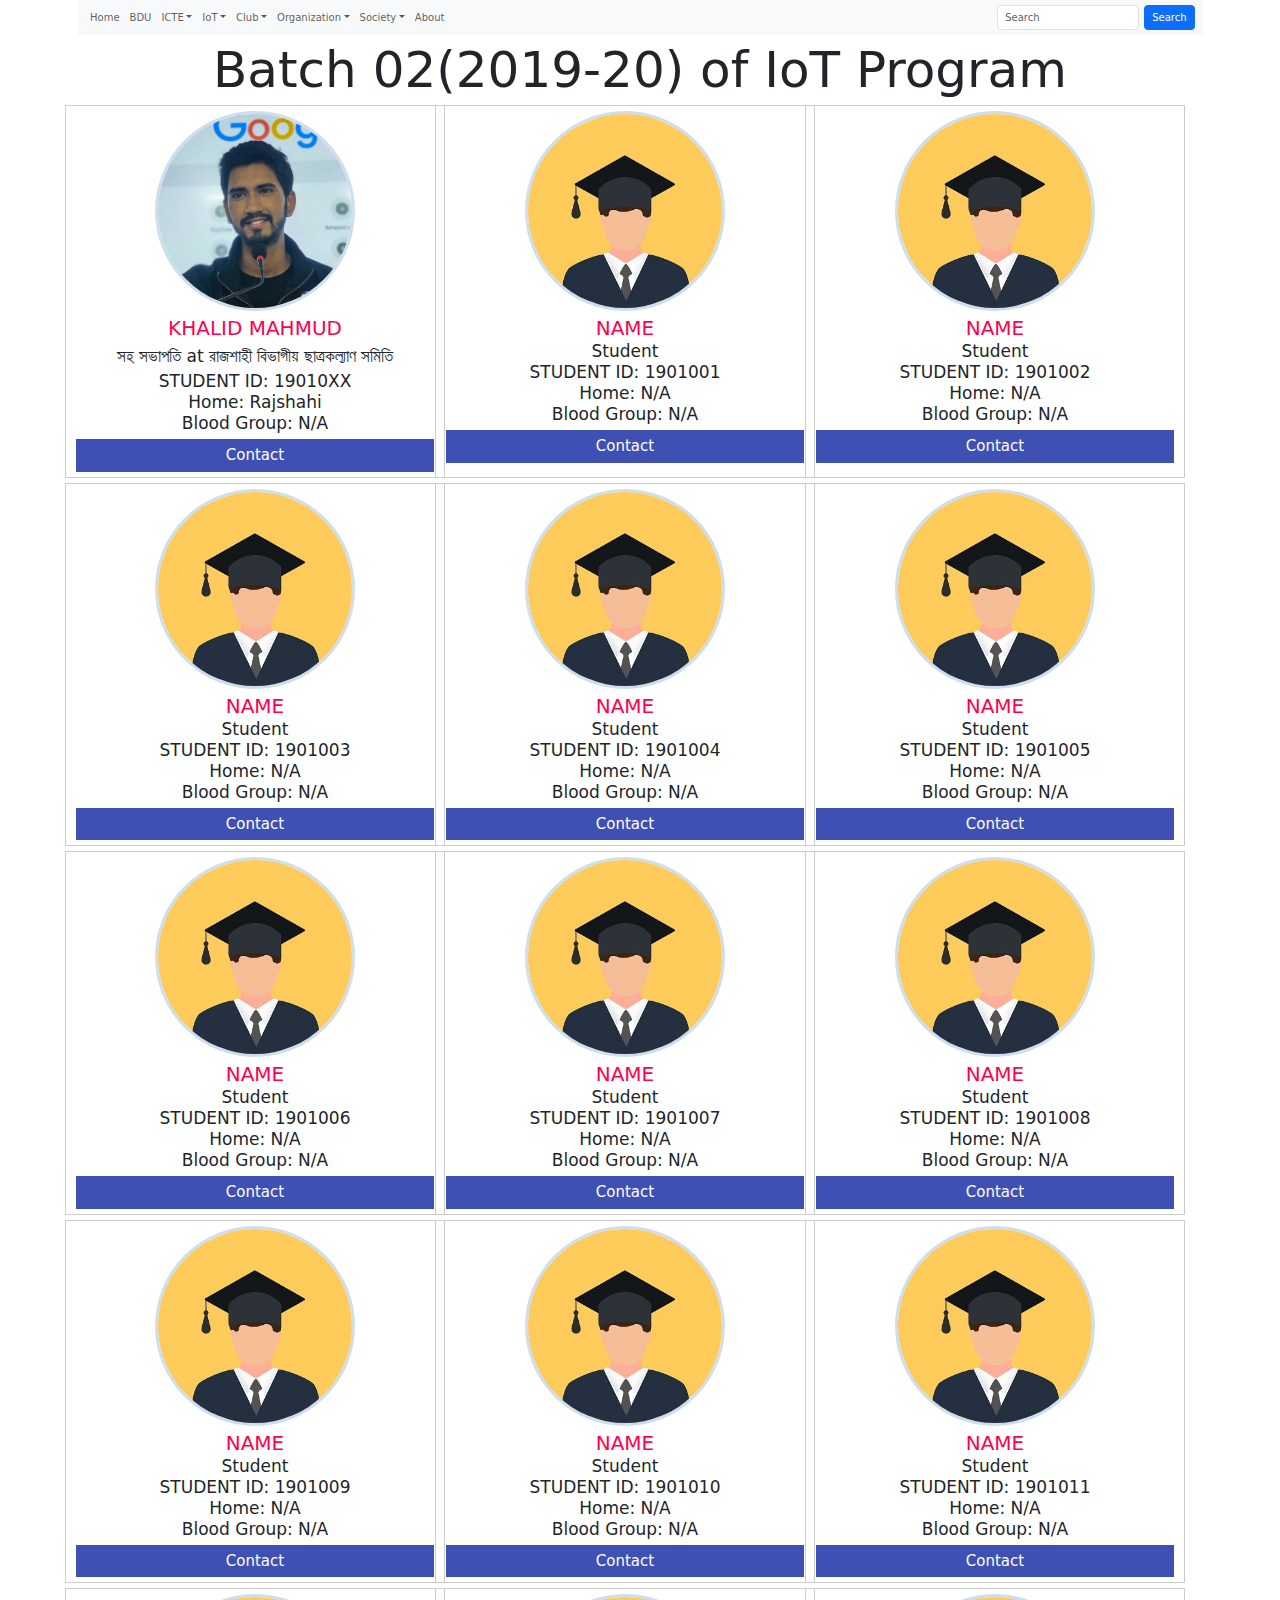
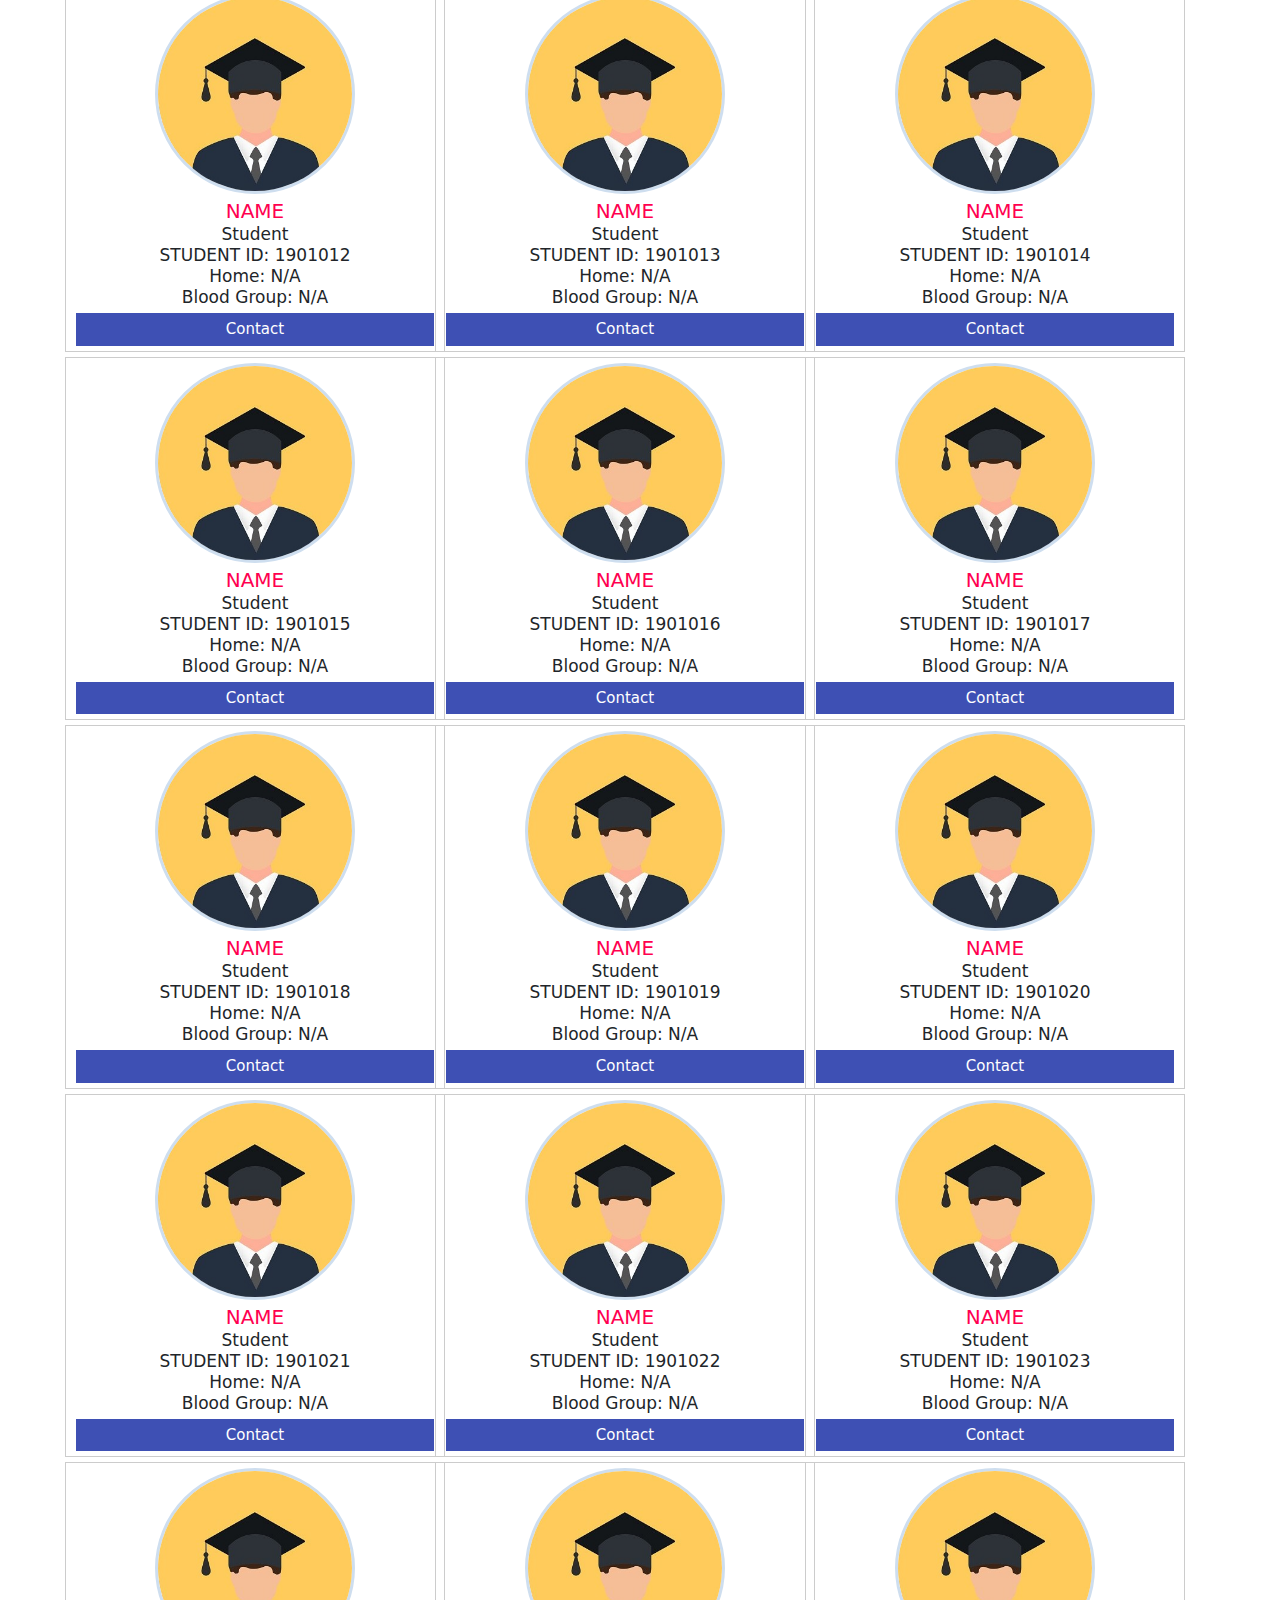
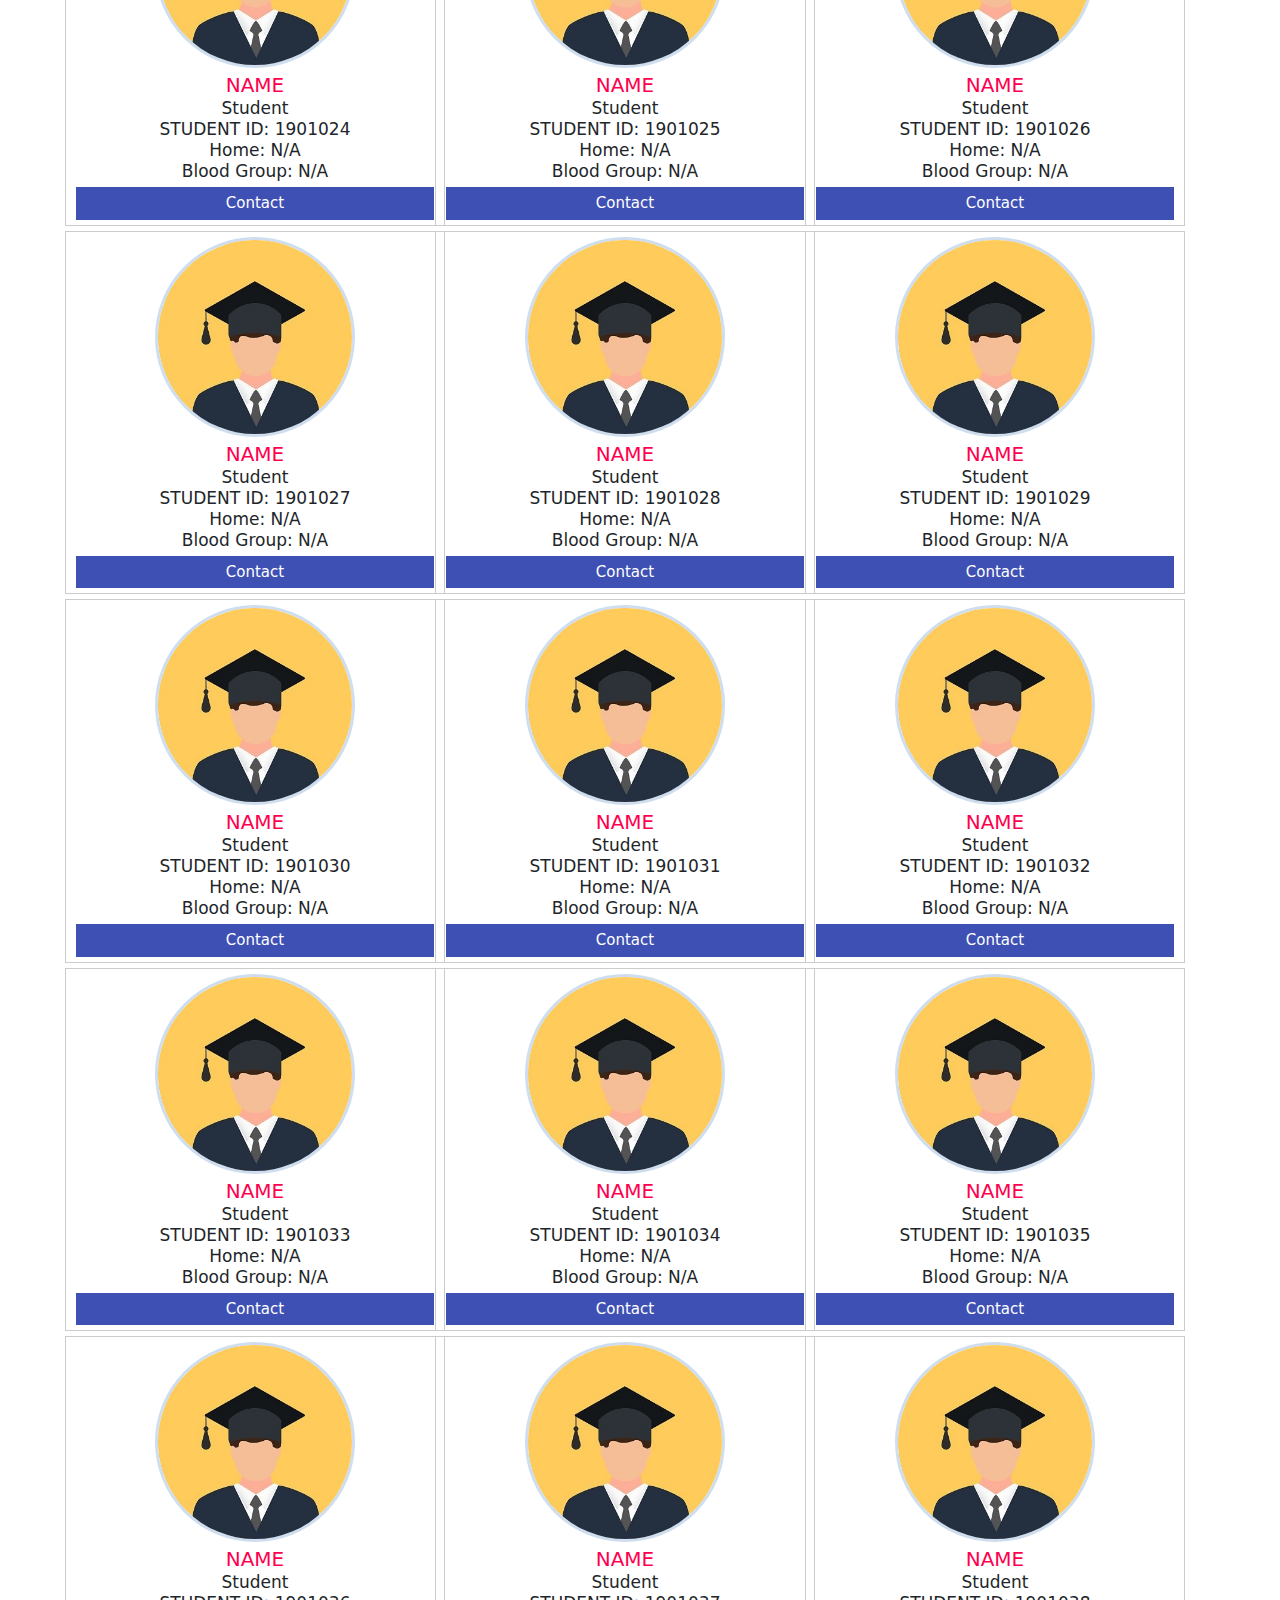
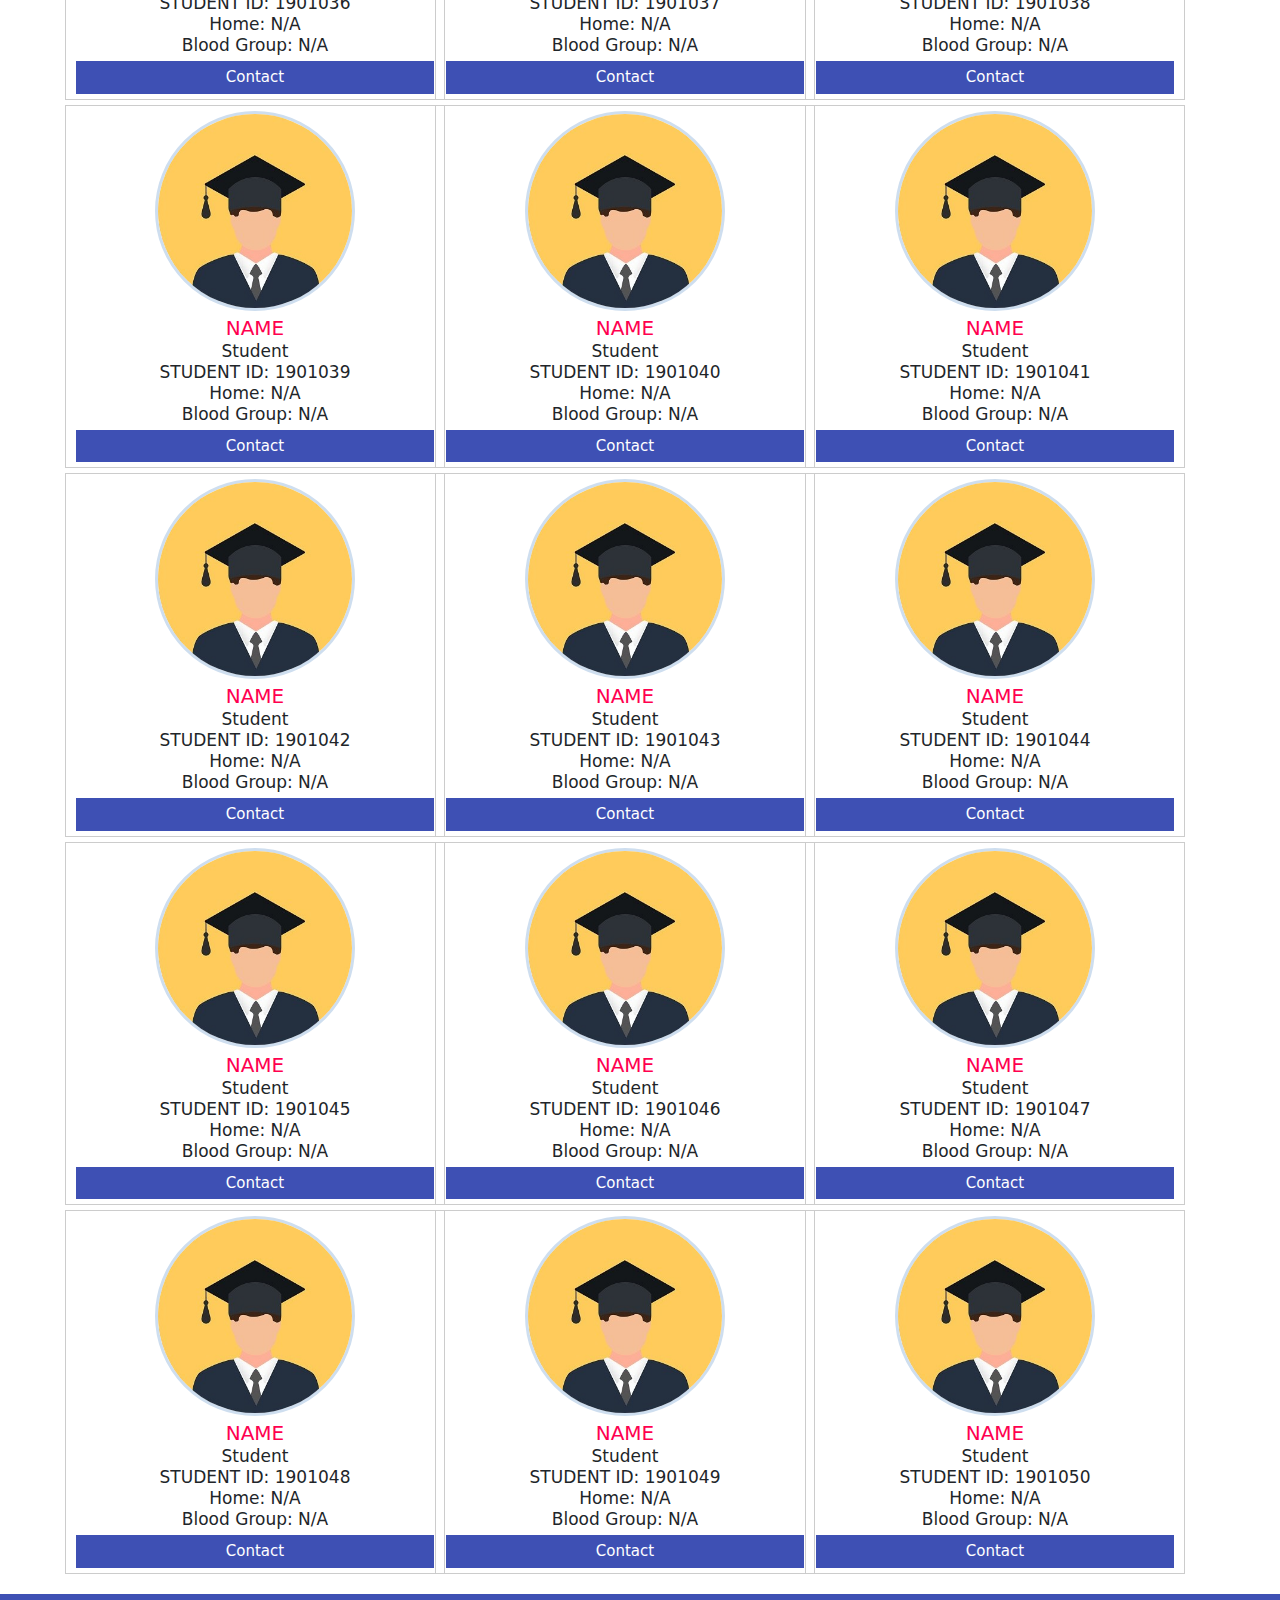
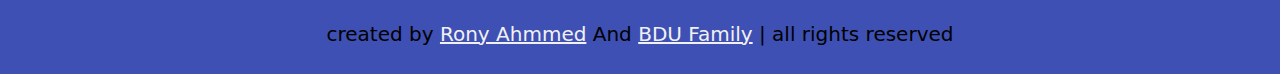
<file: iot2.html>
<!DOCTYPE html>
<html lang="en" oncontextmenu="return false">
<head>
    <meta charset="UTF-8">
    <meta http-equiv="X-UA-Compatible" content="IE=edge">
    <meta name="viewport" content="width=device-width, initial-scale=1.0">
    
    <!-- this is cdn link for bootstrap5-->
	<link href="https://cdn.jsdelivr.net/npm/bootstrap@5.1.3/dist/css/bootstrap.min.css" rel="stylesheet">
  	<script src="https://cdn.jsdelivr.net/npm/bootstrap@5.1.3/dist/js/bootstrap.bundle.min.js"></script>
	<!-- this is costom link of style sheet-->
	<link rel="stylesheet" href="style.css">
    
    <title>IoT Batch 02(2019-20)</title>
</head>
<body>
	<!--Navbar forms and buttons start-->
	<div class="container">
		<nav class="navbar navbar-expand-sm navbar-secondary bg-light">
  			<div class="container-fluid">
				<!--this for mobile menu-->
    			<button class="navbar-toggler" type="button" data-bs-toggle="collapse" data-bs-target="#mynavbar">
      			<span class="menu_icon" onclick="myFunction(this)">
					<div class="bar1"></div>
					<div class="bar2"></div>
					<div class="bar3"></div>
				</span>
			    </button>
				<!--menu_and_search bar start-->
    			<div class="collapse navbar-collapse" id="mynavbar">
      				<ul class="navbar-nav me-auto">
						<!--Link_item start here -->
						<li class="nav-item"><a class="nav-link" href="index.html">Home</a></li> 
        				<li class="nav-item"><a class="nav-link" href="https://bdu.ac.bd/">BDU</a></li> 
        				
						<!--Dropdown_item start here -->
        				<li class="nav-item dropdown"><a class="nav-link dropdown-toggle" href="#" role="button" data-bs-toggle="dropdown">ICTE</a>
  						<ul class="dropdown-menu">
    						<li><a class="dropdown-item" href="icte1.html">Batch 01</a></li>
    						<li><a class="dropdown-item" href="icte2.html">Batch 02</a></li>
    						<li><a class="dropdown-item" href="icte3.html">Batch 03</a></li>
							<li><a class="dropdown-item" href="icte4.html">Batch 04</a></li>
  						</ul>
						</li>
						<li class="nav-item dropdown"><a class="nav-link dropdown-toggle" href="#" role="button" data-bs-toggle="dropdown">IoT</a>
							<ul class="dropdown-menu">
							  <li><a class="dropdown-item" href="iot1.html">Batch 01</a></li>
							  <li><a class="dropdown-item" href="iot2.html">Batch 02</a></li>
							  <li><a class="dropdown-item" href="iot3.html">Batch 03</a></li>
							  <li><a class="dropdown-item" href="iot4.html">Batch 04</a></li>
							</ul>
						</li>
						<li class="nav-item dropdown"><a class="nav-link dropdown-toggle" href="#" role="button" data-bs-toggle="dropdown">Club</a>
							<ul class="dropdown-menu">
							  <li><a class="dropdown-item" href="bdupc.html">Programming Club</a></li>
							  <li><a class="dropdown-item" href="bdudc.html">Debating Club</a></li>
							  <li><a class="dropdown-item" href="bducc.html">Cultural Club</a></li>
							  <li><a class="dropdown-item" href="#">Others</a></li>
							</ul>
						</li>
						<li class="nav-item dropdown"><a class="nav-link dropdown-toggle" href="#" role="button" data-bs-toggle="dropdown">Organization</a>
							<ul class="dropdown-menu">
							  <li><a class="dropdown-item" href="#">Badhon(Blood)</a></li>
				
							  <li><a class="dropdown-item" href="#">Others</a></li>
							</ul>
						</li>
						<li class="nav-item dropdown"><a class="nav-link dropdown-toggle" href="#" role="button" data-bs-toggle="dropdown">Society</a>
							<ul class="dropdown-menu">
							  <li><a class="dropdown-item" href="rajshahi.html">Rajshahi Division</a></li>
							  <li><a class="dropdown-item" href="rangpur.html">Rangpur Division</a></li>
							  <li><a class="dropdown-item" href="dhaka.html">Dhaka Division</a></li>
							  <li><a class="dropdown-item" href="chittagang.html">chittagang Division</a></li>
							  <li><a class="dropdown-item" href="khulna.html">Khulna Division</a></li>
							  <li><a class="dropdown-item" href="mymanshing.html">Mymanshing Division</a></li>
							  <li><a class="dropdown-item" href="#">Add Division</a></li>
							</ul>
						</li>
						<li class="nav-item"><a class="nav-link" href="about.html">About</a></li> 
        				
      				</ul>
    				<form class="d-flex">
        				<input class="form-control me-2" type="text" placeholder="Search">
        				<button class="btn btn-primary" type="button">Search</button>
					</form>
    			</div>
				<!--menu_and_search bar end-->
  			</div>
		</nav>
	</div>
	<!--Navbar forms and buttons end-->


    <!-- information area -->
    <div class="section container">
        <div class="students cxx row">
            <h1 class="Headtitle" >Batch 02(2019-20) of IoT Program</h1>
			<!-- 00 single student information -->
            <div class="single col-sm-6 col-lg-4" id="c00">
                
		<img src="student_img/1901000.jpg" alt="">
                <h3 class="name">Khalid Mahmud</h3>
				<p class="title" style="line-height: 2rem;">সহ সভাপতি  at রাজশাহী বিভাগীয় ছাত্রকল্যাণ সমিতি</p>
				<p class="st_id">STUDENT ID: 19010XX</p>
                <p class="Division">Home: Rajshahi</p>
				<p class="blood_Group">Blood Group: N/A</p>
                <a class="contact" href="https://www.facebook.com/khalid.mahmud.507">Contact</a>
            </div>
			<!-- 01 single student information -->
            <div class="single col-sm-6 col-lg-4" id="c01">
                <img src="batch3/xx0x000.jpg" alt="">
                <h3 class="name">Name</h3>
				<p class="title">Student</p>
				<p class="st_id">STUDENT ID: 1901001</p>
                <p class="Division">Home: N/A</p>
				<p class="blood_Group">Blood Group: N/A</p>
                <a class="contact" href="#">Contact</a>
            </div>
			<!-- 02 single student information -->
            <div class="single col-sm-6 col-lg-4" id="c02">
                <img src="batch3/xx0x000.jpg" alt="">
                <h3 class="name">Name</h3>
				<p class="title">Student</p>
				<p class="st_id">STUDENT ID: 1901002</p>
                <p class="Division">Home: N/A</p>
				<p class="blood_Group">Blood Group: N/A</p>
                <a class="contact" href="#">Contact</a>
            </div>
			<!-- 03 single student information -->
            <div class="single col-sm-6 col-lg-4" id="c03">
                <img src="batch3/xx0x000.jpg" alt="">
                <h3 class="name">Name</h3> 
				<p class="title">Student</p>
				<p class="st_id">STUDENT ID: 1901003</p>
                <p class="Division">Home: N/A</p>
				<p class="blood_Group">Blood Group: N/A</p>
                <a class="contact" href="#">Contact</a>
            </div>
			<!-- 04 single student information -->
            <div class="single col-sm-6 col-lg-4" id="c04">
                <img src="batch3/xx0x000.jpg" alt="">
                <h3 class="name">Name</h3>
				<p class="title">Student</p>
				<p class="st_id">STUDENT ID: 1901004</p>
                <p class="Division">Home: N/A</p>
				<p class="blood_Group">Blood Group: N/A</p>
                <a class="contact" href="#">Contact</a>
            </div>
			<!-- 05 single student information -->
            <div class="single col-sm-6 col-lg-4" id="c05">
                <img src="batch3/xx0x000.jpg" alt="">
                <h3 class="name">Name</h3>
				<p class="title">Student</p>
				<p class="st_id">STUDENT ID: 1901005</p>
                <p class="Division">Home: N/A</p>
				<p class="blood_Group">Blood Group: N/A</p>
                <a class="contact" href="#">Contact</a>
            </div>
			<!-- 06 single student information -->
            <div class="single col-sm-6 col-lg-4" id="c06">
                <img src="batch3/xx0x000.jpg" alt="">
                <h3 class="name">Name</h3>
				<p class="title">Student</p>
				<p class="st_id">STUDENT ID: 1901006</p>
                <p class="Division">Home: N/A</p>
				<p class="blood_Group">Blood Group: N/A</p>
                <a class="contact" href="#">Contact</a>
            </div>
			<!-- 07 single student information -->
            <div class="single col-sm-6 col-lg-4" id="c07">
                <img src="batch3/xx0x000.jpg" alt="">
                <h3 class="name">Name</h3>
				<p class="title">Student</p>
				<p class="st_id">STUDENT ID: 1901007</p>
                <p class="Division">Home: N/A</p>
				<p class="blood_Group">Blood Group: N/A</p>
                <a class="contact" href="#">Contact</a>
            </div>
			<!-- 08 single student information -->
            <div class="single col-sm-6 col-lg-4" id="c08">
                <img src="batch3/xx0x000.jpg" alt="">
                <h3 class="name">Name</h3>
				<p class="title">Student</p>
				<p class="st_id">STUDENT ID: 1901008</p>
                <p class="Division">Home: N/A</p>
				<p class="blood_Group">Blood Group: N/A</p>
                <a class="contact" href="#">Contact</a>
            </div>
			<!-- 09 single student information -->
            <div class="single col-sm-6 col-lg-4" id="c09">
                <img src="batch3/xx0x000.jpg" alt="">
                <h3 class="name">Name</h3>
				<p class="title">Student</p>
				<p class="st_id">STUDENT ID: 1901009</p>
                <p class="Division">Home: N/A</p>
				<p class="blood_Group">Blood Group: N/A</p>
                <a class="contact" href="#">Contact</a>
            </div>
			<!-- 10 single student information -->
            <div class="single col-sm-6 col-lg-4" id="c10">
                <img src="batch3/xx0x000.jpg" alt="">
                <h3 class="name">Name</h3>
				<p class="title">Student</p>
				<p class="st_id">STUDENT ID: 1901010</p>
                <p class="Division">Home: N/A</p>
				<p class="blood_Group">Blood Group: N/A</p>
                <a class="contact" href="#">Contact</a>
            </div>
			<!-- 11 single student information -->
            <div class="single col-sm-6 col-lg-4" id="c11">
                <img src="batch3/xx0x000.jpg" alt="">
                <h3 class="name">Name</h3>
				<p class="title">Student</p>
				<p class="st_id">STUDENT ID: 1901011</p>
                <p class="Division">Home: N/A</p> 
				<p class="blood_Group">Blood Group: N/A</p>
                <a class="contact" href="#">Contact</a>
            </div>
			<!-- 12 single student information -->
            <div class="single col-sm-6 col-lg-4" id="c12">
                <img src="batch3/xx0x000.jpg" alt="">
                <h3 class="name">Name</h3>
				<p class="title">Student</p>
				<p class="st_id">STUDENT ID: 1901012</p>
                <p class="Division">Home: N/A</p>
				<p class="blood_Group">Blood Group: N/A</p>
                <a class="contact" href="#">Contact</a>
            </div>
			<!-- 13 single student information -->
            <div class="single col-sm-6 col-lg-4" id="c13">
                <img src="batch3/xx0x000.jpg" alt="">
                <h3 class="name">Name</h3>
				<p class="title">Student</p>
				<p class="st_id">STUDENT ID: 1901013</p>
                <p class="Division">Home: N/A</p>
				<p class="blood_Group">Blood Group: N/A</p>
                <a class="contact" href="#">Contact</a>
            </div>
			<!-- 14 single student information -->
            <div class="single col-sm-6 col-lg-4" id="c14">
                <img src="batch3/xx0x000.jpg" alt="">
                <h3 class="name">Name</h3>
				<p class="title">Student</p>
				<p class="st_id">STUDENT ID: 1901014</p>
                <p class="Division">Home: N/A</p>
				<p class="blood_Group">Blood Group: N/A</p>
                <a class="contact" href="#">Contact</a>
            </div>
			<!-- 15 single student information -->
            <div class="single col-sm-6 col-lg-4" id="c15">
                <img src="batch3/xx0x000.jpg" alt="">
                <h3 class="name">Name</h3>
				<p class="title">Student</p>
				<p class="st_id">STUDENT ID: 1901015</p>
                <p class="Division">Home: N/A</p>
				<p class="blood_Group">Blood Group: N/A</p>
                <a class="contact" href="#">Contact</a>
            </div>
			<!-- 16 single student information -->
            <div class="single col-sm-6 col-lg-4" id="c16">
                <img src="batch3/xx0x000.jpg" alt="">
                <h3 class="name">Name</h3>
				<p class="title">Student</p>
				<p class="st_id">STUDENT ID: 1901016</p>
                <p class="Division">Home: N/A</p>
				<p class="blood_Group">Blood Group: N/A</p>
                <a class="contact" href="#">Contact</a>
            </div>
			<!-- 17 single student information -->
            <div class="single col-sm-6 col-lg-4" id="c17">
                <img src="batch3/xx0x000.jpg" alt="">
                <h3 class="name">Name</h3>
				<p class="title">Student</p>
				<p class="st_id">STUDENT ID: 1901017</p>
                <p class="Division">Home: N/A</p>
				<p class="blood_Group">Blood Group: N/A</p>
                <a class="contact" href="#">Contact</a>
            </div>
			<!-- 18 single student information -->
            <div class="single col-sm-6 col-lg-4" id="c18">
                <img src="batch3/xx0x000.jpg" alt="">
                <h3 class="name">Name</h3>
				<p class="title">Student</p>
				<p class="st_id">STUDENT ID: 1901018</p>
                <p class="Division">Home: N/A</p>
				<p class="blood_Group">Blood Group: N/A</p>
                <a class="contact" href="#">Contact</a>
            </div>
			<!-- 19 single student information -->
            <div class="single col-sm-6 col-lg-4" id="c19">
                <img src="batch3/xx0x000.jpg" alt="">
                <h3 class="name">Name</h3>
				<p class="title">Student</p>
				<p class="st_id">STUDENT ID: 1901019</p>
                <p class="Division">Home: N/A</p>
				<p class="blood_Group">Blood Group: N/A</p>
                <a class="contact" href="#">Contact</a>
            </div>
			<!-- 20 single student information -->
            <div class="single col-sm-6 col-lg-4" id="c20">
                <img src="batch3/xx0x000.jpg" alt="">
                <h3 class="name">Name</h3>
				<p class="title">Student</p>
				<p class="st_id">STUDENT ID: 1901020</p>
                <p class="Division">Home: N/A</p>
				<p class="blood_Group">Blood Group: N/A</p>
                <a class="contact" href="#">Contact</a>
            </div>
			<!-- 21 single student information -->
            <div class="single col-sm-6 col-lg-4" id="c21">
                <img src="batch3/xx0x000.jpg" alt="">
                <h3 class="name">Name</h3>
				<p class="title">Student</p>
				<p class="st_id">STUDENT ID: 1901021</p>
                <p class="Division">Home: N/A</p>
				<p class="blood_Group">Blood Group: N/A</p>
                <a class="contact" href="#">Contact</a>
            </div>
			<!-- 22 single student information -->
            <div class="single col-sm-6 col-lg-4" id="c22">
                <img src="batch3/xx0x000.jpg" alt="">
                <h3 class="name">Name</h3>
				<p class="title">Student</p>
				<p class="st_id">STUDENT ID: 1901022</p>
                <p class="Division">Home: N/A</p>
				<p class="blood_Group">Blood Group: N/A</p>
                <a class="contact" href="#">Contact</a>
            </div>
			<!-- 23 single student information -->
            <div class="single col-sm-6 col-lg-4" id="c23">
                <img src="batch3/xx0x000.jpg" alt="">
                <h3 class="name">Name</h3>
				<p class="title">Student</p>
				<p class="st_id">STUDENT ID: 1901023</p>
                <p class="Division">Home: N/A</p>
				<p class="blood_Group">Blood Group: N/A</p>
                <a class="contact" href="#">Contact</a>
            </div>
			<!-- 24 single student information -->
            <div class="single col-sm-6 col-lg-4" id="c24">
                <img src="batch3/xx0x000.jpg" alt="">
                <h3 class="name">Name</h3>
				<p class="title">Student</p>
				<p class="st_id">STUDENT ID: 1901024</p>
                <p class="Division">Home: N/A</p>
				<p class="blood_Group">Blood Group: N/A</p>
                <a class="contact" href="#">Contact</a>
            </div>
			<!-- 25 single student information -->
            <div class="single col-sm-6 col-lg-4" id="c25">
                <img src="batch3/xx0x000.jpg" alt="">
                <h3 class="name">Name</h3>
				<p class="title">Student</p>
				<p class="st_id">STUDENT ID: 1901025</p>
                <p class="Division">Home: N/A</p>
				<p class="blood_Group">Blood Group: N/A</p>
                <a class="contact" href="#">Contact</a>
            </div>
			<!-- 26 single student information -->
            <div class="single col-sm-6 col-lg-4" id="c26">
                <img src="batch3/xx0x000.jpg" alt="">
                <h3 class="name">Name</h3>
				<p class="title">Student</p>
				<p class="st_id">STUDENT ID: 1901026</p>
                <p class="Division">Home: N/A</p>
				<p class="blood_Group">Blood Group: N/A</p>
                <a class="contact" href="#">Contact</a>
            </div>
			<!-- 27 single student information -->
            <div class="single col-sm-6 col-lg-4" id="c27">
                <img src="batch3/xx0x000.jpg" alt="">
                <h3 class="name">Name</h3>
				<p class="title">Student</p>
				<p class="st_id">STUDENT ID: 1901027</p>
                <p class="Division">Home: N/A</p>
				<p class="blood_Group">Blood Group: N/A</p>
                <a class="contact" href="#">Contact</a>
            </div>
			<!-- 28 single student information -->
            <div class="single col-sm-6 col-lg-4" id="c28">
                <img src="batch3/xx0x000.jpg" alt="">
                <h3 class="name">Name</h3>
				<p class="title">Student</p>
				<p class="st_id">STUDENT ID: 1901028</p>
                <p class="Division">Home: N/A</p>
				<p class="blood_Group">Blood Group: N/A</p>
                <a class="contact" href="#">Contact</a>
            </div>
			<!-- 29 single student information -->
            <div class="single col-sm-6 col-lg-4" id="c29">
                <img src="batch3/xx0x000.jpg" alt="">
                <h3 class="name">Name</h3>
				<p class="title">Student</p>
				<p class="st_id">STUDENT ID: 1901029</p>
                <p class="Division">Home: N/A</p>
				<p class="blood_Group">Blood Group: N/A</p>
                <a class="contact" href="#">Contact</a>
            </div>
			<!-- 30 single student information -->
            <div class="single col-sm-6 col-lg-4" id="c30">
                <img src="batch3/xx0x000.jpg" alt="">
                <h3 class="name">Name</h3>
				<p class="title">Student</p>
				<p class="st_id">STUDENT ID: 1901030</p>
                <p class="Division">Home: N/A</p>
				<p class="blood_Group">Blood Group: N/A</p>
                <a class="contact" href="#">Contact</a>
            </div>
			<!-- 31 single student information -->
            <div class="single col-sm-6 col-lg-4" id="c31">
                <img src="batch3/xx0x000.jpg" alt="">
                <h3 class="name">Name</h3>
				<p class="title">Student</p>
				<p class="st_id">STUDENT ID: 1901031</p>
                <p class="Division">Home: N/A</p>
				<p class="blood_Group">Blood Group: N/A</p>
                <a class="contact" href="#">Contact</a>
            </div>
			<!-- 32 single student information -->
            <div class="single col-sm-6 col-lg-4" id="c32">
                <img src="batch3/xx0x000.jpg" alt="">
                <h3 class="name">Name</h3>
				<p class="title">Student</p>
				<p class="st_id">STUDENT ID: 1901032</p>
                <p class="Division">Home: N/A</p>
				<p class="blood_Group">Blood Group: N/A</p>
                <a class="contact" href="#">Contact</a>
            </div>
			<!-- 33 single student information -->
            <div class="single col-sm-6 col-lg-4" id="c33">
                <img src="batch3/xx0x000.jpg" alt="">
                <h3 class="name">Name</h3>
				<p class="title">Student</p>
				<p class="st_id">STUDENT ID: 1901033</p>
                <p class="Division">Home: N/A</p>
				<p class="blood_Group">Blood Group: N/A</p>
                <a class="contact" href="#">Contact</a>
            </div>
			<!-- 34 single student information -->
            <div class="single col-sm-6 col-lg-4" id="c34">
                <img src="batch3/xx0x000.jpg" alt="">
                <h3 class="name">Name</h3>
				<p class="title">Student</p>
				<p class="st_id">STUDENT ID: 1901034</p>
                <p class="Division">Home: N/A</p>
				<p class="blood_Group">Blood Group: N/A</p>
                <a class="contact" href="#">Contact</a>
            </div>
			<!-- 35 single student information -->
            <div class="single col-sm-6 col-lg-4" id="c35">
                <img src="batch3/xx0x000.jpg" alt="">
                <h3 class="name">Name</h3>
				<p class="title">Student</p>
				<p class="st_id">STUDENT ID: 1901035</p>
                <p class="Division">Home: N/A</p>
				<p class="blood_Group">Blood Group: N/A</p>
                <a class="contact" href="#">Contact</a>
            </div>
			<!-- 36 single student information -->
            <div class="single col-sm-6 col-lg-4" id="c36">
                <img src="batch3/xx0x000.jpg" alt="">
                <h3 class="name">Name</h3>
				<p class="title">Student</p>
				<p class="st_id">STUDENT ID: 1901036</p>
                <p class="Division">Home: N/A</p>
				<p class="blood_Group">Blood Group: N/A</p>
                <a class="contact" href="#">Contact</a>
            </div>
			<!-- 37 single student information -->
            <div class="single col-sm-6 col-lg-4" id="c37">
                <img src="batch3/xx0x000.jpg" alt="">
                <h3 class="name">Name</h3>
				<p class="title">Student</p>
				<p class="st_id">STUDENT ID: 1901037</p>
                <p class="Division">Home: N/A</p>
				<p class="blood_Group">Blood Group: N/A</p>
                <a class="contact" href="#">Contact</a>
            </div>
			<!-- 38 single student information -->
            <div class="single col-sm-6 col-lg-4" id="c38">
                <img src="batch3/xx0x000.jpg" alt="">
                <h3 class="name">Name</h3>
				<p class="title">Student</p>
				<p class="st_id">STUDENT ID: 1901038</p>
                <p class="Division">Home: N/A</p>
				<p class="blood_Group">Blood Group: N/A</p>
                <a class="contact" href="#">Contact</a>
            </div>
			<!-- 39 single student information -->
            <div class="single col-sm-6 col-lg-4" id="c39">
                <img src="batch3/xx0x000.jpg" alt="">
                <h3 class="name">Name</h3>
				<p class="title">Student</p>
				<p class="st_id">STUDENT ID: 1901039</p>
                <p class="Division">Home: N/A</p>
				<p class="blood_Group">Blood Group: N/A</p>
                <a class="contact" href="#">Contact</a>
            </div>
			<!-- 40 single student information -->
            <div class="single col-sm-6 col-lg-4" id="c40">
                <img src="batch3/xx0x000.jpg" alt="">
                <h3 class="name">Name</h3>
				<p class="title">Student</p>
				<p class="st_id">STUDENT ID: 1901040</p>
                <p class="Division">Home: N/A</p>
				<p class="blood_Group">Blood Group: N/A</p>
                <a class="contact" href="#">Contact</a>
            </div>
			<!-- 41 single student information -->
            <div class="single col-sm-6 col-lg-4" id="c41">
                <img src="batch3/xx0x000.jpg" alt="">
                <h3 class="name">Name</h3>
				<p class="title">Student</p>
				<p class="st_id">STUDENT ID: 1901041</p>
                <p class="Division">Home: N/A</p>
				<p class="blood_Group">Blood Group: N/A</p>
                <a class="contact" href="#">Contact</a>
            </div>
			<!-- 42 single student information -->
            <div class="single col-sm-6 col-lg-4" id="c42">
                <img src="batch3/xx0x000.jpg" alt="">
                <h3 class="name">Name</h3>
				<p class="title">Student</p>
				<p class="st_id">STUDENT ID: 1901042</p>
                <p class="Division">Home: N/A</p>
				<p class="blood_Group">Blood Group: N/A</p>
                <a class="contact" href="#">Contact</a>
            </div>
			<!-- 43 single student information -->
            <div class="single col-sm-6 col-lg-4" id="c43">
                <img src="batch3/xx0x000.jpg" alt="">
                <h3 class="name">Name</h3>
				<p class="title">Student</p>
				<p class="st_id">STUDENT ID: 1901043</p>
                <p class="Division">Home: N/A</p>
				<p class="blood_Group">Blood Group: N/A</p>
                <a class="contact" href="#">Contact</a>
            </div>
			<!-- 44 single student information -->
            <div class="single col-sm-6 col-lg-4" id="c44">
                <img src="batch3/xx0x000.jpg" alt="">
                <h3 class="name">Name</h3>
				<p class="title">Student</p>
				<p class="st_id">STUDENT ID: 1901044</p>
                <p class="Division">Home: N/A</p>
				<p class="blood_Group">Blood Group: N/A</p>
                <a class="contact" href="#">Contact</a>
            </div>
			<!-- 45 single student information -->
            <div class="single col-sm-6 col-lg-4" id="c45">
                <img src="batch3/xx0x000.jpg" alt="">
                <h3 class="name">Name</h3>
				<p class="title">Student</p>
				<p class="st_id">STUDENT ID: 1901045</p>
                <p class="Division">Home: N/A</p>
				<p class="blood_Group">Blood Group: N/A</p>
                <a class="contact" href="#">Contact</a>
            </div>
			<!-- 46 single student information -->
            <div class="single col-sm-6 col-lg-4" id="c46">
                <img src="batch3/xx0x000.jpg" alt="">
                <h3 class="name">Name</h3>
				<p class="title">Student</p>
				<p class="st_id">STUDENT ID: 1901046</p>
                <p class="Division">Home: N/A</p>
				<p class="blood_Group">Blood Group: N/A</p>
                <a class="contact" href="#">Contact</a>
            </div>
			<!-- 47 single student information -->
            <div class="single col-sm-6 col-lg-4" id="c47">
                <img src="batch3/xx0x000.jpg" alt="">
                <h3 class="name">Name</h3>
				<p class="title">Student</p>
				<p class="st_id">STUDENT ID: 1901047</p>
                <p class="Division">Home: N/A</p>
				<p class="blood_Group">Blood Group: N/A</p>
                <a class="contact" href="#">Contact</a>
            </div>
			<!-- 48 single student information -->
            <div class="single col-sm-6 col-lg-4" id="c48">
                <img src="batch3/xx0x000.jpg" alt="">
                <h3 class="name">Name</h3>
				<p class="title">Student</p>
				<p class="st_id">STUDENT ID: 1901048</p>
                <p class="Division">Home: N/A</p>
				<p class="blood_Group">Blood Group: N/A</p>
                <a class="contact" href="#">Contact</a>
            </div>
			<!-- 49 single student information -->
            <div class="single col-sm-6 col-lg-4" id="c49">
                <img src="batch3/xx0x000.jpg" alt="">
                <h3 class="name">Name</h3>
				<p class="title">Student</p>
				<p class="st_id">STUDENT ID: 1901049</p>
                <p class="Division">Home: N/A</p>
				<p class="blood_Group">Blood Group: N/A</p>
                <a class="contact" href="#">Contact</a>
            </div>
			<!-- 50 single student information -->
            <div class="single col-sm-6 col-lg-4" id="c50">
                <img src="batch3/xx0x000.jpg" alt="">
                <h3 class="name">Name</h3>
				<p class="title">Student</p>
				<p class="st_id">STUDENT ID: 1901050</p>
                <p class="Division">Home: N/A</p>
				<p class="blood_Group">Blood Group: N/A</p>
                <a class="contact" href="#">Contact</a>
            </div>
			 
              
        </div>
    </div>
	
	<!-- footer section  -->
	<div class="footer"> created by <a href="https://facebook.com/rony7s">Rony Ahmmed</a> And <a href="created.html">BDU Family</a> | all rights reserved </div>

</body>
</html>
</file>
<file: style.css>
*{ 
    margin:0; padding:0;
    box-sizing: border-box;
    outline: none; border:none;
    text-decoration: none;
    transition: .2s linear;
    list-style: none;
}

html{
    font-size: 62.5%;
    overflow-x: hidden;
    scroll-behavior: smooth;
}

.text_size{
  font-size: 1.5rem;
}
 
.menubar {
    overflow: hidden;
    background-color: #3E50B4;
  }
  
  
  .menubar a {
    float: left;
    color: #f1f1f1;
    text-align: center;
    padding: 14px 16px;
    text-decoration: none;
    font-size: 17px;
  }
  

.menubar a:hover {
    color: #3E50B4;
    background-color: #f1f1f1;
    
  }

  
  .nav-tabs li{
    font-size: 24px;
    padding: 10px;
    border: 2px solid#ccc000;
  }
   
/* main page single_club */
.single_club img{
  width: 60%;
}
.single_club a{
   background:#0f2a33;
   display: block;
   font-size: 20px;
  
}
.Headtitle{
    font-size: 5rem;
    text-align: center;
    padding: 5px;
}
.students{
    
}

/* index club icon */
.home_icon{}
.home_icon img{
   
}

/* most importent =======================================================================================================================================*/
.single{
    border: 1px solid#ccc;
    padding: 5px;
    margin: -5px;
    text-align: center;
    display: inline-block;
	margin-bottom:10px;
}
.single img{ 
    height: 20rem;
    width: 20rem;
    border-radius: 50%;
    border: 3px solid #cedeef;
	margin-bottom:5px;
}
.single h3{
	font-size: 2rem;
	line-height: 2.5rem;
}
.single p{
	font-size: 1.7rem;
	line-height: 1.1rem;
}
.single a{
}
.name{
    text-transform: uppercase;
	color: #ff004f;
}
.title{
	
}
.student_id{}
.Division{}
.blood_Group{}
.contact{
    font-size: 1.5rem;
    background-color:#3E50B4;
    color: white;
    margin: 0px 5px;
    padding: 5px;
    display: block;
	text-decoration:none;
}
.contact:hover{
	color:black;
	background-color:blue;
}

/* most importent =======================================================================================================================================*/

.footer{
    font-size: 2rem;
    text-align: center;
    padding:2.5rem 1rem;
    margin-top: 1rem;
    background: #3E50B4;
    color: #000;
}

.footer a{
    color: #f1f1f1;
}

 
.menu_icon {
    display: inline-block;
    cursor: pointer;
  }
  
  .bar1, .bar2, .bar3 {
    width: 35px;
    height: 5px;
    background-color: #333;
    margin: 6px 0;
    transition: 0.4s;
  }
  
  .change .bar1 {
    -webkit-transform: rotate(-45deg) translate(-9px, 6px);
    transform: rotate(-45deg) translate(-9px, 6px);
  }
  
  .change .bar2 {opacity: 0;}
  
  .change .bar3 {
    -webkit-transform: rotate(45deg) translate(-8px, -8px);
    transform: rotate(45deg) translate(-8px, -8px);
  }
  
 #e02, #e03, #e06, #e36, #e45, #e48{ display:none; }
/*========================Permanent Remove From BDU family====================================*/
#axx1, #bxx2, #cxx3, #dxx4, #exx5, #fxx6{ display:none; }


#f06, #f10, #f12, #f13, #f15, #f18, #f20, #f22, #f26, #f27, #f29, #f30, #f32, #f34, #f36, #f38, #f40, #f43, #f32, #f34, #f36, #f43{
	 display:none;
 }
</file>
